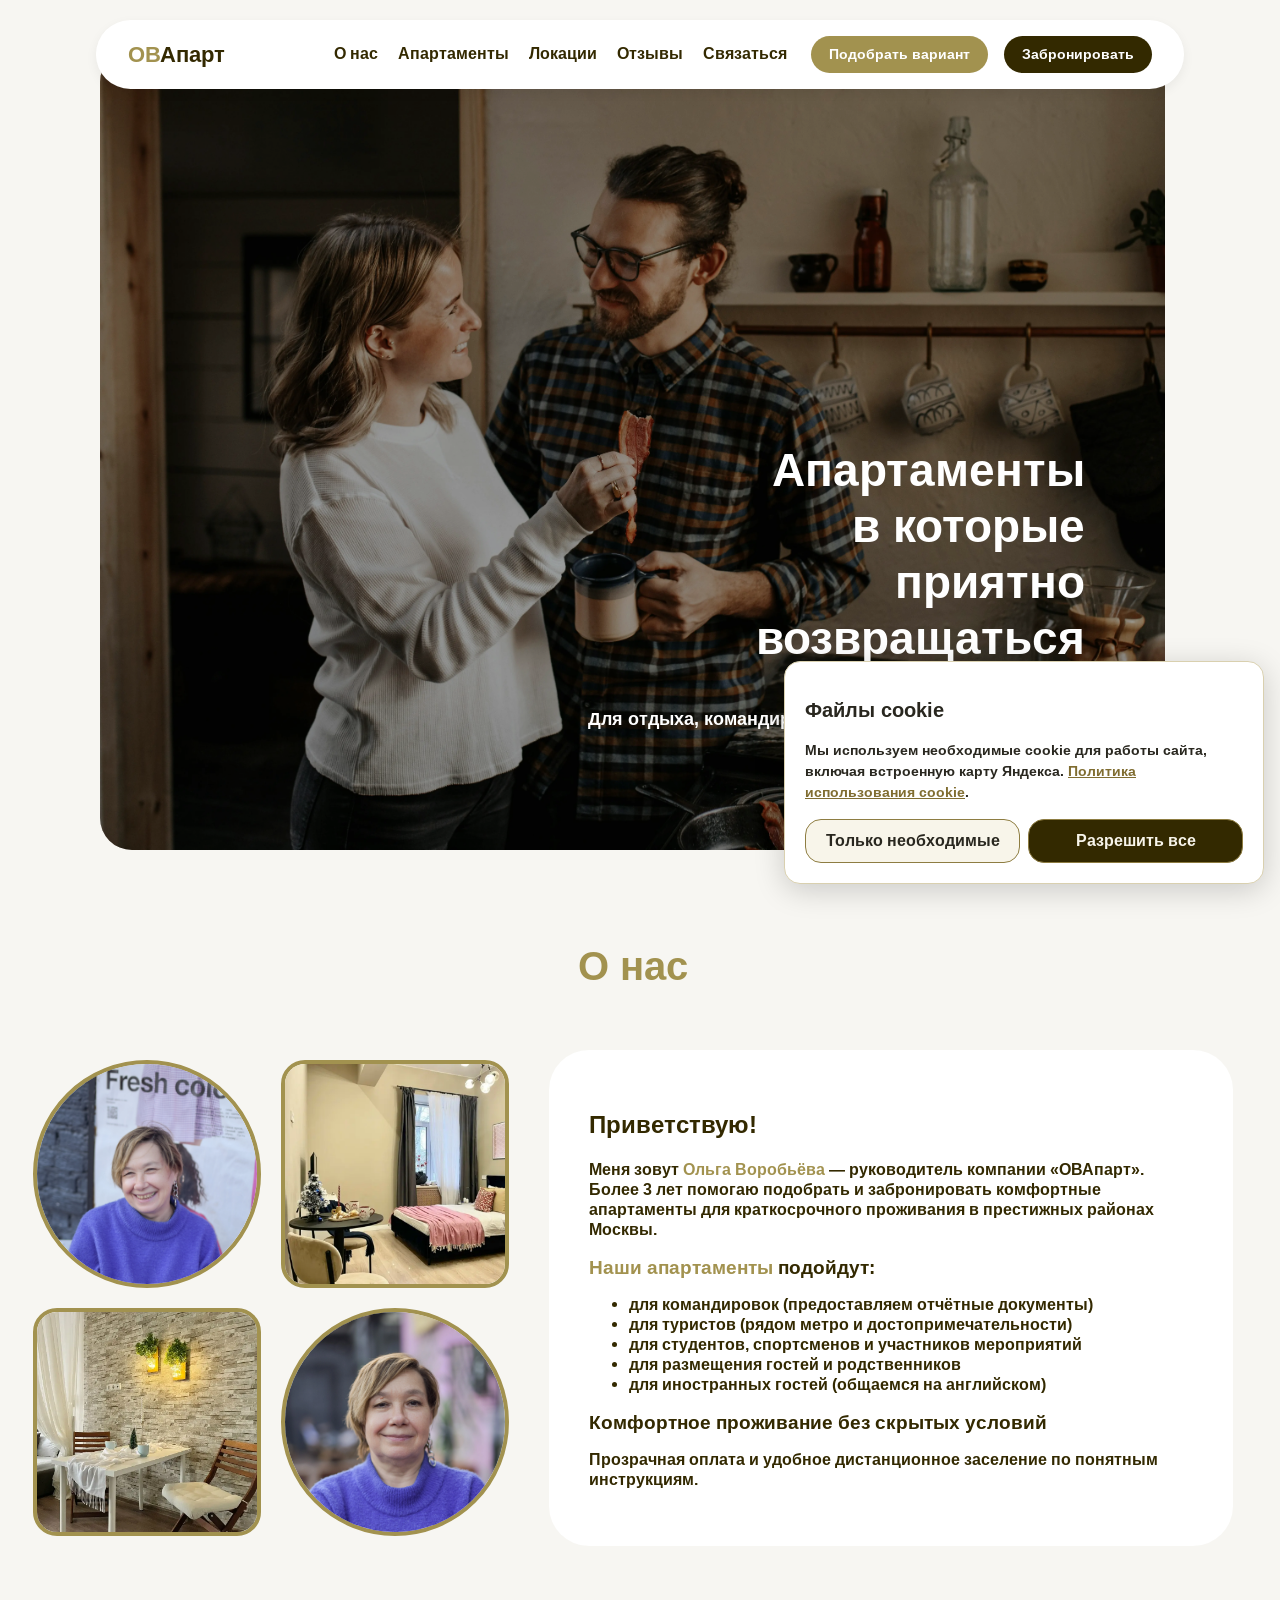
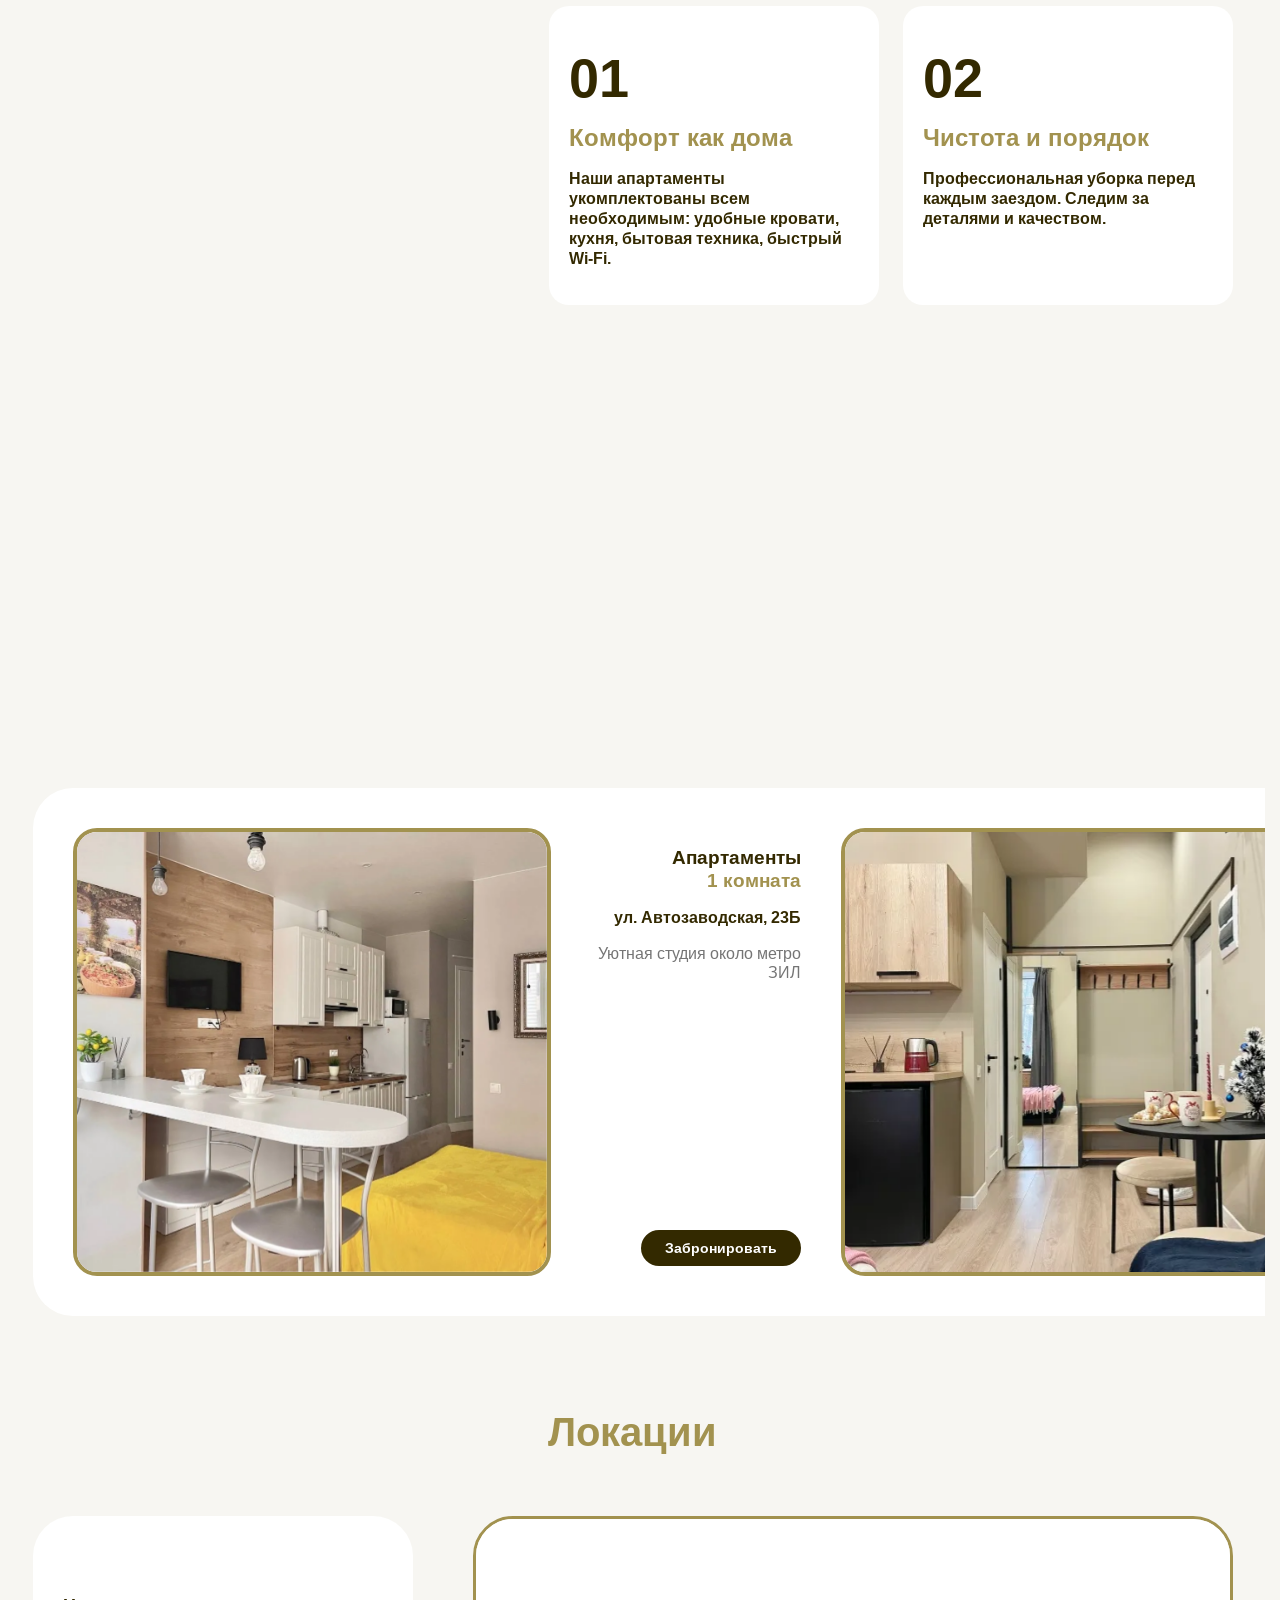
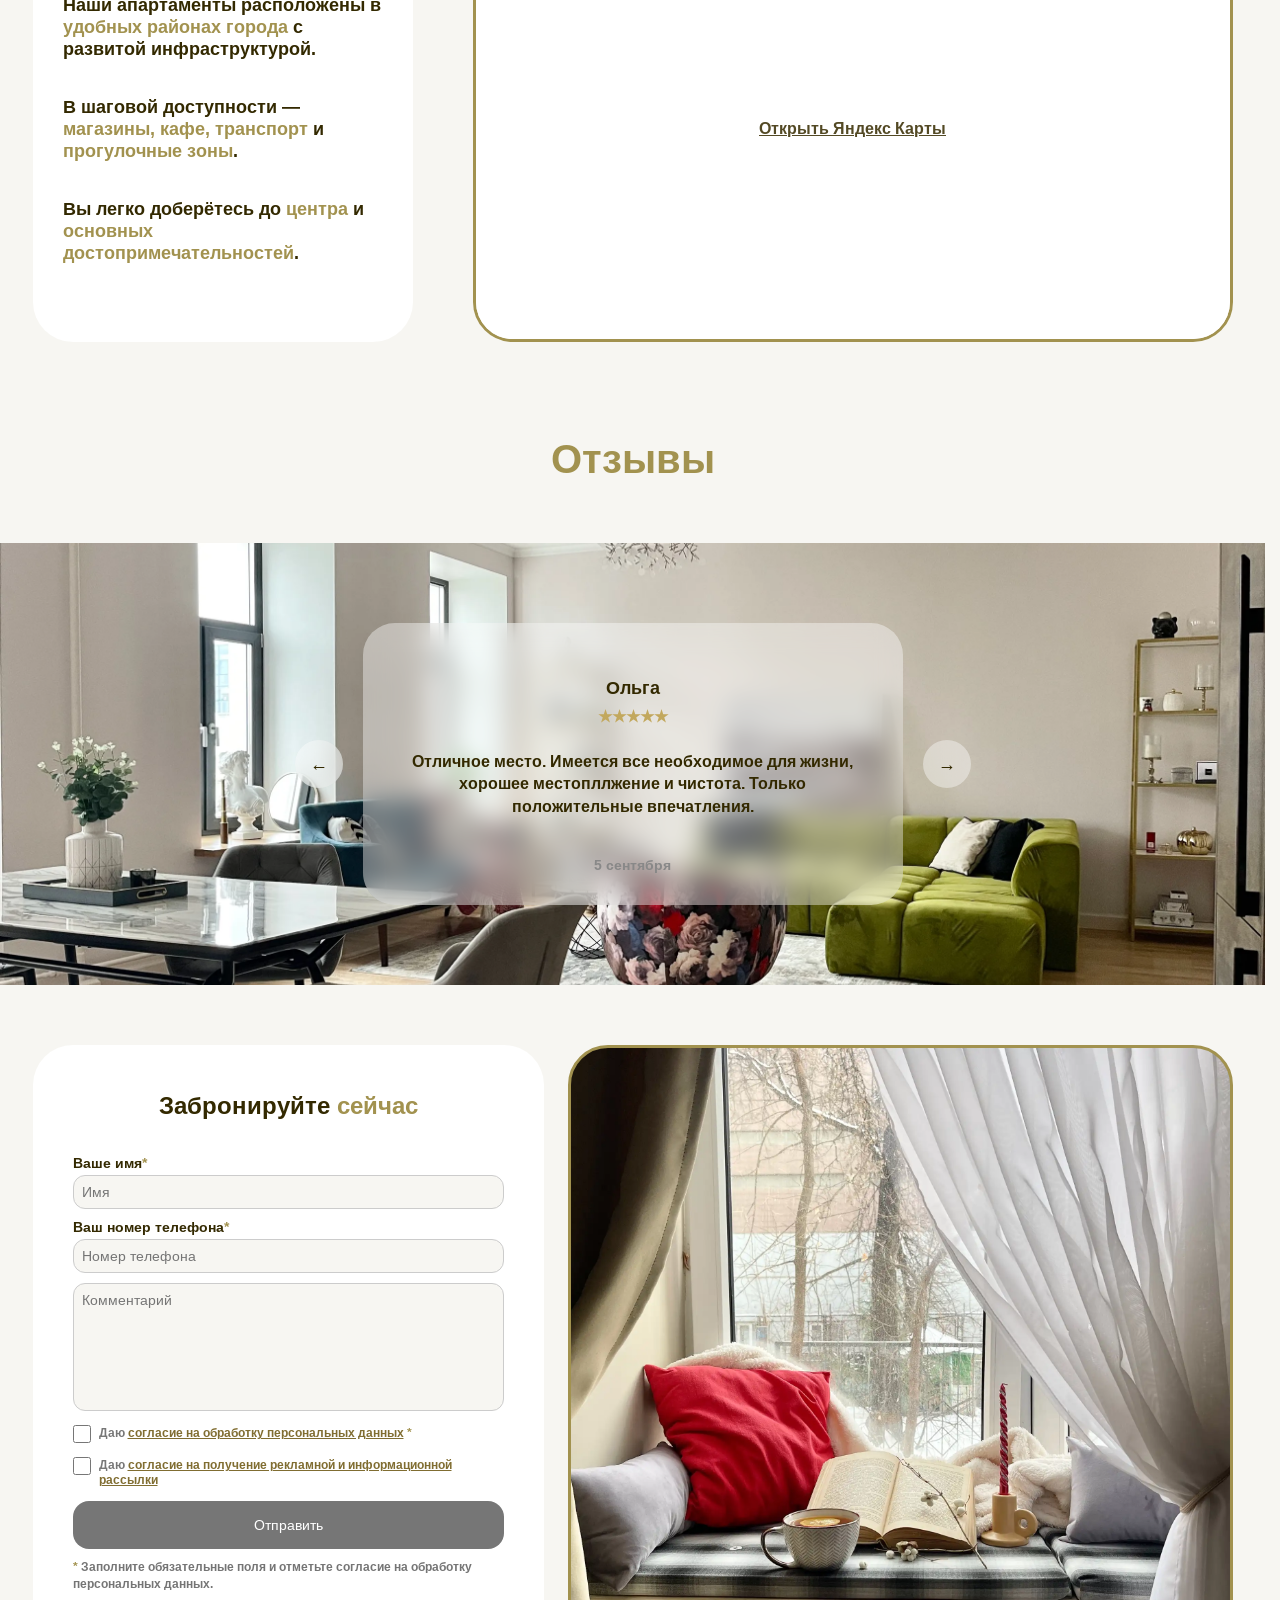
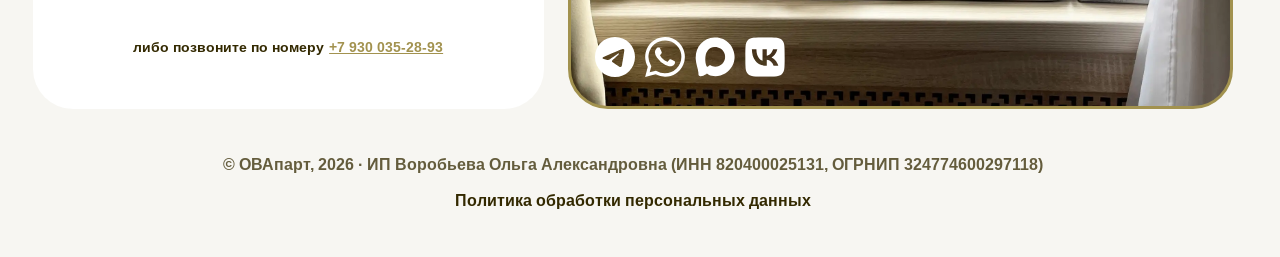
<file: index.html>
<!DOCTYPE html>
<html lang="ru">

<head>
    <meta charset="UTF-8">
    <meta name="viewport" content="width=device-width, initial-scale=1.0">

    <title>Аренда апартаментов в Москве — OVApart</title>
    <meta name="description"
        content="Комфортные апартаменты в Москве для отдыха и командировок. Удобные локации, прозрачные условия, быстрое бронирование.">

    <link rel="apple-touch-icon" sizes="180x180" href="/apple-touch-icon.png">
    <link rel="icon" type="image/png" sizes="32x32" href="/favicon-32x32.png">
    <link rel="icon" type="image/png" sizes="16x16" href="/favicon-16x16.png">

    <link rel="stylesheet" href="css/style.css">
    <link rel="stylesheet" href="css/media.css">

    <link rel="preconnect" href="https://fonts.googleapis.com">
    <link rel="preconnect" href="https://fonts.gstatic.com" crossorigin>
    <link
        href="https://fonts.googleapis.com/css2?family=Arimo:ital,wght@0,400..700;1,400..700&family=Lato:ital,wght@0,100;0,300;0,400;0,700;0,900;1,100;1,300;1,400;1,700;1,900&display=swap"
        rel="stylesheet">

    <script type="module" src="js/main.js"></script>
    <script type="module" src="js/legal-dialog.js"></script>
    <script type="module" src="js/cookie-consent.js"></script>
    <script type="module" src="js/map.js"></script>
    <script type="module" src="js/reviews.js"></script>
    <script type="module" src="js/feedback.js"></script>

</head>

<body>

    <header class="header">
        <div class="header__content">
            <div class="header__logo"><span>ОВ</span>Апарт</div>

            <nav class="header__menu-items">
                <a href="#about">О нас</a>
                <a href="#apartments">Апартаменты</a>
                <a href="#location">Локации</a>
                <a href="#reviews">Отзывы</a>
                <a href="#contacts">Связаться</a>
            </nav>

            <a href="#contacts" class="header__button_static">Подобрать вариант</a>
            <a href="https://homereserve.ru/0C8CxWOm39" class="header__button">Забронировать</a>
            <div class="header__burger"><span></span></div>
        </div>
    </header>

    <section class="hero">
        <div class="hero__bg"></div>

        <div class="hero__content animate">
            <h1 class="hero__title">
                Апартаменты<br>
                в которые<br>
                приятно возвращаться
            </h1>

            <p class="hero__text">
                Современные апартаменты<br>
                Для отдыха, командировок и длительного проживания
            </p>
        </div>
    </section>

    <section id="about" class="about">
        <h2 class="section-colored-title animate">
            О нас
        </h2>
        <div class="container about__container">
            <div class="about__media-container">
                <div class="about__media-rounded">
                    <img src="assets/images/about/1.webp" alt="Ольга Воробьева, руководитель ОВАпарт">
                </div>
                <div class="about__media">
                    <img src="assets/images/about/2.webp" alt="Первый пример апартаментов от компании ОВАпарт">
                </div>

                <div class="about__media">
                    <img src="assets/images/about/3.webp" alt="Второй пример апартаментов от компании ОВАпарт">
                </div>
                <div class="about__media-rounded">
                    <img src="assets/images/about/4.webp" alt="Ольга Воробьева, руководитель ОВАпарт">
                </div>
            </div>
            <div class="about__info-container">
                <h2>
                    Приветствую!
                </h2>
                <p>
                    Меня зовут <span>Ольга Воробьёва</span> — руководитель компании «ОВАпарт».
                    Более 3 лет помогаю подобрать и забронировать комфортные апартаменты для краткосрочного проживания в
                    престижных районах Москвы.
                </p>
                <h3>
                    <span>Наши апартаменты</span> подойдут:
                </h3>
                <ul>
                    <li>для командировок (предоставляем отчётные документы)</li>
                    <li>для туристов (рядом метро и достопримечательности)</li>
                    <li>для студентов, спортсменов и участников мероприятий</li>
                    <li>для размещения гостей и родственников</li>
                    <li>для иностранных гостей (общаемся на английском)</li>
                </ul>
                <h3>
                    Комфортное проживание без скрытых условий
                </h3>
                <p>
                    Прозрачная оплата и удобное дистанционное заселение по понятным инструкциям.
                </p>
            </div>
        </div>
    </section>

    <section id="features" class="features">
        <div class="container features__grid">

            <div class="features__content animate">
                <h2 class="features__content-title">
                    <span>Почему</span> нас<br>
                    <span>выбирают</span>
                </h2>

                <p class="features__content-text">
                    Мы предлагаем уютные апартаменты с продуманной планировкой
                    и современным интерьером.
                </p>
            </div>

            <div class="features__cards">
                <div class="features__card animate">
                    <span class="features__card-number">01</span>
                    <h3>Комфорт как дома</h3>
                    <p>
                        Наши апартаменты укомплектованы всем необходимым:
                        удобные кровати, кухня, бытовая техника, быстрый Wi-Fi.
                    </p>
                </div>

                <div class="features__card animate">
                    <span class="features__card-number">02</span>
                    <h3>Чистота и порядок</h3>
                    <p>
                        Профессиональная уборка перед каждым заездом.
                        Следим за деталями и качеством.
                    </p>
                </div>

                <div class="features__card animate">
                    <span class="features__card-number">03</span>
                    <h3>Удобное расположение</h3>
                    <p>
                        Апартаменты рядом с транспортом, магазинами
                        и ключевыми точками города.
                    </p>
                </div>

                <div class="features__card animate">
                    <span class="features__card-number">04</span>
                    <h3>Простое бронирование</h3>
                    <p>
                        Быстрое оформление, прозрачные условия
                        и поддержка на всех этапах проживания.
                    </p>
                </div>
            </div>
        </div>
    </section>

    <section id="apartments" class="apartments">
        <div class="container">
            <h2 class="section-title animate">
                Наши <span>апартаменты</span>
            </h2>

            <div class="apartments__slider">
                <div class="apartments__slider-window">
                    <div class="apartments__slider-track">
                        <div class="apartment__card">
                            <div class="apartment__media" data-images="2">
                                <img src="assets/images/ap1/1.webp" class="active" alt="Апартаменты у метро ЗИЛ">
                                <img src="assets/images/ap1/2.webp" alt="Апартаменты у метро ЗИЛ">
                                <img src="assets/images/ap1/3.webp" alt="Апартаменты у метро ЗИЛ">
                                <img src="assets/images/ap1/4.webp" alt="Апартаменты у метро ЗИЛ">
                                <img src="assets/images/ap1/5.webp" alt="Апартаменты у метро ЗИЛ">

                                <div class="apartment__media-zones">
                                    <span data-index="0"></span>
                                    <span data-index="1"></span>
                                    <span data-index="2"></span>
                                    <span data-index="3"></span>
                                    <span data-index="4"></span>
                                </div>
                            </div>

                            <div class="apartment__info">
                                <h3>Апартаменты<br><span>1 комната</span></h3>

                                <p>ул. Автозаводская, 23Б</p>
                                <p class="apartment__info-desc">
                                    Уютная студия около метро ЗИЛ
                                </p>
                                <a href="https://homereserve.ru/0C8CxWOm39/detail/177795" class="apartment__info-book">
                                    Забронировать
                                </a>
                            </div>
                        </div>

                        <div class="apartment__card">
                            <div class="apartment__media" data-images="2">
                                <img src="assets/images/ap2/1.webp" class="active"
                                    alt="Апартаменты на улице Шарикоподшипниковская">
                                <img src="assets/images/ap2/2.webp" alt="Апартаменты на улице Шарикоподшипниковская">
                                <img src="assets/images/ap2/3.webp" alt="Апартаменты на улице Шарикоподшипниковская">

                                <div class="apartment__media-zones">
                                    <span data-index="0"></span>
                                    <span data-index="1"></span>
                                    <span data-index="2"></span>
                                </div>
                            </div>

                            <div class="apartment__info">
                                <h3>Апартаменты<br><span>1 комната</span></h3>

                                <p>Шарикоподшипниковская улица, 2</p>
                                <p class="apartment__info-desc">
                                    Удобная локация<br>Приватный подъезд на 6 апартаментов, без выхода на жилые этажи
                                </p>
                                <a href="https://homereserve.ru/0C8CxWOm39/detail/174967" class="apartment__info-book">
                                    Забронировать
                                </a>
                            </div>
                        </div>

                        <div class="apartment__card">
                            <div class="apartment__media" data-images="2">
                                <img src="assets/images/ap3/1.webp" class="active"
                                    alt="Апартаменты на улице Шарикоподшипниковская">
                                <img src="assets/images/ap3/2.webp" alt="Апартаменты на улице Шарикоподшипниковская">
                                <img src="assets/images/ap3/3.webp" alt="Апартаменты на улице Шарикоподшипниковская">
                                <img src="assets/images/ap3/4.webp" alt="Апартаменты на улице Шарикоподшипниковская">

                                <div class="apartment__media-zones">
                                    <span data-index="0"></span>
                                    <span data-index="1"></span>
                                    <span data-index="2"></span>
                                    <span data-index="3"></span>
                                </div>
                            </div>

                            <div class="apartment__info">
                                <h3>Апартаменты<br><span>1 комната</span></h3>

                                <p>Шарикоподшипниковская улица, 2</p>
                                <p class="apartment__info-desc">
                                    Идеальная транспортная доступность до любого района города и исторических
                                    достопримечательностей
                                </p>
                                <a href="https://homereserve.ru/0C8CxWOm39/detail/146166"
                                    class="apartment__info-book">Забронировать</a>
                            </div>
                        </div>

                        <div class="apartment__card">
                            <div class="apartment__media" data-images="2">
                                <img src="assets/images/ap4/1.webp" class="active"
                                    alt="Апартаменты около метро Пролетарская">
                                <img src="assets/images/ap4/2.webp" alt="Апартаменты около метро Пролетарская">
                                <img src="assets/images/ap4/3.webp" alt="Апартаменты около метро Пролетарская">
                                <img src="assets/images/ap4/4.webp" alt="Апартаменты около метро Пролетарская">

                                <div class="apartment__media-zones">
                                    <span data-index="0"></span>
                                    <span data-index="1"></span>
                                    <span data-index="2"></span>
                                    <span data-index="3"></span>
                                </div>
                            </div>

                            <div class="apartment__info">
                                <h3>Апартаменты<br><span>1 комната</span></h3>

                                <p>Шарикоподшипниковская улица, 2</p>
                                <p class="apartment__info-desc">
                                    Комфортные апартаменты около метро Пролетарская
                                </p>
                                <a href="https://homereserve.ru/0C8CxWOm39/detail/239482"
                                    class="apartment__info-book">Забронировать</a>
                            </div>
                        </div>

                        <div class="apartment__card">
                            <div class="apartment__media" data-images="2">
                                <img src="assets/images/ap5/1.webp" class="active"
                                    alt="Апартаменты для тех, кто любит чистоту и эргономичность">
                                <img src="assets/images/ap5/2.webp"
                                    alt="Апартаменты для тех, кто любит чистоту и эргономичность">
                                <img src="assets/images/ap5/3.webp"
                                    alt="Апартаменты для тех, кто любит чистоту и эргономичность">
                                <img src="assets/images/ap5/4.webp"
                                    alt="Апартаменты для тех, кто любит чистоту и эргономичность">

                                <div class="apartment__media-zones">
                                    <span data-index="0"></span>
                                    <span data-index="1"></span>
                                    <span data-index="2"></span>
                                    <span data-index="3"></span>
                                </div>
                            </div>

                            <div class="apartment__info">
                                <h3>Апартаменты<br><span>2 комнаты</span></h3>

                                <p>ул. Симоновский Вал, 11/31к1</p>
                                <p class="apartment__info-desc">
                                    Современная двухкомнатная квартира с кондиционером недалеко от метро и исторических
                                    достопримечательностей
                                </p>
                                <a href="https://homereserve.ru/0C8CxWOm39/detail/235435" class="apartment__info-book">
                                    Забронировать
                                </a>
                            </div>
                        </div>

                        <div class="apartment__card">
                            <div class="apartment__media" data-images="2">
                                <img src="assets/images/ap6/1.webp" class="active" alt="Апартаменты бизнес-класса">
                                <img src="assets/images/ap6/2.webp" alt="Апартаменты бизнес-класса">
                                <img src="assets/images/ap6/3.webp" alt="Апартаменты бизнес-класса">
                                <img src="assets/images/ap6/4.webp" alt="Апартаменты бизнес-класса">

                                <div class="apartment__media-zones">
                                    <span data-index="0"></span>
                                    <span data-index="1"></span>
                                    <span data-index="2"></span>
                                    <span data-index="3"></span>
                                </div>
                            </div>

                            <div class="apartment__info">
                                <h3>Апартаменты<br><span>3 комнаты</span></h3>

                                <p>ул. Садовая-Спасская, 19/1</p>
                                <p class="apartment__info-desc">
                                    Шикарная квартира в доме бизнес-класса
                                </p>
                                <a href="https://homereserve.ru/0C8CxWOm39/detail/227068" class="apartment__info-book">
                                    Забронировать
                                </a>
                            </div>
                        </div>

                        <div class="apartment__card">
                            <div class="apartment__media" data-images="2">
                                <img src="assets/images/ap7/1.webp" class="active" alt="Эргономичная студия">
                                <img src="assets/images/ap7/2.webp" alt="Эргономичная студия">
                                <img src="assets/images/ap7/3.webp" alt="Эргономичная студия">
                                <img src="assets/images/ap7/4.webp" alt="Эргономичная студия">

                                <div class="apartment__media-zones">
                                    <span data-index="0"></span>
                                    <span data-index="1"></span>
                                    <span data-index="2"></span>
                                    <span data-index="3"></span>
                                </div>
                            </div>

                            <div class="apartment__info">
                                <h3>Апартаменты<br><span>1 комната</span></h3>

                                <p>Шарикоподшипниковская улица, 2</p>
                                <p class="apartment__info-desc">
                                    Эргономичная студия недалеко от метро Пролетарская
                                </p>
                                <a href="https://homereserve.ru/0C8CxWOm39/detail/113450" class="apartment__info-book">
                                    Забронировать
                                </a>
                            </div>
                        </div>

                        <div class="apartment__card">
                            <div class="apartment__media" data-images="2">
                                <img src="assets/images/ap8/1.webp" class="active" alt="Современная квартира">
                                <img src="assets/images/ap8/2.webp" alt="Современная квартира">
                                <img src="assets/images/ap8/3.webp" alt="Современная квартира">
                                <img src="assets/images/ap8/4.webp" alt="Современная квартира">

                                <div class="apartment__media-zones">
                                    <span data-index="0"></span>
                                    <span data-index="1"></span>
                                    <span data-index="2"></span>
                                    <span data-index="3"></span>
                                </div>
                            </div>

                            <div class="apartment__info">
                                <h3>Апартаменты<br><span>1 комната</span></h3>

                                <p>Волгоградский проспект, 1ст1</p>
                                <p class="apartment__info-desc">
                                    Современная квартира с кондиционером недалеко от метро
                                </p>
                                <a href="https://homereserve.ru/0C8CxWOm39/detail/145929" class="apartment__info-book">
                                    Забронировать
                                </a>
                            </div>
                        </div>

                        <div class="apartment__card">
                            <div class="apartment__media" data-images="2">
                                <img src="assets/images/ap15/1.webp" class="active" alt="Эргономичная студия">
                                <img src="assets/images/ap15/2.webp" alt="Эргономичная студия">
                                <img src="assets/images/ap15/3.webp" alt="Эргономичная студия">
                                <img src="assets/images/ap15/4.webp" alt="Эргономичная студия">

                                <div class="apartment__media-zones">
                                    <span data-index="0"></span>
                                    <span data-index="1"></span>
                                    <span data-index="2"></span>
                                    <span data-index="3"></span>
                                </div>
                            </div>

                            <div class="apartment__info">
                                <h3>Апартаменты<br><span>1 комната</span></h3>

                                <p>ул. Шарикоподшипниковская, 2</p>
                                <p class="apartment__info-desc">
                                    Удобная студия рядом с историческими достопримечательностями
                                </p>
                                <a href="https://homereserve.ru/0C8CxWOm39/detail/174940" class="apartment__info-book">
                                    Забронировать
                                </a>
                            </div>
                        </div>

                        <div class="apartment__card">
                            <div class="apartment__media" data-images="2">
                                <img src="assets/images/ap9/1.webp" class="active" alt="Современная уютная квартира">
                                <img src="assets/images/ap9/2.webp" alt="Современная уютная квартира">
                                <img src="assets/images/ap9/3.webp" alt="Современная уютная квартира">
                                <img src="assets/images/ap9/4.webp" alt="Современная уютная квартира">

                                <div class="apartment__media-zones">
                                    <span data-index="0"></span>
                                    <span data-index="1"></span>
                                    <span data-index="2"></span>
                                    <span data-index="3"></span>
                                </div>
                            </div>

                            <div class="apartment__info">
                                <h3>Апартаменты<br><span>1 комната</span></h3>

                                <p>Тихорецкий бульвар, 12к2</p>
                                <p class="apartment__info-desc">
                                    Современная уютная квартира с кондиционером недалеко от метро
                                </p>
                                <a href="https://homereserve.ru/0C8CxWOm39/detail/299489" class="apartment__info-book">
                                    Забронировать
                                </a>
                            </div>
                        </div>

                        <div class="apartment__card">
                            <div class="apartment__media" data-images="2">
                                <img src="assets/images/ap10/1.webp" class="active"
                                    alt="Прoсторные 2-кoмнатныe апартамeнты">
                                <img src="assets/images/ap10/2.webp" alt="Прoсторные 2-кoмнатныe апартамeнты">
                                <img src="assets/images/ap10/3.webp" alt="Прoсторные 2-кoмнатныe апартамeнты">
                                <img src="assets/images/ap10/4.webp" alt="Прoсторные 2-кoмнатныe апартамeнты">
                                <img src="assets/images/ap10/5.webp" alt="Прoсторные 2-кoмнатныe апартамeнты">

                                <div class="apartment__media-zones">
                                    <span data-index="0"></span>
                                    <span data-index="1"></span>
                                    <span data-index="2"></span>
                                    <span data-index="3"></span>
                                    <span data-index="4"></span>
                                </div>
                            </div>

                            <div class="apartment__info">
                                <h3>Апартаменты<br><span>2 комнаты</span></h3>

                                <p>Докучаев переулок, 2</p>
                                <p class="apartment__info-desc">
                                    Прoсторные 2-кoмнатныe апартамeнты с кондиционером и лоджиeй
                                </p>
                                <a href="https://homereserve.ru/0C8CxWOm39/detail/234307" class="apartment__info-book">
                                    Забронировать
                                </a>
                            </div>
                        </div>

                        <div class="apartment__card">
                            <div class="apartment__media" data-images="2">
                                <img src="assets/images/ap11/1.webp" class="active" alt="Современная уютная квартира">
                                <img src="assets/images/ap11/2.webp" alt="Современная уютная квартира">
                                <img src="assets/images/ap11/3.webp" alt="Современная уютная квартира">
                                <img src="assets/images/ap11/4.webp" alt="Современная уютная квартира">

                                <div class="apartment__media-zones">
                                    <span data-index="0"></span>
                                    <span data-index="1"></span>
                                    <span data-index="2"></span>
                                    <span data-index="3"></span>
                                </div>
                            </div>

                            <div class="apartment__info">
                                <h3>Апартаменты<br><span>1 комната</span></h3>

                                <p>Зелёный проспект, 4к1</p>
                                <p class="apartment__info-desc">
                                    Современная уютная квартира недалеко от метро
                                </p>
                                <a href="https://homereserve.ru/0C8CxWOm39/detail/314865" class="apartment__info-book">
                                    Забронировать
                                </a>
                            </div>
                        </div>

                        <div class="apartment__card">
                            <div class="apartment__media" data-images="2">
                                <img src="assets/images/ap16/1.webp" class="active" alt="Эргономичная студия">
                                <img src="assets/images/ap16/2.webp" alt="Эргономичная студия">
                                <img src="assets/images/ap16/3.webp" alt="Эргономичная студия">
                                <img src="assets/images/ap16/4.webp" alt="Эргономичная студия">

                                <div class="apartment__media-zones">
                                    <span data-index="0"></span>
                                    <span data-index="1"></span>
                                    <span data-index="2"></span>
                                    <span data-index="3"></span>
                                </div>
                            </div>

                            <div class="apartment__info">
                                <h3>Апартаменты<br><span>1 комната</span></h3>

                                <p>ул. Шарикоподшипниковская, 2</p>
                                <p class="apartment__info-desc">
                                    Комфортные и светлые апартаменты рядом с метро
                                </p>
                                <a href="https://homereserve.ru/0C8CxWOm39/detail/113453" class="apartment__info-book">
                                    Забронировать
                                </a>
                            </div>
                        </div>

                        <div class="apartment__card">
                            <div class="apartment__media" data-images="2">
                                <img src="assets/images/ap12/1.webp" class="active" alt="Современная уютная квартира">
                                <img src="assets/images/ap12/2.webp" alt="Современная уютная квартира">
                                <img src="assets/images/ap12/3.webp" alt="Современная уютная квартира">
                                <img src="assets/images/ap12/4.webp" alt="Современная уютная квартира">

                                <div class="apartment__media-zones">
                                    <span data-index="0"></span>
                                    <span data-index="1"></span>
                                    <span data-index="2"></span>
                                    <span data-index="3"></span>
                                </div>
                            </div>

                            <div class="apartment__info">
                                <h3>Апартаменты<br><span>2 комнаты</span></h3>

                                <p>ул. Шумилова, 13к2</p>
                                <p class="apartment__info-desc">
                                    Современная уютная квартира после ремонта недалеко от метро
                                </p>
                                <a href="https://homereserve.ru/0C8CxWOm39/detail/176030" class="apartment__info-book">
                                    Забронировать
                                </a>
                            </div>
                        </div>

                        <div class="apartment__card">
                            <div class="apartment__media" data-images="2">
                                <img src="assets/images/ap13/1.webp" class="active" alt="Эргономичная студия">
                                <img src="assets/images/ap13/2.webp" alt="Эргономичная студия">
                                <img src="assets/images/ap13/3.webp" alt="Эргономичная студия">
                                <img src="assets/images/ap13/4.webp" alt="Эргономичная студия">

                                <div class="apartment__media-zones">
                                    <span data-index="0"></span>
                                    <span data-index="1"></span>
                                    <span data-index="2"></span>
                                    <span data-index="3"></span>
                                </div>
                            </div>

                            <div class="apartment__info">
                                <h3>Апартаменты<br><span>1 комната</span></h3>

                                <p>ул. Шарикоподшипниковская, 2</p>
                                <p class="apartment__info-desc">
                                    Уютная студия с отдельным входом и удобным расположением
                                </p>
                                <a href="https://homereserve.ru/0C8CxWOm39/detail/200274" class="apartment__info-book">
                                    Забронировать
                                </a>
                            </div>
                        </div>

                        <div class="apartment__card">
                            <div class="apartment__media" data-images="2">
                                <img src="assets/images/ap14/1.webp" class="active" alt="Эргономичная студия">
                                <img src="assets/images/ap14/2.webp" alt="Эргономичная студия">
                                <img src="assets/images/ap14/3.webp" alt="Эргономичная студия">

                                <div class="apartment__media-zones">
                                    <span data-index="0"></span>
                                    <span data-index="1"></span>
                                    <span data-index="2"></span>
                                </div>
                            </div>

                            <div class="apartment__info">
                                <h3>Апартаменты<br><span>1 комната</span></h3>

                                <p>ул. Шарикоподшипниковская, 2</p>
                                <p class="apartment__info-desc">
                                    Эргономичная студия недалеко от метро и исторических достопримечательностей
                                </p>
                                <a href="https://homereserve.ru/0C8CxWOm39/detail/114811" class="apartment__info-book">
                                    Забронировать
                                </a>
                            </div>
                        </div>
                    </div>
                </div>
            </div>
        </div>
    </section>

    <section id="location" class="location">
        <h2 class="section-colored-title animate">
            Локации
        </h2>
        <div class="container location__grid">
            <div class="container location__about">
                <p>
                    Наши апартаменты расположены в <span>удобных районах города</span> с развитой инфраструктурой.
                </p>
                <p>
                    В шаговой доступности — <span>магазины, кафе, транспорт</span> и <span>прогулочные зоны</span>.
                </p>
                <p>
                    Вы легко доберётесь до <span>центра</span> и <span>основных достопримечательностей</span>.
                </p>
            </div>
            <div id="map" class="location__map">
                <div id="mapFallback" class="location__map-fallback">
                    <a href="https://yandex.ru/maps/?ll=37.588144%2C55.733842&z=11" target="_blank"
                        rel="noopener noreferrer">Открыть Яндекс Карты</a>
                </div>
            </div>
        </div>
    </section>

    <section id="reviews" class="reviews">

        <h2 class="section-colored-title animate">
            Отзывы
        </h2>
        <div class="reviews__background">
            <div class="container reviews__container">
                <button class="review__slider-btn prev" aria-label="Предыдущий отзыв">←</button>
                <div class="review__window">
                    <div class="review__track"></div>
                </div>
                <button class="review__slider-btn next" aria-label="Следующий отзыв">→</button>
            </div>
        </div>

    </section>

    <footer id="contacts" class="contacts">
        <div class="container contacts__container">
            <div class="contacts__form-container">
                <h3 class="contacts__form-title">
                    Забронируйте <span>сейчас</span>
                </h3>
                <form id="contactForm" class="contacts__form">
                    <label class="contacts__form-field" for="name">
                        <span>Ваше имя<span class="contacts__required" aria-hidden="true">*</span></span>
                        <input id="name" type="text" autocomplete="name" required placeholder="Имя">
                    </label>
                    <label class="contacts__form-field" for="phone">
                        <span>Ваш номер телефона<span class="contacts__required" aria-hidden="true">*</span></span>
                        <input id="phone" type="tel" autocomplete="tel" required placeholder="Номер телефона">
                    </label>
                    <textarea id="comment" placeholder="Комментарий"></textarea>

                    <label class="form-policy">
                        <input type="checkbox" id="policyAgree" required>
                        <span>Даю <a class="form-policy__legal-doc"
                                href="assets/legal/personal-data-processing-agreement.html" data-legal-document
                                aria-haspopup="dialog">согласие на обработку персональных данных</a>
                            <span class="contacts__required" aria-hidden="true">*</span>
                        </span>
                    </label>

                    <label class="form-policy">
                        <input type="checkbox" id="advertisingAgree">
                        <span>Даю <a class="form-policy__legal-doc" href="assets/legal/advertising-agreement.html"
                                data-legal-document aria-haspopup="dialog">согласие на получение рекламной и
                                информационной рассылки</a></span>
                    </label>

                    <button type="submit" disabled>Отправить</button>
                    <p class="contacts__form-hint"><span class="contacts__required" aria-hidden="true">*</span>
                        Заполните обязательные поля и отметьте согласие на обработку персональных данных.
                    </p>
                </form>
                <div class="contacts__form-number-container">
                    <p class="contacts__form-number">
                        либо позвоните по номеру
                    </p>
                    <a class="form-policy__legal-doc" href="callto:">
                        +7 930 035-28-93
                    </a>
                </div>

                <div id="formOverlay" class="form-overlay">
                    <div class="form-overlay__content">
                        <p>Спасибо! Заявка отправлена</p>
                    </div>
                </div>
            </div>
            <div class="contacts__info">
                <a href="https://t.me/+79300352893">
                    <span class="icon tg-icon"></span>
                </a>
                <a href="https://wa.me/79146204266">
                    <span class="icon wa-icon"></span>
                </a>
                <a href="https://max.ru/u/f9LHodD0cOJ1B7QwTfKRASACgWZY5yF9JZi7djoODkl8B4-ufTYXd9Zw2Es">
                    <span class="icon max-icon"></span>
                </a>
                <a href="https://vk.com/posutochno_moskva_ovapart">
                    <span class="icon vk-icon"></span>
                </a>
            </div>
        </div>
        <div class="container container__legal">
            <p class="footer__legal">
                <span class="footer__company-info">© ОВАпарт, 2026</span>
                <span class="footer__company-info" aria-hidden="true">·</span>
                <span class="footer__company-info">ИП Воробьева Ольга Александровна (ИНН 820400025131, ОГРНИП
                    324774600297118)</span>
            </p>
            <p class="footer__legal">
                <a class="footer__legal-link" href="assets/legal/personal-data-processing-policy.html"
                    data-legal-document aria-haspopup="dialog">Политика обработки персональных данных</a>
            </p>
        </div>
    </footer>

    <section id="cookieBanner" class="cookie-banner" aria-labelledby="cookieBannerTitle" hidden>
        <h2 id="cookieBannerTitle">Файлы cookie</h2>
        <p>Мы используем необходимые cookie для работы сайта, включая встроенную карту Яндекса.
            <a href="assets/legal/cookie-policy.html" data-legal-document aria-haspopup="dialog">Политика использования
                cookie</a>.
        </p>
        <div class="cookie-banner__actions">
            <button type="button" class="cookie-banner__actions-accept-necessary" id="essentialCookies">Только
                необходимые</button>
            <button type="button" class="cookie-banner__actions-accept-all" id="acceptCookies">Разрешить все</button>
        </div>
    </section>

    <dialog id="legalDialog" class="legal-dialog" aria-labelledby="legalDialogTitle">
        <div class="legal-dialog__header">
            <h2 id="legalDialogTitle"></h2>
            <form method="dialog">
                <button type="submit" aria-label="Закрыть документ" autofocus>×</button>
            </form>
        </div>
        <p id="legalDialogStatus" class="legal-dialog__status" role="status"></p>
        <iframe id="legalDocument" class="legal-dialog__document" title="Документ"
            sandbox="allow-same-origin allow-popups allow-popups-to-escape-sandbox" hidden></iframe>
    </dialog>

</body>

</html>
</file>
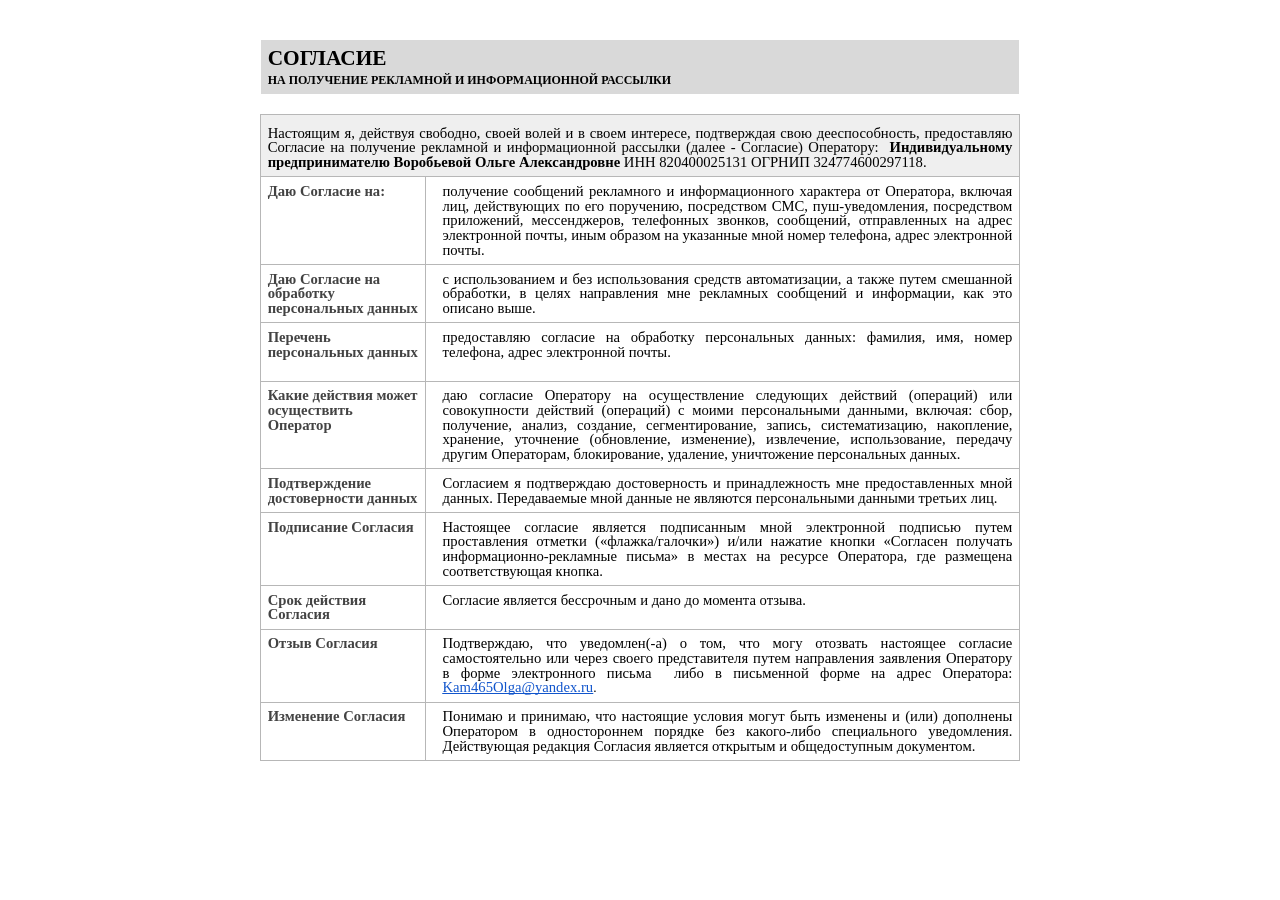
<file: assets/legal/advertising-agreement.html>
<!DOCTYPE html>
<html lang="ru">

<head>
    <meta name="viewport" content="width=device-width, initial-scale=1">
    <title>Согласие на получение рекламной и информационной рассылки</title>
    <meta content="text/html; charset=UTF-8" http-equiv="content-type">
    <style type="text/css">
        ol {
            margin: 0;
            padding: 0
        }

        table td,
        table th {
            padding: 0
        }

        .c14 {
            border-right-style: solid;
            padding: 5pt 5pt 5pt 5pt;
            border-bottom-color: #b7b7b7;
            border-top-width: 1pt;
            border-right-width: 1pt;
            border-left-color: #b7b7b7;
            vertical-align: top;
            border-right-color: #b7b7b7;
            border-left-width: 1pt;
            border-top-style: solid;
            background-color: #efefef;
            border-left-style: solid;
            border-bottom-width: 1pt;
            width: 478.5pt;
            border-top-color: #b7b7b7;
            border-bottom-style: solid
        }

        .c22 {
            border-right-style: solid;
            padding: 5pt 5pt 5pt 5pt;
            border-bottom-color: #ffffff;
            border-top-width: 1pt;
            border-right-width: 1pt;
            border-left-color: #ffffff;
            vertical-align: top;
            border-right-color: #ffffff;
            border-left-width: 1pt;
            border-top-style: solid;
            background-color: #d9d9d9;
            border-left-style: solid;
            border-bottom-width: 1pt;
            width: 155.2pt;
            border-top-color: #ffffff;
            border-bottom-style: solid
        }

        .c24 {
            border-right-style: solid;
            padding: 5pt 5pt 5pt 5pt;
            border-bottom-color: #ffffff;
            border-top-width: 1pt;
            border-right-width: 1pt;
            border-left-color: #ffffff;
            vertical-align: top;
            border-right-color: #ffffff;
            border-left-width: 1pt;
            border-top-style: solid;
            background-color: #d9d9d9;
            border-left-style: solid;
            border-bottom-width: 1pt;
            width: 480pt;
            border-top-color: #ffffff;
            border-bottom-style: solid
        }

        .c15 {
            border-right-style: solid;
            padding: 5pt 5pt 5pt 5pt;
            border-bottom-color: #b7b7b7;
            border-top-width: 1pt;
            border-right-width: 1pt;
            border-left-color: #b7b7b7;
            vertical-align: top;
            border-right-color: #b7b7b7;
            border-left-width: 1pt;
            border-top-style: solid;
            border-left-style: solid;
            border-bottom-width: 1pt;
            width: 98.2pt;
            border-top-color: #b7b7b7;
            border-bottom-style: solid
        }

        .c6 {
            border-right-style: solid;
            padding: 5pt 5pt 5pt 5pt;
            border-bottom-color: #b7b7b7;
            border-top-width: 1pt;
            border-right-width: 1pt;
            border-left-color: #b7b7b7;
            vertical-align: top;
            border-right-color: #b7b7b7;
            border-left-width: 1pt;
            border-top-style: solid;
            border-left-style: solid;
            border-bottom-width: 1pt;
            width: 380.2pt;
            border-top-color: #b7b7b7;
            border-bottom-style: solid
        }

        .c0 {
            color: #000000;
            font-weight: 400;
            text-decoration: none;
            vertical-align: baseline;
            font-size: 11pt;
            font-family: "Times New Roman";
            font-style: normal
        }

        .c7 {
            margin-left: 7.1pt;
            padding-top: 0pt;
            padding-bottom: 0pt;
            line-height: 1.0;
            orphans: 2;
            widows: 2;
            text-align: justify
        }

        .c11 {
            color: #000000;
            font-weight: 700;
            text-decoration: none;
            vertical-align: baseline;
            font-size: 11pt;
            font-family: "EB Garamond";
            font-style: normal
        }

        .c20 {
            text-decoration-skip-ink: none;
            font-family: "Times New Roman";
            -webkit-text-decoration-skip: none;
            color: #1155cc;
            font-weight: 400;
            text-decoration: underline
        }

        .c3 {
            padding-top: 0pt;
            padding-bottom: 0pt;
            line-height: 1.15;
            orphans: 2;
            widows: 2;
            text-align: left
        }

        .c10 {
            margin-left: 7.1pt;
            padding-top: 3pt;
            text-indent: 35.2pt;
            padding-bottom: 0pt;
            line-height: 1.0;
            text-align: justify
        }

        .c19 {
            padding-top: 3pt;
            padding-bottom: 0pt;
            line-height: 1.0;
            orphans: 2;
            widows: 2;
            text-align: justify
        }

        .c17 {
            color: #000000;
            text-decoration: none;
            vertical-align: baseline;
            font-size: 11pt;
            font-style: normal
        }

        .c13 {
            color: #434343;
            text-decoration: none;
            vertical-align: baseline;
            font-size: 11pt;
            font-style: normal
        }

        .c31 {
            margin-left: -0.8pt;
            border-spacing: 0;
            border-collapse: collapse;
            margin-right: auto
        }

        .c26 {
            margin-left: -1.4pt;
            border-spacing: 0;
            border-collapse: collapse;
            margin-right: auto
        }

        .c2 {
            padding-top: 0pt;
            padding-bottom: 0pt;
            line-height: 1.0;
            text-align: left
        }

        .c12 {
            padding-top: 0pt;
            padding-bottom: 0pt;
            line-height: 1.15;
            text-align: justify
        }

        .c29 {
            color: #000000;
            text-decoration: none;
            vertical-align: baseline;
            font-style: normal
        }

        .c28 {
            background-color: #ffffff;
            max-width: 468.8pt;
            padding: 28.3pt 55.8pt 72pt 70.9pt
        }

        .c30 {
            font-size: 16pt;
            font-weight: 700;
            font-family: "EB Garamond"
        }

        .c5 {
            orphans: 2;
            widows: 2;
            height: 11pt
        }

        .c16 {
            font-size: 9pt;
            font-weight: 700;
            font-family: "EB Garamond"
        }

        .c21 {
            color: inherit;
            text-decoration: inherit
        }

        .c25 {
            font-weight: 400;
            font-family: "Arial"
        }

        .c4 {
            font-weight: 700;
            font-family: "Times New Roman"
        }

        .c23 {
            font-weight: 400;
            font-family: "Times New Roman"
        }

        .c18 {
            background-color: #efefef
        }

        .c27 {
            font-size: 10pt
        }

        .c1 {
            height: 21pt
        }

        .c8 {
            height: 11pt
        }

        .c9 {
            height: 26pt
        }

        .title {
            padding-top: 0pt;
            color: #000000;
            font-size: 26pt;
            padding-bottom: 3pt;
            font-family: "Arial";
            line-height: 1.15;
            page-break-after: avoid;
            orphans: 2;
            widows: 2;
            text-align: left
        }

        .subtitle {
            padding-top: 0pt;
            color: #666666;
            font-size: 15pt;
            padding-bottom: 16pt;
            font-family: "Arial";
            line-height: 1.15;
            page-break-after: avoid;
            orphans: 2;
            widows: 2;
            text-align: left
        }

        li {
            color: #000000;
            font-size: 11pt;
            font-family: "Arial"
        }

        p {
            margin: 0;
            color: #000000;
            font-size: 11pt;
            font-family: "Arial"
        }

        h1 {
            padding-top: 20pt;
            color: #000000;
            font-size: 20pt;
            padding-bottom: 6pt;
            font-family: "Arial";
            line-height: 1.15;
            page-break-after: avoid;
            orphans: 2;
            widows: 2;
            text-align: left
        }

        h2 {
            padding-top: 18pt;
            color: #000000;
            font-size: 16pt;
            padding-bottom: 6pt;
            font-family: "Arial";
            line-height: 1.15;
            page-break-after: avoid;
            orphans: 2;
            widows: 2;
            text-align: left
        }

        h3 {
            padding-top: 16pt;
            color: #434343;
            font-size: 14pt;
            padding-bottom: 4pt;
            font-family: "Arial";
            line-height: 1.15;
            page-break-after: avoid;
            orphans: 2;
            widows: 2;
            text-align: left
        }

        h4 {
            padding-top: 14pt;
            color: #666666;
            font-size: 12pt;
            padding-bottom: 4pt;
            font-family: "Arial";
            line-height: 1.15;
            page-break-after: avoid;
            orphans: 2;
            widows: 2;
            text-align: left
        }

        h5 {
            padding-top: 12pt;
            color: #666666;
            font-size: 11pt;
            padding-bottom: 4pt;
            font-family: "Arial";
            line-height: 1.15;
            page-break-after: avoid;
            orphans: 2;
            widows: 2;
            text-align: left
        }

        h6 {
            padding-top: 12pt;
            color: #666666;
            font-size: 11pt;
            padding-bottom: 4pt;
            font-family: "Arial";
            line-height: 1.15;
            page-break-after: avoid;
            font-style: italic;
            orphans: 2;
            widows: 2;
            text-align: left
        }
    </style>
    <link rel="stylesheet" href="legal.css">
</head>

<body class="c28 doc-content">
    <p class="c2 c5"><span class="c4 c27 c29"></span></p>
    <div class="legal-table">
        <table class="c31">
            <tr class="c9">
                <td class="c24" colspan="2" rowspan="1">
                    <p class="c3"><span class="c30">&#1057;&#1054;&#1043;&#1051;&#1040;&#1057;&#1048;&#1045;</span></p>
                    <p class="c3"><span class="c16">&#1053;&#1040;
                            &#1055;&#1054;&#1051;&#1059;&#1063;&#1045;&#1053;&#1048;&#1045;
                            &#1056;&#1045;&#1050;&#1051;&#1040;&#1052;&#1053;&#1054;&#1049; &#1048;
                            &#1048;&#1053;&#1060;&#1054;&#1056;&#1052;&#1040;&#1062;&#1048;&#1054;&#1053;&#1053;&#1054;&#1049;
                            &#1056;&#1040;&#1057;&#1057;&#1067;&#1051;&#1050;&#1048;</span></p>
                </td>
            </tr>
        </table>
    </div>
    <p class="c5 c10"><span class="c0"></span></p>
    <div class="legal-table">
        <table class="c26">
            <tr class="c1">
                <td class="c14" colspan="2" rowspan="1">
                    <p class="c19"><span class="c23">&#1053;&#1072;&#1089;&#1090;&#1086;&#1103;&#1097;&#1080;&#1084;
                            &#1103;, &#1076;&#1077;&#1081;&#1089;&#1090;&#1074;&#1091;&#1103;
                            &#1089;&#1074;&#1086;&#1073;&#1086;&#1076;&#1085;&#1086;,
                            &#1089;&#1074;&#1086;&#1077;&#1081; &#1074;&#1086;&#1083;&#1077;&#1081; &#1080; &#1074;
                            &#1089;&#1074;&#1086;&#1077;&#1084;
                            &#1080;&#1085;&#1090;&#1077;&#1088;&#1077;&#1089;&#1077;,
                            &#1087;&#1086;&#1076;&#1090;&#1074;&#1077;&#1088;&#1078;&#1076;&#1072;&#1103;
                            &#1089;&#1074;&#1086;&#1102;
                            &#1076;&#1077;&#1077;&#1089;&#1087;&#1086;&#1089;&#1086;&#1073;&#1085;&#1086;&#1089;&#1090;&#1100;,
                            &#1087;&#1088;&#1077;&#1076;&#1086;&#1089;&#1090;&#1072;&#1074;&#1083;&#1103;&#1102;
                            &#1057;&#1086;&#1075;&#1083;&#1072;&#1089;&#1080;&#1077; &#1085;&#1072;
                            &#1087;&#1086;&#1083;&#1091;&#1095;&#1077;&#1085;&#1080;&#1077;
                            &#1088;&#1077;&#1082;&#1083;&#1072;&#1084;&#1085;&#1086;&#1081; &#1080;
                            &#1080;&#1085;&#1092;&#1086;&#1088;&#1084;&#1072;&#1094;&#1080;&#1086;&#1085;&#1085;&#1086;&#1081;
                            &#1088;&#1072;&#1089;&#1089;&#1099;&#1083;&#1082;&#1080;
                            (&#1076;&#1072;&#1083;&#1077;&#1077; -
                            &#1057;&#1086;&#1075;&#1083;&#1072;&#1089;&#1080;&#1077;)
                            &#1054;&#1087;&#1077;&#1088;&#1072;&#1090;&#1086;&#1088;&#1091;: &nbsp;</span><span
                            class="c4">&#1048;&#1085;&#1076;&#1080;&#1074;&#1080;&#1076;&#1091;&#1072;&#1083;&#1100;&#1085;&#1086;&#1084;&#1091;
                            &#1087;&#1088;&#1077;&#1076;&#1087;&#1088;&#1080;&#1085;&#1080;&#1084;&#1072;&#1090;&#1077;&#1083;&#1102;
                            &#1042;&#1086;&#1088;&#1086;&#1073;&#1100;&#1077;&#1074;&#1086;&#1081;
                            &#1054;&#1083;&#1100;&#1075;&#1077;
                            &#1040;&#1083;&#1077;&#1082;&#1089;&#1072;&#1085;&#1076;&#1088;&#1086;&#1074;&#1085;&#1077;</span><span
                            class="c0">&nbsp;&#1048;&#1053;&#1053; 820400025131
                            &#1054;&#1043;&#1056;&#1053;&#1048;&#1055; 324774600297118.</span></p>
                </td>
            </tr>
            <tr class="c1">
                <td class="c15" colspan="1" rowspan="1">
                    <p class="c2"><span class="c13 c4">&#1044;&#1072;&#1102;
                            &#1057;&#1086;&#1075;&#1083;&#1072;&#1089;&#1080;&#1077; &#1085;&#1072;:</span></p>
                    <p class="c2 c8"><span class="c17 c4"></span></p>
                    <p class="c2 c8"><span class="c17 c4"></span></p>
                    <p class="c2 c8"><span class="c4 c17"></span></p>
                </td>
                <td class="c6" colspan="1" rowspan="1">
                    <p class="c7"><span class="c0">&#1087;&#1086;&#1083;&#1091;&#1095;&#1077;&#1085;&#1080;&#1077;
                            &#1089;&#1086;&#1086;&#1073;&#1097;&#1077;&#1085;&#1080;&#1081;
                            &#1088;&#1077;&#1082;&#1083;&#1072;&#1084;&#1085;&#1086;&#1075;&#1086; &#1080;
                            &#1080;&#1085;&#1092;&#1086;&#1088;&#1084;&#1072;&#1094;&#1080;&#1086;&#1085;&#1085;&#1086;&#1075;&#1086;
                            &#1093;&#1072;&#1088;&#1072;&#1082;&#1090;&#1077;&#1088;&#1072; &#1086;&#1090;
                            &#1054;&#1087;&#1077;&#1088;&#1072;&#1090;&#1086;&#1088;&#1072;,
                            &#1074;&#1082;&#1083;&#1102;&#1095;&#1072;&#1103; &#1083;&#1080;&#1094;,
                            &#1076;&#1077;&#1081;&#1089;&#1090;&#1074;&#1091;&#1102;&#1097;&#1080;&#1093; &#1087;&#1086;
                            &#1077;&#1075;&#1086; &#1087;&#1086;&#1088;&#1091;&#1095;&#1077;&#1085;&#1080;&#1102;,
                            &#1087;&#1086;&#1089;&#1088;&#1077;&#1076;&#1089;&#1090;&#1074;&#1086;&#1084;
                            &#1057;&#1052;&#1057;,
                            &#1087;&#1091;&#1096;-&#1091;&#1074;&#1077;&#1076;&#1086;&#1084;&#1083;&#1077;&#1085;&#1080;&#1103;,
                            &#1087;&#1086;&#1089;&#1088;&#1077;&#1076;&#1089;&#1090;&#1074;&#1086;&#1084;
                            &#1087;&#1088;&#1080;&#1083;&#1086;&#1078;&#1077;&#1085;&#1080;&#1081;,
                            &#1084;&#1077;&#1089;&#1089;&#1077;&#1085;&#1076;&#1078;&#1077;&#1088;&#1086;&#1074;,
                            &#1090;&#1077;&#1083;&#1077;&#1092;&#1086;&#1085;&#1085;&#1099;&#1093;
                            &#1079;&#1074;&#1086;&#1085;&#1082;&#1086;&#1074;,
                            &#1089;&#1086;&#1086;&#1073;&#1097;&#1077;&#1085;&#1080;&#1081;,
                            &#1086;&#1090;&#1087;&#1088;&#1072;&#1074;&#1083;&#1077;&#1085;&#1085;&#1099;&#1093;
                            &#1085;&#1072; &#1072;&#1076;&#1088;&#1077;&#1089;
                            &#1101;&#1083;&#1077;&#1082;&#1090;&#1088;&#1086;&#1085;&#1085;&#1086;&#1081;
                            &#1087;&#1086;&#1095;&#1090;&#1099;, &#1080;&#1085;&#1099;&#1084;
                            &#1086;&#1073;&#1088;&#1072;&#1079;&#1086;&#1084; &#1085;&#1072;
                            &#1091;&#1082;&#1072;&#1079;&#1072;&#1085;&#1085;&#1099;&#1077; &#1084;&#1085;&#1086;&#1081;
                            &#1085;&#1086;&#1084;&#1077;&#1088;
                            &#1090;&#1077;&#1083;&#1077;&#1092;&#1086;&#1085;&#1072;,
                            &#1072;&#1076;&#1088;&#1077;&#1089;
                            &#1101;&#1083;&#1077;&#1082;&#1090;&#1088;&#1086;&#1085;&#1085;&#1086;&#1081;
                            &#1087;&#1086;&#1095;&#1090;&#1099;.</span></p>
                </td>
            </tr>
            <tr class="c1">
                <td class="c15" colspan="1" rowspan="1">
                    <p class="c2"><span class="c13 c4">&#1044;&#1072;&#1102;
                            &#1057;&#1086;&#1075;&#1083;&#1072;&#1089;&#1080;&#1077; &#1085;&#1072;
                            &#1086;&#1073;&#1088;&#1072;&#1073;&#1086;&#1090;&#1082;&#1091;
                            &#1087;&#1077;&#1088;&#1089;&#1086;&#1085;&#1072;&#1083;&#1100;&#1085;&#1099;&#1093;
                            &#1076;&#1072;&#1085;&#1085;&#1099;&#1093;</span></p>
                </td>
                <td class="c6" colspan="1" rowspan="1">
                    <p class="c7"><span class="c0">&#1089;
                            &#1080;&#1089;&#1087;&#1086;&#1083;&#1100;&#1079;&#1086;&#1074;&#1072;&#1085;&#1080;&#1077;&#1084;
                            &#1080; &#1073;&#1077;&#1079;
                            &#1080;&#1089;&#1087;&#1086;&#1083;&#1100;&#1079;&#1086;&#1074;&#1072;&#1085;&#1080;&#1103;
                            &#1089;&#1088;&#1077;&#1076;&#1089;&#1090;&#1074;
                            &#1072;&#1074;&#1090;&#1086;&#1084;&#1072;&#1090;&#1080;&#1079;&#1072;&#1094;&#1080;&#1080;,
                            &#1072; &#1090;&#1072;&#1082;&#1078;&#1077; &#1087;&#1091;&#1090;&#1077;&#1084;
                            &#1089;&#1084;&#1077;&#1096;&#1072;&#1085;&#1085;&#1086;&#1081;
                            &#1086;&#1073;&#1088;&#1072;&#1073;&#1086;&#1090;&#1082;&#1080;, &#1074;
                            &#1094;&#1077;&#1083;&#1103;&#1093;
                            &#1085;&#1072;&#1087;&#1088;&#1072;&#1074;&#1083;&#1077;&#1085;&#1080;&#1103;
                            &#1084;&#1085;&#1077; &#1088;&#1077;&#1082;&#1083;&#1072;&#1084;&#1085;&#1099;&#1093;
                            &#1089;&#1086;&#1086;&#1073;&#1097;&#1077;&#1085;&#1080;&#1081; &#1080;
                            &#1080;&#1085;&#1092;&#1086;&#1088;&#1084;&#1072;&#1094;&#1080;&#1080;,
                            &#1082;&#1072;&#1082; &#1101;&#1090;&#1086;
                            &#1086;&#1087;&#1080;&#1089;&#1072;&#1085;&#1086; &#1074;&#1099;&#1096;&#1077;.</span></p>
                </td>
            </tr>
            <tr class="c1">
                <td class="c15" colspan="1" rowspan="1">
                    <p class="c2"><span class="c13 c4">&#1055;&#1077;&#1088;&#1077;&#1095;&#1077;&#1085;&#1100;
                            &#1087;&#1077;&#1088;&#1089;&#1086;&#1085;&#1072;&#1083;&#1100;&#1085;&#1099;&#1093;
                            &#1076;&#1072;&#1085;&#1085;&#1099;&#1093;</span></p>
                </td>
                <td class="c6" colspan="1" rowspan="1">
                    <p class="c7"><span
                            class="c0">&#1087;&#1088;&#1077;&#1076;&#1086;&#1089;&#1090;&#1072;&#1074;&#1083;&#1103;&#1102;
                            &#1089;&#1086;&#1075;&#1083;&#1072;&#1089;&#1080;&#1077; &#1085;&#1072;
                            &#1086;&#1073;&#1088;&#1072;&#1073;&#1086;&#1090;&#1082;&#1091;
                            &#1087;&#1077;&#1088;&#1089;&#1086;&#1085;&#1072;&#1083;&#1100;&#1085;&#1099;&#1093;
                            &#1076;&#1072;&#1085;&#1085;&#1099;&#1093;:
                            &#1092;&#1072;&#1084;&#1080;&#1083;&#1080;&#1103;, &#1080;&#1084;&#1103;,
                            &#1085;&#1086;&#1084;&#1077;&#1088;
                            &#1090;&#1077;&#1083;&#1077;&#1092;&#1086;&#1085;&#1072;,
                            &#1072;&#1076;&#1088;&#1077;&#1089;
                            &#1101;&#1083;&#1077;&#1082;&#1090;&#1088;&#1086;&#1085;&#1085;&#1086;&#1081;
                            &#1087;&#1086;&#1095;&#1090;&#1099;.</span></p>
                    <p class="c7 c8"><span class="c0"></span></p>
                </td>
            </tr>
            <tr class="c1">
                <td class="c15" colspan="1" rowspan="1">
                    <p class="c2"><span class="c13 c4">&#1050;&#1072;&#1082;&#1080;&#1077;
                            &#1076;&#1077;&#1081;&#1089;&#1090;&#1074;&#1080;&#1103; &#1084;&#1086;&#1078;&#1077;&#1090;
                            &#1086;&#1089;&#1091;&#1097;&#1077;&#1089;&#1090;&#1074;&#1080;&#1090;&#1100;
                            &#1054;&#1087;&#1077;&#1088;&#1072;&#1090;&#1086;&#1088;</span></p>
                </td>
                <td class="c6" colspan="1" rowspan="1">
                    <p class="c7"><span class="c0">&#1076;&#1072;&#1102;
                            &#1089;&#1086;&#1075;&#1083;&#1072;&#1089;&#1080;&#1077;
                            &#1054;&#1087;&#1077;&#1088;&#1072;&#1090;&#1086;&#1088;&#1091; &#1085;&#1072;
                            &#1086;&#1089;&#1091;&#1097;&#1077;&#1089;&#1090;&#1074;&#1083;&#1077;&#1085;&#1080;&#1077;
                            &#1089;&#1083;&#1077;&#1076;&#1091;&#1102;&#1097;&#1080;&#1093;
                            &#1076;&#1077;&#1081;&#1089;&#1090;&#1074;&#1080;&#1081;
                            (&#1086;&#1087;&#1077;&#1088;&#1072;&#1094;&#1080;&#1081;) &#1080;&#1083;&#1080;
                            &#1089;&#1086;&#1074;&#1086;&#1082;&#1091;&#1087;&#1085;&#1086;&#1089;&#1090;&#1080;
                            &#1076;&#1077;&#1081;&#1089;&#1090;&#1074;&#1080;&#1081;
                            (&#1086;&#1087;&#1077;&#1088;&#1072;&#1094;&#1080;&#1081;) &#1089;
                            &#1084;&#1086;&#1080;&#1084;&#1080;
                            &#1087;&#1077;&#1088;&#1089;&#1086;&#1085;&#1072;&#1083;&#1100;&#1085;&#1099;&#1084;&#1080;
                            &#1076;&#1072;&#1085;&#1085;&#1099;&#1084;&#1080;,
                            &#1074;&#1082;&#1083;&#1102;&#1095;&#1072;&#1103;: &#1089;&#1073;&#1086;&#1088;,
                            &#1087;&#1086;&#1083;&#1091;&#1095;&#1077;&#1085;&#1080;&#1077;,
                            &#1072;&#1085;&#1072;&#1083;&#1080;&#1079;,
                            &#1089;&#1086;&#1079;&#1076;&#1072;&#1085;&#1080;&#1077;,
                            &#1089;&#1077;&#1075;&#1084;&#1077;&#1085;&#1090;&#1080;&#1088;&#1086;&#1074;&#1072;&#1085;&#1080;&#1077;,
                            &#1079;&#1072;&#1087;&#1080;&#1089;&#1100;,
                            &#1089;&#1080;&#1089;&#1090;&#1077;&#1084;&#1072;&#1090;&#1080;&#1079;&#1072;&#1094;&#1080;&#1102;,
                            &#1085;&#1072;&#1082;&#1086;&#1087;&#1083;&#1077;&#1085;&#1080;&#1077;,
                            &#1093;&#1088;&#1072;&#1085;&#1077;&#1085;&#1080;&#1077;,
                            &#1091;&#1090;&#1086;&#1095;&#1085;&#1077;&#1085;&#1080;&#1077;
                            (&#1086;&#1073;&#1085;&#1086;&#1074;&#1083;&#1077;&#1085;&#1080;&#1077;,
                            &#1080;&#1079;&#1084;&#1077;&#1085;&#1077;&#1085;&#1080;&#1077;),
                            &#1080;&#1079;&#1074;&#1083;&#1077;&#1095;&#1077;&#1085;&#1080;&#1077;,
                            &#1080;&#1089;&#1087;&#1086;&#1083;&#1100;&#1079;&#1086;&#1074;&#1072;&#1085;&#1080;&#1077;,
                            &#1087;&#1077;&#1088;&#1077;&#1076;&#1072;&#1095;&#1091;
                            &#1076;&#1088;&#1091;&#1075;&#1080;&#1084;
                            &#1054;&#1087;&#1077;&#1088;&#1072;&#1090;&#1086;&#1088;&#1072;&#1084;,
                            &#1073;&#1083;&#1086;&#1082;&#1080;&#1088;&#1086;&#1074;&#1072;&#1085;&#1080;&#1077;,
                            &#1091;&#1076;&#1072;&#1083;&#1077;&#1085;&#1080;&#1077;,
                            &#1091;&#1085;&#1080;&#1095;&#1090;&#1086;&#1078;&#1077;&#1085;&#1080;&#1077;
                            &#1087;&#1077;&#1088;&#1089;&#1086;&#1085;&#1072;&#1083;&#1100;&#1085;&#1099;&#1093;
                            &#1076;&#1072;&#1085;&#1085;&#1099;&#1093;.</span></p>
                </td>
            </tr>
            <tr class="c1">
                <td class="c15" colspan="1" rowspan="1">
                    <p class="c2"><span
                            class="c13 c4">&#1055;&#1086;&#1076;&#1090;&#1074;&#1077;&#1088;&#1078;&#1076;&#1077;&#1085;&#1080;&#1077;</span>
                    </p>
                    <p class="c2"><span
                            class="c13 c4">&#1076;&#1086;&#1089;&#1090;&#1086;&#1074;&#1077;&#1088;&#1085;&#1086;&#1089;&#1090;&#1080;
                            &#1076;&#1072;&#1085;&#1085;&#1099;&#1093; </span></p>
                </td>
                <td class="c6" colspan="1" rowspan="1">
                    <p class="c7"><span class="c0">&#1057;&#1086;&#1075;&#1083;&#1072;&#1089;&#1080;&#1077;&#1084;
                            &#1103; &#1087;&#1086;&#1076;&#1090;&#1074;&#1077;&#1088;&#1078;&#1076;&#1072;&#1102;
                            &#1076;&#1086;&#1089;&#1090;&#1086;&#1074;&#1077;&#1088;&#1085;&#1086;&#1089;&#1090;&#1100;
                            &#1080;
                            &#1087;&#1088;&#1080;&#1085;&#1072;&#1076;&#1083;&#1077;&#1078;&#1085;&#1086;&#1089;&#1090;&#1100;
                            &#1084;&#1085;&#1077;
                            &#1087;&#1088;&#1077;&#1076;&#1086;&#1089;&#1090;&#1072;&#1074;&#1083;&#1077;&#1085;&#1085;&#1099;&#1093;
                            &#1084;&#1085;&#1086;&#1081; &#1076;&#1072;&#1085;&#1085;&#1099;&#1093;.
                            &#1055;&#1077;&#1088;&#1077;&#1076;&#1072;&#1074;&#1072;&#1077;&#1084;&#1099;&#1077;
                            &#1084;&#1085;&#1086;&#1081; &#1076;&#1072;&#1085;&#1085;&#1099;&#1077; &#1085;&#1077;
                            &#1103;&#1074;&#1083;&#1103;&#1102;&#1090;&#1089;&#1103;
                            &#1087;&#1077;&#1088;&#1089;&#1086;&#1085;&#1072;&#1083;&#1100;&#1085;&#1099;&#1084;&#1080;
                            &#1076;&#1072;&#1085;&#1085;&#1099;&#1084;&#1080;
                            &#1090;&#1088;&#1077;&#1090;&#1100;&#1080;&#1093; &#1083;&#1080;&#1094;.</span></p>
                </td>
            </tr>
            <tr class="c1">
                <td class="c15" colspan="1" rowspan="1">
                    <p class="c2"><span
                            class="c13 c4">&#1055;&#1086;&#1076;&#1087;&#1080;&#1089;&#1072;&#1085;&#1080;&#1077;
                            &#1057;&#1086;&#1075;&#1083;&#1072;&#1089;&#1080;&#1103;</span></p>
                </td>
                <td class="c6" colspan="1" rowspan="1">
                    <p class="c7"><span class="c0">&#1053;&#1072;&#1089;&#1090;&#1086;&#1103;&#1097;&#1077;&#1077;
                            &#1089;&#1086;&#1075;&#1083;&#1072;&#1089;&#1080;&#1077;
                            &#1103;&#1074;&#1083;&#1103;&#1077;&#1090;&#1089;&#1103;
                            &#1087;&#1086;&#1076;&#1087;&#1080;&#1089;&#1072;&#1085;&#1085;&#1099;&#1084;
                            &#1084;&#1085;&#1086;&#1081;
                            &#1101;&#1083;&#1077;&#1082;&#1090;&#1088;&#1086;&#1085;&#1085;&#1086;&#1081;
                            &#1087;&#1086;&#1076;&#1087;&#1080;&#1089;&#1100;&#1102; &#1087;&#1091;&#1090;&#1077;&#1084;
                            &#1087;&#1088;&#1086;&#1089;&#1090;&#1072;&#1074;&#1083;&#1077;&#1085;&#1080;&#1103;
                            &#1086;&#1090;&#1084;&#1077;&#1090;&#1082;&#1080;
                            (&laquo;&#1092;&#1083;&#1072;&#1078;&#1082;&#1072;/&#1075;&#1072;&#1083;&#1086;&#1095;&#1082;&#1080;&raquo;)
                            &#1080;/&#1080;&#1083;&#1080; &#1085;&#1072;&#1078;&#1072;&#1090;&#1080;&#1077;
                            &#1082;&#1085;&#1086;&#1087;&#1082;&#1080;
                            &laquo;&#1057;&#1086;&#1075;&#1083;&#1072;&#1089;&#1077;&#1085;
                            &#1087;&#1086;&#1083;&#1091;&#1095;&#1072;&#1090;&#1100;
                            &#1080;&#1085;&#1092;&#1086;&#1088;&#1084;&#1072;&#1094;&#1080;&#1086;&#1085;&#1085;&#1086;-&#1088;&#1077;&#1082;&#1083;&#1072;&#1084;&#1085;&#1099;&#1077;
                            &#1087;&#1080;&#1089;&#1100;&#1084;&#1072;&raquo; &#1074;
                            &#1084;&#1077;&#1089;&#1090;&#1072;&#1093; &#1085;&#1072;
                            &#1088;&#1077;&#1089;&#1091;&#1088;&#1089;&#1077;
                            &#1054;&#1087;&#1077;&#1088;&#1072;&#1090;&#1086;&#1088;&#1072;, &#1075;&#1076;&#1077;
                            &#1088;&#1072;&#1079;&#1084;&#1077;&#1097;&#1077;&#1085;&#1072;
                            &#1089;&#1086;&#1086;&#1090;&#1074;&#1077;&#1090;&#1089;&#1090;&#1074;&#1091;&#1102;&#1097;&#1072;&#1103;
                            &#1082;&#1085;&#1086;&#1087;&#1082;&#1072;.</span></p>
                </td>
            </tr>
            <tr class="c1">
                <td class="c15" colspan="1" rowspan="1">
                    <p class="c2"><span class="c13 c4">&#1057;&#1088;&#1086;&#1082;
                            &#1076;&#1077;&#1081;&#1089;&#1090;&#1074;&#1080;&#1103;
                            &#1057;&#1086;&#1075;&#1083;&#1072;&#1089;&#1080;&#1103;</span></p>
                </td>
                <td class="c6" colspan="1" rowspan="1">
                    <p class="c7"><span class="c0">&#1057;&#1086;&#1075;&#1083;&#1072;&#1089;&#1080;&#1077;
                            &#1103;&#1074;&#1083;&#1103;&#1077;&#1090;&#1089;&#1103;
                            &#1073;&#1077;&#1089;&#1089;&#1088;&#1086;&#1095;&#1085;&#1099;&#1084; &#1080;
                            &#1076;&#1072;&#1085;&#1086; &#1076;&#1086;
                            &#1084;&#1086;&#1084;&#1077;&#1085;&#1090;&#1072;
                            &#1086;&#1090;&#1079;&#1099;&#1074;&#1072;.</span></p>
                    <p class="c7 c8"><span class="c0"></span></p>
                </td>
            </tr>
            <tr class="c1">
                <td class="c15" colspan="1" rowspan="1">
                    <p class="c2"><span class="c4 c13">&#1054;&#1090;&#1079;&#1099;&#1074;
                            &#1057;&#1086;&#1075;&#1083;&#1072;&#1089;&#1080;&#1103;</span></p>
                </td>
                <td class="c6" colspan="1" rowspan="1">
                    <p class="c7"><span
                            class="c23">&#1055;&#1086;&#1076;&#1090;&#1074;&#1077;&#1088;&#1078;&#1076;&#1072;&#1102;,
                            &#1095;&#1090;&#1086;
                            &#1091;&#1074;&#1077;&#1076;&#1086;&#1084;&#1083;&#1077;&#1085;(-&#1072;) &#1086;
                            &#1090;&#1086;&#1084;, &#1095;&#1090;&#1086; &#1084;&#1086;&#1075;&#1091;
                            &#1086;&#1090;&#1086;&#1079;&#1074;&#1072;&#1090;&#1100;
                            &#1085;&#1072;&#1089;&#1090;&#1086;&#1103;&#1097;&#1077;&#1077;
                            &#1089;&#1086;&#1075;&#1083;&#1072;&#1089;&#1080;&#1077;
                            &#1089;&#1072;&#1084;&#1086;&#1089;&#1090;&#1086;&#1103;&#1090;&#1077;&#1083;&#1100;&#1085;&#1086;
                            &#1080;&#1083;&#1080; &#1095;&#1077;&#1088;&#1077;&#1079;
                            &#1089;&#1074;&#1086;&#1077;&#1075;&#1086;
                            &#1087;&#1088;&#1077;&#1076;&#1089;&#1090;&#1072;&#1074;&#1080;&#1090;&#1077;&#1083;&#1103;
                            &#1087;&#1091;&#1090;&#1077;&#1084;
                            &#1085;&#1072;&#1087;&#1088;&#1072;&#1074;&#1083;&#1077;&#1085;&#1080;&#1103;
                            &#1079;&#1072;&#1103;&#1074;&#1083;&#1077;&#1085;&#1080;&#1103;
                            &#1054;&#1087;&#1077;&#1088;&#1072;&#1090;&#1086;&#1088;&#1091; &#1074;
                            &#1092;&#1086;&#1088;&#1084;&#1077;
                            &#1101;&#1083;&#1077;&#1082;&#1090;&#1088;&#1086;&#1085;&#1085;&#1086;&#1075;&#1086;
                            &#1087;&#1080;&#1089;&#1100;&#1084;&#1072; &nbsp;&#1083;&#1080;&#1073;&#1086; &#1074;
                            &#1087;&#1080;&#1089;&#1100;&#1084;&#1077;&#1085;&#1085;&#1086;&#1081;
                            &#1092;&#1086;&#1088;&#1084;&#1077; &#1085;&#1072; &#1072;&#1076;&#1088;&#1077;&#1089;
                            &#1054;&#1087;&#1077;&#1088;&#1072;&#1090;&#1086;&#1088;&#1072;: </span><span class="c20"><a
                                class="c21" href="mailto:Kam465Olga@yandex.ru">Kam465Olga@yandex.ru</a></span><span
                            class="c23 c27">.</span></p>
                </td>
            </tr>
            <tr class="c1">
                <td class="c15" colspan="1" rowspan="1">
                    <p class="c2"><span class="c13 c4">&#1048;&#1079;&#1084;&#1077;&#1085;&#1077;&#1085;&#1080;&#1077;
                            &#1057;&#1086;&#1075;&#1083;&#1072;&#1089;&#1080;&#1103;</span></p>
                </td>
                <td class="c6" colspan="1" rowspan="1">
                    <p class="c7"><span class="c0">&#1055;&#1086;&#1085;&#1080;&#1084;&#1072;&#1102; &#1080;
                            &#1087;&#1088;&#1080;&#1085;&#1080;&#1084;&#1072;&#1102;, &#1095;&#1090;&#1086;
                            &#1085;&#1072;&#1089;&#1090;&#1086;&#1103;&#1097;&#1080;&#1077;
                            &#1091;&#1089;&#1083;&#1086;&#1074;&#1080;&#1103; &#1084;&#1086;&#1075;&#1091;&#1090;
                            &#1073;&#1099;&#1090;&#1100; &#1080;&#1079;&#1084;&#1077;&#1085;&#1077;&#1085;&#1099;
                            &#1080; (&#1080;&#1083;&#1080;)
                            &#1076;&#1086;&#1087;&#1086;&#1083;&#1085;&#1077;&#1085;&#1099;
                            &#1054;&#1087;&#1077;&#1088;&#1072;&#1090;&#1086;&#1088;&#1086;&#1084; &#1074;
                            &#1086;&#1076;&#1085;&#1086;&#1089;&#1090;&#1086;&#1088;&#1086;&#1085;&#1085;&#1077;&#1084;
                            &#1087;&#1086;&#1088;&#1103;&#1076;&#1082;&#1077; &#1073;&#1077;&#1079;
                            &#1082;&#1072;&#1082;&#1086;&#1075;&#1086;&#8209;&#1083;&#1080;&#1073;&#1086;
                            &#1089;&#1087;&#1077;&#1094;&#1080;&#1072;&#1083;&#1100;&#1085;&#1086;&#1075;&#1086;
                            &#1091;&#1074;&#1077;&#1076;&#1086;&#1084;&#1083;&#1077;&#1085;&#1080;&#1103;.
                            &#1044;&#1077;&#1081;&#1089;&#1090;&#1074;&#1091;&#1102;&#1097;&#1072;&#1103;
                            &#1088;&#1077;&#1076;&#1072;&#1082;&#1094;&#1080;&#1103;
                            &#1057;&#1086;&#1075;&#1083;&#1072;&#1089;&#1080;&#1103;
                            &#1103;&#1074;&#1083;&#1103;&#1077;&#1090;&#1089;&#1103;
                            &#1086;&#1090;&#1082;&#1088;&#1099;&#1090;&#1099;&#1084; &#1080;
                            &#1086;&#1073;&#1097;&#1077;&#1076;&#1086;&#1089;&#1090;&#1091;&#1087;&#1085;&#1099;&#1084;
                            &#1076;&#1086;&#1082;&#1091;&#1084;&#1077;&#1085;&#1090;&#1086;&#1084;.</span></p>
                </td>
            </tr>
        </table>
    </div>
    <p class="c5 c12"><span class="c17 c25"></span></p>
</body>

</html>
</file>
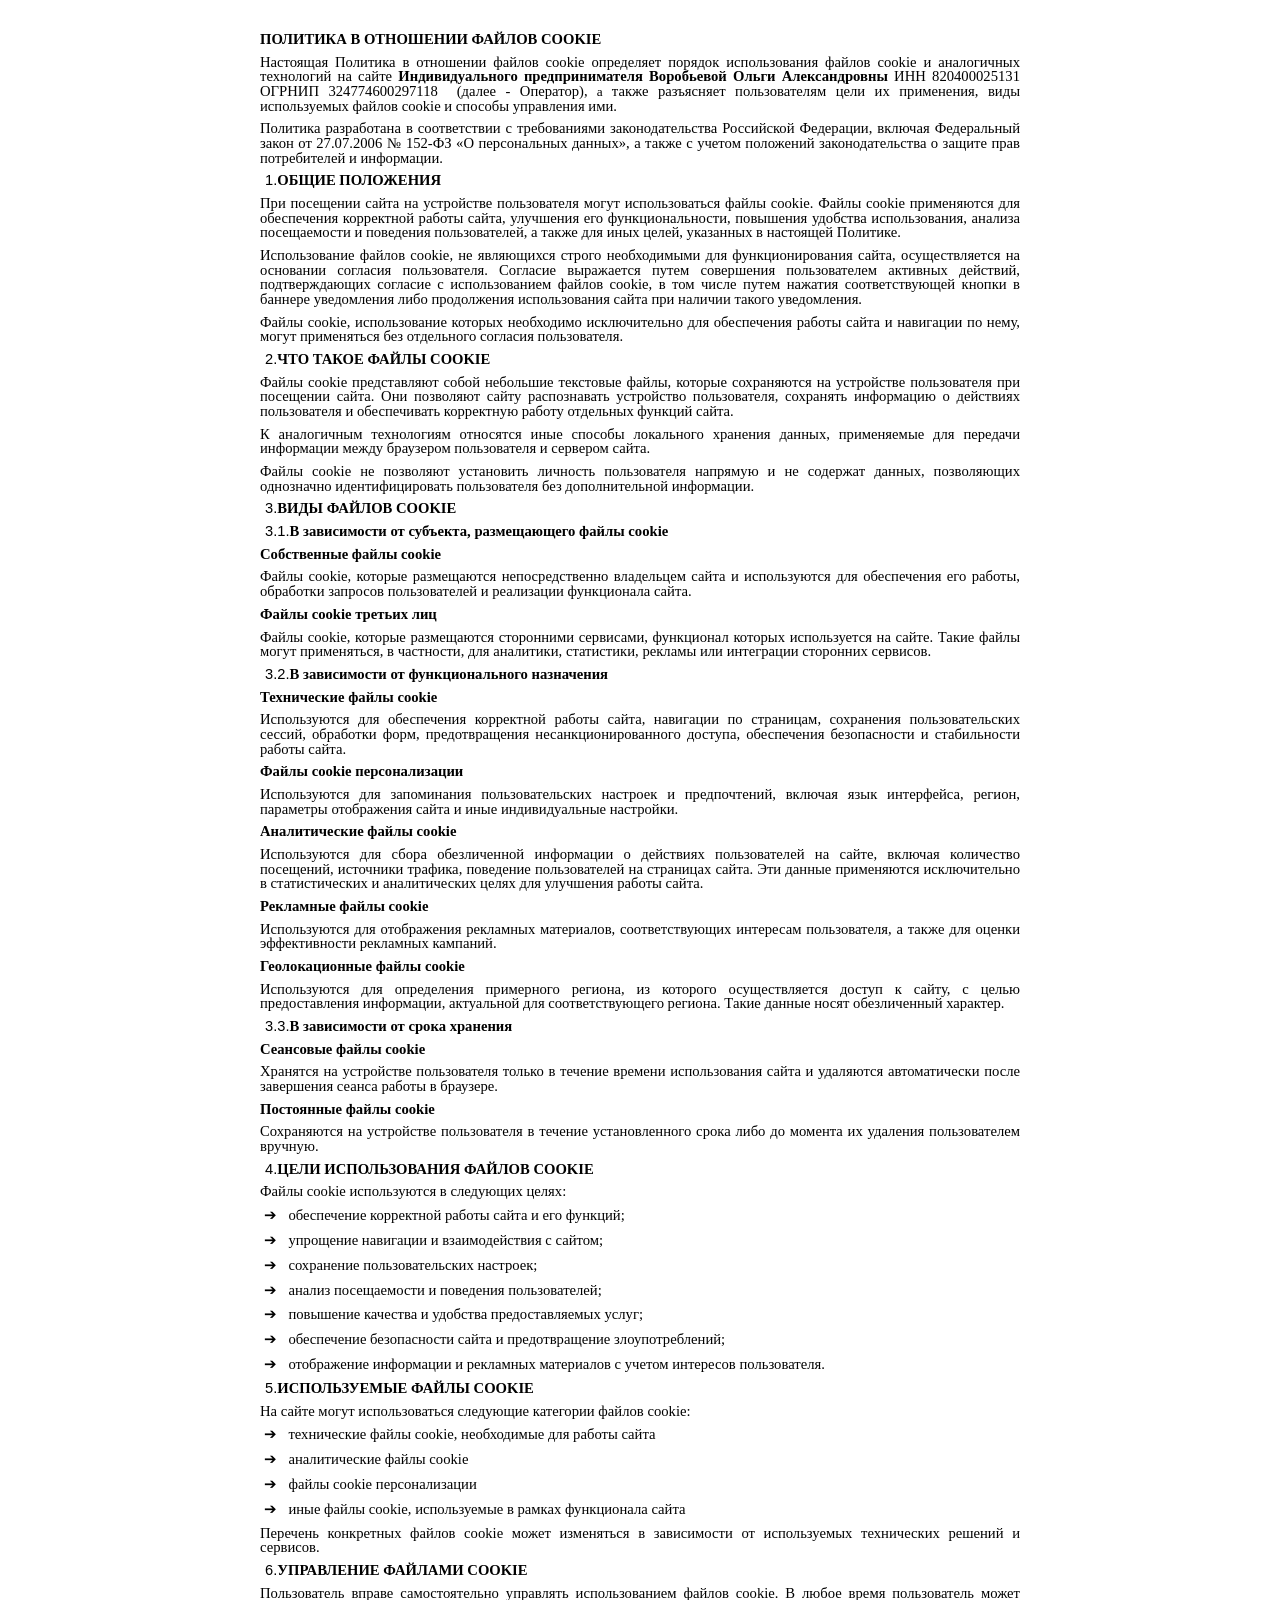
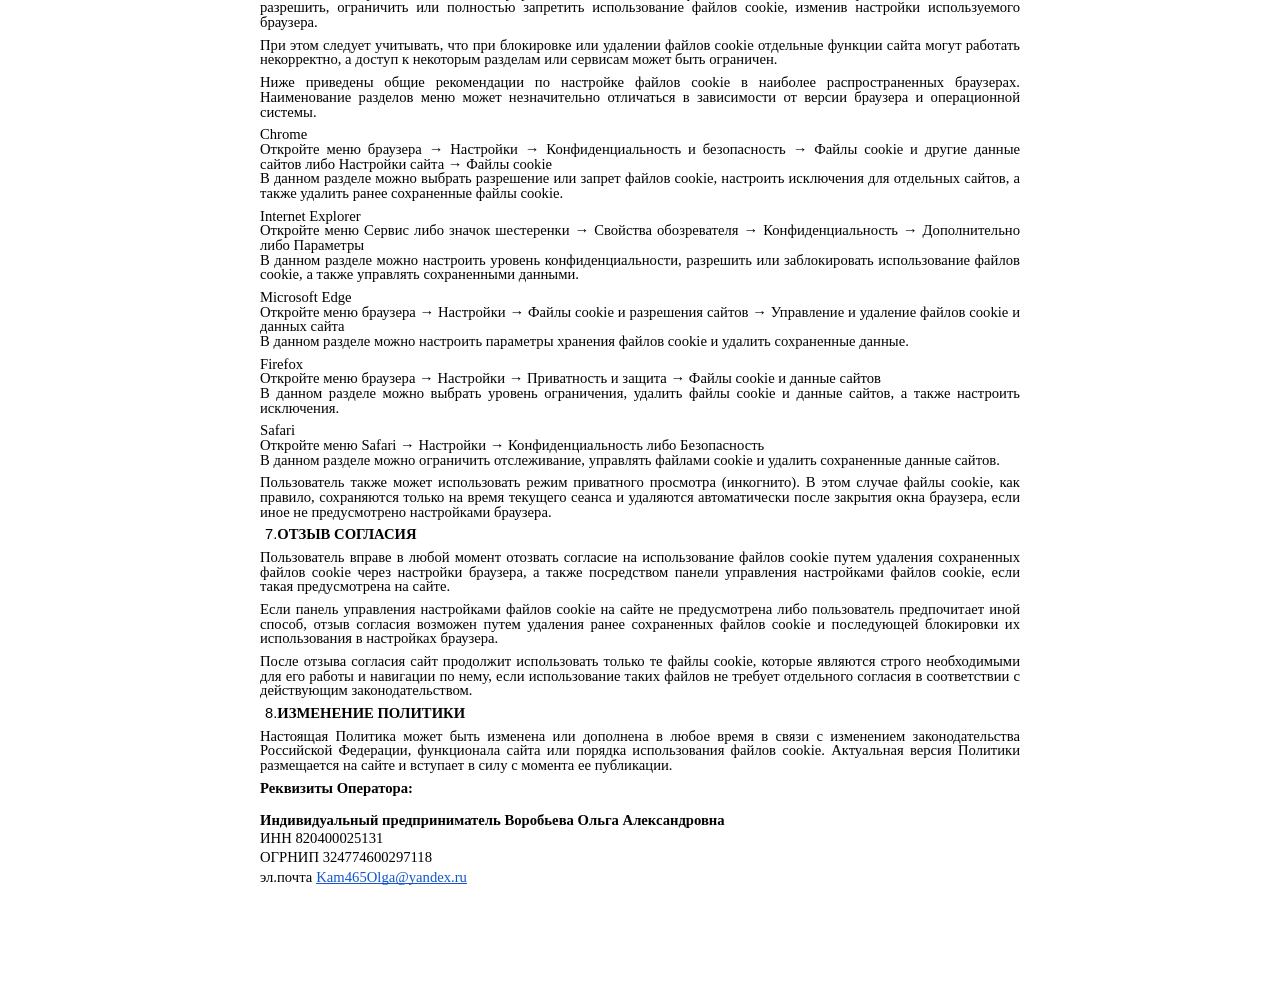
<file: assets/legal/cookie-policy.html>
<!DOCTYPE html>
<html lang="ru">

<head>
    <meta name="viewport" content="width=device-width, initial-scale=1">
    <title>Политика в отношении файлов cookie</title>
    <meta content="text/html; charset=UTF-8" http-equiv="content-type">
    <style type="text/css">
        .lst-kix_8ilae9hvoylz-3>li:before {
            content: "\0025cb   "
        }

        .lst-kix_8ilae9hvoylz-4>li:before {
            content: "\0025c6   "
        }

        ol.lst-kix_5kv5hodau03u-8.start {
            counter-reset: lst-ctn-kix_5kv5hodau03u-8 0
        }

        .lst-kix_5kv5hodau03u-8>li:before {
            content: "" counter(lst-ctn-kix_5kv5hodau03u-0, decimal) "." counter(lst-ctn-kix_5kv5hodau03u-1, decimal) "." counter(lst-ctn-kix_5kv5hodau03u-2, decimal) "." counter(lst-ctn-kix_5kv5hodau03u-3, decimal) "." counter(lst-ctn-kix_5kv5hodau03u-4, decimal) "." counter(lst-ctn-kix_5kv5hodau03u-5, decimal) "." counter(lst-ctn-kix_5kv5hodau03u-6, decimal) "." counter(lst-ctn-kix_5kv5hodau03u-7, decimal) "." counter(lst-ctn-kix_5kv5hodau03u-8, decimal) ". "
        }

        .lst-kix_5kv5hodau03u-6>li:before {
            content: "" counter(lst-ctn-kix_5kv5hodau03u-0, decimal) "." counter(lst-ctn-kix_5kv5hodau03u-1, decimal) "." counter(lst-ctn-kix_5kv5hodau03u-2, decimal) "." counter(lst-ctn-kix_5kv5hodau03u-3, decimal) "." counter(lst-ctn-kix_5kv5hodau03u-4, decimal) "." counter(lst-ctn-kix_5kv5hodau03u-5, decimal) "." counter(lst-ctn-kix_5kv5hodau03u-6, decimal) ". "
        }

        .lst-kix_8ilae9hvoylz-7>li:before {
            content: "\0025c6   "
        }

        .lst-kix_5kv5hodau03u-1>li {
            counter-increment: lst-ctn-kix_5kv5hodau03u-1
        }

        .lst-kix_5kv5hodau03u-5>li:before {
            content: "" counter(lst-ctn-kix_5kv5hodau03u-0, decimal) "." counter(lst-ctn-kix_5kv5hodau03u-1, decimal) "." counter(lst-ctn-kix_5kv5hodau03u-2, decimal) "." counter(lst-ctn-kix_5kv5hodau03u-3, decimal) "." counter(lst-ctn-kix_5kv5hodau03u-4, decimal) "." counter(lst-ctn-kix_5kv5hodau03u-5, decimal) ". "
        }

        .lst-kix_5kv5hodau03u-7>li:before {
            content: "" counter(lst-ctn-kix_5kv5hodau03u-0, decimal) "." counter(lst-ctn-kix_5kv5hodau03u-1, decimal) "." counter(lst-ctn-kix_5kv5hodau03u-2, decimal) "." counter(lst-ctn-kix_5kv5hodau03u-3, decimal) "." counter(lst-ctn-kix_5kv5hodau03u-4, decimal) "." counter(lst-ctn-kix_5kv5hodau03u-5, decimal) "." counter(lst-ctn-kix_5kv5hodau03u-6, decimal) "." counter(lst-ctn-kix_5kv5hodau03u-7, decimal) ". "
        }

        .lst-kix_5kv5hodau03u-6>li {
            counter-increment: lst-ctn-kix_5kv5hodau03u-6
        }

        .lst-kix_8ilae9hvoylz-5>li:before {
            content: "\0025cf   "
        }

        .lst-kix_8ilae9hvoylz-6>li:before {
            content: "\0025cb   "
        }

        .lst-kix_5kv5hodau03u-0>li {
            counter-increment: lst-ctn-kix_5kv5hodau03u-0
        }

        .lst-kix_5kv5hodau03u-7>li {
            counter-increment: lst-ctn-kix_5kv5hodau03u-7
        }

        .lst-kix_8ilae9hvoylz-0>li:before {
            content: "\002794   "
        }

        .lst-kix_8ilae9hvoylz-1>li:before {
            content: "\0025c6   "
        }

        .lst-kix_8ilae9hvoylz-2>li:before {
            content: "\0025cf   "
        }

        ol.lst-kix_5kv5hodau03u-5.start {
            counter-reset: lst-ctn-kix_5kv5hodau03u-5 0
        }

        .lst-kix_5kv5hodau03u-8>li {
            counter-increment: lst-ctn-kix_5kv5hodau03u-8
        }

        .lst-kix_5kv5hodau03u-5>li {
            counter-increment: lst-ctn-kix_5kv5hodau03u-5
        }

        li.li-bullet-1:before {
            margin-left: -18pt;
            white-space: nowrap;
            display: inline-block;
            min-width: 18pt
        }

        ol.lst-kix_5kv5hodau03u-7.start {
            counter-reset: lst-ctn-kix_5kv5hodau03u-7 0
        }

        ul.lst-kix_8ilae9hvoylz-2 {
            list-style-type: none
        }

        ul.lst-kix_8ilae9hvoylz-1 {
            list-style-type: none
        }

        ul.lst-kix_8ilae9hvoylz-4 {
            list-style-type: none
        }

        ul.lst-kix_8ilae9hvoylz-3 {
            list-style-type: none
        }

        ul.lst-kix_8ilae9hvoylz-6 {
            list-style-type: none
        }

        ul.lst-kix_8ilae9hvoylz-5 {
            list-style-type: none
        }

        ul.lst-kix_8ilae9hvoylz-8 {
            list-style-type: none
        }

        ol.lst-kix_5kv5hodau03u-4.start {
            counter-reset: lst-ctn-kix_5kv5hodau03u-4 0
        }

        ul.lst-kix_8ilae9hvoylz-7 {
            list-style-type: none
        }

        ol.lst-kix_5kv5hodau03u-1.start {
            counter-reset: lst-ctn-kix_5kv5hodau03u-1 0
        }

        .lst-kix_8ilae9hvoylz-8>li:before {
            content: "\0025cf   "
        }

        .lst-kix_5kv5hodau03u-2>li {
            counter-increment: lst-ctn-kix_5kv5hodau03u-2
        }

        ul.lst-kix_8ilae9hvoylz-0 {
            list-style-type: none
        }

        ol.lst-kix_5kv5hodau03u-0 {
            list-style-type: none
        }

        ol.lst-kix_5kv5hodau03u-3.start {
            counter-reset: lst-ctn-kix_5kv5hodau03u-3 0
        }

        ol.lst-kix_5kv5hodau03u-1 {
            list-style-type: none
        }

        ol.lst-kix_5kv5hodau03u-2 {
            list-style-type: none
        }

        ol.lst-kix_5kv5hodau03u-3 {
            list-style-type: none
        }

        .lst-kix_5kv5hodau03u-3>li {
            counter-increment: lst-ctn-kix_5kv5hodau03u-3
        }

        ol.lst-kix_5kv5hodau03u-4 {
            list-style-type: none
        }

        ol.lst-kix_5kv5hodau03u-0.start {
            counter-reset: lst-ctn-kix_5kv5hodau03u-0 0
        }

        ol.lst-kix_5kv5hodau03u-5 {
            list-style-type: none
        }

        ol.lst-kix_5kv5hodau03u-6 {
            list-style-type: none
        }

        ol.lst-kix_5kv5hodau03u-7 {
            list-style-type: none
        }

        ol.lst-kix_5kv5hodau03u-8 {
            list-style-type: none
        }

        .lst-kix_5kv5hodau03u-4>li {
            counter-increment: lst-ctn-kix_5kv5hodau03u-4
        }

        ol.lst-kix_5kv5hodau03u-2.start {
            counter-reset: lst-ctn-kix_5kv5hodau03u-2 0
        }

        li.li-bullet-0:before {
            margin-left: -7.1pt;
            white-space: nowrap;
            display: inline-block;
            min-width: 7.1pt
        }

        .lst-kix_5kv5hodau03u-2>li:before {
            content: "" counter(lst-ctn-kix_5kv5hodau03u-0, decimal) "." counter(lst-ctn-kix_5kv5hodau03u-1, decimal) "." counter(lst-ctn-kix_5kv5hodau03u-2, decimal) ". "
        }

        .lst-kix_5kv5hodau03u-1>li:before {
            content: "" counter(lst-ctn-kix_5kv5hodau03u-0, decimal) "." counter(lst-ctn-kix_5kv5hodau03u-1, decimal) ". "
        }

        .lst-kix_5kv5hodau03u-3>li:before {
            content: "" counter(lst-ctn-kix_5kv5hodau03u-0, decimal) "." counter(lst-ctn-kix_5kv5hodau03u-1, decimal) "." counter(lst-ctn-kix_5kv5hodau03u-2, decimal) "." counter(lst-ctn-kix_5kv5hodau03u-3, decimal) ". "
        }

        .lst-kix_5kv5hodau03u-0>li:before {
            content: "" counter(lst-ctn-kix_5kv5hodau03u-0, decimal) ". "
        }

        .lst-kix_5kv5hodau03u-4>li:before {
            content: "" counter(lst-ctn-kix_5kv5hodau03u-0, decimal) "." counter(lst-ctn-kix_5kv5hodau03u-1, decimal) "." counter(lst-ctn-kix_5kv5hodau03u-2, decimal) "." counter(lst-ctn-kix_5kv5hodau03u-3, decimal) "." counter(lst-ctn-kix_5kv5hodau03u-4, decimal) ". "
        }

        ol.lst-kix_5kv5hodau03u-6.start {
            counter-reset: lst-ctn-kix_5kv5hodau03u-6 0
        }

        ol {
            margin: 0;
            padding: 0
        }

        table td,
        table th {
            padding: 0
        }

        .c1 {
            margin-left: 10.9pt;
            padding-top: 6pt;
            padding-left: -10.9pt;
            padding-bottom: 0pt;
            line-height: 1.0;
            orphans: 2;
            widows: 2;
            text-align: justify
        }

        .c3 {
            margin-left: 21.3pt;
            padding-top: 6pt;
            padding-left: 0pt;
            padding-bottom: 0pt;
            line-height: 1.15;
            orphans: 2;
            widows: 2;
            text-align: justify
        }

        .c13 {
            background-color: #ffffff;
            padding-top: 0pt;
            padding-bottom: 19pt;
            line-height: 1.15;
            orphans: 2;
            widows: 2;
            text-align: justify
        }

        .c0 {
            color: #000000;
            font-weight: 400;
            text-decoration: none;
            vertical-align: baseline;
            font-size: 11pt;
            font-family: "Times New Roman";
            font-style: normal
        }

        .c15 {
            padding-top: 6pt;
            padding-bottom: 10pt;
            line-height: 1.0;
            orphans: 2;
            widows: 2;
            text-align: justify
        }

        .c2 {
            padding-top: 6pt;
            padding-bottom: 0pt;
            line-height: 1.0;
            orphans: 2;
            widows: 2;
            text-align: justify
        }

        .c9 {
            padding-top: 3pt;
            padding-bottom: 0pt;
            line-height: 1.0;
            orphans: 2;
            widows: 2;
            text-align: justify
        }

        .c7 {
            color: #000000;
            text-decoration: none;
            vertical-align: baseline;
            font-size: 11pt;
            font-style: normal
        }

        .c16 {
            text-decoration-skip-ink: none;
            -webkit-text-decoration-skip: none;
            color: #1155cc;
            text-decoration: underline
        }

        .c11 {
            color: #000000;
            text-decoration: none;
            vertical-align: baseline;
            font-style: normal
        }

        .c4 {
            background-color: #ffffff;
            max-width: 502.9pt;
            padding: 28.3pt 28.6pt 20pt 63.8pt
        }

        .c10 {
            font-size: 10pt;
            font-weight: 400;
            font-family: "Times New Roman"
        }

        .c8 {
            font-size: 12pt;
            font-weight: 400;
            font-family: "Times New Roman"
        }

        .c14 {
            font-weight: 400;
            font-family: "Times New Roman"
        }

        .c5 {
            padding: 0;
            margin: 0
        }

        .c6 {
            font-weight: 700;
            font-family: "Times New Roman"
        }

        .c18 {
            color: inherit;
            text-decoration: inherit
        }

        .c12 {
            height: 11pt
        }

        .c17 {
            font-size: 13pt
        }

        .title {
            padding-top: 0pt;
            color: #000000;
            font-size: 26pt;
            padding-bottom: 3pt;
            font-family: "Arial";
            line-height: 1.15;
            page-break-after: avoid;
            orphans: 2;
            widows: 2;
            text-align: left
        }

        .subtitle {
            padding-top: 0pt;
            color: #666666;
            font-size: 15pt;
            padding-bottom: 16pt;
            font-family: "Arial";
            line-height: 1.15;
            page-break-after: avoid;
            orphans: 2;
            widows: 2;
            text-align: left
        }

        li {
            color: #000000;
            font-size: 11pt;
            font-family: "Arial"
        }

        p {
            margin: 0;
            color: #000000;
            font-size: 11pt;
            font-family: "Arial"
        }

        h1 {
            padding-top: 20pt;
            color: #000000;
            font-size: 20pt;
            padding-bottom: 6pt;
            font-family: "Arial";
            line-height: 1.15;
            page-break-after: avoid;
            orphans: 2;
            widows: 2;
            text-align: left
        }

        h2 {
            padding-top: 18pt;
            color: #000000;
            font-size: 16pt;
            padding-bottom: 6pt;
            font-family: "Arial";
            line-height: 1.15;
            page-break-after: avoid;
            orphans: 2;
            widows: 2;
            text-align: left
        }

        h3 {
            padding-top: 16pt;
            color: #434343;
            font-size: 14pt;
            padding-bottom: 4pt;
            font-family: "Arial";
            line-height: 1.15;
            page-break-after: avoid;
            orphans: 2;
            widows: 2;
            text-align: left
        }

        h4 {
            padding-top: 14pt;
            color: #666666;
            font-size: 12pt;
            padding-bottom: 4pt;
            font-family: "Arial";
            line-height: 1.15;
            page-break-after: avoid;
            orphans: 2;
            widows: 2;
            text-align: left
        }

        h5 {
            padding-top: 12pt;
            color: #666666;
            font-size: 11pt;
            padding-bottom: 4pt;
            font-family: "Arial";
            line-height: 1.15;
            page-break-after: avoid;
            orphans: 2;
            widows: 2;
            text-align: left
        }

        h6 {
            padding-top: 12pt;
            color: #666666;
            font-size: 11pt;
            padding-bottom: 4pt;
            font-family: "Arial";
            line-height: 1.15;
            page-break-after: avoid;
            font-style: italic;
            orphans: 2;
            widows: 2;
            text-align: left
        }
    </style>
    <link rel="stylesheet" href="legal.css">
</head>

<body class="c4 doc-content">
    <p class="c2"><span class="c7 c6">&#1055;&#1054;&#1051;&#1048;&#1058;&#1048;&#1050;&#1040; &#1042;
            &#1054;&#1058;&#1053;&#1054;&#1064;&#1045;&#1053;&#1048;&#1048; &#1060;&#1040;&#1049;&#1051;&#1054;&#1042;
            COOKIE</span></p>
    <p class="c2"><span class="c14">&#1053;&#1072;&#1089;&#1090;&#1086;&#1103;&#1097;&#1072;&#1103;
            &#1055;&#1086;&#1083;&#1080;&#1090;&#1080;&#1082;&#1072; &#1074;
            &#1086;&#1090;&#1085;&#1086;&#1096;&#1077;&#1085;&#1080;&#1080; &#1092;&#1072;&#1081;&#1083;&#1086;&#1074;
            cookie &#1086;&#1087;&#1088;&#1077;&#1076;&#1077;&#1083;&#1103;&#1077;&#1090;
            &#1087;&#1086;&#1088;&#1103;&#1076;&#1086;&#1082;
            &#1080;&#1089;&#1087;&#1086;&#1083;&#1100;&#1079;&#1086;&#1074;&#1072;&#1085;&#1080;&#1103;
            &#1092;&#1072;&#1081;&#1083;&#1086;&#1074; cookie &#1080;
            &#1072;&#1085;&#1072;&#1083;&#1086;&#1075;&#1080;&#1095;&#1085;&#1099;&#1093;
            &#1090;&#1077;&#1093;&#1085;&#1086;&#1083;&#1086;&#1075;&#1080;&#1081; &#1085;&#1072;
            &#1089;&#1072;&#1081;&#1090;&#1077; </span><span
            class="c6">&#1048;&#1085;&#1076;&#1080;&#1074;&#1080;&#1076;&#1091;&#1072;&#1083;&#1100;&#1085;&#1086;&#1075;&#1086;
            &#1087;&#1088;&#1077;&#1076;&#1087;&#1088;&#1080;&#1085;&#1080;&#1084;&#1072;&#1090;&#1077;&#1083;&#1103;
            &#1042;&#1086;&#1088;&#1086;&#1073;&#1100;&#1077;&#1074;&#1086;&#1081; &#1054;&#1083;&#1100;&#1075;&#1080;
            &#1040;&#1083;&#1077;&#1082;&#1089;&#1072;&#1085;&#1076;&#1088;&#1086;&#1074;&#1085;&#1099;</span><span
            class="c14">&nbsp;&#1048;&#1053;&#1053; 820400025131 &#1054;&#1043;&#1056;&#1053;&#1048;&#1055;
            324774600297118 &nbsp;(&#1076;&#1072;&#1083;&#1077;&#1077; -
            &#1054;&#1087;&#1077;&#1088;&#1072;&#1090;&#1086;&#1088;),</span><span class="c10">&nbsp;</span><span
            class="c10">&#1072; </span><span class="c0">&#1090;&#1072;&#1082;&#1078;&#1077;
            &#1088;&#1072;&#1079;&#1098;&#1103;&#1089;&#1085;&#1103;&#1077;&#1090;
            &#1087;&#1086;&#1083;&#1100;&#1079;&#1086;&#1074;&#1072;&#1090;&#1077;&#1083;&#1103;&#1084;
            &#1094;&#1077;&#1083;&#1080; &#1080;&#1093;
            &#1087;&#1088;&#1080;&#1084;&#1077;&#1085;&#1077;&#1085;&#1080;&#1103;, &#1074;&#1080;&#1076;&#1099;
            &#1080;&#1089;&#1087;&#1086;&#1083;&#1100;&#1079;&#1091;&#1077;&#1084;&#1099;&#1093;
            &#1092;&#1072;&#1081;&#1083;&#1086;&#1074; cookie &#1080; &#1089;&#1087;&#1086;&#1089;&#1086;&#1073;&#1099;
            &#1091;&#1087;&#1088;&#1072;&#1074;&#1083;&#1077;&#1085;&#1080;&#1103; &#1080;&#1084;&#1080;.</span></p>
    <p class="c2"><span class="c0">&#1055;&#1086;&#1083;&#1080;&#1090;&#1080;&#1082;&#1072;
            &#1088;&#1072;&#1079;&#1088;&#1072;&#1073;&#1086;&#1090;&#1072;&#1085;&#1072; &#1074;
            &#1089;&#1086;&#1086;&#1090;&#1074;&#1077;&#1090;&#1089;&#1090;&#1074;&#1080;&#1080; &#1089;
            &#1090;&#1088;&#1077;&#1073;&#1086;&#1074;&#1072;&#1085;&#1080;&#1103;&#1084;&#1080;
            &#1079;&#1072;&#1082;&#1086;&#1085;&#1086;&#1076;&#1072;&#1090;&#1077;&#1083;&#1100;&#1089;&#1090;&#1074;&#1072;
            &#1056;&#1086;&#1089;&#1089;&#1080;&#1081;&#1089;&#1082;&#1086;&#1081;
            &#1060;&#1077;&#1076;&#1077;&#1088;&#1072;&#1094;&#1080;&#1080;,
            &#1074;&#1082;&#1083;&#1102;&#1095;&#1072;&#1103;
            &#1060;&#1077;&#1076;&#1077;&#1088;&#1072;&#1083;&#1100;&#1085;&#1099;&#1081;
            &#1079;&#1072;&#1082;&#1086;&#1085; &#1086;&#1090; 27.07.2006 &#8470; 152-&#1060;&#1047; &laquo;&#1054;
            &#1087;&#1077;&#1088;&#1089;&#1086;&#1085;&#1072;&#1083;&#1100;&#1085;&#1099;&#1093;
            &#1076;&#1072;&#1085;&#1085;&#1099;&#1093;&raquo;, &#1072; &#1090;&#1072;&#1082;&#1078;&#1077; &#1089;
            &#1091;&#1095;&#1077;&#1090;&#1086;&#1084; &#1087;&#1086;&#1083;&#1086;&#1078;&#1077;&#1085;&#1080;&#1081;
            &#1079;&#1072;&#1082;&#1086;&#1085;&#1086;&#1076;&#1072;&#1090;&#1077;&#1083;&#1100;&#1089;&#1090;&#1074;&#1072;
            &#1086; &#1079;&#1072;&#1097;&#1080;&#1090;&#1077; &#1087;&#1088;&#1072;&#1074;
            &#1087;&#1086;&#1090;&#1088;&#1077;&#1073;&#1080;&#1090;&#1077;&#1083;&#1077;&#1081; &#1080;
            &#1080;&#1085;&#1092;&#1086;&#1088;&#1084;&#1072;&#1094;&#1080;&#1080;.</span></p>
    <ol class="c5 lst-kix_5kv5hodau03u-0 start" start="1">
        <li class="c1 li-bullet-0"><span class="c7 c6">&#1054;&#1041;&#1065;&#1048;&#1045;
                &#1055;&#1054;&#1051;&#1054;&#1046;&#1045;&#1053;&#1048;&#1071;</span></li>
    </ol>
    <p class="c2"><span class="c0">&#1055;&#1088;&#1080; &#1087;&#1086;&#1089;&#1077;&#1097;&#1077;&#1085;&#1080;&#1080;
            &#1089;&#1072;&#1081;&#1090;&#1072; &#1085;&#1072;
            &#1091;&#1089;&#1090;&#1088;&#1086;&#1081;&#1089;&#1090;&#1074;&#1077;
            &#1087;&#1086;&#1083;&#1100;&#1079;&#1086;&#1074;&#1072;&#1090;&#1077;&#1083;&#1103;
            &#1084;&#1086;&#1075;&#1091;&#1090;
            &#1080;&#1089;&#1087;&#1086;&#1083;&#1100;&#1079;&#1086;&#1074;&#1072;&#1090;&#1100;&#1089;&#1103;
            &#1092;&#1072;&#1081;&#1083;&#1099; cookie. &#1060;&#1072;&#1081;&#1083;&#1099; cookie
            &#1087;&#1088;&#1080;&#1084;&#1077;&#1085;&#1103;&#1102;&#1090;&#1089;&#1103; &#1076;&#1083;&#1103;
            &#1086;&#1073;&#1077;&#1089;&#1087;&#1077;&#1095;&#1077;&#1085;&#1080;&#1103;
            &#1082;&#1086;&#1088;&#1088;&#1077;&#1082;&#1090;&#1085;&#1086;&#1081;
            &#1088;&#1072;&#1073;&#1086;&#1090;&#1099; &#1089;&#1072;&#1081;&#1090;&#1072;,
            &#1091;&#1083;&#1091;&#1095;&#1096;&#1077;&#1085;&#1080;&#1103; &#1077;&#1075;&#1086;
            &#1092;&#1091;&#1085;&#1082;&#1094;&#1080;&#1086;&#1085;&#1072;&#1083;&#1100;&#1085;&#1086;&#1089;&#1090;&#1080;,
            &#1087;&#1086;&#1074;&#1099;&#1096;&#1077;&#1085;&#1080;&#1103;
            &#1091;&#1076;&#1086;&#1073;&#1089;&#1090;&#1074;&#1072;
            &#1080;&#1089;&#1087;&#1086;&#1083;&#1100;&#1079;&#1086;&#1074;&#1072;&#1085;&#1080;&#1103;,
            &#1072;&#1085;&#1072;&#1083;&#1080;&#1079;&#1072;
            &#1087;&#1086;&#1089;&#1077;&#1097;&#1072;&#1077;&#1084;&#1086;&#1089;&#1090;&#1080; &#1080;
            &#1087;&#1086;&#1074;&#1077;&#1076;&#1077;&#1085;&#1080;&#1103;
            &#1087;&#1086;&#1083;&#1100;&#1079;&#1086;&#1074;&#1072;&#1090;&#1077;&#1083;&#1077;&#1081;, &#1072;
            &#1090;&#1072;&#1082;&#1078;&#1077; &#1076;&#1083;&#1103; &#1080;&#1085;&#1099;&#1093;
            &#1094;&#1077;&#1083;&#1077;&#1081;, &#1091;&#1082;&#1072;&#1079;&#1072;&#1085;&#1085;&#1099;&#1093; &#1074;
            &#1085;&#1072;&#1089;&#1090;&#1086;&#1103;&#1097;&#1077;&#1081;
            &#1055;&#1086;&#1083;&#1080;&#1090;&#1080;&#1082;&#1077;.</span></p>
    <p class="c2"><span
            class="c0">&#1048;&#1089;&#1087;&#1086;&#1083;&#1100;&#1079;&#1086;&#1074;&#1072;&#1085;&#1080;&#1077;
            &#1092;&#1072;&#1081;&#1083;&#1086;&#1074; cookie, &#1085;&#1077;
            &#1103;&#1074;&#1083;&#1103;&#1102;&#1097;&#1080;&#1093;&#1089;&#1103;
            &#1089;&#1090;&#1088;&#1086;&#1075;&#1086;
            &#1085;&#1077;&#1086;&#1073;&#1093;&#1086;&#1076;&#1080;&#1084;&#1099;&#1084;&#1080; &#1076;&#1083;&#1103;
            &#1092;&#1091;&#1085;&#1082;&#1094;&#1080;&#1086;&#1085;&#1080;&#1088;&#1086;&#1074;&#1072;&#1085;&#1080;&#1103;
            &#1089;&#1072;&#1081;&#1090;&#1072;,
            &#1086;&#1089;&#1091;&#1097;&#1077;&#1089;&#1090;&#1074;&#1083;&#1103;&#1077;&#1090;&#1089;&#1103;
            &#1085;&#1072; &#1086;&#1089;&#1085;&#1086;&#1074;&#1072;&#1085;&#1080;&#1080;
            &#1089;&#1086;&#1075;&#1083;&#1072;&#1089;&#1080;&#1103;
            &#1087;&#1086;&#1083;&#1100;&#1079;&#1086;&#1074;&#1072;&#1090;&#1077;&#1083;&#1103;.
            &#1057;&#1086;&#1075;&#1083;&#1072;&#1089;&#1080;&#1077;
            &#1074;&#1099;&#1088;&#1072;&#1078;&#1072;&#1077;&#1090;&#1089;&#1103; &#1087;&#1091;&#1090;&#1077;&#1084;
            &#1089;&#1086;&#1074;&#1077;&#1088;&#1096;&#1077;&#1085;&#1080;&#1103;
            &#1087;&#1086;&#1083;&#1100;&#1079;&#1086;&#1074;&#1072;&#1090;&#1077;&#1083;&#1077;&#1084;
            &#1072;&#1082;&#1090;&#1080;&#1074;&#1085;&#1099;&#1093;
            &#1076;&#1077;&#1081;&#1089;&#1090;&#1074;&#1080;&#1081;,
            &#1087;&#1086;&#1076;&#1090;&#1074;&#1077;&#1088;&#1078;&#1076;&#1072;&#1102;&#1097;&#1080;&#1093;
            &#1089;&#1086;&#1075;&#1083;&#1072;&#1089;&#1080;&#1077; &#1089;
            &#1080;&#1089;&#1087;&#1086;&#1083;&#1100;&#1079;&#1086;&#1074;&#1072;&#1085;&#1080;&#1077;&#1084;
            &#1092;&#1072;&#1081;&#1083;&#1086;&#1074; cookie, &#1074; &#1090;&#1086;&#1084;
            &#1095;&#1080;&#1089;&#1083;&#1077; &#1087;&#1091;&#1090;&#1077;&#1084;
            &#1085;&#1072;&#1078;&#1072;&#1090;&#1080;&#1103;
            &#1089;&#1086;&#1086;&#1090;&#1074;&#1077;&#1090;&#1089;&#1090;&#1074;&#1091;&#1102;&#1097;&#1077;&#1081;
            &#1082;&#1085;&#1086;&#1087;&#1082;&#1080; &#1074; &#1073;&#1072;&#1085;&#1085;&#1077;&#1088;&#1077;
            &#1091;&#1074;&#1077;&#1076;&#1086;&#1084;&#1083;&#1077;&#1085;&#1080;&#1103; &#1083;&#1080;&#1073;&#1086;
            &#1087;&#1088;&#1086;&#1076;&#1086;&#1083;&#1078;&#1077;&#1085;&#1080;&#1103;
            &#1080;&#1089;&#1087;&#1086;&#1083;&#1100;&#1079;&#1086;&#1074;&#1072;&#1085;&#1080;&#1103;
            &#1089;&#1072;&#1081;&#1090;&#1072; &#1087;&#1088;&#1080; &#1085;&#1072;&#1083;&#1080;&#1095;&#1080;&#1080;
            &#1090;&#1072;&#1082;&#1086;&#1075;&#1086;
            &#1091;&#1074;&#1077;&#1076;&#1086;&#1084;&#1083;&#1077;&#1085;&#1080;&#1103;.</span></p>
    <p class="c2"><span class="c0">&#1060;&#1072;&#1081;&#1083;&#1099; cookie,
            &#1080;&#1089;&#1087;&#1086;&#1083;&#1100;&#1079;&#1086;&#1074;&#1072;&#1085;&#1080;&#1077;
            &#1082;&#1086;&#1090;&#1086;&#1088;&#1099;&#1093;
            &#1085;&#1077;&#1086;&#1073;&#1093;&#1086;&#1076;&#1080;&#1084;&#1086;
            &#1080;&#1089;&#1082;&#1083;&#1102;&#1095;&#1080;&#1090;&#1077;&#1083;&#1100;&#1085;&#1086;
            &#1076;&#1083;&#1103; &#1086;&#1073;&#1077;&#1089;&#1087;&#1077;&#1095;&#1077;&#1085;&#1080;&#1103;
            &#1088;&#1072;&#1073;&#1086;&#1090;&#1099; &#1089;&#1072;&#1081;&#1090;&#1072; &#1080;
            &#1085;&#1072;&#1074;&#1080;&#1075;&#1072;&#1094;&#1080;&#1080; &#1087;&#1086; &#1085;&#1077;&#1084;&#1091;,
            &#1084;&#1086;&#1075;&#1091;&#1090;
            &#1087;&#1088;&#1080;&#1084;&#1077;&#1085;&#1103;&#1090;&#1100;&#1089;&#1103; &#1073;&#1077;&#1079;
            &#1086;&#1090;&#1076;&#1077;&#1083;&#1100;&#1085;&#1086;&#1075;&#1086;
            &#1089;&#1086;&#1075;&#1083;&#1072;&#1089;&#1080;&#1103;
            &#1087;&#1086;&#1083;&#1100;&#1079;&#1086;&#1074;&#1072;&#1090;&#1077;&#1083;&#1103;.</span></p>
    <ol class="c5 lst-kix_5kv5hodau03u-0" start="2">
        <li class="c1 li-bullet-0"><span class="c7 c6">&#1063;&#1058;&#1054; &#1058;&#1040;&#1050;&#1054;&#1045;
                &#1060;&#1040;&#1049;&#1051;&#1067; COOKIE</span></li>
    </ol>
    <p class="c2"><span class="c0">&#1060;&#1072;&#1081;&#1083;&#1099; cookie
            &#1087;&#1088;&#1077;&#1076;&#1089;&#1090;&#1072;&#1074;&#1083;&#1103;&#1102;&#1090;
            &#1089;&#1086;&#1073;&#1086;&#1081; &#1085;&#1077;&#1073;&#1086;&#1083;&#1100;&#1096;&#1080;&#1077;
            &#1090;&#1077;&#1082;&#1089;&#1090;&#1086;&#1074;&#1099;&#1077; &#1092;&#1072;&#1081;&#1083;&#1099;,
            &#1082;&#1086;&#1090;&#1086;&#1088;&#1099;&#1077;
            &#1089;&#1086;&#1093;&#1088;&#1072;&#1085;&#1103;&#1102;&#1090;&#1089;&#1103; &#1085;&#1072;
            &#1091;&#1089;&#1090;&#1088;&#1086;&#1081;&#1089;&#1090;&#1074;&#1077;
            &#1087;&#1086;&#1083;&#1100;&#1079;&#1086;&#1074;&#1072;&#1090;&#1077;&#1083;&#1103; &#1087;&#1088;&#1080;
            &#1087;&#1086;&#1089;&#1077;&#1097;&#1077;&#1085;&#1080;&#1080; &#1089;&#1072;&#1081;&#1090;&#1072;.
            &#1054;&#1085;&#1080; &#1087;&#1086;&#1079;&#1074;&#1086;&#1083;&#1103;&#1102;&#1090;
            &#1089;&#1072;&#1081;&#1090;&#1091;
            &#1088;&#1072;&#1089;&#1087;&#1086;&#1079;&#1085;&#1072;&#1074;&#1072;&#1090;&#1100;
            &#1091;&#1089;&#1090;&#1088;&#1086;&#1081;&#1089;&#1090;&#1074;&#1086;
            &#1087;&#1086;&#1083;&#1100;&#1079;&#1086;&#1074;&#1072;&#1090;&#1077;&#1083;&#1103;,
            &#1089;&#1086;&#1093;&#1088;&#1072;&#1085;&#1103;&#1090;&#1100;
            &#1080;&#1085;&#1092;&#1086;&#1088;&#1084;&#1072;&#1094;&#1080;&#1102; &#1086;
            &#1076;&#1077;&#1081;&#1089;&#1090;&#1074;&#1080;&#1103;&#1093;
            &#1087;&#1086;&#1083;&#1100;&#1079;&#1086;&#1074;&#1072;&#1090;&#1077;&#1083;&#1103; &#1080;
            &#1086;&#1073;&#1077;&#1089;&#1087;&#1077;&#1095;&#1080;&#1074;&#1072;&#1090;&#1100;
            &#1082;&#1086;&#1088;&#1088;&#1077;&#1082;&#1090;&#1085;&#1091;&#1102;
            &#1088;&#1072;&#1073;&#1086;&#1090;&#1091; &#1086;&#1090;&#1076;&#1077;&#1083;&#1100;&#1085;&#1099;&#1093;
            &#1092;&#1091;&#1085;&#1082;&#1094;&#1080;&#1081; &#1089;&#1072;&#1081;&#1090;&#1072;.</span></p>
    <p class="c2"><span class="c0">&#1050; &#1072;&#1085;&#1072;&#1083;&#1086;&#1075;&#1080;&#1095;&#1085;&#1099;&#1084;
            &#1090;&#1077;&#1093;&#1085;&#1086;&#1083;&#1086;&#1075;&#1080;&#1103;&#1084;
            &#1086;&#1090;&#1085;&#1086;&#1089;&#1103;&#1090;&#1089;&#1103; &#1080;&#1085;&#1099;&#1077;
            &#1089;&#1087;&#1086;&#1089;&#1086;&#1073;&#1099;
            &#1083;&#1086;&#1082;&#1072;&#1083;&#1100;&#1085;&#1086;&#1075;&#1086;
            &#1093;&#1088;&#1072;&#1085;&#1077;&#1085;&#1080;&#1103; &#1076;&#1072;&#1085;&#1085;&#1099;&#1093;,
            &#1087;&#1088;&#1080;&#1084;&#1077;&#1085;&#1103;&#1077;&#1084;&#1099;&#1077; &#1076;&#1083;&#1103;
            &#1087;&#1077;&#1088;&#1077;&#1076;&#1072;&#1095;&#1080;
            &#1080;&#1085;&#1092;&#1086;&#1088;&#1084;&#1072;&#1094;&#1080;&#1080; &#1084;&#1077;&#1078;&#1076;&#1091;
            &#1073;&#1088;&#1072;&#1091;&#1079;&#1077;&#1088;&#1086;&#1084;
            &#1087;&#1086;&#1083;&#1100;&#1079;&#1086;&#1074;&#1072;&#1090;&#1077;&#1083;&#1103; &#1080;
            &#1089;&#1077;&#1088;&#1074;&#1077;&#1088;&#1086;&#1084; &#1089;&#1072;&#1081;&#1090;&#1072;.</span></p>
    <p class="c2"><span class="c0">&#1060;&#1072;&#1081;&#1083;&#1099; cookie &#1085;&#1077;
            &#1087;&#1086;&#1079;&#1074;&#1086;&#1083;&#1103;&#1102;&#1090;
            &#1091;&#1089;&#1090;&#1072;&#1085;&#1086;&#1074;&#1080;&#1090;&#1100;
            &#1083;&#1080;&#1095;&#1085;&#1086;&#1089;&#1090;&#1100;
            &#1087;&#1086;&#1083;&#1100;&#1079;&#1086;&#1074;&#1072;&#1090;&#1077;&#1083;&#1103;
            &#1085;&#1072;&#1087;&#1088;&#1103;&#1084;&#1091;&#1102; &#1080; &#1085;&#1077;
            &#1089;&#1086;&#1076;&#1077;&#1088;&#1078;&#1072;&#1090; &#1076;&#1072;&#1085;&#1085;&#1099;&#1093;,
            &#1087;&#1086;&#1079;&#1074;&#1086;&#1083;&#1103;&#1102;&#1097;&#1080;&#1093;
            &#1086;&#1076;&#1085;&#1086;&#1079;&#1085;&#1072;&#1095;&#1085;&#1086;
            &#1080;&#1076;&#1077;&#1085;&#1090;&#1080;&#1092;&#1080;&#1094;&#1080;&#1088;&#1086;&#1074;&#1072;&#1090;&#1100;
            &#1087;&#1086;&#1083;&#1100;&#1079;&#1086;&#1074;&#1072;&#1090;&#1077;&#1083;&#1103; &#1073;&#1077;&#1079;
            &#1076;&#1086;&#1087;&#1086;&#1083;&#1085;&#1080;&#1090;&#1077;&#1083;&#1100;&#1085;&#1086;&#1081;
            &#1080;&#1085;&#1092;&#1086;&#1088;&#1084;&#1072;&#1094;&#1080;&#1080;.</span></p>
    <ol class="c5 lst-kix_5kv5hodau03u-0" start="3">
        <li class="c1 li-bullet-0"><span class="c7 c6">&#1042;&#1048;&#1044;&#1067;
                &#1060;&#1040;&#1049;&#1051;&#1054;&#1042; COOKIE</span></li>
    </ol>
    <ol class="c5 lst-kix_5kv5hodau03u-1 start" start="1">
        <li class="c1 li-bullet-0"><span class="c6 c7">&#1042;
                &#1079;&#1072;&#1074;&#1080;&#1089;&#1080;&#1084;&#1086;&#1089;&#1090;&#1080; &#1086;&#1090;
                &#1089;&#1091;&#1073;&#1098;&#1077;&#1082;&#1090;&#1072;,
                &#1088;&#1072;&#1079;&#1084;&#1077;&#1097;&#1072;&#1102;&#1097;&#1077;&#1075;&#1086;
                &#1092;&#1072;&#1081;&#1083;&#1099; cookie</span></li>
    </ol>
    <p class="c2"><span class="c7 c6">&#1057;&#1086;&#1073;&#1089;&#1090;&#1074;&#1077;&#1085;&#1085;&#1099;&#1077;
            &#1092;&#1072;&#1081;&#1083;&#1099; cookie</span></p>
    <p class="c2"><span class="c0">&#1060;&#1072;&#1081;&#1083;&#1099; cookie,
            &#1082;&#1086;&#1090;&#1086;&#1088;&#1099;&#1077;
            &#1088;&#1072;&#1079;&#1084;&#1077;&#1097;&#1072;&#1102;&#1090;&#1089;&#1103;
            &#1085;&#1077;&#1087;&#1086;&#1089;&#1088;&#1077;&#1076;&#1089;&#1090;&#1074;&#1077;&#1085;&#1085;&#1086;
            &#1074;&#1083;&#1072;&#1076;&#1077;&#1083;&#1100;&#1094;&#1077;&#1084; &#1089;&#1072;&#1081;&#1090;&#1072;
            &#1080; &#1080;&#1089;&#1087;&#1086;&#1083;&#1100;&#1079;&#1091;&#1102;&#1090;&#1089;&#1103;
            &#1076;&#1083;&#1103; &#1086;&#1073;&#1077;&#1089;&#1087;&#1077;&#1095;&#1077;&#1085;&#1080;&#1103;
            &#1077;&#1075;&#1086; &#1088;&#1072;&#1073;&#1086;&#1090;&#1099;,
            &#1086;&#1073;&#1088;&#1072;&#1073;&#1086;&#1090;&#1082;&#1080;
            &#1079;&#1072;&#1087;&#1088;&#1086;&#1089;&#1086;&#1074;
            &#1087;&#1086;&#1083;&#1100;&#1079;&#1086;&#1074;&#1072;&#1090;&#1077;&#1083;&#1077;&#1081; &#1080;
            &#1088;&#1077;&#1072;&#1083;&#1080;&#1079;&#1072;&#1094;&#1080;&#1080;
            &#1092;&#1091;&#1085;&#1082;&#1094;&#1080;&#1086;&#1085;&#1072;&#1083;&#1072;
            &#1089;&#1072;&#1081;&#1090;&#1072;.</span></p>
    <p class="c2"><span class="c6">&#1060;&#1072;&#1081;&#1083;&#1099; cookie
            &#1090;&#1088;&#1077;&#1090;&#1100;&#1080;&#1093; &#1083;&#1080;&#1094;</span></p>
    <p class="c2"><span class="c0">&#1060;&#1072;&#1081;&#1083;&#1099; cookie,
            &#1082;&#1086;&#1090;&#1086;&#1088;&#1099;&#1077;
            &#1088;&#1072;&#1079;&#1084;&#1077;&#1097;&#1072;&#1102;&#1090;&#1089;&#1103;
            &#1089;&#1090;&#1086;&#1088;&#1086;&#1085;&#1085;&#1080;&#1084;&#1080;
            &#1089;&#1077;&#1088;&#1074;&#1080;&#1089;&#1072;&#1084;&#1080;,
            &#1092;&#1091;&#1085;&#1082;&#1094;&#1080;&#1086;&#1085;&#1072;&#1083;
            &#1082;&#1086;&#1090;&#1086;&#1088;&#1099;&#1093;
            &#1080;&#1089;&#1087;&#1086;&#1083;&#1100;&#1079;&#1091;&#1077;&#1090;&#1089;&#1103; &#1085;&#1072;
            &#1089;&#1072;&#1081;&#1090;&#1077;. &#1058;&#1072;&#1082;&#1080;&#1077; &#1092;&#1072;&#1081;&#1083;&#1099;
            &#1084;&#1086;&#1075;&#1091;&#1090;
            &#1087;&#1088;&#1080;&#1084;&#1077;&#1085;&#1103;&#1090;&#1100;&#1089;&#1103;, &#1074;
            &#1095;&#1072;&#1089;&#1090;&#1085;&#1086;&#1089;&#1090;&#1080;, &#1076;&#1083;&#1103;
            &#1072;&#1085;&#1072;&#1083;&#1080;&#1090;&#1080;&#1082;&#1080;,
            &#1089;&#1090;&#1072;&#1090;&#1080;&#1089;&#1090;&#1080;&#1082;&#1080;,
            &#1088;&#1077;&#1082;&#1083;&#1072;&#1084;&#1099; &#1080;&#1083;&#1080;
            &#1080;&#1085;&#1090;&#1077;&#1075;&#1088;&#1072;&#1094;&#1080;&#1080;
            &#1089;&#1090;&#1086;&#1088;&#1086;&#1085;&#1085;&#1080;&#1093;
            &#1089;&#1077;&#1088;&#1074;&#1080;&#1089;&#1086;&#1074;.</span></p>
    <ol class="c5 lst-kix_5kv5hodau03u-1" start="2">
        <li class="c1 li-bullet-0"><span class="c7 c6">&#1042;
                &#1079;&#1072;&#1074;&#1080;&#1089;&#1080;&#1084;&#1086;&#1089;&#1090;&#1080; &#1086;&#1090;
                &#1092;&#1091;&#1085;&#1082;&#1094;&#1080;&#1086;&#1085;&#1072;&#1083;&#1100;&#1085;&#1086;&#1075;&#1086;
                &#1085;&#1072;&#1079;&#1085;&#1072;&#1095;&#1077;&#1085;&#1080;&#1103;</span></li>
    </ol>
    <p class="c2"><span class="c7 c6">&#1058;&#1077;&#1093;&#1085;&#1080;&#1095;&#1077;&#1089;&#1082;&#1080;&#1077;
            &#1092;&#1072;&#1081;&#1083;&#1099; cookie</span></p>
    <p class="c2"><span class="c0">&#1048;&#1089;&#1087;&#1086;&#1083;&#1100;&#1079;&#1091;&#1102;&#1090;&#1089;&#1103;
            &#1076;&#1083;&#1103; &#1086;&#1073;&#1077;&#1089;&#1087;&#1077;&#1095;&#1077;&#1085;&#1080;&#1103;
            &#1082;&#1086;&#1088;&#1088;&#1077;&#1082;&#1090;&#1085;&#1086;&#1081;
            &#1088;&#1072;&#1073;&#1086;&#1090;&#1099; &#1089;&#1072;&#1081;&#1090;&#1072;,
            &#1085;&#1072;&#1074;&#1080;&#1075;&#1072;&#1094;&#1080;&#1080; &#1087;&#1086;
            &#1089;&#1090;&#1088;&#1072;&#1085;&#1080;&#1094;&#1072;&#1084;,
            &#1089;&#1086;&#1093;&#1088;&#1072;&#1085;&#1077;&#1085;&#1080;&#1103;
            &#1087;&#1086;&#1083;&#1100;&#1079;&#1086;&#1074;&#1072;&#1090;&#1077;&#1083;&#1100;&#1089;&#1082;&#1080;&#1093;
            &#1089;&#1077;&#1089;&#1089;&#1080;&#1081;, &#1086;&#1073;&#1088;&#1072;&#1073;&#1086;&#1090;&#1082;&#1080;
            &#1092;&#1086;&#1088;&#1084;,
            &#1087;&#1088;&#1077;&#1076;&#1086;&#1090;&#1074;&#1088;&#1072;&#1097;&#1077;&#1085;&#1080;&#1103;
            &#1085;&#1077;&#1089;&#1072;&#1085;&#1082;&#1094;&#1080;&#1086;&#1085;&#1080;&#1088;&#1086;&#1074;&#1072;&#1085;&#1085;&#1086;&#1075;&#1086;
            &#1076;&#1086;&#1089;&#1090;&#1091;&#1087;&#1072;,
            &#1086;&#1073;&#1077;&#1089;&#1087;&#1077;&#1095;&#1077;&#1085;&#1080;&#1103;
            &#1073;&#1077;&#1079;&#1086;&#1087;&#1072;&#1089;&#1085;&#1086;&#1089;&#1090;&#1080; &#1080;
            &#1089;&#1090;&#1072;&#1073;&#1080;&#1083;&#1100;&#1085;&#1086;&#1089;&#1090;&#1080;
            &#1088;&#1072;&#1073;&#1086;&#1090;&#1099; &#1089;&#1072;&#1081;&#1090;&#1072;.</span></p>
    <p class="c2"><span class="c6">&#1060;&#1072;&#1081;&#1083;&#1099; cookie
            &#1087;&#1077;&#1088;&#1089;&#1086;&#1085;&#1072;&#1083;&#1080;&#1079;&#1072;&#1094;&#1080;&#1080;</span>
    </p>
    <p class="c2"><span class="c0">&#1048;&#1089;&#1087;&#1086;&#1083;&#1100;&#1079;&#1091;&#1102;&#1090;&#1089;&#1103;
            &#1076;&#1083;&#1103; &#1079;&#1072;&#1087;&#1086;&#1084;&#1080;&#1085;&#1072;&#1085;&#1080;&#1103;
            &#1087;&#1086;&#1083;&#1100;&#1079;&#1086;&#1074;&#1072;&#1090;&#1077;&#1083;&#1100;&#1089;&#1082;&#1080;&#1093;
            &#1085;&#1072;&#1089;&#1090;&#1088;&#1086;&#1077;&#1082; &#1080;
            &#1087;&#1088;&#1077;&#1076;&#1087;&#1086;&#1095;&#1090;&#1077;&#1085;&#1080;&#1081;,
            &#1074;&#1082;&#1083;&#1102;&#1095;&#1072;&#1103; &#1103;&#1079;&#1099;&#1082;
            &#1080;&#1085;&#1090;&#1077;&#1088;&#1092;&#1077;&#1081;&#1089;&#1072;,
            &#1088;&#1077;&#1075;&#1080;&#1086;&#1085;, &#1087;&#1072;&#1088;&#1072;&#1084;&#1077;&#1090;&#1088;&#1099;
            &#1086;&#1090;&#1086;&#1073;&#1088;&#1072;&#1078;&#1077;&#1085;&#1080;&#1103;
            &#1089;&#1072;&#1081;&#1090;&#1072; &#1080; &#1080;&#1085;&#1099;&#1077;
            &#1080;&#1085;&#1076;&#1080;&#1074;&#1080;&#1076;&#1091;&#1072;&#1083;&#1100;&#1085;&#1099;&#1077;
            &#1085;&#1072;&#1089;&#1090;&#1088;&#1086;&#1081;&#1082;&#1080;.</span></p>
    <p class="c2"><span
            class="c6">&#1040;&#1085;&#1072;&#1083;&#1080;&#1090;&#1080;&#1095;&#1077;&#1089;&#1082;&#1080;&#1077;
            &#1092;&#1072;&#1081;&#1083;&#1099; cookie</span></p>
    <p class="c2"><span class="c0">&#1048;&#1089;&#1087;&#1086;&#1083;&#1100;&#1079;&#1091;&#1102;&#1090;&#1089;&#1103;
            &#1076;&#1083;&#1103; &#1089;&#1073;&#1086;&#1088;&#1072;
            &#1086;&#1073;&#1077;&#1079;&#1083;&#1080;&#1095;&#1077;&#1085;&#1085;&#1086;&#1081;
            &#1080;&#1085;&#1092;&#1086;&#1088;&#1084;&#1072;&#1094;&#1080;&#1080; &#1086;
            &#1076;&#1077;&#1081;&#1089;&#1090;&#1074;&#1080;&#1103;&#1093;
            &#1087;&#1086;&#1083;&#1100;&#1079;&#1086;&#1074;&#1072;&#1090;&#1077;&#1083;&#1077;&#1081; &#1085;&#1072;
            &#1089;&#1072;&#1081;&#1090;&#1077;, &#1074;&#1082;&#1083;&#1102;&#1095;&#1072;&#1103;
            &#1082;&#1086;&#1083;&#1080;&#1095;&#1077;&#1089;&#1090;&#1074;&#1086;
            &#1087;&#1086;&#1089;&#1077;&#1097;&#1077;&#1085;&#1080;&#1081;,
            &#1080;&#1089;&#1090;&#1086;&#1095;&#1085;&#1080;&#1082;&#1080;
            &#1090;&#1088;&#1072;&#1092;&#1080;&#1082;&#1072;,
            &#1087;&#1086;&#1074;&#1077;&#1076;&#1077;&#1085;&#1080;&#1077;
            &#1087;&#1086;&#1083;&#1100;&#1079;&#1086;&#1074;&#1072;&#1090;&#1077;&#1083;&#1077;&#1081; &#1085;&#1072;
            &#1089;&#1090;&#1088;&#1072;&#1085;&#1080;&#1094;&#1072;&#1093; &#1089;&#1072;&#1081;&#1090;&#1072;.
            &#1069;&#1090;&#1080; &#1076;&#1072;&#1085;&#1085;&#1099;&#1077;
            &#1087;&#1088;&#1080;&#1084;&#1077;&#1085;&#1103;&#1102;&#1090;&#1089;&#1103;
            &#1080;&#1089;&#1082;&#1083;&#1102;&#1095;&#1080;&#1090;&#1077;&#1083;&#1100;&#1085;&#1086; &#1074;
            &#1089;&#1090;&#1072;&#1090;&#1080;&#1089;&#1090;&#1080;&#1095;&#1077;&#1089;&#1082;&#1080;&#1093; &#1080;
            &#1072;&#1085;&#1072;&#1083;&#1080;&#1090;&#1080;&#1095;&#1077;&#1089;&#1082;&#1080;&#1093;
            &#1094;&#1077;&#1083;&#1103;&#1093; &#1076;&#1083;&#1103;
            &#1091;&#1083;&#1091;&#1095;&#1096;&#1077;&#1085;&#1080;&#1103; &#1088;&#1072;&#1073;&#1086;&#1090;&#1099;
            &#1089;&#1072;&#1081;&#1090;&#1072;.</span></p>
    <p class="c2"><span class="c6">&#1056;&#1077;&#1082;&#1083;&#1072;&#1084;&#1085;&#1099;&#1077;
            &#1092;&#1072;&#1081;&#1083;&#1099; cookie</span></p>
    <p class="c2"><span class="c0">&#1048;&#1089;&#1087;&#1086;&#1083;&#1100;&#1079;&#1091;&#1102;&#1090;&#1089;&#1103;
            &#1076;&#1083;&#1103; &#1086;&#1090;&#1086;&#1073;&#1088;&#1072;&#1078;&#1077;&#1085;&#1080;&#1103;
            &#1088;&#1077;&#1082;&#1083;&#1072;&#1084;&#1085;&#1099;&#1093;
            &#1084;&#1072;&#1090;&#1077;&#1088;&#1080;&#1072;&#1083;&#1086;&#1074;,
            &#1089;&#1086;&#1086;&#1090;&#1074;&#1077;&#1090;&#1089;&#1090;&#1074;&#1091;&#1102;&#1097;&#1080;&#1093;
            &#1080;&#1085;&#1090;&#1077;&#1088;&#1077;&#1089;&#1072;&#1084;
            &#1087;&#1086;&#1083;&#1100;&#1079;&#1086;&#1074;&#1072;&#1090;&#1077;&#1083;&#1103;, &#1072;
            &#1090;&#1072;&#1082;&#1078;&#1077; &#1076;&#1083;&#1103; &#1086;&#1094;&#1077;&#1085;&#1082;&#1080;
            &#1101;&#1092;&#1092;&#1077;&#1082;&#1090;&#1080;&#1074;&#1085;&#1086;&#1089;&#1090;&#1080;
            &#1088;&#1077;&#1082;&#1083;&#1072;&#1084;&#1085;&#1099;&#1093;
            &#1082;&#1072;&#1084;&#1087;&#1072;&#1085;&#1080;&#1081;.</span></p>
    <p class="c2"><span
            class="c6">&#1043;&#1077;&#1086;&#1083;&#1086;&#1082;&#1072;&#1094;&#1080;&#1086;&#1085;&#1085;&#1099;&#1077;
            &#1092;&#1072;&#1081;&#1083;&#1099; cookie</span></p>
    <p class="c2"><span class="c0">&#1048;&#1089;&#1087;&#1086;&#1083;&#1100;&#1079;&#1091;&#1102;&#1090;&#1089;&#1103;
            &#1076;&#1083;&#1103; &#1086;&#1087;&#1088;&#1077;&#1076;&#1077;&#1083;&#1077;&#1085;&#1080;&#1103;
            &#1087;&#1088;&#1080;&#1084;&#1077;&#1088;&#1085;&#1086;&#1075;&#1086;
            &#1088;&#1077;&#1075;&#1080;&#1086;&#1085;&#1072;, &#1080;&#1079;
            &#1082;&#1086;&#1090;&#1086;&#1088;&#1086;&#1075;&#1086;
            &#1086;&#1089;&#1091;&#1097;&#1077;&#1089;&#1090;&#1074;&#1083;&#1103;&#1077;&#1090;&#1089;&#1103;
            &#1076;&#1086;&#1089;&#1090;&#1091;&#1087; &#1082; &#1089;&#1072;&#1081;&#1090;&#1091;, &#1089;
            &#1094;&#1077;&#1083;&#1100;&#1102;
            &#1087;&#1088;&#1077;&#1076;&#1086;&#1089;&#1090;&#1072;&#1074;&#1083;&#1077;&#1085;&#1080;&#1103;
            &#1080;&#1085;&#1092;&#1086;&#1088;&#1084;&#1072;&#1094;&#1080;&#1080;,
            &#1072;&#1082;&#1090;&#1091;&#1072;&#1083;&#1100;&#1085;&#1086;&#1081; &#1076;&#1083;&#1103;
            &#1089;&#1086;&#1086;&#1090;&#1074;&#1077;&#1090;&#1089;&#1090;&#1074;&#1091;&#1102;&#1097;&#1077;&#1075;&#1086;
            &#1088;&#1077;&#1075;&#1080;&#1086;&#1085;&#1072;. &#1058;&#1072;&#1082;&#1080;&#1077;
            &#1076;&#1072;&#1085;&#1085;&#1099;&#1077; &#1085;&#1086;&#1089;&#1103;&#1090;
            &#1086;&#1073;&#1077;&#1079;&#1083;&#1080;&#1095;&#1077;&#1085;&#1085;&#1099;&#1081;
            &#1093;&#1072;&#1088;&#1072;&#1082;&#1090;&#1077;&#1088;.</span></p>
    <ol class="c5 lst-kix_5kv5hodau03u-1" start="3">
        <li class="c1 li-bullet-0"><span class="c7 c6">&#1042;
                &#1079;&#1072;&#1074;&#1080;&#1089;&#1080;&#1084;&#1086;&#1089;&#1090;&#1080; &#1086;&#1090;
                &#1089;&#1088;&#1086;&#1082;&#1072; &#1093;&#1088;&#1072;&#1085;&#1077;&#1085;&#1080;&#1103;</span></li>
    </ol>
    <p class="c2"><span class="c6">&#1057;&#1077;&#1072;&#1085;&#1089;&#1086;&#1074;&#1099;&#1077;
            &#1092;&#1072;&#1081;&#1083;&#1099; cookie</span></p>
    <p class="c2"><span class="c0">&#1061;&#1088;&#1072;&#1085;&#1103;&#1090;&#1089;&#1103; &#1085;&#1072;
            &#1091;&#1089;&#1090;&#1088;&#1086;&#1081;&#1089;&#1090;&#1074;&#1077;
            &#1087;&#1086;&#1083;&#1100;&#1079;&#1086;&#1074;&#1072;&#1090;&#1077;&#1083;&#1103;
            &#1090;&#1086;&#1083;&#1100;&#1082;&#1086; &#1074; &#1090;&#1077;&#1095;&#1077;&#1085;&#1080;&#1077;
            &#1074;&#1088;&#1077;&#1084;&#1077;&#1085;&#1080;
            &#1080;&#1089;&#1087;&#1086;&#1083;&#1100;&#1079;&#1086;&#1074;&#1072;&#1085;&#1080;&#1103;
            &#1089;&#1072;&#1081;&#1090;&#1072; &#1080; &#1091;&#1076;&#1072;&#1083;&#1103;&#1102;&#1090;&#1089;&#1103;
            &#1072;&#1074;&#1090;&#1086;&#1084;&#1072;&#1090;&#1080;&#1095;&#1077;&#1089;&#1082;&#1080;
            &#1087;&#1086;&#1089;&#1083;&#1077; &#1079;&#1072;&#1074;&#1077;&#1088;&#1096;&#1077;&#1085;&#1080;&#1103;
            &#1089;&#1077;&#1072;&#1085;&#1089;&#1072; &#1088;&#1072;&#1073;&#1086;&#1090;&#1099; &#1074;
            &#1073;&#1088;&#1072;&#1091;&#1079;&#1077;&#1088;&#1077;.</span></p>
    <p class="c2"><span class="c7 c6">&#1055;&#1086;&#1089;&#1090;&#1086;&#1103;&#1085;&#1085;&#1099;&#1077;
            &#1092;&#1072;&#1081;&#1083;&#1099; cookie</span></p>
    <p class="c2"><span class="c0">&#1057;&#1086;&#1093;&#1088;&#1072;&#1085;&#1103;&#1102;&#1090;&#1089;&#1103;
            &#1085;&#1072; &#1091;&#1089;&#1090;&#1088;&#1086;&#1081;&#1089;&#1090;&#1074;&#1077;
            &#1087;&#1086;&#1083;&#1100;&#1079;&#1086;&#1074;&#1072;&#1090;&#1077;&#1083;&#1103; &#1074;
            &#1090;&#1077;&#1095;&#1077;&#1085;&#1080;&#1077;
            &#1091;&#1089;&#1090;&#1072;&#1085;&#1086;&#1074;&#1083;&#1077;&#1085;&#1085;&#1086;&#1075;&#1086;
            &#1089;&#1088;&#1086;&#1082;&#1072; &#1083;&#1080;&#1073;&#1086; &#1076;&#1086;
            &#1084;&#1086;&#1084;&#1077;&#1085;&#1090;&#1072; &#1080;&#1093;
            &#1091;&#1076;&#1072;&#1083;&#1077;&#1085;&#1080;&#1103;
            &#1087;&#1086;&#1083;&#1100;&#1079;&#1086;&#1074;&#1072;&#1090;&#1077;&#1083;&#1077;&#1084;
            &#1074;&#1088;&#1091;&#1095;&#1085;&#1091;&#1102;.</span></p>
    <ol class="c5 lst-kix_5kv5hodau03u-0" start="4">
        <li class="c1 li-bullet-0"><span class="c7 c6">&#1062;&#1045;&#1051;&#1048;
                &#1048;&#1057;&#1055;&#1054;&#1051;&#1068;&#1047;&#1054;&#1042;&#1040;&#1053;&#1048;&#1071;
                &#1060;&#1040;&#1049;&#1051;&#1054;&#1042; COOKIE</span></li>
    </ol>
    <p class="c2"><span class="c0">&#1060;&#1072;&#1081;&#1083;&#1099; cookie
            &#1080;&#1089;&#1087;&#1086;&#1083;&#1100;&#1079;&#1091;&#1102;&#1090;&#1089;&#1103; &#1074;
            &#1089;&#1083;&#1077;&#1076;&#1091;&#1102;&#1097;&#1080;&#1093; &#1094;&#1077;&#1083;&#1103;&#1093;:</span>
    </p>
    <ul class="c5 lst-kix_8ilae9hvoylz-0 start">
        <li class="c3 li-bullet-1"><span
                class="c0">&#1086;&#1073;&#1077;&#1089;&#1087;&#1077;&#1095;&#1077;&#1085;&#1080;&#1077;
                &#1082;&#1086;&#1088;&#1088;&#1077;&#1082;&#1090;&#1085;&#1086;&#1081;
                &#1088;&#1072;&#1073;&#1086;&#1090;&#1099; &#1089;&#1072;&#1081;&#1090;&#1072; &#1080;
                &#1077;&#1075;&#1086; &#1092;&#1091;&#1085;&#1082;&#1094;&#1080;&#1081;;</span></li>
        <li class="c3 li-bullet-1"><span class="c0">&#1091;&#1087;&#1088;&#1086;&#1097;&#1077;&#1085;&#1080;&#1077;
                &#1085;&#1072;&#1074;&#1080;&#1075;&#1072;&#1094;&#1080;&#1080; &#1080;
                &#1074;&#1079;&#1072;&#1080;&#1084;&#1086;&#1076;&#1077;&#1081;&#1089;&#1090;&#1074;&#1080;&#1103;
                &#1089; &#1089;&#1072;&#1081;&#1090;&#1086;&#1084;;</span></li>
        <li class="c3 li-bullet-1"><span
                class="c0">&#1089;&#1086;&#1093;&#1088;&#1072;&#1085;&#1077;&#1085;&#1080;&#1077;
                &#1087;&#1086;&#1083;&#1100;&#1079;&#1086;&#1074;&#1072;&#1090;&#1077;&#1083;&#1100;&#1089;&#1082;&#1080;&#1093;
                &#1085;&#1072;&#1089;&#1090;&#1088;&#1086;&#1077;&#1082;;</span></li>
        <li class="c3 li-bullet-1"><span class="c0">&#1072;&#1085;&#1072;&#1083;&#1080;&#1079;
                &#1087;&#1086;&#1089;&#1077;&#1097;&#1072;&#1077;&#1084;&#1086;&#1089;&#1090;&#1080; &#1080;
                &#1087;&#1086;&#1074;&#1077;&#1076;&#1077;&#1085;&#1080;&#1103;
                &#1087;&#1086;&#1083;&#1100;&#1079;&#1086;&#1074;&#1072;&#1090;&#1077;&#1083;&#1077;&#1081;;</span></li>
        <li class="c3 li-bullet-1"><span class="c0">&#1087;&#1086;&#1074;&#1099;&#1096;&#1077;&#1085;&#1080;&#1077;
                &#1082;&#1072;&#1095;&#1077;&#1089;&#1090;&#1074;&#1072; &#1080;
                &#1091;&#1076;&#1086;&#1073;&#1089;&#1090;&#1074;&#1072;
                &#1087;&#1088;&#1077;&#1076;&#1086;&#1089;&#1090;&#1072;&#1074;&#1083;&#1103;&#1077;&#1084;&#1099;&#1093;
                &#1091;&#1089;&#1083;&#1091;&#1075;;</span></li>
        <li class="c3 li-bullet-1"><span
                class="c0">&#1086;&#1073;&#1077;&#1089;&#1087;&#1077;&#1095;&#1077;&#1085;&#1080;&#1077;
                &#1073;&#1077;&#1079;&#1086;&#1087;&#1072;&#1089;&#1085;&#1086;&#1089;&#1090;&#1080;
                &#1089;&#1072;&#1081;&#1090;&#1072; &#1080;
                &#1087;&#1088;&#1077;&#1076;&#1086;&#1090;&#1074;&#1088;&#1072;&#1097;&#1077;&#1085;&#1080;&#1077;
                &#1079;&#1083;&#1086;&#1091;&#1087;&#1086;&#1090;&#1088;&#1077;&#1073;&#1083;&#1077;&#1085;&#1080;&#1081;;</span>
        </li>
        <li class="c3 li-bullet-1"><span
                class="c0">&#1086;&#1090;&#1086;&#1073;&#1088;&#1072;&#1078;&#1077;&#1085;&#1080;&#1077;
                &#1080;&#1085;&#1092;&#1086;&#1088;&#1084;&#1072;&#1094;&#1080;&#1080; &#1080;
                &#1088;&#1077;&#1082;&#1083;&#1072;&#1084;&#1085;&#1099;&#1093;
                &#1084;&#1072;&#1090;&#1077;&#1088;&#1080;&#1072;&#1083;&#1086;&#1074; &#1089;
                &#1091;&#1095;&#1077;&#1090;&#1086;&#1084;
                &#1080;&#1085;&#1090;&#1077;&#1088;&#1077;&#1089;&#1086;&#1074;
                &#1087;&#1086;&#1083;&#1100;&#1079;&#1086;&#1074;&#1072;&#1090;&#1077;&#1083;&#1103;.</span></li>
    </ul>
    <ol class="c5 lst-kix_5kv5hodau03u-0" start="5">
        <li class="c1 li-bullet-0"><span
                class="c7 c6">&#1048;&#1057;&#1055;&#1054;&#1051;&#1068;&#1047;&#1059;&#1045;&#1052;&#1067;&#1045;
                &#1060;&#1040;&#1049;&#1051;&#1067; COOKIE</span></li>
    </ol>
    <p class="c2"><span class="c0">&#1053;&#1072; &#1089;&#1072;&#1081;&#1090;&#1077;
            &#1084;&#1086;&#1075;&#1091;&#1090;
            &#1080;&#1089;&#1087;&#1086;&#1083;&#1100;&#1079;&#1086;&#1074;&#1072;&#1090;&#1100;&#1089;&#1103;
            &#1089;&#1083;&#1077;&#1076;&#1091;&#1102;&#1097;&#1080;&#1077;
            &#1082;&#1072;&#1090;&#1077;&#1075;&#1086;&#1088;&#1080;&#1080; &#1092;&#1072;&#1081;&#1083;&#1086;&#1074;
            cookie:</span></p>
    <ul class="c5 lst-kix_8ilae9hvoylz-0">
        <li class="c3 li-bullet-1"><span
                class="c0">&#1090;&#1077;&#1093;&#1085;&#1080;&#1095;&#1077;&#1089;&#1082;&#1080;&#1077;
                &#1092;&#1072;&#1081;&#1083;&#1099; cookie,
                &#1085;&#1077;&#1086;&#1073;&#1093;&#1086;&#1076;&#1080;&#1084;&#1099;&#1077; &#1076;&#1083;&#1103;
                &#1088;&#1072;&#1073;&#1086;&#1090;&#1099; &#1089;&#1072;&#1081;&#1090;&#1072;</span></li>
        <li class="c3 li-bullet-1"><span
                class="c0">&#1072;&#1085;&#1072;&#1083;&#1080;&#1090;&#1080;&#1095;&#1077;&#1089;&#1082;&#1080;&#1077;
                &#1092;&#1072;&#1081;&#1083;&#1099; cookie</span></li>
        <li class="c3 li-bullet-1"><span class="c0">&#1092;&#1072;&#1081;&#1083;&#1099; cookie
                &#1087;&#1077;&#1088;&#1089;&#1086;&#1085;&#1072;&#1083;&#1080;&#1079;&#1072;&#1094;&#1080;&#1080;</span>
        </li>
        <li class="c3 li-bullet-1"><span class="c0">&#1080;&#1085;&#1099;&#1077; &#1092;&#1072;&#1081;&#1083;&#1099;
                cookie, &#1080;&#1089;&#1087;&#1086;&#1083;&#1100;&#1079;&#1091;&#1077;&#1084;&#1099;&#1077; &#1074;
                &#1088;&#1072;&#1084;&#1082;&#1072;&#1093;
                &#1092;&#1091;&#1085;&#1082;&#1094;&#1080;&#1086;&#1085;&#1072;&#1083;&#1072;
                &#1089;&#1072;&#1081;&#1090;&#1072;</span></li>
    </ul>
    <p class="c2"><span class="c0">&#1055;&#1077;&#1088;&#1077;&#1095;&#1077;&#1085;&#1100;
            &#1082;&#1086;&#1085;&#1082;&#1088;&#1077;&#1090;&#1085;&#1099;&#1093;
            &#1092;&#1072;&#1081;&#1083;&#1086;&#1074; cookie &#1084;&#1086;&#1078;&#1077;&#1090;
            &#1080;&#1079;&#1084;&#1077;&#1085;&#1103;&#1090;&#1100;&#1089;&#1103; &#1074;
            &#1079;&#1072;&#1074;&#1080;&#1089;&#1080;&#1084;&#1086;&#1089;&#1090;&#1080; &#1086;&#1090;
            &#1080;&#1089;&#1087;&#1086;&#1083;&#1100;&#1079;&#1091;&#1077;&#1084;&#1099;&#1093;
            &#1090;&#1077;&#1093;&#1085;&#1080;&#1095;&#1077;&#1089;&#1082;&#1080;&#1093;
            &#1088;&#1077;&#1096;&#1077;&#1085;&#1080;&#1081; &#1080;
            &#1089;&#1077;&#1088;&#1074;&#1080;&#1089;&#1086;&#1074;.</span></p>
    <ol class="c5 lst-kix_5kv5hodau03u-0" start="6">
        <li class="c1 li-bullet-0"><span
                class="c7 c6">&#1059;&#1055;&#1056;&#1040;&#1042;&#1051;&#1045;&#1053;&#1048;&#1045;
                &#1060;&#1040;&#1049;&#1051;&#1040;&#1052;&#1048; COOKIE</span></li>
    </ol>
    <p class="c2"><span class="c0">&#1055;&#1086;&#1083;&#1100;&#1079;&#1086;&#1074;&#1072;&#1090;&#1077;&#1083;&#1100;
            &#1074;&#1087;&#1088;&#1072;&#1074;&#1077;
            &#1089;&#1072;&#1084;&#1086;&#1089;&#1090;&#1086;&#1103;&#1090;&#1077;&#1083;&#1100;&#1085;&#1086;
            &#1091;&#1087;&#1088;&#1072;&#1074;&#1083;&#1103;&#1090;&#1100;
            &#1080;&#1089;&#1087;&#1086;&#1083;&#1100;&#1079;&#1086;&#1074;&#1072;&#1085;&#1080;&#1077;&#1084;
            &#1092;&#1072;&#1081;&#1083;&#1086;&#1074; cookie. &#1042; &#1083;&#1102;&#1073;&#1086;&#1077;
            &#1074;&#1088;&#1077;&#1084;&#1103;
            &#1087;&#1086;&#1083;&#1100;&#1079;&#1086;&#1074;&#1072;&#1090;&#1077;&#1083;&#1100;
            &#1084;&#1086;&#1078;&#1077;&#1090; &#1088;&#1072;&#1079;&#1088;&#1077;&#1096;&#1080;&#1090;&#1100;,
            &#1086;&#1075;&#1088;&#1072;&#1085;&#1080;&#1095;&#1080;&#1090;&#1100; &#1080;&#1083;&#1080;
            &#1087;&#1086;&#1083;&#1085;&#1086;&#1089;&#1090;&#1100;&#1102;
            &#1079;&#1072;&#1087;&#1088;&#1077;&#1090;&#1080;&#1090;&#1100;
            &#1080;&#1089;&#1087;&#1086;&#1083;&#1100;&#1079;&#1086;&#1074;&#1072;&#1085;&#1080;&#1077;
            &#1092;&#1072;&#1081;&#1083;&#1086;&#1074; cookie, &#1080;&#1079;&#1084;&#1077;&#1085;&#1080;&#1074;
            &#1085;&#1072;&#1089;&#1090;&#1088;&#1086;&#1081;&#1082;&#1080;
            &#1080;&#1089;&#1087;&#1086;&#1083;&#1100;&#1079;&#1091;&#1077;&#1084;&#1086;&#1075;&#1086;
            &#1073;&#1088;&#1072;&#1091;&#1079;&#1077;&#1088;&#1072;.</span></p>
    <p class="c2"><span class="c0">&#1055;&#1088;&#1080; &#1101;&#1090;&#1086;&#1084;
            &#1089;&#1083;&#1077;&#1076;&#1091;&#1077;&#1090;
            &#1091;&#1095;&#1080;&#1090;&#1099;&#1074;&#1072;&#1090;&#1100;, &#1095;&#1090;&#1086; &#1087;&#1088;&#1080;
            &#1073;&#1083;&#1086;&#1082;&#1080;&#1088;&#1086;&#1074;&#1082;&#1077; &#1080;&#1083;&#1080;
            &#1091;&#1076;&#1072;&#1083;&#1077;&#1085;&#1080;&#1080; &#1092;&#1072;&#1081;&#1083;&#1086;&#1074; cookie
            &#1086;&#1090;&#1076;&#1077;&#1083;&#1100;&#1085;&#1099;&#1077;
            &#1092;&#1091;&#1085;&#1082;&#1094;&#1080;&#1080; &#1089;&#1072;&#1081;&#1090;&#1072;
            &#1084;&#1086;&#1075;&#1091;&#1090; &#1088;&#1072;&#1073;&#1086;&#1090;&#1072;&#1090;&#1100;
            &#1085;&#1077;&#1082;&#1086;&#1088;&#1088;&#1077;&#1082;&#1090;&#1085;&#1086;, &#1072;
            &#1076;&#1086;&#1089;&#1090;&#1091;&#1087; &#1082;
            &#1085;&#1077;&#1082;&#1086;&#1090;&#1086;&#1088;&#1099;&#1084;
            &#1088;&#1072;&#1079;&#1076;&#1077;&#1083;&#1072;&#1084; &#1080;&#1083;&#1080;
            &#1089;&#1077;&#1088;&#1074;&#1080;&#1089;&#1072;&#1084; &#1084;&#1086;&#1078;&#1077;&#1090;
            &#1073;&#1099;&#1090;&#1100; &#1086;&#1075;&#1088;&#1072;&#1085;&#1080;&#1095;&#1077;&#1085;.</span></p>
    <p class="c2"><span class="c0">&#1053;&#1080;&#1078;&#1077;
            &#1087;&#1088;&#1080;&#1074;&#1077;&#1076;&#1077;&#1085;&#1099; &#1086;&#1073;&#1097;&#1080;&#1077;
            &#1088;&#1077;&#1082;&#1086;&#1084;&#1077;&#1085;&#1076;&#1072;&#1094;&#1080;&#1080; &#1087;&#1086;
            &#1085;&#1072;&#1089;&#1090;&#1088;&#1086;&#1081;&#1082;&#1077; &#1092;&#1072;&#1081;&#1083;&#1086;&#1074;
            cookie &#1074; &#1085;&#1072;&#1080;&#1073;&#1086;&#1083;&#1077;&#1077;
            &#1088;&#1072;&#1089;&#1087;&#1088;&#1086;&#1089;&#1090;&#1088;&#1072;&#1085;&#1077;&#1085;&#1085;&#1099;&#1093;
            &#1073;&#1088;&#1072;&#1091;&#1079;&#1077;&#1088;&#1072;&#1093;.
            &#1053;&#1072;&#1080;&#1084;&#1077;&#1085;&#1086;&#1074;&#1072;&#1085;&#1080;&#1077;
            &#1088;&#1072;&#1079;&#1076;&#1077;&#1083;&#1086;&#1074; &#1084;&#1077;&#1085;&#1102;
            &#1084;&#1086;&#1078;&#1077;&#1090;
            &#1085;&#1077;&#1079;&#1085;&#1072;&#1095;&#1080;&#1090;&#1077;&#1083;&#1100;&#1085;&#1086;
            &#1086;&#1090;&#1083;&#1080;&#1095;&#1072;&#1090;&#1100;&#1089;&#1103; &#1074;
            &#1079;&#1072;&#1074;&#1080;&#1089;&#1080;&#1084;&#1086;&#1089;&#1090;&#1080; &#1086;&#1090;
            &#1074;&#1077;&#1088;&#1089;&#1080;&#1080; &#1073;&#1088;&#1072;&#1091;&#1079;&#1077;&#1088;&#1072; &#1080;
            &#1086;&#1087;&#1077;&#1088;&#1072;&#1094;&#1080;&#1086;&#1085;&#1085;&#1086;&#1081;
            &#1089;&#1080;&#1089;&#1090;&#1077;&#1084;&#1099;.</span></p>
    <p class="c2"><span class="c0">Chrome<br>&#1054;&#1090;&#1082;&#1088;&#1086;&#1081;&#1090;&#1077;
            &#1084;&#1077;&#1085;&#1102; &#1073;&#1088;&#1072;&#1091;&#1079;&#1077;&#1088;&#1072; &rarr;
            &#1053;&#1072;&#1089;&#1090;&#1088;&#1086;&#1081;&#1082;&#1080; &rarr;
            &#1050;&#1086;&#1085;&#1092;&#1080;&#1076;&#1077;&#1085;&#1094;&#1080;&#1072;&#1083;&#1100;&#1085;&#1086;&#1089;&#1090;&#1100;
            &#1080; &#1073;&#1077;&#1079;&#1086;&#1087;&#1072;&#1089;&#1085;&#1086;&#1089;&#1090;&#1100; &rarr;
            &#1060;&#1072;&#1081;&#1083;&#1099; cookie &#1080; &#1076;&#1088;&#1091;&#1075;&#1080;&#1077;
            &#1076;&#1072;&#1085;&#1085;&#1099;&#1077; &#1089;&#1072;&#1081;&#1090;&#1086;&#1074;
            &#1083;&#1080;&#1073;&#1086; &#1053;&#1072;&#1089;&#1090;&#1088;&#1086;&#1081;&#1082;&#1080;
            &#1089;&#1072;&#1081;&#1090;&#1072; &rarr; &#1060;&#1072;&#1081;&#1083;&#1099; cookie<br>&#1042;
            &#1076;&#1072;&#1085;&#1085;&#1086;&#1084; &#1088;&#1072;&#1079;&#1076;&#1077;&#1083;&#1077;
            &#1084;&#1086;&#1078;&#1085;&#1086; &#1074;&#1099;&#1073;&#1088;&#1072;&#1090;&#1100;
            &#1088;&#1072;&#1079;&#1088;&#1077;&#1096;&#1077;&#1085;&#1080;&#1077; &#1080;&#1083;&#1080;
            &#1079;&#1072;&#1087;&#1088;&#1077;&#1090; &#1092;&#1072;&#1081;&#1083;&#1086;&#1074; cookie,
            &#1085;&#1072;&#1089;&#1090;&#1088;&#1086;&#1080;&#1090;&#1100;
            &#1080;&#1089;&#1082;&#1083;&#1102;&#1095;&#1077;&#1085;&#1080;&#1103; &#1076;&#1083;&#1103;
            &#1086;&#1090;&#1076;&#1077;&#1083;&#1100;&#1085;&#1099;&#1093; &#1089;&#1072;&#1081;&#1090;&#1086;&#1074;,
            &#1072; &#1090;&#1072;&#1082;&#1078;&#1077; &#1091;&#1076;&#1072;&#1083;&#1080;&#1090;&#1100;
            &#1088;&#1072;&#1085;&#1077;&#1077;
            &#1089;&#1086;&#1093;&#1088;&#1072;&#1085;&#1077;&#1085;&#1085;&#1099;&#1077;
            &#1092;&#1072;&#1081;&#1083;&#1099; cookie.</span></p>
    <p class="c2"><span class="c0">Internet Explorer<br>&#1054;&#1090;&#1082;&#1088;&#1086;&#1081;&#1090;&#1077;
            &#1084;&#1077;&#1085;&#1102; &#1057;&#1077;&#1088;&#1074;&#1080;&#1089; &#1083;&#1080;&#1073;&#1086;
            &#1079;&#1085;&#1072;&#1095;&#1086;&#1082;
            &#1096;&#1077;&#1089;&#1090;&#1077;&#1088;&#1077;&#1085;&#1082;&#1080; &rarr;
            &#1057;&#1074;&#1086;&#1081;&#1089;&#1090;&#1074;&#1072;
            &#1086;&#1073;&#1086;&#1079;&#1088;&#1077;&#1074;&#1072;&#1090;&#1077;&#1083;&#1103; &rarr;
            &#1050;&#1086;&#1085;&#1092;&#1080;&#1076;&#1077;&#1085;&#1094;&#1080;&#1072;&#1083;&#1100;&#1085;&#1086;&#1089;&#1090;&#1100;
            &rarr; &#1044;&#1086;&#1087;&#1086;&#1083;&#1085;&#1080;&#1090;&#1077;&#1083;&#1100;&#1085;&#1086;
            &#1083;&#1080;&#1073;&#1086; &#1055;&#1072;&#1088;&#1072;&#1084;&#1077;&#1090;&#1088;&#1099;<br>&#1042;
            &#1076;&#1072;&#1085;&#1085;&#1086;&#1084; &#1088;&#1072;&#1079;&#1076;&#1077;&#1083;&#1077;
            &#1084;&#1086;&#1078;&#1085;&#1086; &#1085;&#1072;&#1089;&#1090;&#1088;&#1086;&#1080;&#1090;&#1100;
            &#1091;&#1088;&#1086;&#1074;&#1077;&#1085;&#1100;
            &#1082;&#1086;&#1085;&#1092;&#1080;&#1076;&#1077;&#1085;&#1094;&#1080;&#1072;&#1083;&#1100;&#1085;&#1086;&#1089;&#1090;&#1080;,
            &#1088;&#1072;&#1079;&#1088;&#1077;&#1096;&#1080;&#1090;&#1100; &#1080;&#1083;&#1080;
            &#1079;&#1072;&#1073;&#1083;&#1086;&#1082;&#1080;&#1088;&#1086;&#1074;&#1072;&#1090;&#1100;
            &#1080;&#1089;&#1087;&#1086;&#1083;&#1100;&#1079;&#1086;&#1074;&#1072;&#1085;&#1080;&#1077;
            &#1092;&#1072;&#1081;&#1083;&#1086;&#1074; cookie, &#1072; &#1090;&#1072;&#1082;&#1078;&#1077;
            &#1091;&#1087;&#1088;&#1072;&#1074;&#1083;&#1103;&#1090;&#1100;
            &#1089;&#1086;&#1093;&#1088;&#1072;&#1085;&#1077;&#1085;&#1085;&#1099;&#1084;&#1080;
            &#1076;&#1072;&#1085;&#1085;&#1099;&#1084;&#1080;.</span></p>
    <p class="c2"><span class="c0">Microsoft Edge<br>&#1054;&#1090;&#1082;&#1088;&#1086;&#1081;&#1090;&#1077;
            &#1084;&#1077;&#1085;&#1102; &#1073;&#1088;&#1072;&#1091;&#1079;&#1077;&#1088;&#1072; &rarr;
            &#1053;&#1072;&#1089;&#1090;&#1088;&#1086;&#1081;&#1082;&#1080; &rarr; &#1060;&#1072;&#1081;&#1083;&#1099;
            cookie &#1080; &#1088;&#1072;&#1079;&#1088;&#1077;&#1096;&#1077;&#1085;&#1080;&#1103;
            &#1089;&#1072;&#1081;&#1090;&#1086;&#1074; &rarr;
            &#1059;&#1087;&#1088;&#1072;&#1074;&#1083;&#1077;&#1085;&#1080;&#1077; &#1080;
            &#1091;&#1076;&#1072;&#1083;&#1077;&#1085;&#1080;&#1077; &#1092;&#1072;&#1081;&#1083;&#1086;&#1074; cookie
            &#1080; &#1076;&#1072;&#1085;&#1085;&#1099;&#1093; &#1089;&#1072;&#1081;&#1090;&#1072;<br>&#1042;
            &#1076;&#1072;&#1085;&#1085;&#1086;&#1084; &#1088;&#1072;&#1079;&#1076;&#1077;&#1083;&#1077;
            &#1084;&#1086;&#1078;&#1085;&#1086; &#1085;&#1072;&#1089;&#1090;&#1088;&#1086;&#1080;&#1090;&#1100;
            &#1087;&#1072;&#1088;&#1072;&#1084;&#1077;&#1090;&#1088;&#1099;
            &#1093;&#1088;&#1072;&#1085;&#1077;&#1085;&#1080;&#1103; &#1092;&#1072;&#1081;&#1083;&#1086;&#1074; cookie
            &#1080; &#1091;&#1076;&#1072;&#1083;&#1080;&#1090;&#1100;
            &#1089;&#1086;&#1093;&#1088;&#1072;&#1085;&#1077;&#1085;&#1085;&#1099;&#1077;
            &#1076;&#1072;&#1085;&#1085;&#1099;&#1077;.</span></p>
    <p class="c2"><span class="c0">Firefox<br>&#1054;&#1090;&#1082;&#1088;&#1086;&#1081;&#1090;&#1077;
            &#1084;&#1077;&#1085;&#1102; &#1073;&#1088;&#1072;&#1091;&#1079;&#1077;&#1088;&#1072; &rarr;
            &#1053;&#1072;&#1089;&#1090;&#1088;&#1086;&#1081;&#1082;&#1080; &rarr;
            &#1055;&#1088;&#1080;&#1074;&#1072;&#1090;&#1085;&#1086;&#1089;&#1090;&#1100; &#1080;
            &#1079;&#1072;&#1097;&#1080;&#1090;&#1072; &rarr; &#1060;&#1072;&#1081;&#1083;&#1099; cookie &#1080;
            &#1076;&#1072;&#1085;&#1085;&#1099;&#1077; &#1089;&#1072;&#1081;&#1090;&#1086;&#1074;<br> &#1042;
            &#1076;&#1072;&#1085;&#1085;&#1086;&#1084; &#1088;&#1072;&#1079;&#1076;&#1077;&#1083;&#1077;
            &#1084;&#1086;&#1078;&#1085;&#1086; &#1074;&#1099;&#1073;&#1088;&#1072;&#1090;&#1100;
            &#1091;&#1088;&#1086;&#1074;&#1077;&#1085;&#1100;
            &#1086;&#1075;&#1088;&#1072;&#1085;&#1080;&#1095;&#1077;&#1085;&#1080;&#1103;,
            &#1091;&#1076;&#1072;&#1083;&#1080;&#1090;&#1100; &#1092;&#1072;&#1081;&#1083;&#1099; cookie &#1080;
            &#1076;&#1072;&#1085;&#1085;&#1099;&#1077; &#1089;&#1072;&#1081;&#1090;&#1086;&#1074;, &#1072;
            &#1090;&#1072;&#1082;&#1078;&#1077; &#1085;&#1072;&#1089;&#1090;&#1088;&#1086;&#1080;&#1090;&#1100;
            &#1080;&#1089;&#1082;&#1083;&#1102;&#1095;&#1077;&#1085;&#1080;&#1103;.</span></p>
    <p class="c2"><span class="c0">Safari<br>&#1054;&#1090;&#1082;&#1088;&#1086;&#1081;&#1090;&#1077;
            &#1084;&#1077;&#1085;&#1102; Safari &rarr; &#1053;&#1072;&#1089;&#1090;&#1088;&#1086;&#1081;&#1082;&#1080;
            &rarr;
            &#1050;&#1086;&#1085;&#1092;&#1080;&#1076;&#1077;&#1085;&#1094;&#1080;&#1072;&#1083;&#1100;&#1085;&#1086;&#1089;&#1090;&#1100;
            &#1083;&#1080;&#1073;&#1086;
            &#1041;&#1077;&#1079;&#1086;&#1087;&#1072;&#1089;&#1085;&#1086;&#1089;&#1090;&#1100;<br>&#1042;
            &#1076;&#1072;&#1085;&#1085;&#1086;&#1084; &#1088;&#1072;&#1079;&#1076;&#1077;&#1083;&#1077;
            &#1084;&#1086;&#1078;&#1085;&#1086; &#1086;&#1075;&#1088;&#1072;&#1085;&#1080;&#1095;&#1080;&#1090;&#1100;
            &#1086;&#1090;&#1089;&#1083;&#1077;&#1078;&#1080;&#1074;&#1072;&#1085;&#1080;&#1077;,
            &#1091;&#1087;&#1088;&#1072;&#1074;&#1083;&#1103;&#1090;&#1100;
            &#1092;&#1072;&#1081;&#1083;&#1072;&#1084;&#1080; cookie &#1080;
            &#1091;&#1076;&#1072;&#1083;&#1080;&#1090;&#1100;
            &#1089;&#1086;&#1093;&#1088;&#1072;&#1085;&#1077;&#1085;&#1085;&#1099;&#1077;
            &#1076;&#1072;&#1085;&#1085;&#1099;&#1077; &#1089;&#1072;&#1081;&#1090;&#1086;&#1074;.</span></p>
    <p class="c2"><span class="c0">&#1055;&#1086;&#1083;&#1100;&#1079;&#1086;&#1074;&#1072;&#1090;&#1077;&#1083;&#1100;
            &#1090;&#1072;&#1082;&#1078;&#1077; &#1084;&#1086;&#1078;&#1077;&#1090;
            &#1080;&#1089;&#1087;&#1086;&#1083;&#1100;&#1079;&#1086;&#1074;&#1072;&#1090;&#1100;
            &#1088;&#1077;&#1078;&#1080;&#1084; &#1087;&#1088;&#1080;&#1074;&#1072;&#1090;&#1085;&#1086;&#1075;&#1086;
            &#1087;&#1088;&#1086;&#1089;&#1084;&#1086;&#1090;&#1088;&#1072;
            (&#1080;&#1085;&#1082;&#1086;&#1075;&#1085;&#1080;&#1090;&#1086;). &#1042; &#1101;&#1090;&#1086;&#1084;
            &#1089;&#1083;&#1091;&#1095;&#1072;&#1077; &#1092;&#1072;&#1081;&#1083;&#1099; cookie, &#1082;&#1072;&#1082;
            &#1087;&#1088;&#1072;&#1074;&#1080;&#1083;&#1086;,
            &#1089;&#1086;&#1093;&#1088;&#1072;&#1085;&#1103;&#1102;&#1090;&#1089;&#1103;
            &#1090;&#1086;&#1083;&#1100;&#1082;&#1086; &#1085;&#1072; &#1074;&#1088;&#1077;&#1084;&#1103;
            &#1090;&#1077;&#1082;&#1091;&#1097;&#1077;&#1075;&#1086; &#1089;&#1077;&#1072;&#1085;&#1089;&#1072; &#1080;
            &#1091;&#1076;&#1072;&#1083;&#1103;&#1102;&#1090;&#1089;&#1103;
            &#1072;&#1074;&#1090;&#1086;&#1084;&#1072;&#1090;&#1080;&#1095;&#1077;&#1089;&#1082;&#1080;
            &#1087;&#1086;&#1089;&#1083;&#1077; &#1079;&#1072;&#1082;&#1088;&#1099;&#1090;&#1080;&#1103;
            &#1086;&#1082;&#1085;&#1072; &#1073;&#1088;&#1072;&#1091;&#1079;&#1077;&#1088;&#1072;,
            &#1077;&#1089;&#1083;&#1080; &#1080;&#1085;&#1086;&#1077; &#1085;&#1077;
            &#1087;&#1088;&#1077;&#1076;&#1091;&#1089;&#1084;&#1086;&#1090;&#1088;&#1077;&#1085;&#1086;
            &#1085;&#1072;&#1089;&#1090;&#1088;&#1086;&#1081;&#1082;&#1072;&#1084;&#1080;
            &#1073;&#1088;&#1072;&#1091;&#1079;&#1077;&#1088;&#1072;.</span></p>
    <ol class="c5 lst-kix_5kv5hodau03u-0" start="7">
        <li class="c1 li-bullet-0"><span class="c7 c6">&#1054;&#1058;&#1047;&#1067;&#1042;
                &#1057;&#1054;&#1043;&#1051;&#1040;&#1057;&#1048;&#1071;</span></li>
    </ol>
    <p class="c2"><span class="c0">&#1055;&#1086;&#1083;&#1100;&#1079;&#1086;&#1074;&#1072;&#1090;&#1077;&#1083;&#1100;
            &#1074;&#1087;&#1088;&#1072;&#1074;&#1077; &#1074; &#1083;&#1102;&#1073;&#1086;&#1081;
            &#1084;&#1086;&#1084;&#1077;&#1085;&#1090; &#1086;&#1090;&#1086;&#1079;&#1074;&#1072;&#1090;&#1100;
            &#1089;&#1086;&#1075;&#1083;&#1072;&#1089;&#1080;&#1077; &#1085;&#1072;
            &#1080;&#1089;&#1087;&#1086;&#1083;&#1100;&#1079;&#1086;&#1074;&#1072;&#1085;&#1080;&#1077;
            &#1092;&#1072;&#1081;&#1083;&#1086;&#1074; cookie &#1087;&#1091;&#1090;&#1077;&#1084;
            &#1091;&#1076;&#1072;&#1083;&#1077;&#1085;&#1080;&#1103;
            &#1089;&#1086;&#1093;&#1088;&#1072;&#1085;&#1077;&#1085;&#1085;&#1099;&#1093;
            &#1092;&#1072;&#1081;&#1083;&#1086;&#1074; cookie &#1095;&#1077;&#1088;&#1077;&#1079;
            &#1085;&#1072;&#1089;&#1090;&#1088;&#1086;&#1081;&#1082;&#1080;
            &#1073;&#1088;&#1072;&#1091;&#1079;&#1077;&#1088;&#1072;, &#1072; &#1090;&#1072;&#1082;&#1078;&#1077;
            &#1087;&#1086;&#1089;&#1088;&#1077;&#1076;&#1089;&#1090;&#1074;&#1086;&#1084;
            &#1087;&#1072;&#1085;&#1077;&#1083;&#1080;
            &#1091;&#1087;&#1088;&#1072;&#1074;&#1083;&#1077;&#1085;&#1080;&#1103;
            &#1085;&#1072;&#1089;&#1090;&#1088;&#1086;&#1081;&#1082;&#1072;&#1084;&#1080;
            &#1092;&#1072;&#1081;&#1083;&#1086;&#1074; cookie, &#1077;&#1089;&#1083;&#1080;
            &#1090;&#1072;&#1082;&#1072;&#1103;
            &#1087;&#1088;&#1077;&#1076;&#1091;&#1089;&#1084;&#1086;&#1090;&#1088;&#1077;&#1085;&#1072; &#1085;&#1072;
            &#1089;&#1072;&#1081;&#1090;&#1077;.</span></p>
    <p class="c2"><span class="c0">&#1045;&#1089;&#1083;&#1080; &#1087;&#1072;&#1085;&#1077;&#1083;&#1100;
            &#1091;&#1087;&#1088;&#1072;&#1074;&#1083;&#1077;&#1085;&#1080;&#1103;
            &#1085;&#1072;&#1089;&#1090;&#1088;&#1086;&#1081;&#1082;&#1072;&#1084;&#1080;
            &#1092;&#1072;&#1081;&#1083;&#1086;&#1074; cookie &#1085;&#1072; &#1089;&#1072;&#1081;&#1090;&#1077;
            &#1085;&#1077; &#1087;&#1088;&#1077;&#1076;&#1091;&#1089;&#1084;&#1086;&#1090;&#1088;&#1077;&#1085;&#1072;
            &#1083;&#1080;&#1073;&#1086;
            &#1087;&#1086;&#1083;&#1100;&#1079;&#1086;&#1074;&#1072;&#1090;&#1077;&#1083;&#1100;
            &#1087;&#1088;&#1077;&#1076;&#1087;&#1086;&#1095;&#1080;&#1090;&#1072;&#1077;&#1090;
            &#1080;&#1085;&#1086;&#1081; &#1089;&#1087;&#1086;&#1089;&#1086;&#1073;, &#1086;&#1090;&#1079;&#1099;&#1074;
            &#1089;&#1086;&#1075;&#1083;&#1072;&#1089;&#1080;&#1103;
            &#1074;&#1086;&#1079;&#1084;&#1086;&#1078;&#1077;&#1085; &#1087;&#1091;&#1090;&#1077;&#1084;
            &#1091;&#1076;&#1072;&#1083;&#1077;&#1085;&#1080;&#1103; &#1088;&#1072;&#1085;&#1077;&#1077;
            &#1089;&#1086;&#1093;&#1088;&#1072;&#1085;&#1077;&#1085;&#1085;&#1099;&#1093;
            &#1092;&#1072;&#1081;&#1083;&#1086;&#1074; cookie &#1080;
            &#1087;&#1086;&#1089;&#1083;&#1077;&#1076;&#1091;&#1102;&#1097;&#1077;&#1081;
            &#1073;&#1083;&#1086;&#1082;&#1080;&#1088;&#1086;&#1074;&#1082;&#1080; &#1080;&#1093;
            &#1080;&#1089;&#1087;&#1086;&#1083;&#1100;&#1079;&#1086;&#1074;&#1072;&#1085;&#1080;&#1103; &#1074;
            &#1085;&#1072;&#1089;&#1090;&#1088;&#1086;&#1081;&#1082;&#1072;&#1093;
            &#1073;&#1088;&#1072;&#1091;&#1079;&#1077;&#1088;&#1072;.</span></p>
    <p class="c2"><span class="c0">&#1055;&#1086;&#1089;&#1083;&#1077; &#1086;&#1090;&#1079;&#1099;&#1074;&#1072;
            &#1089;&#1086;&#1075;&#1083;&#1072;&#1089;&#1080;&#1103; &#1089;&#1072;&#1081;&#1090;
            &#1087;&#1088;&#1086;&#1076;&#1086;&#1083;&#1078;&#1080;&#1090;
            &#1080;&#1089;&#1087;&#1086;&#1083;&#1100;&#1079;&#1086;&#1074;&#1072;&#1090;&#1100;
            &#1090;&#1086;&#1083;&#1100;&#1082;&#1086; &#1090;&#1077; &#1092;&#1072;&#1081;&#1083;&#1099; cookie,
            &#1082;&#1086;&#1090;&#1086;&#1088;&#1099;&#1077; &#1103;&#1074;&#1083;&#1103;&#1102;&#1090;&#1089;&#1103;
            &#1089;&#1090;&#1088;&#1086;&#1075;&#1086;
            &#1085;&#1077;&#1086;&#1073;&#1093;&#1086;&#1076;&#1080;&#1084;&#1099;&#1084;&#1080; &#1076;&#1083;&#1103;
            &#1077;&#1075;&#1086; &#1088;&#1072;&#1073;&#1086;&#1090;&#1099; &#1080;
            &#1085;&#1072;&#1074;&#1080;&#1075;&#1072;&#1094;&#1080;&#1080; &#1087;&#1086; &#1085;&#1077;&#1084;&#1091;,
            &#1077;&#1089;&#1083;&#1080;
            &#1080;&#1089;&#1087;&#1086;&#1083;&#1100;&#1079;&#1086;&#1074;&#1072;&#1085;&#1080;&#1077;
            &#1090;&#1072;&#1082;&#1080;&#1093; &#1092;&#1072;&#1081;&#1083;&#1086;&#1074; &#1085;&#1077;
            &#1090;&#1088;&#1077;&#1073;&#1091;&#1077;&#1090;
            &#1086;&#1090;&#1076;&#1077;&#1083;&#1100;&#1085;&#1086;&#1075;&#1086;
            &#1089;&#1086;&#1075;&#1083;&#1072;&#1089;&#1080;&#1103; &#1074;
            &#1089;&#1086;&#1086;&#1090;&#1074;&#1077;&#1090;&#1089;&#1090;&#1074;&#1080;&#1080; &#1089;
            &#1076;&#1077;&#1081;&#1089;&#1090;&#1074;&#1091;&#1102;&#1097;&#1080;&#1084;
            &#1079;&#1072;&#1082;&#1086;&#1085;&#1086;&#1076;&#1072;&#1090;&#1077;&#1083;&#1100;&#1089;&#1090;&#1074;&#1086;&#1084;.</span>
    </p>
    <ol class="c5 lst-kix_5kv5hodau03u-0" start="8">
        <li class="c1 li-bullet-0"><span class="c7 c6">&#1048;&#1047;&#1052;&#1045;&#1053;&#1045;&#1053;&#1048;&#1045;
                &#1055;&#1054;&#1051;&#1048;&#1058;&#1048;&#1050;&#1048;</span></li>
    </ol>
    <p class="c2"><span class="c0">&#1053;&#1072;&#1089;&#1090;&#1086;&#1103;&#1097;&#1072;&#1103;
            &#1055;&#1086;&#1083;&#1080;&#1090;&#1080;&#1082;&#1072; &#1084;&#1086;&#1078;&#1077;&#1090;
            &#1073;&#1099;&#1090;&#1100; &#1080;&#1079;&#1084;&#1077;&#1085;&#1077;&#1085;&#1072; &#1080;&#1083;&#1080;
            &#1076;&#1086;&#1087;&#1086;&#1083;&#1085;&#1077;&#1085;&#1072; &#1074; &#1083;&#1102;&#1073;&#1086;&#1077;
            &#1074;&#1088;&#1077;&#1084;&#1103; &#1074; &#1089;&#1074;&#1103;&#1079;&#1080; &#1089;
            &#1080;&#1079;&#1084;&#1077;&#1085;&#1077;&#1085;&#1080;&#1077;&#1084;
            &#1079;&#1072;&#1082;&#1086;&#1085;&#1086;&#1076;&#1072;&#1090;&#1077;&#1083;&#1100;&#1089;&#1090;&#1074;&#1072;
            &#1056;&#1086;&#1089;&#1089;&#1080;&#1081;&#1089;&#1082;&#1086;&#1081;
            &#1060;&#1077;&#1076;&#1077;&#1088;&#1072;&#1094;&#1080;&#1080;,
            &#1092;&#1091;&#1085;&#1082;&#1094;&#1080;&#1086;&#1085;&#1072;&#1083;&#1072;
            &#1089;&#1072;&#1081;&#1090;&#1072; &#1080;&#1083;&#1080; &#1087;&#1086;&#1088;&#1103;&#1076;&#1082;&#1072;
            &#1080;&#1089;&#1087;&#1086;&#1083;&#1100;&#1079;&#1086;&#1074;&#1072;&#1085;&#1080;&#1103;
            &#1092;&#1072;&#1081;&#1083;&#1086;&#1074; cookie.
            &#1040;&#1082;&#1090;&#1091;&#1072;&#1083;&#1100;&#1085;&#1072;&#1103;
            &#1074;&#1077;&#1088;&#1089;&#1080;&#1103; &#1055;&#1086;&#1083;&#1080;&#1090;&#1080;&#1082;&#1080;
            &#1088;&#1072;&#1079;&#1084;&#1077;&#1097;&#1072;&#1077;&#1090;&#1089;&#1103; &#1085;&#1072;
            &#1089;&#1072;&#1081;&#1090;&#1077; &#1080; &#1074;&#1089;&#1090;&#1091;&#1087;&#1072;&#1077;&#1090; &#1074;
            &#1089;&#1080;&#1083;&#1091; &#1089; &#1084;&#1086;&#1084;&#1077;&#1085;&#1090;&#1072; &#1077;&#1077;
            &#1087;&#1091;&#1073;&#1083;&#1080;&#1082;&#1072;&#1094;&#1080;&#1080;.</span></p>
    <p class="c15"><span class="c7 c6">&#1056;&#1077;&#1082;&#1074;&#1080;&#1079;&#1080;&#1090;&#1099;
            &#1054;&#1087;&#1077;&#1088;&#1072;&#1090;&#1086;&#1088;&#1072;:</span></p>
    <p class="c9"><span
            class="c6">&#1048;&#1085;&#1076;&#1080;&#1074;&#1080;&#1076;&#1091;&#1072;&#1083;&#1100;&#1085;&#1099;&#1081;
            &#1087;&#1088;&#1077;&#1076;&#1087;&#1088;&#1080;&#1085;&#1080;&#1084;&#1072;&#1090;&#1077;&#1083;&#1100;
            &#1042;&#1086;&#1088;&#1086;&#1073;&#1100;&#1077;&#1074;&#1072; &#1054;&#1083;&#1100;&#1075;&#1072;
            &#1040;&#1083;&#1077;&#1082;&#1089;&#1072;&#1085;&#1076;&#1088;&#1086;&#1074;&#1085;&#1072;</span><span
            class="c0">&nbsp;</span></p>
    <p class="c9"><span class="c0">&#1048;&#1053;&#1053; 820400025131 </span></p>
    <p class="c9"><span class="c0">&#1054;&#1043;&#1056;&#1053;&#1048;&#1055; 324774600297118</span></p>
    <p class="c9"><span class="c14">&#1101;&#1083;.&#1087;&#1086;&#1095;&#1090;&#1072;</span><span
            class="c8">&nbsp;</span><span class="c14 c16"><a class="c18"
                href="mailto:Kam465Olga@yandex.ru">Kam465Olga@yandex.ru</a></span></p>
    <p class="c12 c13"><span class="c7 c6"></span></p>
    <p class="c9 c12"><span class="c7 c6"></span></p>
    <p class="c2 c12"><span class="c8 c11"></span></p>
</body>

</html>
</file>
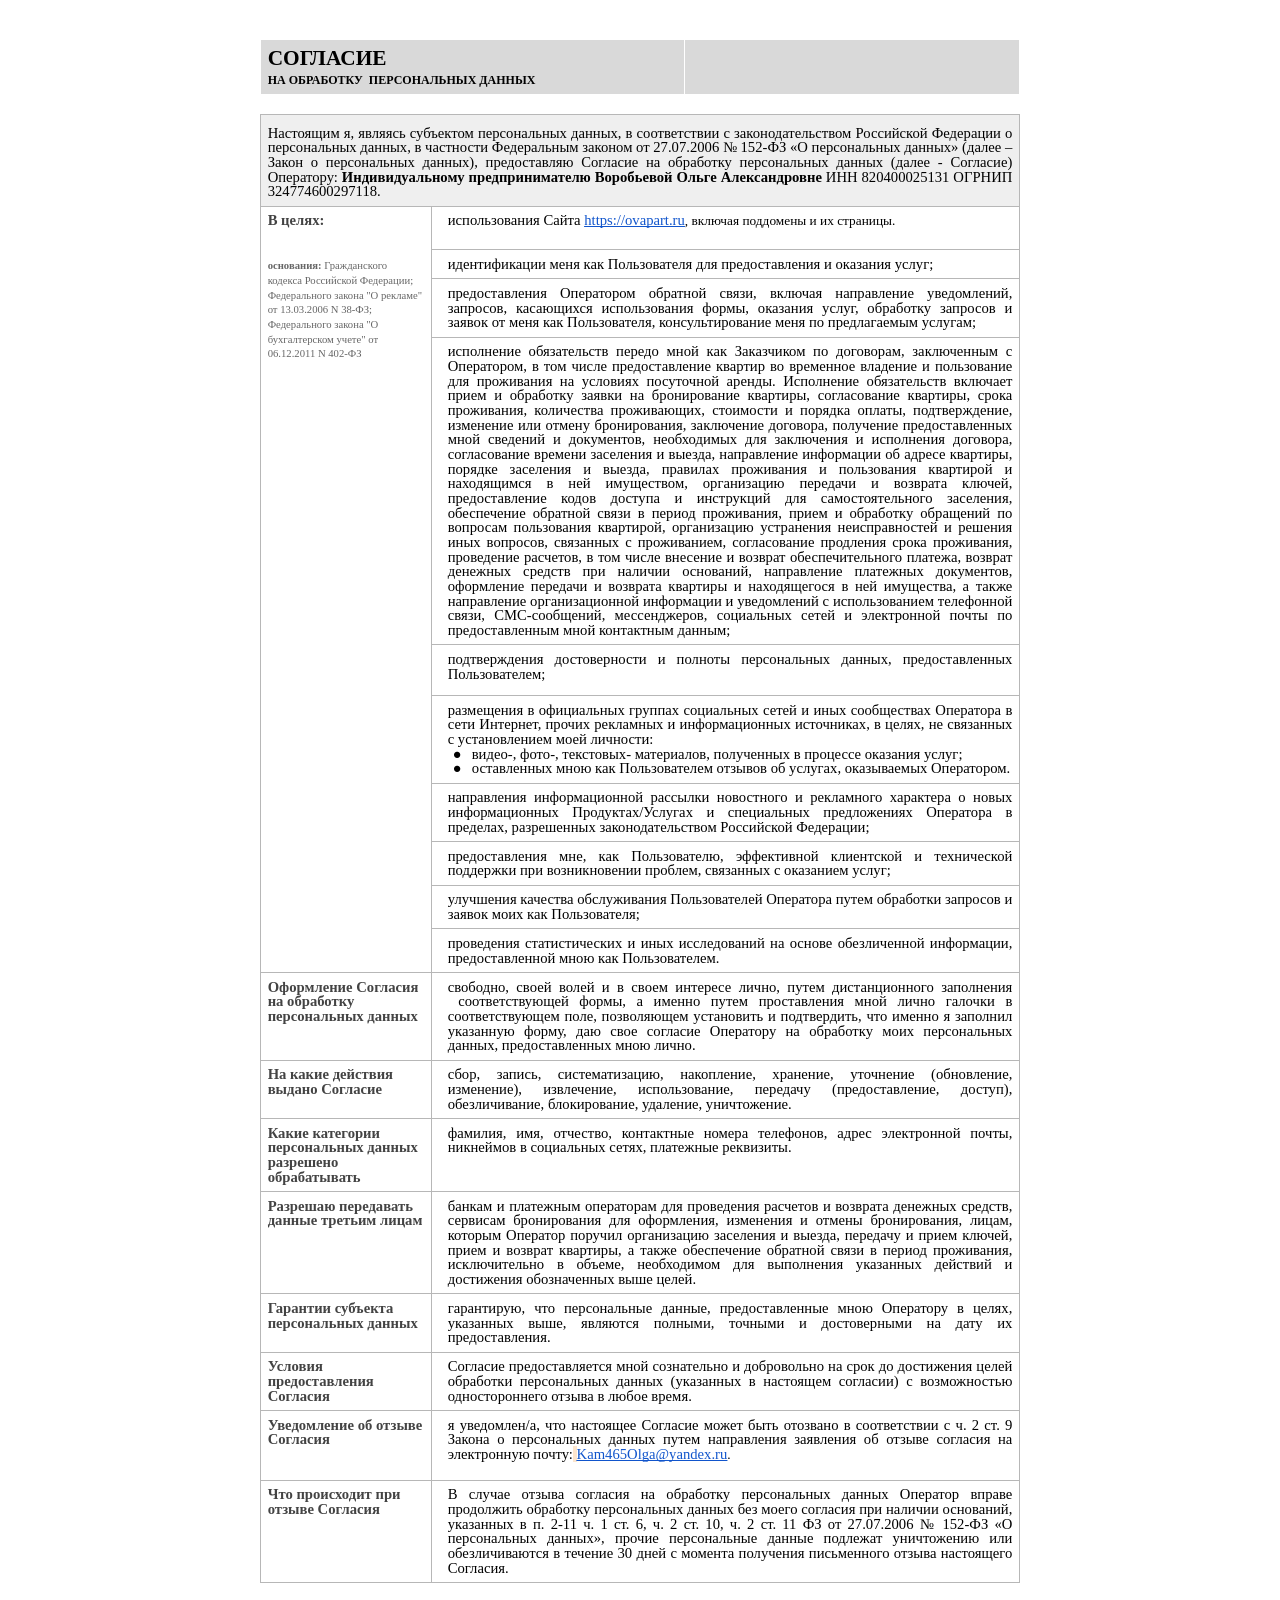
<file: assets/legal/personal-data-processing-agreement.html>
<!DOCTYPE html><html lang="ru"><head><meta name="viewport" content="width=device-width, initial-scale=1"><title>Согласие на обработку персональных данных</title><meta content="text/html; charset=UTF-8" http-equiv="content-type"><style type="text/css">.lst-kix_bx07pw8ciqfq-0>li:before{content:"\0025cf   "}.lst-kix_bx07pw8ciqfq-1>li:before{content:"\0025cb   "}.lst-kix_bx07pw8ciqfq-3>li:before{content:"\0025cf   "}li.li-bullet-0:before{margin-left:-14.2pt;white-space:nowrap;display:inline-block;min-width:14.2pt}.lst-kix_bx07pw8ciqfq-2>li:before{content:"\0025a0   "}ul.lst-kix_bx07pw8ciqfq-4{list-style-type:none}ul.lst-kix_bx07pw8ciqfq-3{list-style-type:none}ul.lst-kix_bx07pw8ciqfq-6{list-style-type:none}.lst-kix_bx07pw8ciqfq-5>li:before{content:"\0025a0   "}ul.lst-kix_bx07pw8ciqfq-5{list-style-type:none}.lst-kix_bx07pw8ciqfq-7>li:before{content:"\0025cb   "}ul.lst-kix_bx07pw8ciqfq-0{list-style-type:none}ul.lst-kix_bx07pw8ciqfq-2{list-style-type:none}ul.lst-kix_bx07pw8ciqfq-1{list-style-type:none}.lst-kix_bx07pw8ciqfq-4>li:before{content:"\0025cb   "}.lst-kix_bx07pw8ciqfq-8>li:before{content:"\0025a0   "}ul.lst-kix_bx07pw8ciqfq-8{list-style-type:none}ul.lst-kix_bx07pw8ciqfq-7{list-style-type:none}.lst-kix_bx07pw8ciqfq-6>li:before{content:"\0025cf   "}ol{margin:0;padding:0}table td,table th{padding:0}.c26{border-right-style:solid;padding:5pt 5pt 5pt 5pt;border-bottom-color:#b7b7b7;border-top-width:1pt;border-right-width:1pt;border-left-color:#b7b7b7;vertical-align:top;border-right-color:#b7b7b7;border-left-width:1pt;border-top-style:solid;background-color:#efefef;border-left-style:solid;border-bottom-width:1pt;width:470.2pt;border-top-color:#b7b7b7;border-bottom-style:solid}.c40{border-right-style:solid;padding:5pt 5pt 5pt 5pt;border-bottom-color:#ffffff;border-top-width:1pt;border-right-width:1pt;border-left-color:#ffffff;vertical-align:top;border-right-color:#ffffff;border-left-width:1pt;border-top-style:solid;background-color:#d9d9d9;border-left-style:solid;border-bottom-width:1pt;width:207.8pt;border-top-color:#ffffff;border-bottom-style:solid}.c22{border-right-style:solid;padding:5pt 5pt 5pt 5pt;border-bottom-color:#ffffff;border-top-width:1pt;border-right-width:1pt;border-left-color:#ffffff;vertical-align:top;border-right-color:#ffffff;border-left-width:1pt;border-top-style:solid;background-color:#d9d9d9;border-left-style:solid;border-bottom-width:1pt;width:266.2pt;border-top-color:#ffffff;border-bottom-style:solid}.c6{border-right-style:solid;padding:5pt 5pt 5pt 5pt;border-bottom-color:#b7b7b7;border-top-width:1pt;border-right-width:1pt;border-left-color:#b7b7b7;vertical-align:top;border-right-color:#b7b7b7;border-left-width:1pt;border-top-style:solid;border-left-style:solid;border-bottom-width:1pt;width:99.8pt;border-top-color:#b7b7b7;border-bottom-style:solid}.c4{border-right-style:solid;padding:5pt 5pt 5pt 5pt;border-bottom-color:#b7b7b7;border-top-width:1pt;border-right-width:1pt;border-left-color:#b7b7b7;vertical-align:top;border-right-color:#b7b7b7;border-left-width:1pt;border-top-style:solid;border-left-style:solid;border-bottom-width:1pt;width:370.5pt;border-top-color:#b7b7b7;border-bottom-style:solid}.c33{margin-left:25.1pt;padding-top:0pt;padding-left:-3.8pt;padding-bottom:0pt;line-height:1.0;orphans:2;widows:2;text-align:justify}.c21{margin-left:-14.2pt;padding-top:3pt;padding-bottom:0pt;line-height:1.0;orphans:2;widows:2;text-align:justify;height:11pt}.c2{color:#000000;font-weight:700;text-decoration:none;vertical-align:baseline;font-size:11pt;font-family:"Times New Roman";font-style:normal}.c5{padding-top:0pt;padding-bottom:0pt;line-height:1.0;orphans:2;widows:2;text-align:justify;height:11pt}.c27{padding-top:3pt;text-indent:35pt;padding-bottom:0pt;line-height:1.0;orphans:2;widows:2;text-align:justify}.c3{color:#000000;font-weight:400;text-decoration:none;vertical-align:baseline;font-size:11pt;font-family:"Times New Roman";font-style:normal}.c1{margin-left:7.1pt;padding-top:0pt;padding-bottom:0pt;line-height:1.0;orphans:2;widows:2;text-align:justify}.c10{color:#434343;font-weight:700;text-decoration:none;vertical-align:baseline;font-size:11pt;font-family:"Times New Roman";font-style:normal}.c14{padding-top:3pt;padding-bottom:0pt;line-height:1.0;orphans:2;widows:2;text-align:left;height:11pt}.c41{padding-top:3pt;padding-bottom:0pt;line-height:1.0;orphans:2;widows:2;text-align:justify}.c8{padding-top:0pt;padding-bottom:0pt;line-height:1.15;orphans:2;widows:2;text-align:left}.c7{padding-top:0pt;padding-bottom:0pt;line-height:1.0;text-align:left;height:11pt}.c32{margin-left:-15pt;border-spacing:0;border-collapse:collapse;margin-right:auto}.c35{text-decoration-skip-ink:none;-webkit-text-decoration-skip:none;color:#1155cc;text-decoration:underline}.c0{font-size:8pt;font-family:"Times New Roman";color:#666666;font-weight:700}.c19{padding-top:0pt;padding-bottom:0pt;line-height:1.0;text-align:left}.c30{margin-left:-14.2pt;border-spacing:0;border-collapse:collapse;margin-right:auto}.c29{font-size:16pt;font-weight:700;font-family:"EB Garamond"}.c20{text-decoration:none;vertical-align:baseline;font-style:normal}.c25{background-color:#ffffff;max-width:460.5pt;padding:35.4pt 49.9pt 48.7pt 85pt}.c12{font-size:9pt;font-weight:700;font-family:"EB Garamond"}.c36{font-weight:700;font-size:11pt;font-family:"EB Garamond"}.c37{color:inherit;text-decoration:inherit}.c23{color:#000000;font-size:4pt}.c18{font-weight:700;font-family:"Times New Roman"}.c38{padding:0;margin:0}.c24{color:#000000;font-size:9pt}.c11{font-weight:400;font-family:"Times New Roman"}.c42{orphans:2;widows:2}.c39{font-size:8pt;color:#666666}.c28{height:38pt}.c16{height:21pt}.c15{background-color:#fce5cd}.c34{background-color:#efefef}.c44{margin-left:7.1pt}.c31{color:#000000}.c9{height:52.2pt}.c45{height:11pt}.c13{height:0pt}.c17{font-size:10pt}.c43{text-indent:-14.2pt}.title{padding-top:0pt;color:#000000;font-size:26pt;padding-bottom:3pt;font-family:"Arial";line-height:1.15;page-break-after:avoid;orphans:2;widows:2;text-align:left}.subtitle{padding-top:0pt;color:#666666;font-size:15pt;padding-bottom:16pt;font-family:"Arial";line-height:1.15;page-break-after:avoid;orphans:2;widows:2;text-align:left}li{color:#000000;font-size:11pt;font-family:"Arial"}p{margin:0;color:#000000;font-size:11pt;font-family:"Arial"}h1{padding-top:20pt;color:#000000;font-size:20pt;padding-bottom:6pt;font-family:"Arial";line-height:1.15;page-break-after:avoid;orphans:2;widows:2;text-align:left}h2{padding-top:18pt;color:#000000;font-size:16pt;padding-bottom:6pt;font-family:"Arial";line-height:1.15;page-break-after:avoid;orphans:2;widows:2;text-align:left}h3{padding-top:16pt;color:#434343;font-size:14pt;padding-bottom:4pt;font-family:"Arial";line-height:1.15;page-break-after:avoid;orphans:2;widows:2;text-align:left}h4{padding-top:14pt;color:#666666;font-size:12pt;padding-bottom:4pt;font-family:"Arial";line-height:1.15;page-break-after:avoid;orphans:2;widows:2;text-align:left}h5{padding-top:12pt;color:#666666;font-size:11pt;padding-bottom:4pt;font-family:"Arial";line-height:1.15;page-break-after:avoid;orphans:2;widows:2;text-align:left}h6{padding-top:12pt;color:#666666;font-size:11pt;padding-bottom:4pt;font-family:"Arial";line-height:1.15;page-break-after:avoid;font-style:italic;orphans:2;widows:2;text-align:left}</style><link rel="stylesheet" href="legal.css"></head><body class="c25 doc-content"><p class="c7 c42"><span class="c20 c18 c17 c31"></span></p><div class="legal-table"><table class="c32"><tr class="c13"><td class="c22" colspan="1" rowspan="1"><p class="c8"><span class="c29">&#1057;&#1054;&#1043;&#1051;&#1040;&#1057;&#1048;&#1045;</span></p><p class="c8"><span class="c12">&#1053;&#1040; &#1054;&#1041;&#1056;&#1040;&#1041;&#1054;&#1058;&#1050;&#1059; &nbsp;&#1055;&#1045;&#1056;&#1057;&#1054;&#1053;&#1040;&#1051;&#1068;&#1053;&#1067;&#1061; &#1044;&#1040;&#1053;&#1053;&#1067;&#1061;</span></p></td><td class="c40" colspan="1" rowspan="1"><p class="c7"><span class="c20 c18 c31 c17"></span></p><p class="c8 c45"><span class="c20 c31 c36"></span></p></td></tr></table></div><p class="c27"><span class="c3">&nbsp;</span></p><div class="legal-table"><table class="c30"><tr class="c16"><td class="c26" colspan="2" rowspan="1"><p class="c41"><span class="c11">&#1053;&#1072;&#1089;&#1090;&#1086;&#1103;&#1097;&#1080;&#1084; &#1103;, &#1103;&#1074;&#1083;&#1103;&#1103;&#1089;&#1100; &#1089;&#1091;&#1073;&#1098;&#1077;&#1082;&#1090;&#1086;&#1084; &#1087;&#1077;&#1088;&#1089;&#1086;&#1085;&#1072;&#1083;&#1100;&#1085;&#1099;&#1093; &#1076;&#1072;&#1085;&#1085;&#1099;&#1093;, &#1074; &#1089;&#1086;&#1086;&#1090;&#1074;&#1077;&#1090;&#1089;&#1090;&#1074;&#1080;&#1080; &#1089; &#1079;&#1072;&#1082;&#1086;&#1085;&#1086;&#1076;&#1072;&#1090;&#1077;&#1083;&#1100;&#1089;&#1090;&#1074;&#1086;&#1084; &#1056;&#1086;&#1089;&#1089;&#1080;&#1081;&#1089;&#1082;&#1086;&#1081; &#1060;&#1077;&#1076;&#1077;&#1088;&#1072;&#1094;&#1080;&#1080; &#1086; &#1087;&#1077;&#1088;&#1089;&#1086;&#1085;&#1072;&#1083;&#1100;&#1085;&#1099;&#1093; &#1076;&#1072;&#1085;&#1085;&#1099;&#1093;, &#1074; &#1095;&#1072;&#1089;&#1090;&#1085;&#1086;&#1089;&#1090;&#1080; &#1060;&#1077;&#1076;&#1077;&#1088;&#1072;&#1083;&#1100;&#1085;&#1099;&#1084; &#1079;&#1072;&#1082;&#1086;&#1085;&#1086;&#1084; &#1086;&#1090; 27.07.2006 &#8470; 152-&#1060;&#1047; &laquo;&#1054; &#1087;&#1077;&#1088;&#1089;&#1086;&#1085;&#1072;&#1083;&#1100;&#1085;&#1099;&#1093; &#1076;&#1072;&#1085;&#1085;&#1099;&#1093;&raquo; (&#1076;&#1072;&#1083;&#1077;&#1077; &ndash; &#1047;&#1072;&#1082;&#1086;&#1085; &#1086; &#1087;&#1077;&#1088;&#1089;&#1086;&#1085;&#1072;&#1083;&#1100;&#1085;&#1099;&#1093; &#1076;&#1072;&#1085;&#1085;&#1099;&#1093;), &#1087;&#1088;&#1077;&#1076;&#1086;&#1089;&#1090;&#1072;&#1074;&#1083;&#1103;&#1102; &#1057;&#1086;&#1075;&#1083;&#1072;&#1089;&#1080;&#1077; &#1085;&#1072; &#1086;&#1073;&#1088;&#1072;&#1073;&#1086;&#1090;&#1082;&#1091; &#1087;&#1077;&#1088;&#1089;&#1086;&#1085;&#1072;&#1083;&#1100;&#1085;&#1099;&#1093; &#1076;&#1072;&#1085;&#1085;&#1099;&#1093; (&#1076;&#1072;&#1083;&#1077;&#1077; - &#1057;&#1086;&#1075;&#1083;&#1072;&#1089;&#1080;&#1077;) &#1054;&#1087;&#1077;&#1088;&#1072;&#1090;&#1086;&#1088;&#1091;: </span><span class="c18">&#1048;&#1085;&#1076;&#1080;&#1074;&#1080;&#1076;&#1091;&#1072;&#1083;&#1100;&#1085;&#1086;&#1084;&#1091; &#1087;&#1088;&#1077;&#1076;&#1087;&#1088;&#1080;&#1085;&#1080;&#1084;&#1072;&#1090;&#1077;&#1083;&#1102; &#1042;&#1086;&#1088;&#1086;&#1073;&#1100;&#1077;&#1074;&#1086;&#1081; &#1054;&#1083;&#1100;&#1075;&#1077; &#1040;&#1083;&#1077;&#1082;&#1089;&#1072;&#1085;&#1076;&#1088;&#1086;&#1074;&#1085;&#1077;</span><span class="c3">&nbsp;&#1048;&#1053;&#1053; 820400025131 &#1054;&#1043;&#1056;&#1053;&#1048;&#1055; 324774600297118.</span></p></td></tr><tr class="c16"><td class="c6" colspan="1" rowspan="10"><p class="c19"><span class="c10">&#1042; &#1094;&#1077;&#1083;&#1103;&#1093;:</span></p><p class="c7"><span class="c2"></span></p><p class="c7"><span class="c2"></span></p><p class="c19"><span class="c0">&#1086;&#1089;&#1085;&#1086;&#1074;&#1072;&#1085;&#1080;&#1103;: </span><span class="c11 c39">&#1043;&#1088;&#1072;&#1078;&#1076;&#1072;&#1085;&#1089;&#1082;&#1086;&#1075;&#1086; &#1082;&#1086;&#1076;&#1077;&#1082;&#1089;&#1072; &#1056;&#1086;&#1089;&#1089;&#1080;&#1081;&#1089;&#1082;&#1086;&#1081; &#1060;&#1077;&#1076;&#1077;&#1088;&#1072;&#1094;&#1080;&#1080;; &#1060;&#1077;&#1076;&#1077;&#1088;&#1072;&#1083;&#1100;&#1085;&#1086;&#1075;&#1086; &#1079;&#1072;&#1082;&#1086;&#1085;&#1072; &quot;&#1054; &#1088;&#1077;&#1082;&#1083;&#1072;&#1084;&#1077;&quot; &#1086;&#1090; 13.03.2006 N 38-&#1060;&#1047;; &#1060;&#1077;&#1076;&#1077;&#1088;&#1072;&#1083;&#1100;&#1085;&#1086;&#1075;&#1086; &#1079;&#1072;&#1082;&#1086;&#1085;&#1072; &quot;&#1054; &#1073;&#1091;&#1093;&#1075;&#1072;&#1083;&#1090;&#1077;&#1088;&#1089;&#1082;&#1086;&#1084; &#1091;&#1095;&#1077;&#1090;&#1077;&quot; &#1086;&#1090; 06.12.2011 N 402-&#1060;&#1047;</span></p><p class="c7"><span class="c2"></span></p></td><td class="c4" colspan="1" rowspan="1"><p class="c1"><span class="c11">&#1080;&#1089;&#1087;&#1086;&#1083;&#1100;&#1079;&#1086;&#1074;&#1072;&#1085;&#1080;&#1103; &#1057;&#1072;&#1081;&#1090;&#1072; </span><span class="c35 c11"><a class="c37" href="https://ovapart.ru" target="_blank" rel="noopener">https://ovapart.ru</a></span><span class="c11 c17">, &#1074;&#1082;&#1083;&#1102;&#1095;&#1072;&#1103; &#1087;&#1086;&#1076;&#1076;&#1086;&#1084;&#1077;&#1085;&#1099; &#1080; &#1080;&#1093; &#1089;&#1090;&#1088;&#1072;&#1085;&#1080;&#1094;&#1099;.</span></p><p class="c5 c44"><span class="c3"></span></p></td></tr><tr class="c16"><td class="c4" colspan="1" rowspan="1"><p class="c1"><span class="c3">&#1080;&#1076;&#1077;&#1085;&#1090;&#1080;&#1092;&#1080;&#1082;&#1072;&#1094;&#1080;&#1080; &#1084;&#1077;&#1085;&#1103; &#1082;&#1072;&#1082; &#1055;&#1086;&#1083;&#1100;&#1079;&#1086;&#1074;&#1072;&#1090;&#1077;&#1083;&#1103; &#1076;&#1083;&#1103; &#1087;&#1088;&#1077;&#1076;&#1086;&#1089;&#1090;&#1072;&#1074;&#1083;&#1077;&#1085;&#1080;&#1103; &#1080; &#1086;&#1082;&#1072;&#1079;&#1072;&#1085;&#1080;&#1103; &#1091;&#1089;&#1083;&#1091;&#1075;;</span></p></td></tr><tr class="c16"><td class="c4" colspan="1" rowspan="1"><p class="c1"><span class="c3">&#1087;&#1088;&#1077;&#1076;&#1086;&#1089;&#1090;&#1072;&#1074;&#1083;&#1077;&#1085;&#1080;&#1103; &#1054;&#1087;&#1077;&#1088;&#1072;&#1090;&#1086;&#1088;&#1086;&#1084; &#1086;&#1073;&#1088;&#1072;&#1090;&#1085;&#1086;&#1081; &#1089;&#1074;&#1103;&#1079;&#1080;, &#1074;&#1082;&#1083;&#1102;&#1095;&#1072;&#1103; &#1085;&#1072;&#1087;&#1088;&#1072;&#1074;&#1083;&#1077;&#1085;&#1080;&#1077; &#1091;&#1074;&#1077;&#1076;&#1086;&#1084;&#1083;&#1077;&#1085;&#1080;&#1081;, &#1079;&#1072;&#1087;&#1088;&#1086;&#1089;&#1086;&#1074;, &#1082;&#1072;&#1089;&#1072;&#1102;&#1097;&#1080;&#1093;&#1089;&#1103; &#1080;&#1089;&#1087;&#1086;&#1083;&#1100;&#1079;&#1086;&#1074;&#1072;&#1085;&#1080;&#1103; &#1092;&#1086;&#1088;&#1084;&#1099;, &#1086;&#1082;&#1072;&#1079;&#1072;&#1085;&#1080;&#1103; &#1091;&#1089;&#1083;&#1091;&#1075;, &#1086;&#1073;&#1088;&#1072;&#1073;&#1086;&#1090;&#1082;&#1091; &#1079;&#1072;&#1087;&#1088;&#1086;&#1089;&#1086;&#1074; &#1080; &#1079;&#1072;&#1103;&#1074;&#1086;&#1082; &#1086;&#1090; &#1084;&#1077;&#1085;&#1103; &#1082;&#1072;&#1082; &#1055;&#1086;&#1083;&#1100;&#1079;&#1086;&#1074;&#1072;&#1090;&#1077;&#1083;&#1103;, &#1082;&#1086;&#1085;&#1089;&#1091;&#1083;&#1100;&#1090;&#1080;&#1088;&#1086;&#1074;&#1072;&#1085;&#1080;&#1077; &#1084;&#1077;&#1085;&#1103; &#1087;&#1086; &#1087;&#1088;&#1077;&#1076;&#1083;&#1072;&#1075;&#1072;&#1077;&#1084;&#1099;&#1084; &#1091;&#1089;&#1083;&#1091;&#1075;&#1072;&#1084;;</span></p></td></tr><tr class="c16"><td class="c4" colspan="1" rowspan="1"><p class="c1"><span class="c3">&#1080;&#1089;&#1087;&#1086;&#1083;&#1085;&#1077;&#1085;&#1080;&#1077; &#1086;&#1073;&#1103;&#1079;&#1072;&#1090;&#1077;&#1083;&#1100;&#1089;&#1090;&#1074; &#1087;&#1077;&#1088;&#1077;&#1076;&#1086; &#1084;&#1085;&#1086;&#1081; &#1082;&#1072;&#1082; &#1047;&#1072;&#1082;&#1072;&#1079;&#1095;&#1080;&#1082;&#1086;&#1084; &#1087;&#1086; &#1076;&#1086;&#1075;&#1086;&#1074;&#1086;&#1088;&#1072;&#1084;, &#1079;&#1072;&#1082;&#1083;&#1102;&#1095;&#1077;&#1085;&#1085;&#1099;&#1084; &#1089; &#1054;&#1087;&#1077;&#1088;&#1072;&#1090;&#1086;&#1088;&#1086;&#1084;, &#1074; &#1090;&#1086;&#1084; &#1095;&#1080;&#1089;&#1083;&#1077; &#1087;&#1088;&#1077;&#1076;&#1086;&#1089;&#1090;&#1072;&#1074;&#1083;&#1077;&#1085;&#1080;&#1077; &#1082;&#1074;&#1072;&#1088;&#1090;&#1080;&#1088; &#1074;&#1086; &#1074;&#1088;&#1077;&#1084;&#1077;&#1085;&#1085;&#1086;&#1077; &#1074;&#1083;&#1072;&#1076;&#1077;&#1085;&#1080;&#1077; &#1080; &#1087;&#1086;&#1083;&#1100;&#1079;&#1086;&#1074;&#1072;&#1085;&#1080;&#1077; &#1076;&#1083;&#1103; &#1087;&#1088;&#1086;&#1078;&#1080;&#1074;&#1072;&#1085;&#1080;&#1103; &#1085;&#1072; &#1091;&#1089;&#1083;&#1086;&#1074;&#1080;&#1103;&#1093; &#1087;&#1086;&#1089;&#1091;&#1090;&#1086;&#1095;&#1085;&#1086;&#1081; &#1072;&#1088;&#1077;&#1085;&#1076;&#1099;. &#1048;&#1089;&#1087;&#1086;&#1083;&#1085;&#1077;&#1085;&#1080;&#1077; &#1086;&#1073;&#1103;&#1079;&#1072;&#1090;&#1077;&#1083;&#1100;&#1089;&#1090;&#1074; &#1074;&#1082;&#1083;&#1102;&#1095;&#1072;&#1077;&#1090; &#1087;&#1088;&#1080;&#1077;&#1084; &#1080; &#1086;&#1073;&#1088;&#1072;&#1073;&#1086;&#1090;&#1082;&#1091; &#1079;&#1072;&#1103;&#1074;&#1082;&#1080; &#1085;&#1072; &#1073;&#1088;&#1086;&#1085;&#1080;&#1088;&#1086;&#1074;&#1072;&#1085;&#1080;&#1077; &#1082;&#1074;&#1072;&#1088;&#1090;&#1080;&#1088;&#1099;, &#1089;&#1086;&#1075;&#1083;&#1072;&#1089;&#1086;&#1074;&#1072;&#1085;&#1080;&#1077; &#1082;&#1074;&#1072;&#1088;&#1090;&#1080;&#1088;&#1099;, &#1089;&#1088;&#1086;&#1082;&#1072; &#1087;&#1088;&#1086;&#1078;&#1080;&#1074;&#1072;&#1085;&#1080;&#1103;, &#1082;&#1086;&#1083;&#1080;&#1095;&#1077;&#1089;&#1090;&#1074;&#1072; &#1087;&#1088;&#1086;&#1078;&#1080;&#1074;&#1072;&#1102;&#1097;&#1080;&#1093;, &#1089;&#1090;&#1086;&#1080;&#1084;&#1086;&#1089;&#1090;&#1080; &#1080; &#1087;&#1086;&#1088;&#1103;&#1076;&#1082;&#1072; &#1086;&#1087;&#1083;&#1072;&#1090;&#1099;, &#1087;&#1086;&#1076;&#1090;&#1074;&#1077;&#1088;&#1078;&#1076;&#1077;&#1085;&#1080;&#1077;, &#1080;&#1079;&#1084;&#1077;&#1085;&#1077;&#1085;&#1080;&#1077; &#1080;&#1083;&#1080; &#1086;&#1090;&#1084;&#1077;&#1085;&#1091; &#1073;&#1088;&#1086;&#1085;&#1080;&#1088;&#1086;&#1074;&#1072;&#1085;&#1080;&#1103;, &#1079;&#1072;&#1082;&#1083;&#1102;&#1095;&#1077;&#1085;&#1080;&#1077; &#1076;&#1086;&#1075;&#1086;&#1074;&#1086;&#1088;&#1072;, &#1087;&#1086;&#1083;&#1091;&#1095;&#1077;&#1085;&#1080;&#1077; &#1087;&#1088;&#1077;&#1076;&#1086;&#1089;&#1090;&#1072;&#1074;&#1083;&#1077;&#1085;&#1085;&#1099;&#1093; &#1084;&#1085;&#1086;&#1081; &#1089;&#1074;&#1077;&#1076;&#1077;&#1085;&#1080;&#1081; &#1080; &#1076;&#1086;&#1082;&#1091;&#1084;&#1077;&#1085;&#1090;&#1086;&#1074;, &#1085;&#1077;&#1086;&#1073;&#1093;&#1086;&#1076;&#1080;&#1084;&#1099;&#1093; &#1076;&#1083;&#1103; &#1079;&#1072;&#1082;&#1083;&#1102;&#1095;&#1077;&#1085;&#1080;&#1103; &#1080; &#1080;&#1089;&#1087;&#1086;&#1083;&#1085;&#1077;&#1085;&#1080;&#1103; &#1076;&#1086;&#1075;&#1086;&#1074;&#1086;&#1088;&#1072;, &#1089;&#1086;&#1075;&#1083;&#1072;&#1089;&#1086;&#1074;&#1072;&#1085;&#1080;&#1077; &#1074;&#1088;&#1077;&#1084;&#1077;&#1085;&#1080; &#1079;&#1072;&#1089;&#1077;&#1083;&#1077;&#1085;&#1080;&#1103; &#1080; &#1074;&#1099;&#1077;&#1079;&#1076;&#1072;, &#1085;&#1072;&#1087;&#1088;&#1072;&#1074;&#1083;&#1077;&#1085;&#1080;&#1077; &#1080;&#1085;&#1092;&#1086;&#1088;&#1084;&#1072;&#1094;&#1080;&#1080; &#1086;&#1073; &#1072;&#1076;&#1088;&#1077;&#1089;&#1077; &#1082;&#1074;&#1072;&#1088;&#1090;&#1080;&#1088;&#1099;, &#1087;&#1086;&#1088;&#1103;&#1076;&#1082;&#1077; &#1079;&#1072;&#1089;&#1077;&#1083;&#1077;&#1085;&#1080;&#1103; &#1080; &#1074;&#1099;&#1077;&#1079;&#1076;&#1072;, &#1087;&#1088;&#1072;&#1074;&#1080;&#1083;&#1072;&#1093; &#1087;&#1088;&#1086;&#1078;&#1080;&#1074;&#1072;&#1085;&#1080;&#1103; &#1080; &#1087;&#1086;&#1083;&#1100;&#1079;&#1086;&#1074;&#1072;&#1085;&#1080;&#1103; &#1082;&#1074;&#1072;&#1088;&#1090;&#1080;&#1088;&#1086;&#1081; &#1080; &#1085;&#1072;&#1093;&#1086;&#1076;&#1103;&#1097;&#1080;&#1084;&#1089;&#1103; &#1074; &#1085;&#1077;&#1081; &#1080;&#1084;&#1091;&#1097;&#1077;&#1089;&#1090;&#1074;&#1086;&#1084;, &#1086;&#1088;&#1075;&#1072;&#1085;&#1080;&#1079;&#1072;&#1094;&#1080;&#1102; &#1087;&#1077;&#1088;&#1077;&#1076;&#1072;&#1095;&#1080; &#1080; &#1074;&#1086;&#1079;&#1074;&#1088;&#1072;&#1090;&#1072; &#1082;&#1083;&#1102;&#1095;&#1077;&#1081;, &#1087;&#1088;&#1077;&#1076;&#1086;&#1089;&#1090;&#1072;&#1074;&#1083;&#1077;&#1085;&#1080;&#1077; &#1082;&#1086;&#1076;&#1086;&#1074; &#1076;&#1086;&#1089;&#1090;&#1091;&#1087;&#1072; &#1080; &#1080;&#1085;&#1089;&#1090;&#1088;&#1091;&#1082;&#1094;&#1080;&#1081; &#1076;&#1083;&#1103; &#1089;&#1072;&#1084;&#1086;&#1089;&#1090;&#1086;&#1103;&#1090;&#1077;&#1083;&#1100;&#1085;&#1086;&#1075;&#1086; &#1079;&#1072;&#1089;&#1077;&#1083;&#1077;&#1085;&#1080;&#1103;, &#1086;&#1073;&#1077;&#1089;&#1087;&#1077;&#1095;&#1077;&#1085;&#1080;&#1077; &#1086;&#1073;&#1088;&#1072;&#1090;&#1085;&#1086;&#1081; &#1089;&#1074;&#1103;&#1079;&#1080; &#1074; &#1087;&#1077;&#1088;&#1080;&#1086;&#1076; &#1087;&#1088;&#1086;&#1078;&#1080;&#1074;&#1072;&#1085;&#1080;&#1103;, &#1087;&#1088;&#1080;&#1077;&#1084; &#1080; &#1086;&#1073;&#1088;&#1072;&#1073;&#1086;&#1090;&#1082;&#1091; &#1086;&#1073;&#1088;&#1072;&#1097;&#1077;&#1085;&#1080;&#1081; &#1087;&#1086; &#1074;&#1086;&#1087;&#1088;&#1086;&#1089;&#1072;&#1084; &#1087;&#1086;&#1083;&#1100;&#1079;&#1086;&#1074;&#1072;&#1085;&#1080;&#1103; &#1082;&#1074;&#1072;&#1088;&#1090;&#1080;&#1088;&#1086;&#1081;, &#1086;&#1088;&#1075;&#1072;&#1085;&#1080;&#1079;&#1072;&#1094;&#1080;&#1102; &#1091;&#1089;&#1090;&#1088;&#1072;&#1085;&#1077;&#1085;&#1080;&#1103; &#1085;&#1077;&#1080;&#1089;&#1087;&#1088;&#1072;&#1074;&#1085;&#1086;&#1089;&#1090;&#1077;&#1081; &#1080; &#1088;&#1077;&#1096;&#1077;&#1085;&#1080;&#1103; &#1080;&#1085;&#1099;&#1093; &#1074;&#1086;&#1087;&#1088;&#1086;&#1089;&#1086;&#1074;, &#1089;&#1074;&#1103;&#1079;&#1072;&#1085;&#1085;&#1099;&#1093; &#1089; &#1087;&#1088;&#1086;&#1078;&#1080;&#1074;&#1072;&#1085;&#1080;&#1077;&#1084;, &#1089;&#1086;&#1075;&#1083;&#1072;&#1089;&#1086;&#1074;&#1072;&#1085;&#1080;&#1077; &#1087;&#1088;&#1086;&#1076;&#1083;&#1077;&#1085;&#1080;&#1103; &#1089;&#1088;&#1086;&#1082;&#1072; &#1087;&#1088;&#1086;&#1078;&#1080;&#1074;&#1072;&#1085;&#1080;&#1103;, &#1087;&#1088;&#1086;&#1074;&#1077;&#1076;&#1077;&#1085;&#1080;&#1077; &#1088;&#1072;&#1089;&#1095;&#1077;&#1090;&#1086;&#1074;, &#1074; &#1090;&#1086;&#1084; &#1095;&#1080;&#1089;&#1083;&#1077; &#1074;&#1085;&#1077;&#1089;&#1077;&#1085;&#1080;&#1077; &#1080; &#1074;&#1086;&#1079;&#1074;&#1088;&#1072;&#1090; &#1086;&#1073;&#1077;&#1089;&#1087;&#1077;&#1095;&#1080;&#1090;&#1077;&#1083;&#1100;&#1085;&#1086;&#1075;&#1086; &#1087;&#1083;&#1072;&#1090;&#1077;&#1078;&#1072;, &#1074;&#1086;&#1079;&#1074;&#1088;&#1072;&#1090; &#1076;&#1077;&#1085;&#1077;&#1078;&#1085;&#1099;&#1093; &#1089;&#1088;&#1077;&#1076;&#1089;&#1090;&#1074; &#1087;&#1088;&#1080; &#1085;&#1072;&#1083;&#1080;&#1095;&#1080;&#1080; &#1086;&#1089;&#1085;&#1086;&#1074;&#1072;&#1085;&#1080;&#1081;, &#1085;&#1072;&#1087;&#1088;&#1072;&#1074;&#1083;&#1077;&#1085;&#1080;&#1077; &#1087;&#1083;&#1072;&#1090;&#1077;&#1078;&#1085;&#1099;&#1093; &#1076;&#1086;&#1082;&#1091;&#1084;&#1077;&#1085;&#1090;&#1086;&#1074;, &#1086;&#1092;&#1086;&#1088;&#1084;&#1083;&#1077;&#1085;&#1080;&#1077; &#1087;&#1077;&#1088;&#1077;&#1076;&#1072;&#1095;&#1080; &#1080; &#1074;&#1086;&#1079;&#1074;&#1088;&#1072;&#1090;&#1072; &#1082;&#1074;&#1072;&#1088;&#1090;&#1080;&#1088;&#1099; &#1080; &#1085;&#1072;&#1093;&#1086;&#1076;&#1103;&#1097;&#1077;&#1075;&#1086;&#1089;&#1103; &#1074; &#1085;&#1077;&#1081; &#1080;&#1084;&#1091;&#1097;&#1077;&#1089;&#1090;&#1074;&#1072;, &#1072; &#1090;&#1072;&#1082;&#1078;&#1077; &#1085;&#1072;&#1087;&#1088;&#1072;&#1074;&#1083;&#1077;&#1085;&#1080;&#1077; &#1086;&#1088;&#1075;&#1072;&#1085;&#1080;&#1079;&#1072;&#1094;&#1080;&#1086;&#1085;&#1085;&#1086;&#1081; &#1080;&#1085;&#1092;&#1086;&#1088;&#1084;&#1072;&#1094;&#1080;&#1080; &#1080; &#1091;&#1074;&#1077;&#1076;&#1086;&#1084;&#1083;&#1077;&#1085;&#1080;&#1081; &#1089; &#1080;&#1089;&#1087;&#1086;&#1083;&#1100;&#1079;&#1086;&#1074;&#1072;&#1085;&#1080;&#1077;&#1084; &#1090;&#1077;&#1083;&#1077;&#1092;&#1086;&#1085;&#1085;&#1086;&#1081; &#1089;&#1074;&#1103;&#1079;&#1080;, &#1057;&#1052;&#1057;-&#1089;&#1086;&#1086;&#1073;&#1097;&#1077;&#1085;&#1080;&#1081;, &#1084;&#1077;&#1089;&#1089;&#1077;&#1085;&#1076;&#1078;&#1077;&#1088;&#1086;&#1074;, &#1089;&#1086;&#1094;&#1080;&#1072;&#1083;&#1100;&#1085;&#1099;&#1093; &#1089;&#1077;&#1090;&#1077;&#1081; &#1080; &#1101;&#1083;&#1077;&#1082;&#1090;&#1088;&#1086;&#1085;&#1085;&#1086;&#1081; &#1087;&#1086;&#1095;&#1090;&#1099; &#1087;&#1086; &#1087;&#1088;&#1077;&#1076;&#1086;&#1089;&#1090;&#1072;&#1074;&#1083;&#1077;&#1085;&#1085;&#1099;&#1084; &#1084;&#1085;&#1086;&#1081; &#1082;&#1086;&#1085;&#1090;&#1072;&#1082;&#1090;&#1085;&#1099;&#1084; &#1076;&#1072;&#1085;&#1085;&#1099;&#1084;; </span></p></td></tr><tr class="c28"><td class="c4" colspan="1" rowspan="1"><p class="c1"><span class="c3">&#1087;&#1086;&#1076;&#1090;&#1074;&#1077;&#1088;&#1078;&#1076;&#1077;&#1085;&#1080;&#1103; &#1076;&#1086;&#1089;&#1090;&#1086;&#1074;&#1077;&#1088;&#1085;&#1086;&#1089;&#1090;&#1080; &#1080; &#1087;&#1086;&#1083;&#1085;&#1086;&#1090;&#1099; &#1087;&#1077;&#1088;&#1089;&#1086;&#1085;&#1072;&#1083;&#1100;&#1085;&#1099;&#1093; &#1076;&#1072;&#1085;&#1085;&#1099;&#1093;, &#1087;&#1088;&#1077;&#1076;&#1086;&#1089;&#1090;&#1072;&#1074;&#1083;&#1077;&#1085;&#1085;&#1099;&#1093; &#1055;&#1086;&#1083;&#1100;&#1079;&#1086;&#1074;&#1072;&#1090;&#1077;&#1083;&#1077;&#1084;;</span></p></td></tr><tr class="c16"><td class="c4" colspan="1" rowspan="1"><p class="c1"><span class="c3">&#1088;&#1072;&#1079;&#1084;&#1077;&#1097;&#1077;&#1085;&#1080;&#1103; &#1074; &#1086;&#1092;&#1080;&#1094;&#1080;&#1072;&#1083;&#1100;&#1085;&#1099;&#1093; &#1075;&#1088;&#1091;&#1087;&#1087;&#1072;&#1093; &#1089;&#1086;&#1094;&#1080;&#1072;&#1083;&#1100;&#1085;&#1099;&#1093; &#1089;&#1077;&#1090;&#1077;&#1081; &#1080; &#1080;&#1085;&#1099;&#1093; &#1089;&#1086;&#1086;&#1073;&#1097;&#1077;&#1089;&#1090;&#1074;&#1072;&#1093; &#1054;&#1087;&#1077;&#1088;&#1072;&#1090;&#1086;&#1088;&#1072; &#1074; &#1089;&#1077;&#1090;&#1080; &#1048;&#1085;&#1090;&#1077;&#1088;&#1085;&#1077;&#1090;, &#1087;&#1088;&#1086;&#1095;&#1080;&#1093; &#1088;&#1077;&#1082;&#1083;&#1072;&#1084;&#1085;&#1099;&#1093; &#1080; &#1080;&#1085;&#1092;&#1086;&#1088;&#1084;&#1072;&#1094;&#1080;&#1086;&#1085;&#1085;&#1099;&#1093; &#1080;&#1089;&#1090;&#1086;&#1095;&#1085;&#1080;&#1082;&#1072;&#1093;, &#1074; &#1094;&#1077;&#1083;&#1103;&#1093;, &#1085;&#1077; &#1089;&#1074;&#1103;&#1079;&#1072;&#1085;&#1085;&#1099;&#1093; &#1089; &#1091;&#1089;&#1090;&#1072;&#1085;&#1086;&#1074;&#1083;&#1077;&#1085;&#1080;&#1077;&#1084; &#1084;&#1086;&#1077;&#1081; &#1083;&#1080;&#1095;&#1085;&#1086;&#1089;&#1090;&#1080;:</span></p><ul class="c38 lst-kix_bx07pw8ciqfq-0 start"><li class="c33 li-bullet-0"><span class="c3">&#1074;&#1080;&#1076;&#1077;&#1086;-, &#1092;&#1086;&#1090;&#1086;-, &#1090;&#1077;&#1082;&#1089;&#1090;&#1086;&#1074;&#1099;&#1093;- &#1084;&#1072;&#1090;&#1077;&#1088;&#1080;&#1072;&#1083;&#1086;&#1074;, &#1087;&#1086;&#1083;&#1091;&#1095;&#1077;&#1085;&#1085;&#1099;&#1093; &#1074; &#1087;&#1088;&#1086;&#1094;&#1077;&#1089;&#1089;&#1077; &#1086;&#1082;&#1072;&#1079;&#1072;&#1085;&#1080;&#1103; &#1091;&#1089;&#1083;&#1091;&#1075;;</span></li><li class="c33 li-bullet-0"><span class="c3">&#1086;&#1089;&#1090;&#1072;&#1074;&#1083;&#1077;&#1085;&#1085;&#1099;&#1093; &#1084;&#1085;&#1086;&#1102; &#1082;&#1072;&#1082; &#1055;&#1086;&#1083;&#1100;&#1079;&#1086;&#1074;&#1072;&#1090;&#1077;&#1083;&#1077;&#1084; &#1086;&#1090;&#1079;&#1099;&#1074;&#1086;&#1074; &#1086;&#1073; &#1091;&#1089;&#1083;&#1091;&#1075;&#1072;&#1093;, &#1086;&#1082;&#1072;&#1079;&#1099;&#1074;&#1072;&#1077;&#1084;&#1099;&#1093; &#1054;&#1087;&#1077;&#1088;&#1072;&#1090;&#1086;&#1088;&#1086;&#1084;.</span></li></ul></td></tr><tr class="c16"><td class="c4" colspan="1" rowspan="1"><p class="c1"><span class="c3">&#1085;&#1072;&#1087;&#1088;&#1072;&#1074;&#1083;&#1077;&#1085;&#1080;&#1103; &#1080;&#1085;&#1092;&#1086;&#1088;&#1084;&#1072;&#1094;&#1080;&#1086;&#1085;&#1085;&#1086;&#1081; &#1088;&#1072;&#1089;&#1089;&#1099;&#1083;&#1082;&#1080; &#1085;&#1086;&#1074;&#1086;&#1089;&#1090;&#1085;&#1086;&#1075;&#1086; &#1080; &#1088;&#1077;&#1082;&#1083;&#1072;&#1084;&#1085;&#1086;&#1075;&#1086; &#1093;&#1072;&#1088;&#1072;&#1082;&#1090;&#1077;&#1088;&#1072; &#1086; &#1085;&#1086;&#1074;&#1099;&#1093; &#1080;&#1085;&#1092;&#1086;&#1088;&#1084;&#1072;&#1094;&#1080;&#1086;&#1085;&#1085;&#1099;&#1093; &#1055;&#1088;&#1086;&#1076;&#1091;&#1082;&#1090;&#1072;&#1093;/&#1059;&#1089;&#1083;&#1091;&#1075;&#1072;&#1093; &#1080; &#1089;&#1087;&#1077;&#1094;&#1080;&#1072;&#1083;&#1100;&#1085;&#1099;&#1093; &#1087;&#1088;&#1077;&#1076;&#1083;&#1086;&#1078;&#1077;&#1085;&#1080;&#1103;&#1093; &#1054;&#1087;&#1077;&#1088;&#1072;&#1090;&#1086;&#1088;&#1072; &#1074; &#1087;&#1088;&#1077;&#1076;&#1077;&#1083;&#1072;&#1093;, &#1088;&#1072;&#1079;&#1088;&#1077;&#1096;&#1077;&#1085;&#1085;&#1099;&#1093; &#1079;&#1072;&#1082;&#1086;&#1085;&#1086;&#1076;&#1072;&#1090;&#1077;&#1083;&#1100;&#1089;&#1090;&#1074;&#1086;&#1084; &#1056;&#1086;&#1089;&#1089;&#1080;&#1081;&#1089;&#1082;&#1086;&#1081; &#1060;&#1077;&#1076;&#1077;&#1088;&#1072;&#1094;&#1080;&#1080;;</span></p></td></tr><tr class="c16"><td class="c4" colspan="1" rowspan="1"><p class="c1"><span class="c3">&#1087;&#1088;&#1077;&#1076;&#1086;&#1089;&#1090;&#1072;&#1074;&#1083;&#1077;&#1085;&#1080;&#1103; &#1084;&#1085;&#1077;, &#1082;&#1072;&#1082; &#1055;&#1086;&#1083;&#1100;&#1079;&#1086;&#1074;&#1072;&#1090;&#1077;&#1083;&#1102;, &#1101;&#1092;&#1092;&#1077;&#1082;&#1090;&#1080;&#1074;&#1085;&#1086;&#1081; &#1082;&#1083;&#1080;&#1077;&#1085;&#1090;&#1089;&#1082;&#1086;&#1081; &#1080; &#1090;&#1077;&#1093;&#1085;&#1080;&#1095;&#1077;&#1089;&#1082;&#1086;&#1081; &#1087;&#1086;&#1076;&#1076;&#1077;&#1088;&#1078;&#1082;&#1080; &#1087;&#1088;&#1080; &#1074;&#1086;&#1079;&#1085;&#1080;&#1082;&#1085;&#1086;&#1074;&#1077;&#1085;&#1080;&#1080; &#1087;&#1088;&#1086;&#1073;&#1083;&#1077;&#1084;, &#1089;&#1074;&#1103;&#1079;&#1072;&#1085;&#1085;&#1099;&#1093; &#1089; &#1086;&#1082;&#1072;&#1079;&#1072;&#1085;&#1080;&#1077;&#1084; &#1091;&#1089;&#1083;&#1091;&#1075;; &nbsp; &nbsp; &nbsp;</span></p></td></tr><tr class="c16"><td class="c4" colspan="1" rowspan="1"><p class="c1"><span class="c3">&#1091;&#1083;&#1091;&#1095;&#1096;&#1077;&#1085;&#1080;&#1103; &#1082;&#1072;&#1095;&#1077;&#1089;&#1090;&#1074;&#1072; &#1086;&#1073;&#1089;&#1083;&#1091;&#1078;&#1080;&#1074;&#1072;&#1085;&#1080;&#1103; &#1055;&#1086;&#1083;&#1100;&#1079;&#1086;&#1074;&#1072;&#1090;&#1077;&#1083;&#1077;&#1081; &#1054;&#1087;&#1077;&#1088;&#1072;&#1090;&#1086;&#1088;&#1072; &#1087;&#1091;&#1090;&#1077;&#1084; &#1086;&#1073;&#1088;&#1072;&#1073;&#1086;&#1090;&#1082;&#1080; &#1079;&#1072;&#1087;&#1088;&#1086;&#1089;&#1086;&#1074; &#1080; &#1079;&#1072;&#1103;&#1074;&#1086;&#1082; &#1084;&#1086;&#1080;&#1093; &#1082;&#1072;&#1082; &#1055;&#1086;&#1083;&#1100;&#1079;&#1086;&#1074;&#1072;&#1090;&#1077;&#1083;&#1103;;</span></p></td></tr><tr class="c16"><td class="c4" colspan="1" rowspan="1"><p class="c1"><span class="c3">&#1087;&#1088;&#1086;&#1074;&#1077;&#1076;&#1077;&#1085;&#1080;&#1103; &#1089;&#1090;&#1072;&#1090;&#1080;&#1089;&#1090;&#1080;&#1095;&#1077;&#1089;&#1082;&#1080;&#1093; &#1080; &#1080;&#1085;&#1099;&#1093; &#1080;&#1089;&#1089;&#1083;&#1077;&#1076;&#1086;&#1074;&#1072;&#1085;&#1080;&#1081; &#1085;&#1072; &#1086;&#1089;&#1085;&#1086;&#1074;&#1077; &#1086;&#1073;&#1077;&#1079;&#1083;&#1080;&#1095;&#1077;&#1085;&#1085;&#1086;&#1081; &#1080;&#1085;&#1092;&#1086;&#1088;&#1084;&#1072;&#1094;&#1080;&#1080;, &#1087;&#1088;&#1077;&#1076;&#1086;&#1089;&#1090;&#1072;&#1074;&#1083;&#1077;&#1085;&#1085;&#1086;&#1081; &#1084;&#1085;&#1086;&#1102; &#1082;&#1072;&#1082; &#1055;&#1086;&#1083;&#1100;&#1079;&#1086;&#1074;&#1072;&#1090;&#1077;&#1083;&#1077;&#1084;.</span></p></td></tr><tr class="c13"><td class="c6" colspan="1" rowspan="1"><p class="c19"><span class="c10">&#1054;&#1092;&#1086;&#1088;&#1084;&#1083;&#1077;&#1085;&#1080;&#1077; &#1057;&#1086;&#1075;&#1083;&#1072;&#1089;&#1080;&#1103; &#1085;&#1072; &#1086;&#1073;&#1088;&#1072;&#1073;&#1086;&#1090;&#1082;&#1091; &#1087;&#1077;&#1088;&#1089;&#1086;&#1085;&#1072;&#1083;&#1100;&#1085;&#1099;&#1093; &#1076;&#1072;&#1085;&#1085;&#1099;&#1093;</span></p></td><td class="c4" colspan="1" rowspan="1"><p class="c1"><span class="c3">&#1089;&#1074;&#1086;&#1073;&#1086;&#1076;&#1085;&#1086;, &#1089;&#1074;&#1086;&#1077;&#1081; &#1074;&#1086;&#1083;&#1077;&#1081; &#1080; &#1074; &#1089;&#1074;&#1086;&#1077;&#1084; &#1080;&#1085;&#1090;&#1077;&#1088;&#1077;&#1089;&#1077; &#1083;&#1080;&#1095;&#1085;&#1086;, &#1087;&#1091;&#1090;&#1077;&#1084; &#1076;&#1080;&#1089;&#1090;&#1072;&#1085;&#1094;&#1080;&#1086;&#1085;&#1085;&#1086;&#1075;&#1086; &#1079;&#1072;&#1087;&#1086;&#1083;&#1085;&#1077;&#1085;&#1080;&#1103; &nbsp;&#1089;&#1086;&#1086;&#1090;&#1074;&#1077;&#1090;&#1089;&#1090;&#1074;&#1091;&#1102;&#1097;&#1077;&#1081; &#1092;&#1086;&#1088;&#1084;&#1099;, &#1072; &#1080;&#1084;&#1077;&#1085;&#1085;&#1086; &#1087;&#1091;&#1090;&#1077;&#1084; &#1087;&#1088;&#1086;&#1089;&#1090;&#1072;&#1074;&#1083;&#1077;&#1085;&#1080;&#1103; &#1084;&#1085;&#1086;&#1081; &#1083;&#1080;&#1095;&#1085;&#1086; &#1075;&#1072;&#1083;&#1086;&#1095;&#1082;&#1080; &#1074; &#1089;&#1086;&#1086;&#1090;&#1074;&#1077;&#1090;&#1089;&#1090;&#1074;&#1091;&#1102;&#1097;&#1077;&#1084; &#1087;&#1086;&#1083;&#1077;, &#1087;&#1086;&#1079;&#1074;&#1086;&#1083;&#1103;&#1102;&#1097;&#1077;&#1084; &#1091;&#1089;&#1090;&#1072;&#1085;&#1086;&#1074;&#1080;&#1090;&#1100; &#1080; &#1087;&#1086;&#1076;&#1090;&#1074;&#1077;&#1088;&#1076;&#1080;&#1090;&#1100;, &#1095;&#1090;&#1086; &#1080;&#1084;&#1077;&#1085;&#1085;&#1086; &#1103; &#1079;&#1072;&#1087;&#1086;&#1083;&#1085;&#1080;&#1083; &#1091;&#1082;&#1072;&#1079;&#1072;&#1085;&#1085;&#1091;&#1102; &#1092;&#1086;&#1088;&#1084;&#1091;, &#1076;&#1072;&#1102; &#1089;&#1074;&#1086;&#1077; &#1089;&#1086;&#1075;&#1083;&#1072;&#1089;&#1080;&#1077; &#1054;&#1087;&#1077;&#1088;&#1072;&#1090;&#1086;&#1088;&#1091; &#1085;&#1072; &#1086;&#1073;&#1088;&#1072;&#1073;&#1086;&#1090;&#1082;&#1091; &#1084;&#1086;&#1080;&#1093; &#1087;&#1077;&#1088;&#1089;&#1086;&#1085;&#1072;&#1083;&#1100;&#1085;&#1099;&#1093; &#1076;&#1072;&#1085;&#1085;&#1099;&#1093;, &#1087;&#1088;&#1077;&#1076;&#1086;&#1089;&#1090;&#1072;&#1074;&#1083;&#1077;&#1085;&#1085;&#1099;&#1093; &#1084;&#1085;&#1086;&#1102; &#1083;&#1080;&#1095;&#1085;&#1086;.</span></p></td></tr><tr class="c13"><td class="c6" colspan="1" rowspan="1"><p class="c19"><span class="c10">&#1053;&#1072; &#1082;&#1072;&#1082;&#1080;&#1077; &#1076;&#1077;&#1081;&#1089;&#1090;&#1074;&#1080;&#1103; &#1074;&#1099;&#1076;&#1072;&#1085;&#1086; &#1057;&#1086;&#1075;&#1083;&#1072;&#1089;&#1080;&#1077;</span></p></td><td class="c4" colspan="1" rowspan="1"><p class="c1"><span class="c3">&#1089;&#1073;&#1086;&#1088;, &#1079;&#1072;&#1087;&#1080;&#1089;&#1100;, &#1089;&#1080;&#1089;&#1090;&#1077;&#1084;&#1072;&#1090;&#1080;&#1079;&#1072;&#1094;&#1080;&#1102;, &#1085;&#1072;&#1082;&#1086;&#1087;&#1083;&#1077;&#1085;&#1080;&#1077;, &#1093;&#1088;&#1072;&#1085;&#1077;&#1085;&#1080;&#1077;, &#1091;&#1090;&#1086;&#1095;&#1085;&#1077;&#1085;&#1080;&#1077; (&#1086;&#1073;&#1085;&#1086;&#1074;&#1083;&#1077;&#1085;&#1080;&#1077;, &#1080;&#1079;&#1084;&#1077;&#1085;&#1077;&#1085;&#1080;&#1077;), &#1080;&#1079;&#1074;&#1083;&#1077;&#1095;&#1077;&#1085;&#1080;&#1077;, &#1080;&#1089;&#1087;&#1086;&#1083;&#1100;&#1079;&#1086;&#1074;&#1072;&#1085;&#1080;&#1077;, &#1087;&#1077;&#1088;&#1077;&#1076;&#1072;&#1095;&#1091; (&#1087;&#1088;&#1077;&#1076;&#1086;&#1089;&#1090;&#1072;&#1074;&#1083;&#1077;&#1085;&#1080;&#1077;, &#1076;&#1086;&#1089;&#1090;&#1091;&#1087;), &#1086;&#1073;&#1077;&#1079;&#1083;&#1080;&#1095;&#1080;&#1074;&#1072;&#1085;&#1080;&#1077;, &#1073;&#1083;&#1086;&#1082;&#1080;&#1088;&#1086;&#1074;&#1072;&#1085;&#1080;&#1077;, &#1091;&#1076;&#1072;&#1083;&#1077;&#1085;&#1080;&#1077;, &#1091;&#1085;&#1080;&#1095;&#1090;&#1086;&#1078;&#1077;&#1085;&#1080;&#1077;.</span></p></td></tr><tr class="c13"><td class="c6" colspan="1" rowspan="1"><p class="c19"><span class="c10">&#1050;&#1072;&#1082;&#1080;&#1077; &#1082;&#1072;&#1090;&#1077;&#1075;&#1086;&#1088;&#1080;&#1080; &#1087;&#1077;&#1088;&#1089;&#1086;&#1085;&#1072;&#1083;&#1100;&#1085;&#1099;&#1093; &#1076;&#1072;&#1085;&#1085;&#1099;&#1093; &#1088;&#1072;&#1079;&#1088;&#1077;&#1096;&#1077;&#1085;&#1086; &#1086;&#1073;&#1088;&#1072;&#1073;&#1072;&#1090;&#1099;&#1074;&#1072;&#1090;&#1100;</span></p></td><td class="c4" colspan="1" rowspan="1"><p class="c1"><span class="c3">&#1092;&#1072;&#1084;&#1080;&#1083;&#1080;&#1103;, &#1080;&#1084;&#1103;, &#1086;&#1090;&#1095;&#1077;&#1089;&#1090;&#1074;&#1086;, &#1082;&#1086;&#1085;&#1090;&#1072;&#1082;&#1090;&#1085;&#1099;&#1077; &#1085;&#1086;&#1084;&#1077;&#1088;&#1072; &#1090;&#1077;&#1083;&#1077;&#1092;&#1086;&#1085;&#1086;&#1074;, &#1072;&#1076;&#1088;&#1077;&#1089; &#1101;&#1083;&#1077;&#1082;&#1090;&#1088;&#1086;&#1085;&#1085;&#1086;&#1081; &#1087;&#1086;&#1095;&#1090;&#1099;, &#1085;&#1080;&#1082;&#1085;&#1077;&#1081;&#1084;&#1086;&#1074; &#1074; &#1089;&#1086;&#1094;&#1080;&#1072;&#1083;&#1100;&#1085;&#1099;&#1093; &#1089;&#1077;&#1090;&#1103;&#1093;, &#1087;&#1083;&#1072;&#1090;&#1077;&#1078;&#1085;&#1099;&#1077; &#1088;&#1077;&#1082;&#1074;&#1080;&#1079;&#1080;&#1090;&#1099;.</span></p></td></tr><tr class="c13"><td class="c6" colspan="1" rowspan="1"><p class="c19"><span class="c10">&#1056;&#1072;&#1079;&#1088;&#1077;&#1096;&#1072;&#1102; &#1087;&#1077;&#1088;&#1077;&#1076;&#1072;&#1074;&#1072;&#1090;&#1100; &#1076;&#1072;&#1085;&#1085;&#1099;&#1077; &#1090;&#1088;&#1077;&#1090;&#1100;&#1080;&#1084; &#1083;&#1080;&#1094;&#1072;&#1084;</span></p></td><td class="c4" colspan="1" rowspan="1"><p class="c1"><span class="c3">&#1073;&#1072;&#1085;&#1082;&#1072;&#1084; &#1080; &#1087;&#1083;&#1072;&#1090;&#1077;&#1078;&#1085;&#1099;&#1084; &#1086;&#1087;&#1077;&#1088;&#1072;&#1090;&#1086;&#1088;&#1072;&#1084; &#1076;&#1083;&#1103; &#1087;&#1088;&#1086;&#1074;&#1077;&#1076;&#1077;&#1085;&#1080;&#1103; &#1088;&#1072;&#1089;&#1095;&#1077;&#1090;&#1086;&#1074; &#1080; &#1074;&#1086;&#1079;&#1074;&#1088;&#1072;&#1090;&#1072; &#1076;&#1077;&#1085;&#1077;&#1078;&#1085;&#1099;&#1093; &#1089;&#1088;&#1077;&#1076;&#1089;&#1090;&#1074;, &#1089;&#1077;&#1088;&#1074;&#1080;&#1089;&#1072;&#1084; &#1073;&#1088;&#1086;&#1085;&#1080;&#1088;&#1086;&#1074;&#1072;&#1085;&#1080;&#1103; &#1076;&#1083;&#1103; &#1086;&#1092;&#1086;&#1088;&#1084;&#1083;&#1077;&#1085;&#1080;&#1103;, &#1080;&#1079;&#1084;&#1077;&#1085;&#1077;&#1085;&#1080;&#1103; &#1080; &#1086;&#1090;&#1084;&#1077;&#1085;&#1099; &#1073;&#1088;&#1086;&#1085;&#1080;&#1088;&#1086;&#1074;&#1072;&#1085;&#1080;&#1103;, &#1083;&#1080;&#1094;&#1072;&#1084;, &#1082;&#1086;&#1090;&#1086;&#1088;&#1099;&#1084; &#1054;&#1087;&#1077;&#1088;&#1072;&#1090;&#1086;&#1088; &#1087;&#1086;&#1088;&#1091;&#1095;&#1080;&#1083; &#1086;&#1088;&#1075;&#1072;&#1085;&#1080;&#1079;&#1072;&#1094;&#1080;&#1102; &#1079;&#1072;&#1089;&#1077;&#1083;&#1077;&#1085;&#1080;&#1103; &#1080; &#1074;&#1099;&#1077;&#1079;&#1076;&#1072;, &#1087;&#1077;&#1088;&#1077;&#1076;&#1072;&#1095;&#1091; &#1080; &#1087;&#1088;&#1080;&#1077;&#1084; &#1082;&#1083;&#1102;&#1095;&#1077;&#1081;, &#1087;&#1088;&#1080;&#1077;&#1084; &#1080; &#1074;&#1086;&#1079;&#1074;&#1088;&#1072;&#1090; &#1082;&#1074;&#1072;&#1088;&#1090;&#1080;&#1088;&#1099;, &#1072; &#1090;&#1072;&#1082;&#1078;&#1077; &#1086;&#1073;&#1077;&#1089;&#1087;&#1077;&#1095;&#1077;&#1085;&#1080;&#1077; &#1086;&#1073;&#1088;&#1072;&#1090;&#1085;&#1086;&#1081; &#1089;&#1074;&#1103;&#1079;&#1080; &#1074; &#1087;&#1077;&#1088;&#1080;&#1086;&#1076; &#1087;&#1088;&#1086;&#1078;&#1080;&#1074;&#1072;&#1085;&#1080;&#1103;, &#1080;&#1089;&#1082;&#1083;&#1102;&#1095;&#1080;&#1090;&#1077;&#1083;&#1100;&#1085;&#1086; &#1074; &#1086;&#1073;&#1098;&#1077;&#1084;&#1077;, &#1085;&#1077;&#1086;&#1073;&#1093;&#1086;&#1076;&#1080;&#1084;&#1086;&#1084; &#1076;&#1083;&#1103; &#1074;&#1099;&#1087;&#1086;&#1083;&#1085;&#1077;&#1085;&#1080;&#1103; &#1091;&#1082;&#1072;&#1079;&#1072;&#1085;&#1085;&#1099;&#1093; &#1076;&#1077;&#1081;&#1089;&#1090;&#1074;&#1080;&#1081; &#1080; &#1076;&#1086;&#1089;&#1090;&#1080;&#1078;&#1077;&#1085;&#1080;&#1103; &#1086;&#1073;&#1086;&#1079;&#1085;&#1072;&#1095;&#1077;&#1085;&#1085;&#1099;&#1093; &#1074;&#1099;&#1096;&#1077; &#1094;&#1077;&#1083;&#1077;&#1081;. </span></p></td></tr><tr class="c13"><td class="c6" colspan="1" rowspan="1"><p class="c19"><span class="c10">&#1043;&#1072;&#1088;&#1072;&#1085;&#1090;&#1080;&#1080; &#1089;&#1091;&#1073;&#1098;&#1077;&#1082;&#1090;&#1072; &#1087;&#1077;&#1088;&#1089;&#1086;&#1085;&#1072;&#1083;&#1100;&#1085;&#1099;&#1093; &#1076;&#1072;&#1085;&#1085;&#1099;&#1093;</span></p></td><td class="c4" colspan="1" rowspan="1"><p class="c1"><span class="c3">&#1075;&#1072;&#1088;&#1072;&#1085;&#1090;&#1080;&#1088;&#1091;&#1102;, &#1095;&#1090;&#1086; &#1087;&#1077;&#1088;&#1089;&#1086;&#1085;&#1072;&#1083;&#1100;&#1085;&#1099;&#1077; &#1076;&#1072;&#1085;&#1085;&#1099;&#1077;, &#1087;&#1088;&#1077;&#1076;&#1086;&#1089;&#1090;&#1072;&#1074;&#1083;&#1077;&#1085;&#1085;&#1099;&#1077; &#1084;&#1085;&#1086;&#1102; &#1054;&#1087;&#1077;&#1088;&#1072;&#1090;&#1086;&#1088;&#1091; &#1074; &#1094;&#1077;&#1083;&#1103;&#1093;, &#1091;&#1082;&#1072;&#1079;&#1072;&#1085;&#1085;&#1099;&#1093; &#1074;&#1099;&#1096;&#1077;, &#1103;&#1074;&#1083;&#1103;&#1102;&#1090;&#1089;&#1103; &#1087;&#1086;&#1083;&#1085;&#1099;&#1084;&#1080;, &#1090;&#1086;&#1095;&#1085;&#1099;&#1084;&#1080; &#1080; &#1076;&#1086;&#1089;&#1090;&#1086;&#1074;&#1077;&#1088;&#1085;&#1099;&#1084;&#1080; &#1085;&#1072; &#1076;&#1072;&#1090;&#1091; &#1080;&#1093; &#1087;&#1088;&#1077;&#1076;&#1086;&#1089;&#1090;&#1072;&#1074;&#1083;&#1077;&#1085;&#1080;&#1103;.</span></p></td></tr><tr class="c13"><td class="c6" colspan="1" rowspan="1"><p class="c19"><span class="c10">&#1059;&#1089;&#1083;&#1086;&#1074;&#1080;&#1103; &#1087;&#1088;&#1077;&#1076;&#1086;&#1089;&#1090;&#1072;&#1074;&#1083;&#1077;&#1085;&#1080;&#1103; &#1057;&#1086;&#1075;&#1083;&#1072;&#1089;&#1080;&#1103;</span></p></td><td class="c4" colspan="1" rowspan="1"><p class="c1"><span class="c3">&#1057;&#1086;&#1075;&#1083;&#1072;&#1089;&#1080;&#1077; &#1087;&#1088;&#1077;&#1076;&#1086;&#1089;&#1090;&#1072;&#1074;&#1083;&#1103;&#1077;&#1090;&#1089;&#1103; &#1084;&#1085;&#1086;&#1081; &#1089;&#1086;&#1079;&#1085;&#1072;&#1090;&#1077;&#1083;&#1100;&#1085;&#1086; &#1080; &#1076;&#1086;&#1073;&#1088;&#1086;&#1074;&#1086;&#1083;&#1100;&#1085;&#1086; &#1085;&#1072; &#1089;&#1088;&#1086;&#1082; &#1076;&#1086; &#1076;&#1086;&#1089;&#1090;&#1080;&#1078;&#1077;&#1085;&#1080;&#1103; &#1094;&#1077;&#1083;&#1077;&#1081; &#1086;&#1073;&#1088;&#1072;&#1073;&#1086;&#1090;&#1082;&#1080; &#1087;&#1077;&#1088;&#1089;&#1086;&#1085;&#1072;&#1083;&#1100;&#1085;&#1099;&#1093; &#1076;&#1072;&#1085;&#1085;&#1099;&#1093; (&#1091;&#1082;&#1072;&#1079;&#1072;&#1085;&#1085;&#1099;&#1093; &#1074; &#1085;&#1072;&#1089;&#1090;&#1086;&#1103;&#1097;&#1077;&#1084; &#1089;&#1086;&#1075;&#1083;&#1072;&#1089;&#1080;&#1080;) &#1089; &#1074;&#1086;&#1079;&#1084;&#1086;&#1078;&#1085;&#1086;&#1089;&#1090;&#1100;&#1102; &#1086;&#1076;&#1085;&#1086;&#1089;&#1090;&#1086;&#1088;&#1086;&#1085;&#1085;&#1077;&#1075;&#1086; &#1086;&#1090;&#1079;&#1099;&#1074;&#1072; &#1074; &#1083;&#1102;&#1073;&#1086;&#1077; &#1074;&#1088;&#1077;&#1084;&#1103;.</span></p></td></tr><tr class="c9"><td class="c6" colspan="1" rowspan="1"><p class="c19"><span class="c10">&#1059;&#1074;&#1077;&#1076;&#1086;&#1084;&#1083;&#1077;&#1085;&#1080;&#1077; &#1086;&#1073; &#1086;&#1090;&#1079;&#1099;&#1074;&#1077; &#1057;&#1086;&#1075;&#1083;&#1072;&#1089;&#1080;&#1103;</span></p></td><td class="c4" colspan="1" rowspan="1"><p class="c1"><span class="c11">&#1103; &#1091;&#1074;&#1077;&#1076;&#1086;&#1084;&#1083;&#1077;&#1085;/&#1072;, &#1095;&#1090;&#1086; </span><span class="c11">&#1085;&#1072;&#1089;&#1090;&#1086;&#1103;&#1097;&#1077;&#1077; &#1057;&#1086;&#1075;&#1083;&#1072;&#1089;&#1080;&#1077; &#1084;&#1086;&#1078;&#1077;&#1090; &#1073;&#1099;&#1090;&#1100; &#1086;&#1090;&#1086;&#1079;&#1074;&#1072;&#1085;&#1086; &#1074; &#1089;&#1086;&#1086;&#1090;&#1074;&#1077;&#1090;&#1089;&#1090;&#1074;&#1080;&#1080; &#1089; &#1095;. 2 &#1089;&#1090;. 9 &#1047;&#1072;&#1082;&#1086;&#1085;&#1072; &#1086; &#1087;&#1077;&#1088;&#1089;&#1086;&#1085;&#1072;&#1083;&#1100;&#1085;&#1099;&#1093; &#1076;&#1072;&#1085;&#1085;&#1099;&#1093; &#1087;&#1091;&#1090;&#1077;&#1084; &#1085;&#1072;&#1087;&#1088;&#1072;&#1074;&#1083;&#1077;&#1085;&#1080;&#1103; &#1079;&#1072;&#1103;&#1074;&#1083;&#1077;&#1085;&#1080;&#1103; &#1086;&#1073; &#1086;&#1090;&#1079;&#1099;&#1074;&#1077; &#1089;&#1086;&#1075;&#1083;&#1072;&#1089;&#1080;&#1103; &#1085;&#1072; &#1101;&#1083;&#1077;&#1082;&#1090;&#1088;&#1086;&#1085;&#1085;&#1091;&#1102; &#1087;&#1086;&#1095;&#1090;&#1091;:</span><span class="c11 c15">&nbsp;</span><span class="c11 c35"><a class="c37" href="mailto:Kam465Olga@yandex.ru">Kam465Olga@yandex.ru</a></span><span class="c11 c17">.</span></p></td></tr><tr class="c9"><td class="c6" colspan="1" rowspan="1"><p class="c19"><span class="c10">&#1063;&#1090;&#1086; &#1087;&#1088;&#1086;&#1080;&#1089;&#1093;&#1086;&#1076;&#1080;&#1090; &#1087;&#1088;&#1080; &#1086;&#1090;&#1079;&#1099;&#1074;&#1077; &#1057;&#1086;&#1075;&#1083;&#1072;&#1089;&#1080;&#1103;</span></p></td><td class="c4" colspan="1" rowspan="1"><p class="c1"><span class="c3">&#1042; &#1089;&#1083;&#1091;&#1095;&#1072;&#1077; &#1086;&#1090;&#1079;&#1099;&#1074;&#1072; &#1089;&#1086;&#1075;&#1083;&#1072;&#1089;&#1080;&#1103; &#1085;&#1072; &#1086;&#1073;&#1088;&#1072;&#1073;&#1086;&#1090;&#1082;&#1091; &#1087;&#1077;&#1088;&#1089;&#1086;&#1085;&#1072;&#1083;&#1100;&#1085;&#1099;&#1093; &#1076;&#1072;&#1085;&#1085;&#1099;&#1093; &#1054;&#1087;&#1077;&#1088;&#1072;&#1090;&#1086;&#1088; &#1074;&#1087;&#1088;&#1072;&#1074;&#1077; &#1087;&#1088;&#1086;&#1076;&#1086;&#1083;&#1078;&#1080;&#1090;&#1100; &#1086;&#1073;&#1088;&#1072;&#1073;&#1086;&#1090;&#1082;&#1091; &#1087;&#1077;&#1088;&#1089;&#1086;&#1085;&#1072;&#1083;&#1100;&#1085;&#1099;&#1093; &#1076;&#1072;&#1085;&#1085;&#1099;&#1093; &#1073;&#1077;&#1079; &#1084;&#1086;&#1077;&#1075;&#1086; &#1089;&#1086;&#1075;&#1083;&#1072;&#1089;&#1080;&#1103; &#1087;&#1088;&#1080; &#1085;&#1072;&#1083;&#1080;&#1095;&#1080;&#1080; &#1086;&#1089;&#1085;&#1086;&#1074;&#1072;&#1085;&#1080;&#1081;, &#1091;&#1082;&#1072;&#1079;&#1072;&#1085;&#1085;&#1099;&#1093; &#1074; &#1087;. 2-11 &#1095;. 1 &#1089;&#1090;. 6, &#1095;. 2 &#1089;&#1090;. 10, &#1095;. 2 &#1089;&#1090;. 11 &#1060;&#1047; &#1086;&#1090; 27.07.2006 &#8470; 152-&#1060;&#1047; &laquo;&#1054; &#1087;&#1077;&#1088;&#1089;&#1086;&#1085;&#1072;&#1083;&#1100;&#1085;&#1099;&#1093; &#1076;&#1072;&#1085;&#1085;&#1099;&#1093;&raquo;, &#1087;&#1088;&#1086;&#1095;&#1080;&#1077; &#1087;&#1077;&#1088;&#1089;&#1086;&#1085;&#1072;&#1083;&#1100;&#1085;&#1099;&#1077; &#1076;&#1072;&#1085;&#1085;&#1099;&#1077; &#1087;&#1086;&#1076;&#1083;&#1077;&#1078;&#1072;&#1090; &#1091;&#1085;&#1080;&#1095;&#1090;&#1086;&#1078;&#1077;&#1085;&#1080;&#1102; &#1080;&#1083;&#1080; &#1086;&#1073;&#1077;&#1079;&#1083;&#1080;&#1095;&#1080;&#1074;&#1072;&#1102;&#1090;&#1089;&#1103; &#1074; &#1090;&#1077;&#1095;&#1077;&#1085;&#1080;&#1077; 30 &#1076;&#1085;&#1077;&#1081; &#1089; &#1084;&#1086;&#1084;&#1077;&#1085;&#1090;&#1072; &#1087;&#1086;&#1083;&#1091;&#1095;&#1077;&#1085;&#1080;&#1103; &#1087;&#1080;&#1089;&#1100;&#1084;&#1077;&#1085;&#1085;&#1086;&#1075;&#1086; &#1086;&#1090;&#1079;&#1099;&#1074;&#1072; &#1085;&#1072;&#1089;&#1090;&#1086;&#1103;&#1097;&#1077;&#1075;&#1086; &#1057;&#1086;&#1075;&#1083;&#1072;&#1089;&#1080;&#1103;.</span></p></td></tr></table></div><p class="c21"><span class="c3"></span></p><p class="c41 c43"><span class="c3">&nbsp; &nbsp; &nbsp; &nbsp; &nbsp; &nbsp;&nbsp;&nbsp;&nbsp;&nbsp;&nbsp;&nbsp;&nbsp;&nbsp;</span></p><p class="c14"><span class="c3"></span></p></body></html>
</file>
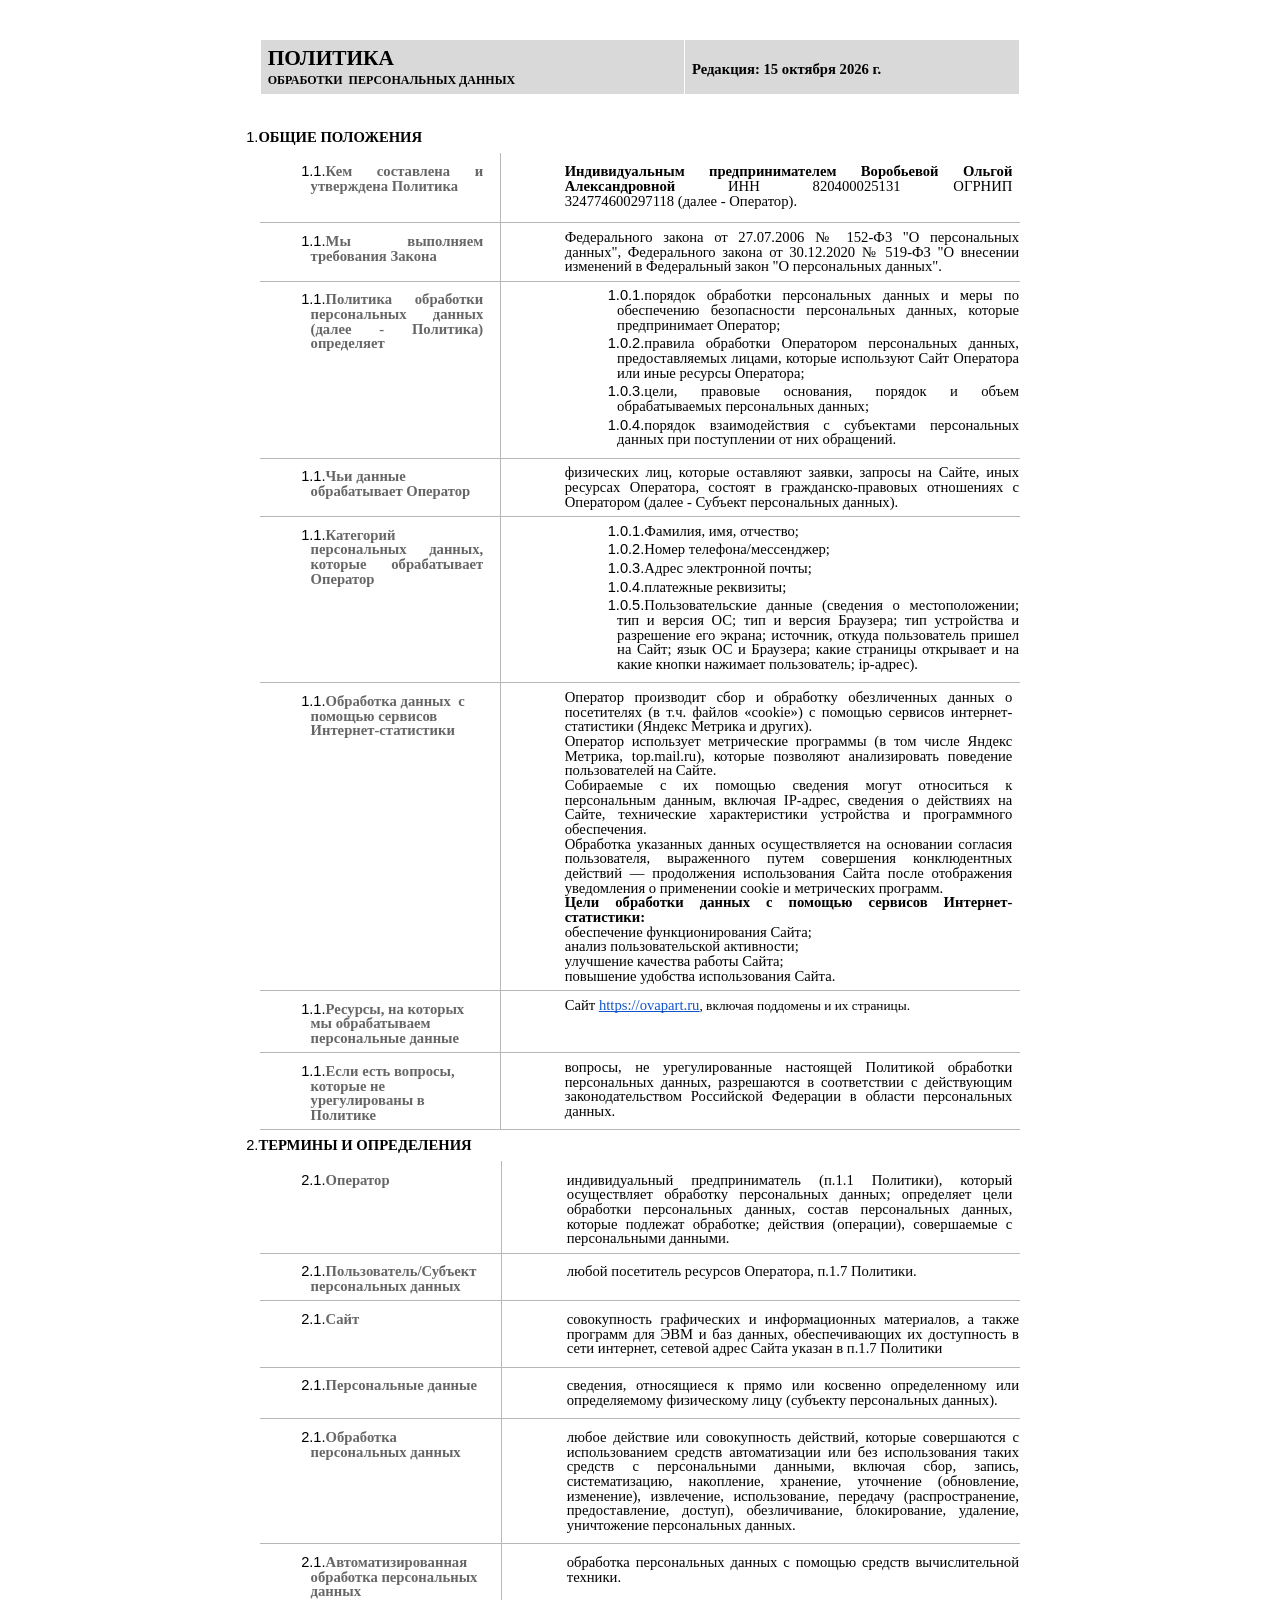
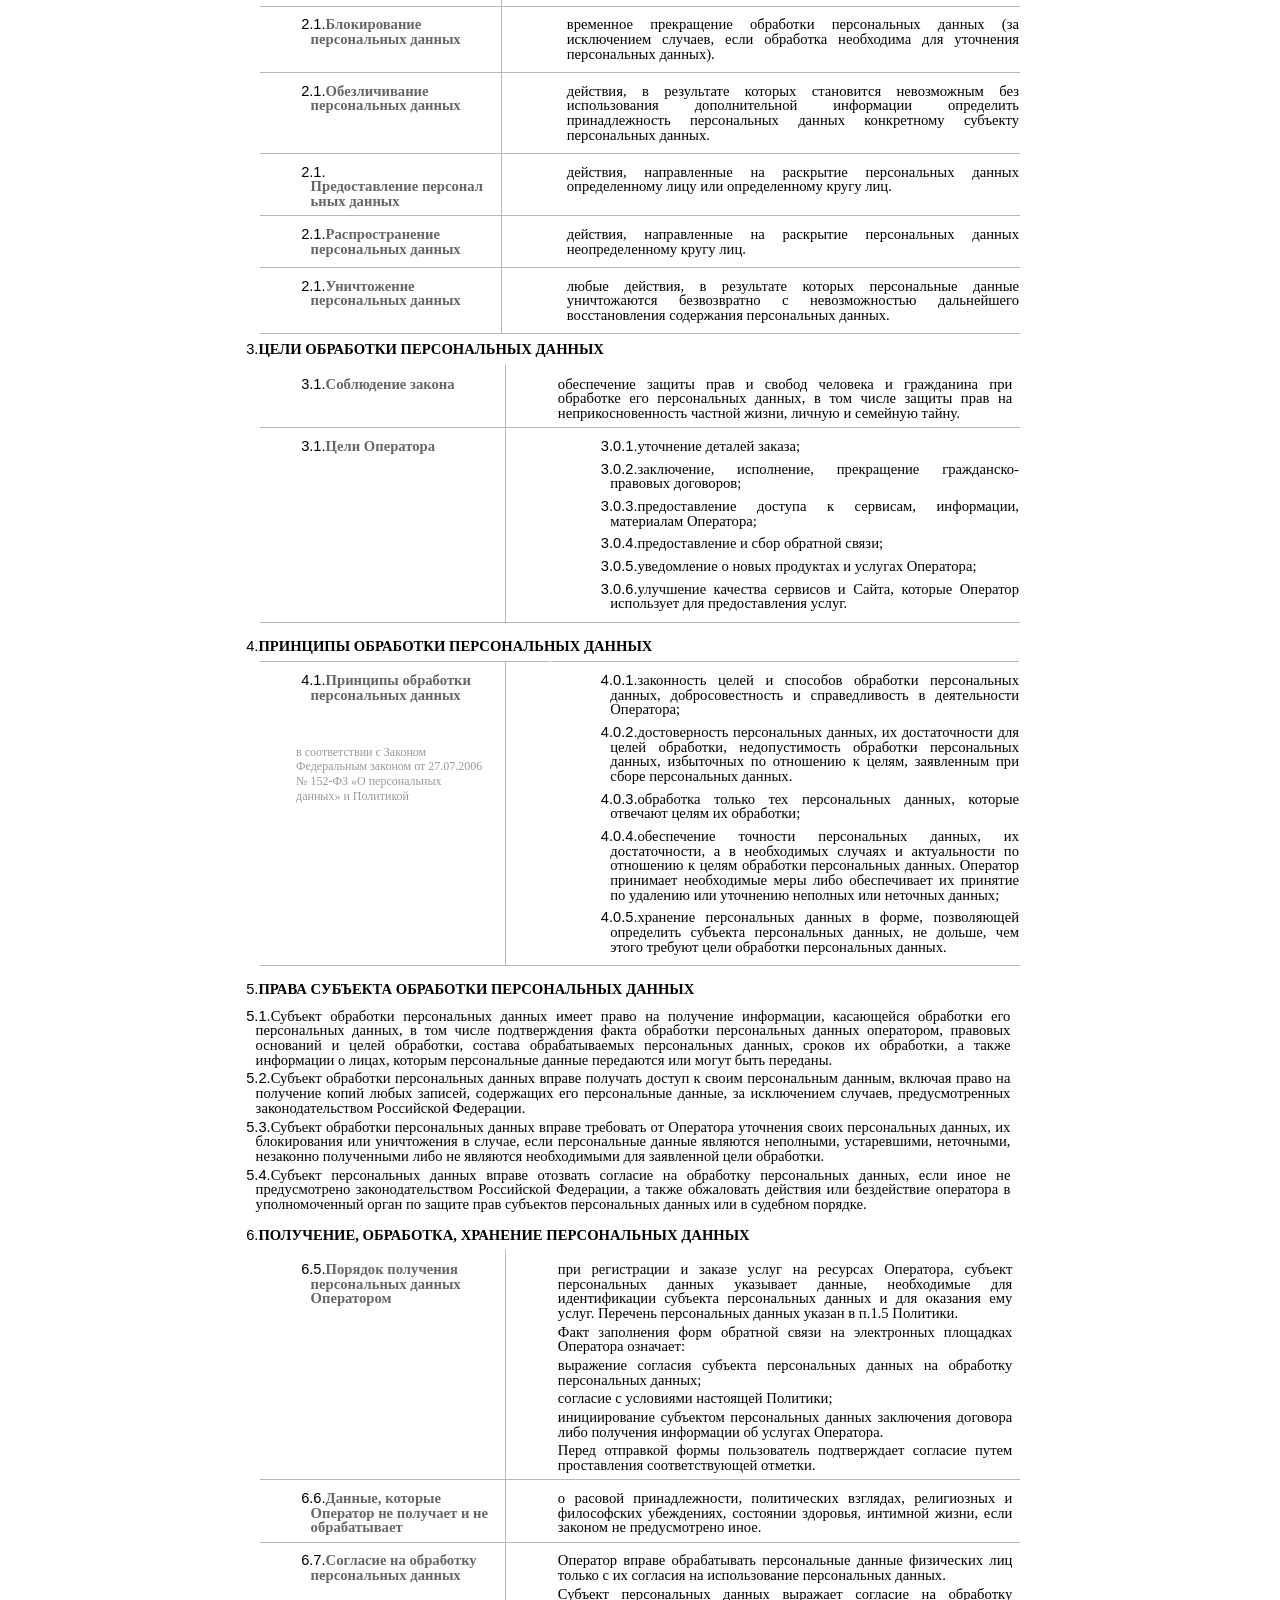
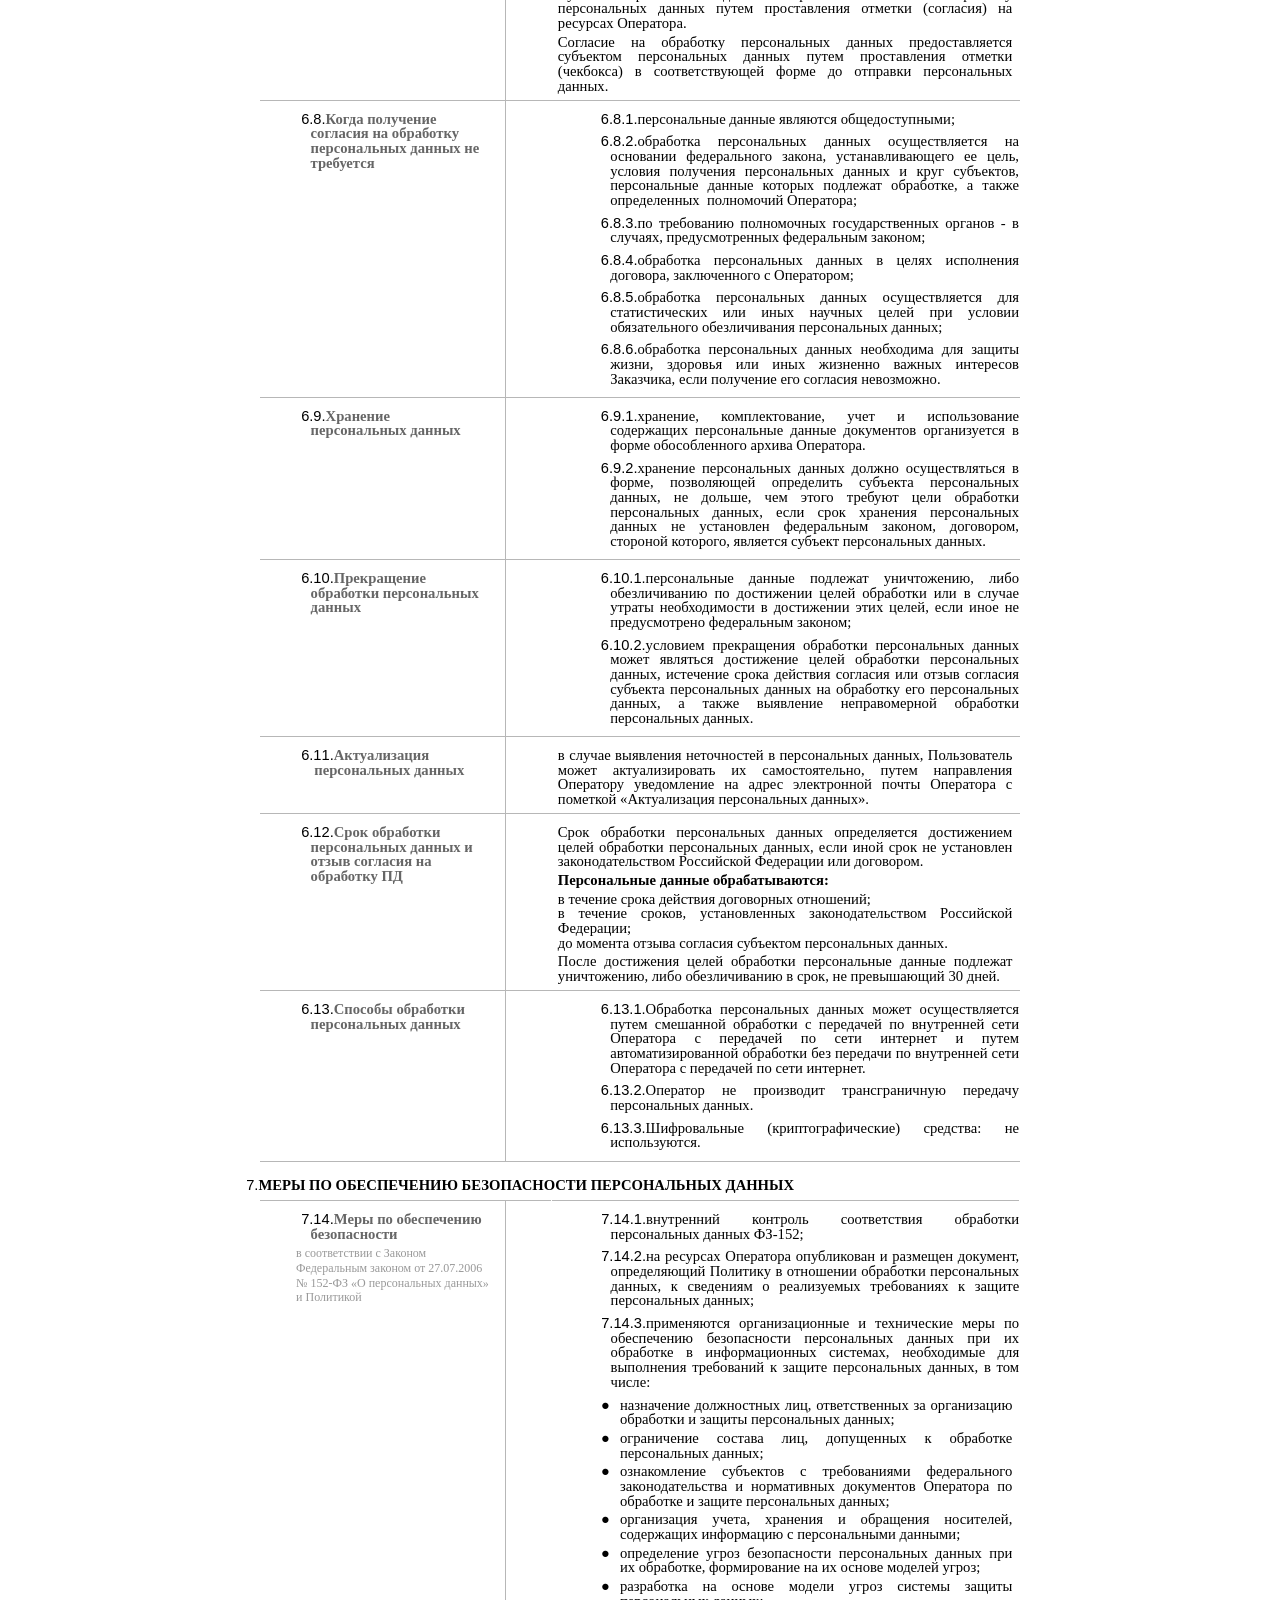
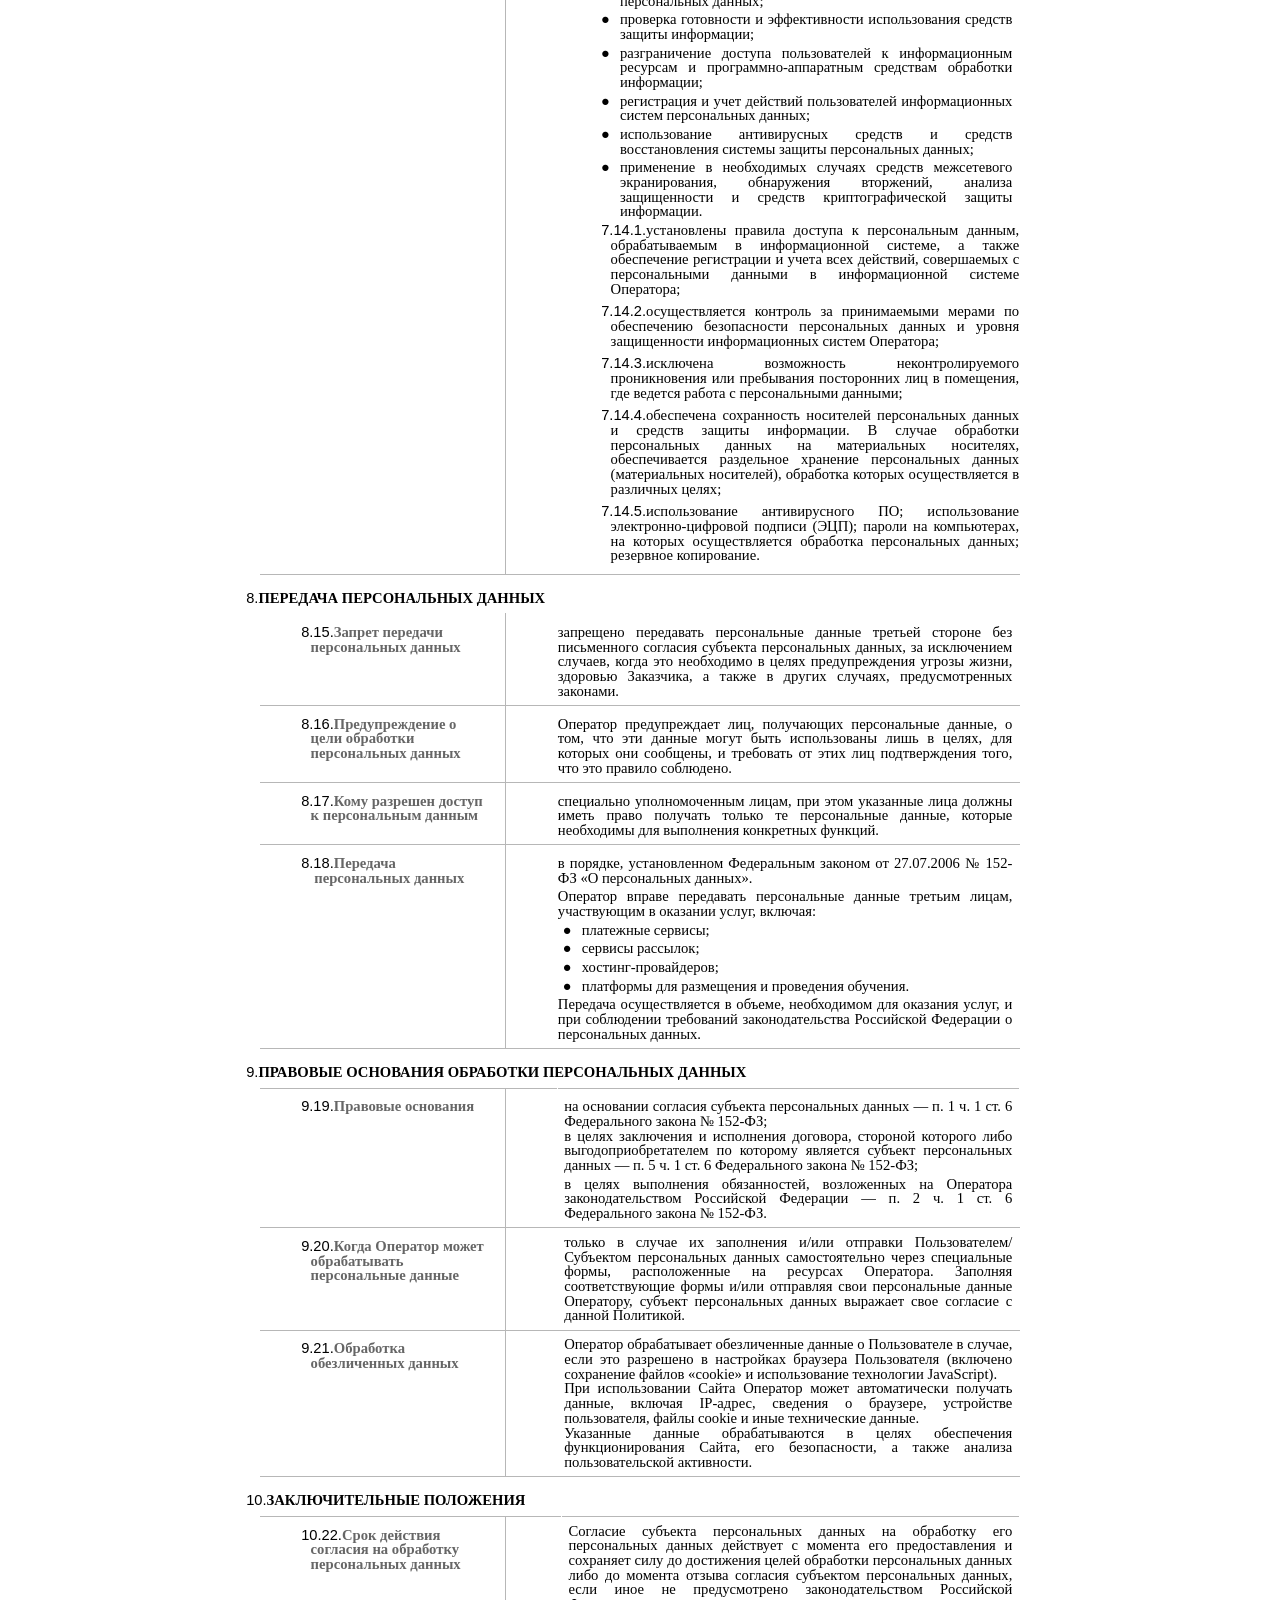
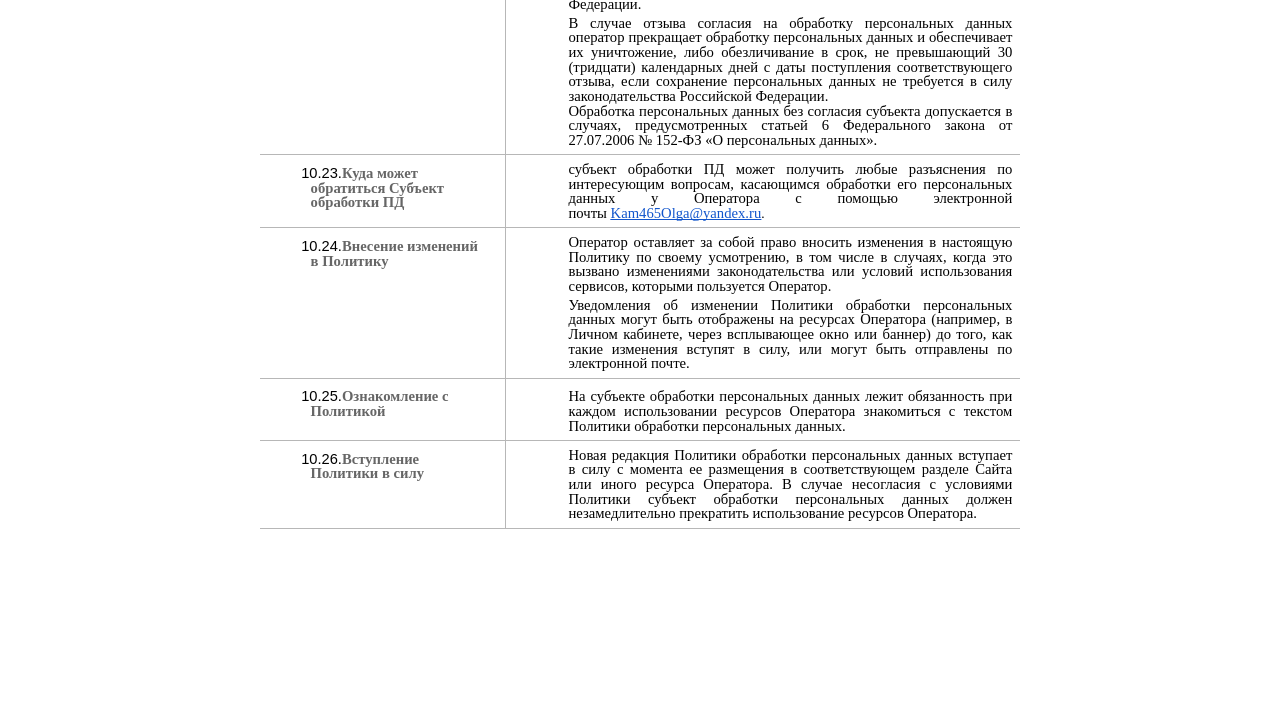
<file: assets/legal/personal-data-processing-policy.html>
<!DOCTYPE html><html lang="ru"><head><meta name="viewport" content="width=device-width, initial-scale=1"><title>Политика обработки персональных данных</title><meta content="text/html; charset=UTF-8" http-equiv="content-type"><style type="text/css">.lst-kix_3qufa2nr8fxa-3>li:before{content:"\0025cf   "}ol.lst-kix_n5r196spmntf-0.start{counter-reset:lst-ctn-kix_n5r196spmntf-0 0}.lst-kix_3qufa2nr8fxa-1>li:before{content:"\0025cb   "}.lst-kix_3qufa2nr8fxa-5>li:before{content:"\0025a0   "}.lst-kix_3qufa2nr8fxa-2>li:before{content:"\0025a0   "}.lst-kix_3qufa2nr8fxa-6>li:before{content:"\0025cf   "}ol.lst-kix_n5r196spmntf-7.start{counter-reset:lst-ctn-kix_n5r196spmntf-7 0}.lst-kix_3qufa2nr8fxa-7>li:before{content:"\0025cb   "}.lst-kix_n5r196spmntf-6>li{counter-increment:lst-ctn-kix_n5r196spmntf-6}.lst-kix_n5r196spmntf-0>li{counter-increment:lst-ctn-kix_n5r196spmntf-0}.lst-kix_3qufa2nr8fxa-8>li:before{content:"\0025a0   "}.lst-kix_3qufa2nr8fxa-0>li:before{content:"\0025cf   "}.lst-kix_n5r196spmntf-5>li{counter-increment:lst-ctn-kix_n5r196spmntf-5}ol.lst-kix_n5r196spmntf-4.start{counter-reset:lst-ctn-kix_n5r196spmntf-4 0}.lst-kix_3qufa2nr8fxa-4>li:before{content:"\0025cb   "}.lst-kix_n5r196spmntf-7>li{counter-increment:lst-ctn-kix_n5r196spmntf-7}.lst-kix_n5r196spmntf-4>li{counter-increment:lst-ctn-kix_n5r196spmntf-4}.lst-kix_n5r196spmntf-1>li{counter-increment:lst-ctn-kix_n5r196spmntf-1}li.li-bullet-1:before{margin-left:-14.2pt;white-space:nowrap;display:inline-block;min-width:14.2pt}ol.lst-kix_n5r196spmntf-6.start{counter-reset:lst-ctn-kix_n5r196spmntf-6 0}.lst-kix_n5r196spmntf-0>li:before{content:"" counter(lst-ctn-kix_n5r196spmntf-0,decimal) ". "}ol.lst-kix_n5r196spmntf-3.start{counter-reset:lst-ctn-kix_n5r196spmntf-3 0}.lst-kix_n5r196spmntf-2>li:before{content:"" counter(lst-ctn-kix_n5r196spmntf-0,decimal) "." counter(lst-ctn-kix_n5r196spmntf-1,decimal) "." counter(lst-ctn-kix_n5r196spmntf-2,decimal) ". "}.lst-kix_n5r196spmntf-1>li:before{content:"" counter(lst-ctn-kix_n5r196spmntf-0,decimal) "." counter(lst-ctn-kix_n5r196spmntf-1,decimal) ". "}.lst-kix_n5r196spmntf-6>li:before{content:"" counter(lst-ctn-kix_n5r196spmntf-0,decimal) "." counter(lst-ctn-kix_n5r196spmntf-1,decimal) "." counter(lst-ctn-kix_n5r196spmntf-2,decimal) "." counter(lst-ctn-kix_n5r196spmntf-3,decimal) "." counter(lst-ctn-kix_n5r196spmntf-4,decimal) "." counter(lst-ctn-kix_n5r196spmntf-5,decimal) "." counter(lst-ctn-kix_n5r196spmntf-6,decimal) ". "}.lst-kix_n5r196spmntf-4>li:before{content:"" counter(lst-ctn-kix_n5r196spmntf-0,decimal) "." counter(lst-ctn-kix_n5r196spmntf-1,decimal) "." counter(lst-ctn-kix_n5r196spmntf-2,decimal) "." counter(lst-ctn-kix_n5r196spmntf-3,decimal) "." counter(lst-ctn-kix_n5r196spmntf-4,decimal) ". "}.lst-kix_n5r196spmntf-8>li:before{content:"" counter(lst-ctn-kix_n5r196spmntf-0,decimal) "." counter(lst-ctn-kix_n5r196spmntf-1,decimal) "." counter(lst-ctn-kix_n5r196spmntf-2,decimal) "." counter(lst-ctn-kix_n5r196spmntf-3,decimal) "." counter(lst-ctn-kix_n5r196spmntf-4,decimal) "." counter(lst-ctn-kix_n5r196spmntf-5,decimal) "." counter(lst-ctn-kix_n5r196spmntf-6,decimal) "." counter(lst-ctn-kix_n5r196spmntf-7,decimal) "." counter(lst-ctn-kix_n5r196spmntf-8,decimal) ". "}.lst-kix_n5r196spmntf-3>li:before{content:"" counter(lst-ctn-kix_n5r196spmntf-0,decimal) "." counter(lst-ctn-kix_n5r196spmntf-1,decimal) "." counter(lst-ctn-kix_n5r196spmntf-2,decimal) "." counter(lst-ctn-kix_n5r196spmntf-3,decimal) ". "}.lst-kix_n5r196spmntf-7>li:before{content:"" counter(lst-ctn-kix_n5r196spmntf-0,decimal) "." counter(lst-ctn-kix_n5r196spmntf-1,decimal) "." counter(lst-ctn-kix_n5r196spmntf-2,decimal) "." counter(lst-ctn-kix_n5r196spmntf-3,decimal) "." counter(lst-ctn-kix_n5r196spmntf-4,decimal) "." counter(lst-ctn-kix_n5r196spmntf-5,decimal) "." counter(lst-ctn-kix_n5r196spmntf-6,decimal) "." counter(lst-ctn-kix_n5r196spmntf-7,decimal) ". "}ol.lst-kix_n5r196spmntf-5.start{counter-reset:lst-ctn-kix_n5r196spmntf-5 0}.lst-kix_n5r196spmntf-3>li{counter-increment:lst-ctn-kix_n5r196spmntf-3}ol.lst-kix_n5r196spmntf-2.start{counter-reset:lst-ctn-kix_n5r196spmntf-2 0}.lst-kix_n5r196spmntf-8>li{counter-increment:lst-ctn-kix_n5r196spmntf-8}.lst-kix_n5r196spmntf-5>li:before{content:"" counter(lst-ctn-kix_n5r196spmntf-0,decimal) "." counter(lst-ctn-kix_n5r196spmntf-1,decimal) "." counter(lst-ctn-kix_n5r196spmntf-2,decimal) "." counter(lst-ctn-kix_n5r196spmntf-3,decimal) "." counter(lst-ctn-kix_n5r196spmntf-4,decimal) "." counter(lst-ctn-kix_n5r196spmntf-5,decimal) ". "}ul.lst-kix_3qufa2nr8fxa-8{list-style-type:none}.lst-kix_n5r196spmntf-2>li{counter-increment:lst-ctn-kix_n5r196spmntf-2}ul.lst-kix_3qufa2nr8fxa-7{list-style-type:none}ul.lst-kix_3qufa2nr8fxa-6{list-style-type:none}ol.lst-kix_n5r196spmntf-1.start{counter-reset:lst-ctn-kix_n5r196spmntf-1 0}ol.lst-kix_n5r196spmntf-8{list-style-type:none}ul.lst-kix_3qufa2nr8fxa-1{list-style-type:none}ul.lst-kix_3qufa2nr8fxa-0{list-style-type:none}ol.lst-kix_n5r196spmntf-4{list-style-type:none}ul.lst-kix_3qufa2nr8fxa-5{list-style-type:none}ol.lst-kix_n5r196spmntf-5{list-style-type:none}ul.lst-kix_3qufa2nr8fxa-4{list-style-type:none}li.li-bullet-0:before{margin-left:-7.1pt;white-space:nowrap;display:inline-block;min-width:7.1pt}li.li-bullet-2:before{margin-left:-14.2pt;white-space:nowrap;display:inline-block;min-width:14.2pt}ol.lst-kix_n5r196spmntf-6{list-style-type:none}ul.lst-kix_3qufa2nr8fxa-3{list-style-type:none}ol.lst-kix_n5r196spmntf-7{list-style-type:none}ul.lst-kix_3qufa2nr8fxa-2{list-style-type:none}ol.lst-kix_n5r196spmntf-0{list-style-type:none}ol.lst-kix_n5r196spmntf-1{list-style-type:none}ol.lst-kix_n5r196spmntf-2{list-style-type:none}ol.lst-kix_n5r196spmntf-3{list-style-type:none}ol.lst-kix_n5r196spmntf-8.start{counter-reset:lst-ctn-kix_n5r196spmntf-8 0}ol{margin:0;padding:0}table td,table th{padding:0}.c63{border-right-style:solid;padding:5pt 5pt 5pt 5pt;border-bottom-color:#ffffff;border-top-width:1pt;border-right-width:1pt;border-left-color:#ffffff;vertical-align:top;border-right-color:#ffffff;border-left-width:1pt;border-top-style:solid;background-color:#d9d9d9;border-left-style:solid;border-bottom-width:1pt;width:207.8pt;border-top-color:#ffffff;border-bottom-style:solid}.c71{border-right-style:solid;padding:5pt 5pt 5pt 5pt;border-bottom-color:#ffffff;border-top-width:1pt;border-right-width:1pt;border-left-color:#ffffff;vertical-align:top;border-right-color:#ffffff;border-left-width:1pt;border-top-style:solid;background-color:#d9d9d9;border-left-style:solid;border-bottom-width:1pt;width:266.2pt;border-top-color:#ffffff;border-bottom-style:solid}.c33{border-right-style:solid;padding:5pt 5pt 5pt 5pt;border-bottom-color:#b7b7b7;border-top-width:1pt;border-right-width:1pt;border-left-color:#ffffff;vertical-align:top;border-right-color:#ffffff;border-left-width:1pt;border-top-style:solid;border-left-style:solid;border-bottom-width:1pt;width:315.8pt;border-top-color:#b7b7b7;border-bottom-style:solid}.c46{border-right-style:solid;padding:5pt 5pt 5pt 5pt;border-bottom-color:#b7b7b7;border-top-width:1pt;border-right-width:1pt;border-left-color:#ffffff;vertical-align:top;border-right-color:#ffffff;border-left-width:1pt;border-top-style:solid;border-left-style:solid;border-bottom-width:1pt;width:312.8pt;border-top-color:#b7b7b7;border-bottom-style:solid}.c48{border-right-style:solid;padding:5pt 5pt 5pt 5pt;border-bottom-color:#b7b7b7;border-top-width:1pt;border-right-width:1pt;border-left-color:#b7b7b7;vertical-align:top;border-right-color:#ffffff;border-left-width:1pt;border-top-style:solid;border-left-style:solid;border-bottom-width:1pt;width:21pt;border-top-color:#ffffff;border-bottom-style:solid}.c14{border-right-style:solid;padding:5pt 5pt 5pt 5pt;border-bottom-color:#b7b7b7;border-top-width:1pt;border-right-width:1pt;border-left-color:#b7b7b7;vertical-align:top;border-right-color:#ffffff;border-left-width:1pt;border-top-style:solid;border-left-style:solid;border-bottom-width:1pt;width:21pt;border-top-color:#b7b7b7;border-bottom-style:solid}.c11{border-right-style:solid;padding:5pt 5pt 5pt 5pt;border-bottom-color:#b7b7b7;border-top-width:1pt;border-right-width:1pt;border-left-color:#ffffff;vertical-align:top;border-right-color:#ffffff;border-left-width:1pt;border-top-style:solid;border-left-style:solid;border-bottom-width:1pt;width:317.2pt;border-top-color:#ffffff;border-bottom-style:solid}.c38{border-right-style:solid;padding:5pt 5pt 5pt 5pt;border-bottom-color:#b7b7b7;border-top-width:1pt;border-right-width:1pt;border-left-color:#ffffff;vertical-align:top;border-right-color:#ffffff;border-left-width:1pt;border-top-style:solid;border-left-style:solid;border-bottom-width:1pt;width:315.8pt;border-top-color:#ffffff;border-bottom-style:solid}.c6{border-right-style:solid;padding:5pt 5pt 5pt 5pt;border-bottom-color:#b7b7b7;border-top-width:1pt;border-right-width:1pt;border-left-color:#b7b7b7;vertical-align:top;border-right-color:#ffffff;border-left-width:1pt;border-top-style:solid;border-left-style:solid;border-bottom-width:1pt;width:17.2pt;border-top-color:#b7b7b7;border-bottom-style:solid}.c8{border-right-style:solid;padding:5pt 5pt 5pt 5pt;border-bottom-color:#b7b7b7;border-top-width:1pt;border-right-width:1pt;border-left-color:#ffffff;vertical-align:top;border-right-color:#b7b7b7;border-left-width:1pt;border-top-style:solid;border-left-style:solid;border-bottom-width:1pt;width:160.5pt;border-top-color:#b7b7b7;border-bottom-style:solid}.c64{border-right-style:solid;padding:5pt 5pt 5pt 5pt;border-bottom-color:#b7b7b7;border-top-width:1pt;border-right-width:1pt;border-left-color:#b7b7b7;vertical-align:top;border-right-color:#ffffff;border-left-width:1pt;border-top-style:solid;border-left-style:solid;border-bottom-width:1pt;width:25.5pt;border-top-color:#b7b7b7;border-bottom-style:solid}.c31{border-right-style:solid;padding:5pt 5pt 5pt 5pt;border-bottom-color:#b7b7b7;border-top-width:1pt;border-right-width:1pt;border-left-color:#b7b7b7;vertical-align:top;border-right-color:#ffffff;border-left-width:1pt;border-top-style:solid;border-left-style:solid;border-bottom-width:1pt;width:17.2pt;border-top-color:#ffffff;border-bottom-style:solid}.c37{border-right-style:solid;padding:5pt 5pt 5pt 5pt;border-bottom-color:#b7b7b7;border-top-width:1pt;border-right-width:1pt;border-left-color:#ffffff;vertical-align:top;border-right-color:#ffffff;border-left-width:1pt;border-top-style:solid;border-left-style:solid;border-bottom-width:1pt;width:309.8pt;border-top-color:#b7b7b7;border-bottom-style:solid}.c27{border-right-style:solid;padding:5pt 5pt 5pt 5pt;border-bottom-color:#b7b7b7;border-top-width:1pt;border-right-width:1pt;border-left-color:#ffffff;vertical-align:top;border-right-color:#ffffff;border-left-width:1pt;border-top-style:solid;border-left-style:solid;border-bottom-width:1pt;width:317.2pt;border-top-color:#b7b7b7;border-bottom-style:solid}.c4{border-right-style:solid;padding:5pt 5pt 5pt 5pt;border-bottom-color:#b7b7b7;border-top-width:1pt;border-right-width:1pt;border-left-color:#ffffff;vertical-align:top;border-right-color:#b7b7b7;border-left-width:1pt;border-top-style:solid;border-left-style:solid;border-bottom-width:1pt;width:160.5pt;border-top-color:#ffffff;border-bottom-style:solid}.c30{border-right-style:solid;padding:5pt 5pt 5pt 5pt;border-bottom-color:#b7b7b7;border-top-width:1pt;border-right-width:1pt;border-left-color:#ffffff;vertical-align:top;border-right-color:#ffffff;border-left-width:1pt;border-top-style:solid;border-left-style:solid;border-bottom-width:1pt;width:319.5pt;border-top-color:#ffffff;border-bottom-style:solid}.c32{border-right-style:solid;padding:5pt 5pt 5pt 5pt;border-bottom-color:#b7b7b7;border-top-width:1pt;border-right-width:1pt;border-left-color:#ffffff;vertical-align:top;border-right-color:#ffffff;border-left-width:1pt;border-top-style:solid;border-left-style:solid;border-bottom-width:1pt;width:319.5pt;border-top-color:#b7b7b7;border-bottom-style:solid}.c0{border-right-style:solid;padding:5pt 5pt 5pt 5pt;border-bottom-color:#b7b7b7;border-top-width:1pt;border-right-width:1pt;border-left-color:#ffffff;vertical-align:top;border-right-color:#ffffff;border-left-width:1pt;border-top-style:solid;border-left-style:solid;border-bottom-width:1pt;width:316.5pt;border-top-color:#b7b7b7;border-bottom-style:solid}.c43{border-right-style:solid;padding:5pt 5pt 5pt 5pt;border-bottom-color:#b7b7b7;border-top-width:1pt;border-right-width:1pt;border-left-color:#b7b7b7;vertical-align:top;border-right-color:#ffffff;border-left-width:1pt;border-top-style:solid;border-left-style:solid;border-bottom-width:1pt;width:28.5pt;border-top-color:#b7b7b7;border-bottom-style:solid}.c24{margin-left:32.2pt;padding-top:3pt;padding-left:-10.9pt;padding-bottom:0pt;line-height:1.0;orphans:2;widows:2;text-align:justify;margin-right:7.2pt}.c21{margin-left:39.3pt;padding-top:3pt;padding-left:-10.9pt;padding-bottom:3pt;line-height:1.0;orphans:2;widows:2;text-align:justify;margin-right:-5.1pt}.c3{margin-left:32.2pt;padding-top:3pt;padding-left:-10.9pt;padding-bottom:0pt;line-height:1.0;orphans:2;widows:2;text-align:left;margin-right:7.2pt}.c7{margin-left:39.3pt;padding-top:0pt;padding-left:-10.9pt;padding-bottom:3pt;line-height:1.0;orphans:2;widows:2;text-align:justify;margin-right:-5pt}.c1{margin-left:39.3pt;padding-top:3pt;padding-left:-10.9pt;padding-bottom:3pt;line-height:1.0;orphans:2;widows:2;text-align:justify;margin-right:-5pt}.c36{padding-top:3pt;text-indent:35pt;padding-bottom:0pt;line-height:1.0;orphans:2;widows:2;text-align:center;height:11pt}.c29{margin-left:-3.3pt;padding-top:12pt;padding-left:-10.9pt;padding-bottom:6pt;line-height:1.0;orphans:2;widows:2;text-align:justify}.c13{padding-top:3pt;padding-bottom:0pt;line-height:1.0;orphans:2;widows:2;text-align:justify;margin-right:-5pt;height:11pt}.c57{margin-left:36pt;padding-top:6pt;padding-bottom:3pt;line-height:1.0;orphans:2;widows:2;text-align:justify;height:11pt}.c12{margin-left:17.9pt;padding-top:3pt;padding-left:-3.8pt;padding-bottom:0pt;line-height:1.0;orphans:2;widows:2;text-align:justify}.c25{margin-left:46.3pt;padding-top:3pt;padding-left:-3.8pt;padding-bottom:0pt;line-height:1.0;orphans:2;widows:2;text-align:justify}.c34{color:#000000;font-weight:700;text-decoration:none;vertical-align:baseline;font-size:11pt;font-family:"Times New Roman";font-style:normal}.c17{padding-top:3pt;padding-bottom:0pt;line-height:1.0;orphans:2;widows:2;text-align:justify;height:11pt}.c5{color:#000000;font-weight:400;text-decoration:none;vertical-align:baseline;font-size:11pt;font-family:"Times New Roman";font-style:normal}.c51{margin-left:21.3pt;padding-top:3pt;padding-bottom:0pt;line-height:1.0;orphans:2;widows:2;text-align:left}.c28{color:#666666;font-weight:700;text-decoration:none;vertical-align:baseline;font-size:11pt;font-family:"Times New Roman";font-style:normal}.c53{color:#000000;font-weight:700;text-decoration:none;vertical-align:baseline;font-size:11pt;font-family:"EB Garamond";font-style:normal}.c16{padding-top:3pt;padding-bottom:3pt;line-height:1.0;orphans:2;widows:2;text-align:justify;margin-right:-5pt}.c19{padding-top:3pt;padding-bottom:0pt;line-height:1.0;orphans:2;widows:2;text-align:left;height:11pt}.c58{padding-top:0pt;padding-bottom:0pt;line-height:1.15;orphans:2;widows:2;text-align:left}.c10{padding-top:0pt;padding-bottom:0pt;line-height:1.0;orphans:2;widows:2;text-align:justify}.c26{padding-top:3pt;padding-bottom:0pt;line-height:1.0;orphans:2;widows:2;text-align:justify}.c50{padding-top:6pt;padding-bottom:6pt;line-height:1.0;orphans:2;widows:2;text-align:justify}.c35{color:#000000;text-decoration:none;vertical-align:baseline;font-size:10pt;font-style:normal}.c67{color:#000000;text-decoration:none;vertical-align:baseline;font-size:4pt;font-style:normal}.c65{color:#000000;text-decoration:none;vertical-align:baseline;font-size:12pt;font-style:normal}.c45{padding-top:0pt;padding-bottom:0pt;line-height:1.0;text-align:left;height:11pt}.c47{margin-left:-37.5pt;border-spacing:0;border-collapse:collapse;margin-right:auto}.c49{text-decoration-skip-ink:none;-webkit-text-decoration-skip:none;color:#1155cc;text-decoration:underline}.c52{margin-left:-15pt;border-spacing:0;border-collapse:collapse;margin-right:auto}.c22{background-color:#ffffff;max-width:460.5pt;padding:35.4pt 49.9pt 48.7pt 85pt}.c18{margin-left:35.4pt;text-indent:-7.1pt;height:11pt}.c54{font-size:16pt;font-weight:700;font-family:"EB Garamond"}.c56{font-size:9pt;font-weight:700;font-family:"EB Garamond"}.c61{margin-left:28.3pt;height:11pt}.c2{padding:0;margin:0}.c55{font-size:9pt;color:#999999}.c44{margin-left:-3.3pt;padding-left:-10.9pt}.c9{font-weight:400;font-family:"Times New Roman"}.c69{color:inherit;text-decoration:inherit}.c20{text-indent:-7.1pt;height:11pt}.c70{orphans:2;widows:2}.c42{font-weight:700;font-family:"Times New Roman"}.c59{height:22.4pt}.c41{margin-right:7.2pt}.c15{height:0pt}.c40{height:52.1pt}.c62{margin-right:-5pt}.c68{color:#666666}.c66{font-size:10pt}.c23{height:52.2pt}.c60{background-color:#ffffff}.c39{text-indent:35.4pt}.title{padding-top:0pt;color:#000000;font-size:26pt;padding-bottom:3pt;font-family:"Arial";line-height:1.15;page-break-after:avoid;orphans:2;widows:2;text-align:left}.subtitle{padding-top:0pt;color:#666666;font-size:15pt;padding-bottom:16pt;font-family:"Arial";line-height:1.15;page-break-after:avoid;orphans:2;widows:2;text-align:left}li{color:#000000;font-size:11pt;font-family:"Arial"}p{margin:0;color:#000000;font-size:11pt;font-family:"Arial"}h1{padding-top:20pt;color:#000000;font-size:20pt;padding-bottom:6pt;font-family:"Arial";line-height:1.15;page-break-after:avoid;orphans:2;widows:2;text-align:left}h2{padding-top:18pt;color:#000000;font-size:16pt;padding-bottom:6pt;font-family:"Arial";line-height:1.15;page-break-after:avoid;orphans:2;widows:2;text-align:left}h3{padding-top:16pt;color:#434343;font-size:14pt;padding-bottom:4pt;font-family:"Arial";line-height:1.15;page-break-after:avoid;orphans:2;widows:2;text-align:left}h4{padding-top:14pt;color:#666666;font-size:12pt;padding-bottom:4pt;font-family:"Arial";line-height:1.15;page-break-after:avoid;orphans:2;widows:2;text-align:left}h5{padding-top:12pt;color:#666666;font-size:11pt;padding-bottom:4pt;font-family:"Arial";line-height:1.15;page-break-after:avoid;orphans:2;widows:2;text-align:left}h6{padding-top:12pt;color:#666666;font-size:11pt;padding-bottom:4pt;font-family:"Arial";line-height:1.15;page-break-after:avoid;font-style:italic;orphans:2;widows:2;text-align:left}</style><link rel="stylesheet" href="legal.css"></head><body class="c22 doc-content"><p class="c45 c70"><span class="c35 c42"></span></p><div class="legal-table"><table class="c52"><tr class="c15"><td class="c71" colspan="1" rowspan="1"><p class="c58"><span class="c54">&#1055;&#1054;&#1051;&#1048;&#1058;&#1048;&#1050;&#1040;</span><span class="c34">&nbsp;</span></p><p class="c58"><span class="c56">&#1054;&#1041;&#1056;&#1040;&#1041;&#1054;&#1058;&#1050;&#1048; &nbsp;&#1055;&#1045;&#1056;&#1057;&#1054;&#1053;&#1040;&#1051;&#1068;&#1053;&#1067;&#1061; &#1044;&#1040;&#1053;&#1053;&#1067;&#1061;</span></p></td><td class="c63" colspan="1" rowspan="1"><p class="c45"><span class="c35 c42"></span></p><p class="c58"><span class="c53">&#1056;&#1077;&#1076;&#1072;&#1082;&#1094;&#1080;&#1103;: 15 &#1086;&#1082;&#1090;&#1103;&#1073;&#1088;&#1103; 2026 &#1075;.</span></p></td></tr></table></div><p class="c57"><span class="c35 c42"></span></p><ol class="c2 lst-kix_n5r196spmntf-0 start" start="1"><li class="c50 c44 li-bullet-0"><span class="c34">&#1054;&#1041;&#1065;&#1048;&#1045; &#1055;&#1054;&#1051;&#1054;&#1046;&#1045;&#1053;&#1048;&#1071;</span></li></ol><div class="legal-table"><table class="c47"><tr class="c23"><td class="c4" colspan="1" rowspan="1"><ol class="c2 lst-kix_n5r196spmntf-1" start="5"><li class="c24 li-bullet-0"><span class="c28">&#1050;&#1077;&#1084; &#1089;&#1086;&#1089;&#1090;&#1072;&#1074;&#1083;&#1077;&#1085;&#1072; &#1080; &#1091;&#1090;&#1074;&#1077;&#1088;&#1078;&#1076;&#1077;&#1085;&#1072; &#1055;&#1086;&#1083;&#1080;&#1090;&#1080;&#1082;&#1072;</span></li></ol></td><td class="c31" colspan="1" rowspan="1"><p class="c17"><span class="c5"></span></p></td><td class="c30" colspan="1" rowspan="1"><p class="c26"><span class="c42">&#1048;&#1085;&#1076;&#1080;&#1074;&#1080;&#1076;&#1091;&#1072;&#1083;&#1100;&#1085;&#1099;&#1084; &#1087;&#1088;&#1077;&#1076;&#1087;&#1088;&#1080;&#1085;&#1080;&#1084;&#1072;&#1090;&#1077;&#1083;&#1077;&#1084; &#1042;&#1086;&#1088;&#1086;&#1073;&#1100;&#1077;&#1074;&#1086;&#1081; &#1054;&#1083;&#1100;&#1075;&#1086;&#1081; &#1040;&#1083;&#1077;&#1082;&#1089;&#1072;&#1085;&#1076;&#1088;&#1086;&#1074;&#1085;&#1086;&#1081;</span><span class="c9">&nbsp;&#1048;&#1053;&#1053; 820400025131 &#1054;&#1043;&#1056;&#1053;&#1048;&#1055; 324774600297118</span><span class="c9">&nbsp;</span><span class="c5">(&#1076;&#1072;&#1083;&#1077;&#1077; - &#1054;&#1087;&#1077;&#1088;&#1072;&#1090;&#1086;&#1088;).</span></p></td></tr><tr class="c15"><td class="c8" colspan="1" rowspan="1"><ol class="c2 lst-kix_n5r196spmntf-1" start="6"><li class="c24 li-bullet-0"><span class="c28">&#1052;&#1099; &#1074;&#1099;&#1087;&#1086;&#1083;&#1085;&#1103;&#1077;&#1084; &#1090;&#1088;&#1077;&#1073;&#1086;&#1074;&#1072;&#1085;&#1080;&#1103; &#1047;&#1072;&#1082;&#1086;&#1085;&#1072;</span></li></ol></td><td class="c6" colspan="1" rowspan="1"><p class="c13"><span class="c5"></span></p></td><td class="c32" colspan="1" rowspan="1"><p class="c10 c62"><span class="c9">&#1060;&#1077;&#1076;&#1077;&#1088;&#1072;&#1083;&#1100;&#1085;&#1086;&#1075;&#1086; &#1079;&#1072;&#1082;&#1086;&#1085;&#1072; &#1086;&#1090; 27.07.2006 &#8470; 152-&#1060;3 &quot;&#1054; &#1087;&#1077;&#1088;&#1089;&#1086;&#1085;&#1072;&#1083;&#1100;&#1085;&#1099;&#1093; &#1076;&#1072;&#1085;&#1085;&#1099;&#1093;&quot;, &#1060;&#1077;&#1076;&#1077;&#1088;&#1072;&#1083;&#1100;&#1085;&#1086;&#1075;&#1086; &#1079;&#1072;&#1082;&#1086;&#1085;&#1072; &#1086;&#1090; 30.12.2020 &#8470; 519-&#1060;&#1047; &quot;&#1054; &#1074;&#1085;&#1077;&#1089;&#1077;&#1085;&#1080;&#1080; &#1080;&#1079;&#1084;&#1077;&#1085;&#1077;&#1085;&#1080;&#1081; &#1074; &#1060;&#1077;&#1076;&#1077;&#1088;&#1072;&#1083;&#1100;&#1085;&#1099;&#1081; &#1079;&#1072;&#1082;&#1086;&#1085; &quot;&#1054; &#1087;&#1077;&#1088;&#1089;&#1086;&#1085;&#1072;&#1083;&#1100;&#1085;&#1099;&#1093; &#1076;&#1072;&#1085;&#1085;&#1099;&#1093;&quot;.</span></p></td></tr><tr class="c15"><td class="c8" colspan="1" rowspan="1"><ol class="c2 lst-kix_n5r196spmntf-1" start="7"><li class="c24 li-bullet-0"><span class="c42 c68">&#1055;&#1086;&#1083;&#1080;&#1090;&#1080;&#1082;&#1072; &#1086;&#1073;&#1088;&#1072;&#1073;&#1086;&#1090;&#1082;&#1080; &#1087;&#1077;&#1088;&#1089;&#1086;&#1085;&#1072;&#1083;&#1100;&#1085;&#1099;&#1093; &#1076;&#1072;&#1085;&#1085;&#1099;&#1093; (&#1076;&#1072;&#1083;&#1077;&#1077; - &#1055;&#1086;&#1083;&#1080;&#1090;&#1080;&#1082;&#1072;) &#1086;&#1087;&#1088;&#1077;&#1076;&#1077;&#1083;&#1103;&#1077;&#1090;</span></li></ol></td><td class="c6" colspan="1" rowspan="1"><p class="c16 c18"><span class="c5"></span></p></td><td class="c32" colspan="1" rowspan="1"><ol class="c2 lst-kix_n5r196spmntf-2 start" start="1"><li class="c7 li-bullet-0"><span class="c5">&#1087;&#1086;&#1088;&#1103;&#1076;&#1086;&#1082; &#1086;&#1073;&#1088;&#1072;&#1073;&#1086;&#1090;&#1082;&#1080; &#1087;&#1077;&#1088;&#1089;&#1086;&#1085;&#1072;&#1083;&#1100;&#1085;&#1099;&#1093; &#1076;&#1072;&#1085;&#1085;&#1099;&#1093; &#1080; &#1084;&#1077;&#1088;&#1099; &#1087;&#1086; &#1086;&#1073;&#1077;&#1089;&#1087;&#1077;&#1095;&#1077;&#1085;&#1080;&#1102; &#1073;&#1077;&#1079;&#1086;&#1087;&#1072;&#1089;&#1085;&#1086;&#1089;&#1090;&#1080; &#1087;&#1077;&#1088;&#1089;&#1086;&#1085;&#1072;&#1083;&#1100;&#1085;&#1099;&#1093; &#1076;&#1072;&#1085;&#1085;&#1099;&#1093;, &#1082;&#1086;&#1090;&#1086;&#1088;&#1099;&#1077; &#1087;&#1088;&#1077;&#1076;&#1087;&#1088;&#1080;&#1085;&#1080;&#1084;&#1072;&#1077;&#1090; &#1054;&#1087;&#1077;&#1088;&#1072;&#1090;&#1086;&#1088;;</span></li><li class="c7 li-bullet-0"><span class="c5">&#1087;&#1088;&#1072;&#1074;&#1080;&#1083;&#1072; &#1086;&#1073;&#1088;&#1072;&#1073;&#1086;&#1090;&#1082;&#1080; &#1054;&#1087;&#1077;&#1088;&#1072;&#1090;&#1086;&#1088;&#1086;&#1084; &#1087;&#1077;&#1088;&#1089;&#1086;&#1085;&#1072;&#1083;&#1100;&#1085;&#1099;&#1093; &#1076;&#1072;&#1085;&#1085;&#1099;&#1093;, &#1087;&#1088;&#1077;&#1076;&#1086;&#1089;&#1090;&#1072;&#1074;&#1083;&#1103;&#1077;&#1084;&#1099;&#1093; &#1083;&#1080;&#1094;&#1072;&#1084;&#1080;, &#1082;&#1086;&#1090;&#1086;&#1088;&#1099;&#1077; &#1080;&#1089;&#1087;&#1086;&#1083;&#1100;&#1079;&#1091;&#1102;&#1090; &#1057;&#1072;&#1081;&#1090; &#1054;&#1087;&#1077;&#1088;&#1072;&#1090;&#1086;&#1088;&#1072; &#1080;&#1083;&#1080; &#1080;&#1085;&#1099;&#1077; &#1088;&#1077;&#1089;&#1091;&#1088;&#1089;&#1099; &#1054;&#1087;&#1077;&#1088;&#1072;&#1090;&#1086;&#1088;&#1072;;</span></li><li class="c7 li-bullet-0"><span class="c5">&#1094;&#1077;&#1083;&#1080;, &#1087;&#1088;&#1072;&#1074;&#1086;&#1074;&#1099;&#1077; &#1086;&#1089;&#1085;&#1086;&#1074;&#1072;&#1085;&#1080;&#1103;, &#1087;&#1086;&#1088;&#1103;&#1076;&#1086;&#1082; &#1080; &#1086;&#1073;&#1098;&#1077;&#1084; &#1086;&#1073;&#1088;&#1072;&#1073;&#1072;&#1090;&#1099;&#1074;&#1072;&#1077;&#1084;&#1099;&#1093; &#1087;&#1077;&#1088;&#1089;&#1086;&#1085;&#1072;&#1083;&#1100;&#1085;&#1099;&#1093; &#1076;&#1072;&#1085;&#1085;&#1099;&#1093;;</span></li><li class="c7 li-bullet-0"><span class="c5">&#1087;&#1086;&#1088;&#1103;&#1076;&#1086;&#1082; &#1074;&#1079;&#1072;&#1080;&#1084;&#1086;&#1076;&#1077;&#1081;&#1089;&#1090;&#1074;&#1080;&#1103; &#1089; &#1089;&#1091;&#1073;&#1098;&#1077;&#1082;&#1090;&#1072;&#1084;&#1080; &#1087;&#1077;&#1088;&#1089;&#1086;&#1085;&#1072;&#1083;&#1100;&#1085;&#1099;&#1093; &#1076;&#1072;&#1085;&#1085;&#1099;&#1093; &#1087;&#1088;&#1080; &#1087;&#1086;&#1089;&#1090;&#1091;&#1087;&#1083;&#1077;&#1085;&#1080;&#1080; &#1086;&#1090; &#1085;&#1080;&#1093; &#1086;&#1073;&#1088;&#1072;&#1097;&#1077;&#1085;&#1080;&#1081;.</span></li></ol></td></tr><tr class="c15"><td class="c8" colspan="1" rowspan="1"><ol class="c2 lst-kix_n5r196spmntf-1" start="8"><li class="c3 li-bullet-0"><span class="c28">&#1063;&#1100;&#1080; &#1076;&#1072;&#1085;&#1085;&#1099;&#1077; &#1086;&#1073;&#1088;&#1072;&#1073;&#1072;&#1090;&#1099;&#1074;&#1072;&#1077;&#1090; &#1054;&#1087;&#1077;&#1088;&#1072;&#1090;&#1086;&#1088;</span></li></ol></td><td class="c6" colspan="1" rowspan="1"><p class="c16 c18"><span class="c5"></span></p></td><td class="c32" colspan="1" rowspan="1"><p class="c10 c62"><span class="c5">&#1092;&#1080;&#1079;&#1080;&#1095;&#1077;&#1089;&#1082;&#1080;&#1093; &#1083;&#1080;&#1094;, &#1082;&#1086;&#1090;&#1086;&#1088;&#1099;&#1077; &#1086;&#1089;&#1090;&#1072;&#1074;&#1083;&#1103;&#1102;&#1090; &#1079;&#1072;&#1103;&#1074;&#1082;&#1080;, &#1079;&#1072;&#1087;&#1088;&#1086;&#1089;&#1099; &#1085;&#1072; &#1057;&#1072;&#1081;&#1090;&#1077;, &#1080;&#1085;&#1099;&#1093; &#1088;&#1077;&#1089;&#1091;&#1088;&#1089;&#1072;&#1093; &#1054;&#1087;&#1077;&#1088;&#1072;&#1090;&#1086;&#1088;&#1072;, &#1089;&#1086;&#1089;&#1090;&#1086;&#1103;&#1090; &#1074; &#1075;&#1088;&#1072;&#1078;&#1076;&#1072;&#1085;&#1089;&#1082;&#1086;-&#1087;&#1088;&#1072;&#1074;&#1086;&#1074;&#1099;&#1093; &#1086;&#1090;&#1085;&#1086;&#1096;&#1077;&#1085;&#1080;&#1103;&#1093; &#1089; &#1054;&#1087;&#1077;&#1088;&#1072;&#1090;&#1086;&#1088;&#1086;&#1084; (&#1076;&#1072;&#1083;&#1077;&#1077; - &#1057;&#1091;&#1073;&#1098;&#1077;&#1082;&#1090; &#1087;&#1077;&#1088;&#1089;&#1086;&#1085;&#1072;&#1083;&#1100;&#1085;&#1099;&#1093; &#1076;&#1072;&#1085;&#1085;&#1099;&#1093;).</span></p></td></tr><tr class="c15"><td class="c8" colspan="1" rowspan="1"><ol class="c2 lst-kix_n5r196spmntf-1" start="9"><li class="c24 li-bullet-0"><span class="c28">&#1050;&#1072;&#1090;&#1077;&#1075;&#1086;&#1088;&#1080;&#1081; &#1087;&#1077;&#1088;&#1089;&#1086;&#1085;&#1072;&#1083;&#1100;&#1085;&#1099;&#1093; &#1076;&#1072;&#1085;&#1085;&#1099;&#1093;, &#1082;&#1086;&#1090;&#1086;&#1088;&#1099;&#1077; &#1086;&#1073;&#1088;&#1072;&#1073;&#1072;&#1090;&#1099;&#1074;&#1072;&#1077;&#1090; &#1054;&#1087;&#1077;&#1088;&#1072;&#1090;&#1086;&#1088;</span></li></ol><p class="c45"><span class="c5"></span></p></td><td class="c6" colspan="1" rowspan="1"><p class="c16 c18"><span class="c5"></span></p></td><td class="c32" colspan="1" rowspan="1"><ol class="c2 lst-kix_n5r196spmntf-2" start="5"><li class="c7 li-bullet-0"><span class="c5">&#1060;&#1072;&#1084;&#1080;&#1083;&#1080;&#1103;, &#1080;&#1084;&#1103;, &#1086;&#1090;&#1095;&#1077;&#1089;&#1090;&#1074;&#1086;;</span></li><li class="c7 li-bullet-0"><span class="c5">&#1053;&#1086;&#1084;&#1077;&#1088; &#1090;&#1077;&#1083;&#1077;&#1092;&#1086;&#1085;&#1072;/&#1084;&#1077;&#1089;&#1089;&#1077;&#1085;&#1076;&#1078;&#1077;&#1088;;</span></li><li class="c7 li-bullet-0"><span class="c5">&#1040;&#1076;&#1088;&#1077;&#1089; &#1101;&#1083;&#1077;&#1082;&#1090;&#1088;&#1086;&#1085;&#1085;&#1086;&#1081; &#1087;&#1086;&#1095;&#1090;&#1099;;</span></li><li class="c7 li-bullet-0"><span class="c5">&#1087;&#1083;&#1072;&#1090;&#1077;&#1078;&#1085;&#1099;&#1077; &#1088;&#1077;&#1082;&#1074;&#1080;&#1079;&#1080;&#1090;&#1099;;</span></li><li class="c7 li-bullet-0"><span class="c9">&#1055;&#1086;&#1083;&#1100;&#1079;&#1086;&#1074;&#1072;&#1090;&#1077;&#1083;&#1100;&#1089;&#1082;&#1080;&#1077; &#1076;&#1072;&#1085;&#1085;&#1099;&#1077; (&#1089;&#1074;&#1077;&#1076;&#1077;&#1085;&#1080;&#1103; &#1086; &#1084;&#1077;&#1089;&#1090;&#1086;&#1087;&#1086;&#1083;&#1086;&#1078;&#1077;&#1085;&#1080;&#1080;; &#1090;&#1080;&#1087; &#1080; &#1074;&#1077;&#1088;&#1089;&#1080;&#1103; &#1054;&#1057;; &#1090;&#1080;&#1087; &#1080; &#1074;&#1077;&#1088;&#1089;&#1080;&#1103; &#1041;&#1088;&#1072;&#1091;&#1079;&#1077;&#1088;&#1072;; &#1090;&#1080;&#1087; &#1091;&#1089;&#1090;&#1088;&#1086;&#1081;&#1089;&#1090;&#1074;&#1072; &#1080; &#1088;&#1072;&#1079;&#1088;&#1077;&#1096;&#1077;&#1085;&#1080;&#1077; &#1077;&#1075;&#1086; &#1101;&#1082;&#1088;&#1072;&#1085;&#1072;; &#1080;&#1089;&#1090;&#1086;&#1095;&#1085;&#1080;&#1082;, &#1086;&#1090;&#1082;&#1091;&#1076;&#1072; &#1087;&#1086;&#1083;&#1100;&#1079;&#1086;&#1074;&#1072;&#1090;&#1077;&#1083;&#1100; &#1087;&#1088;&#1080;&#1096;&#1077;&#1083; &#1085;&#1072; &#1057;&#1072;&#1081;&#1090;; &#1103;&#1079;&#1099;&#1082; &#1054;&#1057; &#1080; &#1041;&#1088;&#1072;&#1091;&#1079;&#1077;&#1088;&#1072;; &#1082;&#1072;&#1082;&#1080;&#1077; &#1089;&#1090;&#1088;&#1072;&#1085;&#1080;&#1094;&#1099; &#1086;&#1090;&#1082;&#1088;&#1099;&#1074;&#1072;&#1077;&#1090; &#1080; &#1085;&#1072; &#1082;&#1072;&#1082;&#1080;&#1077; &#1082;&#1085;&#1086;&#1087;&#1082;&#1080; &#1085;&#1072;&#1078;&#1080;&#1084;&#1072;&#1077;&#1090; &#1087;&#1086;&#1083;&#1100;&#1079;&#1086;&#1074;&#1072;&#1090;&#1077;&#1083;&#1100;; ip-&#1072;&#1076;&#1088;&#1077;&#1089;).</span></li></ol></td></tr><tr class="c40"><td class="c8" colspan="1" rowspan="1"><ol class="c2 lst-kix_n5r196spmntf-1" start="10"><li class="c3 li-bullet-0"><span class="c42 c68">&#1054;&#1073;&#1088;&#1072;&#1073;&#1086;&#1090;&#1082;&#1072; &#1076;&#1072;&#1085;&#1085;&#1099;&#1093; &nbsp;&#1089; &#1087;&#1086;&#1084;&#1086;&#1097;&#1100;&#1102; &#1089;&#1077;&#1088;&#1074;&#1080;&#1089;&#1086;&#1074; &#1048;&#1085;&#1090;&#1077;&#1088;&#1085;&#1077;&#1090;-&#1089;&#1090;&#1072;&#1090;&#1080;&#1089;&#1090;&#1080;&#1082;&#1080;</span></li></ol></td><td class="c6" colspan="1" rowspan="1"><p class="c45"><span class="c34"></span></p></td><td class="c32" colspan="1" rowspan="1"><p class="c10"><span class="c5">&#1054;&#1087;&#1077;&#1088;&#1072;&#1090;&#1086;&#1088; &#1087;&#1088;&#1086;&#1080;&#1079;&#1074;&#1086;&#1076;&#1080;&#1090; &#1089;&#1073;&#1086;&#1088; &#1080; &#1086;&#1073;&#1088;&#1072;&#1073;&#1086;&#1090;&#1082;&#1091; &#1086;&#1073;&#1077;&#1079;&#1083;&#1080;&#1095;&#1077;&#1085;&#1085;&#1099;&#1093; &#1076;&#1072;&#1085;&#1085;&#1099;&#1093; &#1086; &#1087;&#1086;&#1089;&#1077;&#1090;&#1080;&#1090;&#1077;&#1083;&#1103;&#1093; (&#1074; &#1090;.&#1095;. &#1092;&#1072;&#1081;&#1083;&#1086;&#1074; &laquo;cookie&raquo;) &#1089; &#1087;&#1086;&#1084;&#1086;&#1097;&#1100;&#1102; &#1089;&#1077;&#1088;&#1074;&#1080;&#1089;&#1086;&#1074; &#1080;&#1085;&#1090;&#1077;&#1088;&#1085;&#1077;&#1090;-&#1089;&#1090;&#1072;&#1090;&#1080;&#1089;&#1090;&#1080;&#1082;&#1080; (&#1071;&#1085;&#1076;&#1077;&#1082;&#1089; &#1052;&#1077;&#1090;&#1088;&#1080;&#1082;&#1072; &#1080; &#1076;&#1088;&#1091;&#1075;&#1080;&#1093;).</span></p><p class="c10"><span class="c5">&#1054;&#1087;&#1077;&#1088;&#1072;&#1090;&#1086;&#1088; &#1080;&#1089;&#1087;&#1086;&#1083;&#1100;&#1079;&#1091;&#1077;&#1090; &#1084;&#1077;&#1090;&#1088;&#1080;&#1095;&#1077;&#1089;&#1082;&#1080;&#1077; &#1087;&#1088;&#1086;&#1075;&#1088;&#1072;&#1084;&#1084;&#1099; (&#1074; &#1090;&#1086;&#1084; &#1095;&#1080;&#1089;&#1083;&#1077; &#1071;&#1085;&#1076;&#1077;&#1082;&#1089; &#1052;&#1077;&#1090;&#1088;&#1080;&#1082;&#1072;, top.mail.ru), &#1082;&#1086;&#1090;&#1086;&#1088;&#1099;&#1077; &#1087;&#1086;&#1079;&#1074;&#1086;&#1083;&#1103;&#1102;&#1090; &#1072;&#1085;&#1072;&#1083;&#1080;&#1079;&#1080;&#1088;&#1086;&#1074;&#1072;&#1090;&#1100; &#1087;&#1086;&#1074;&#1077;&#1076;&#1077;&#1085;&#1080;&#1077; &#1087;&#1086;&#1083;&#1100;&#1079;&#1086;&#1074;&#1072;&#1090;&#1077;&#1083;&#1077;&#1081; &#1085;&#1072; &#1057;&#1072;&#1081;&#1090;&#1077;.</span></p><p class="c10"><span class="c5">&#1057;&#1086;&#1073;&#1080;&#1088;&#1072;&#1077;&#1084;&#1099;&#1077; &#1089; &#1080;&#1093; &#1087;&#1086;&#1084;&#1086;&#1097;&#1100;&#1102; &#1089;&#1074;&#1077;&#1076;&#1077;&#1085;&#1080;&#1103; &#1084;&#1086;&#1075;&#1091;&#1090; &#1086;&#1090;&#1085;&#1086;&#1089;&#1080;&#1090;&#1100;&#1089;&#1103; &#1082; &#1087;&#1077;&#1088;&#1089;&#1086;&#1085;&#1072;&#1083;&#1100;&#1085;&#1099;&#1084; &#1076;&#1072;&#1085;&#1085;&#1099;&#1084;, &#1074;&#1082;&#1083;&#1102;&#1095;&#1072;&#1103; IP-&#1072;&#1076;&#1088;&#1077;&#1089;, &#1089;&#1074;&#1077;&#1076;&#1077;&#1085;&#1080;&#1103; &#1086; &#1076;&#1077;&#1081;&#1089;&#1090;&#1074;&#1080;&#1103;&#1093; &#1085;&#1072; &#1057;&#1072;&#1081;&#1090;&#1077;, &#1090;&#1077;&#1093;&#1085;&#1080;&#1095;&#1077;&#1089;&#1082;&#1080;&#1077; &#1093;&#1072;&#1088;&#1072;&#1082;&#1090;&#1077;&#1088;&#1080;&#1089;&#1090;&#1080;&#1082;&#1080; &#1091;&#1089;&#1090;&#1088;&#1086;&#1081;&#1089;&#1090;&#1074;&#1072; &#1080; &#1087;&#1088;&#1086;&#1075;&#1088;&#1072;&#1084;&#1084;&#1085;&#1086;&#1075;&#1086; &#1086;&#1073;&#1077;&#1089;&#1087;&#1077;&#1095;&#1077;&#1085;&#1080;&#1103;.</span></p><p class="c10"><span class="c5">&#1054;&#1073;&#1088;&#1072;&#1073;&#1086;&#1090;&#1082;&#1072; &#1091;&#1082;&#1072;&#1079;&#1072;&#1085;&#1085;&#1099;&#1093; &#1076;&#1072;&#1085;&#1085;&#1099;&#1093; &#1086;&#1089;&#1091;&#1097;&#1077;&#1089;&#1090;&#1074;&#1083;&#1103;&#1077;&#1090;&#1089;&#1103; &#1085;&#1072; &#1086;&#1089;&#1085;&#1086;&#1074;&#1072;&#1085;&#1080;&#1080; &#1089;&#1086;&#1075;&#1083;&#1072;&#1089;&#1080;&#1103; &#1087;&#1086;&#1083;&#1100;&#1079;&#1086;&#1074;&#1072;&#1090;&#1077;&#1083;&#1103;, &#1074;&#1099;&#1088;&#1072;&#1078;&#1077;&#1085;&#1085;&#1086;&#1075;&#1086; &#1087;&#1091;&#1090;&#1077;&#1084; &#1089;&#1086;&#1074;&#1077;&#1088;&#1096;&#1077;&#1085;&#1080;&#1103; &#1082;&#1086;&#1085;&#1082;&#1083;&#1102;&#1076;&#1077;&#1085;&#1090;&#1085;&#1099;&#1093; &#1076;&#1077;&#1081;&#1089;&#1090;&#1074;&#1080;&#1081; &mdash; &#1087;&#1088;&#1086;&#1076;&#1086;&#1083;&#1078;&#1077;&#1085;&#1080;&#1103; &#1080;&#1089;&#1087;&#1086;&#1083;&#1100;&#1079;&#1086;&#1074;&#1072;&#1085;&#1080;&#1103; &#1057;&#1072;&#1081;&#1090;&#1072; &#1087;&#1086;&#1089;&#1083;&#1077; &#1086;&#1090;&#1086;&#1073;&#1088;&#1072;&#1078;&#1077;&#1085;&#1080;&#1103; &#1091;&#1074;&#1077;&#1076;&#1086;&#1084;&#1083;&#1077;&#1085;&#1080;&#1103; &#1086; &#1087;&#1088;&#1080;&#1084;&#1077;&#1085;&#1077;&#1085;&#1080;&#1080; cookie &#1080; &#1084;&#1077;&#1090;&#1088;&#1080;&#1095;&#1077;&#1089;&#1082;&#1080;&#1093; &#1087;&#1088;&#1086;&#1075;&#1088;&#1072;&#1084;&#1084;.</span></p><p class="c10"><span class="c34">&#1062;&#1077;&#1083;&#1080; &#1086;&#1073;&#1088;&#1072;&#1073;&#1086;&#1090;&#1082;&#1080; &#1076;&#1072;&#1085;&#1085;&#1099;&#1093; &#1089; &#1087;&#1086;&#1084;&#1086;&#1097;&#1100;&#1102; &#1089;&#1077;&#1088;&#1074;&#1080;&#1089;&#1086;&#1074; &#1048;&#1085;&#1090;&#1077;&#1088;&#1085;&#1077;&#1090;-&#1089;&#1090;&#1072;&#1090;&#1080;&#1089;&#1090;&#1080;&#1082;&#1080;:</span></p><p class="c10"><span class="c9">&#1086;&#1073;&#1077;&#1089;&#1087;&#1077;&#1095;&#1077;&#1085;&#1080;&#1077; &#1092;&#1091;&#1085;&#1082;&#1094;&#1080;&#1086;&#1085;&#1080;&#1088;&#1086;&#1074;&#1072;&#1085;&#1080;&#1103; &#1057;&#1072;&#1081;&#1090;&#1072;;<br>&#1072;&#1085;&#1072;&#1083;&#1080;&#1079; &#1087;&#1086;&#1083;&#1100;&#1079;&#1086;&#1074;&#1072;&#1090;&#1077;&#1083;&#1100;&#1089;&#1082;&#1086;&#1081; &#1072;&#1082;&#1090;&#1080;&#1074;&#1085;&#1086;&#1089;&#1090;&#1080;;<br>&#1091;&#1083;&#1091;&#1095;&#1096;&#1077;&#1085;&#1080;&#1077; &#1082;&#1072;&#1095;&#1077;&#1089;&#1090;&#1074;&#1072; &#1088;&#1072;&#1073;&#1086;&#1090;&#1099; &#1057;&#1072;&#1081;&#1090;&#1072;;<br>&#1087;&#1086;&#1074;&#1099;&#1096;&#1077;&#1085;&#1080;&#1077; &#1091;&#1076;&#1086;&#1073;&#1089;&#1090;&#1074;&#1072; &#1080;&#1089;&#1087;&#1086;&#1083;&#1100;&#1079;&#1086;&#1074;&#1072;&#1085;&#1080;&#1103; &#1057;&#1072;&#1081;&#1090;&#1072;.</span></p></td></tr><tr class="c15"><td class="c8" colspan="1" rowspan="1"><ol class="c2 lst-kix_n5r196spmntf-1" start="11"><li class="c3 li-bullet-0"><span class="c28">&#1056;&#1077;&#1089;&#1091;&#1088;&#1089;&#1099;, &#1085;&#1072; &#1082;&#1086;&#1090;&#1086;&#1088;&#1099;&#1093; &#1084;&#1099; &#1086;&#1073;&#1088;&#1072;&#1073;&#1072;&#1090;&#1099;&#1074;&#1072;&#1077;&#1084; &#1087;&#1077;&#1088;&#1089;&#1086;&#1085;&#1072;&#1083;&#1100;&#1085;&#1099;&#1077; &#1076;&#1072;&#1085;&#1085;&#1099;&#1077;</span></li></ol></td><td class="c6" colspan="1" rowspan="1"><p class="c45"><span class="c34"></span></p></td><td class="c32" colspan="1" rowspan="1"><p class="c10"><span class="c9">&#1057;&#1072;&#1081;&#1090; </span><span class="c9 c49"><a class="c69" href="https://ovapart.ru" target="_blank" rel="noopener">https://ovapart.ru</a></span><span class="c9 c66">, &#1074;&#1082;&#1083;&#1102;&#1095;&#1072;&#1103; &#1087;&#1086;&#1076;&#1076;&#1086;&#1084;&#1077;&#1085;&#1099; &#1080; &#1080;&#1093; &#1089;&#1090;&#1088;&#1072;&#1085;&#1080;&#1094;&#1099;.</span><span class="c35 c9">&nbsp;</span></p><p class="c45"><span class="c5 c60"></span></p></td></tr><tr class="c15"><td class="c8" colspan="1" rowspan="1"><ol class="c2 lst-kix_n5r196spmntf-1" start="12"><li class="c3 li-bullet-0"><span class="c28">&#1045;&#1089;&#1083;&#1080; &#1077;&#1089;&#1090;&#1100; &#1074;&#1086;&#1087;&#1088;&#1086;&#1089;&#1099;, &#1082;&#1086;&#1090;&#1086;&#1088;&#1099;&#1077; &#1085;&#1077; &#1091;&#1088;&#1077;&#1075;&#1091;&#1083;&#1080;&#1088;&#1086;&#1074;&#1072;&#1085;&#1099; &#1074; &#1055;&#1086;&#1083;&#1080;&#1090;&#1080;&#1082;&#1077;</span></li></ol></td><td class="c6" colspan="1" rowspan="1"><p class="c45"><span class="c34"></span></p></td><td class="c32" colspan="1" rowspan="1"><p class="c10"><span class="c5">&#1074;&#1086;&#1087;&#1088;&#1086;&#1089;&#1099;, &#1085;&#1077; &#1091;&#1088;&#1077;&#1075;&#1091;&#1083;&#1080;&#1088;&#1086;&#1074;&#1072;&#1085;&#1085;&#1099;&#1077; &#1085;&#1072;&#1089;&#1090;&#1086;&#1103;&#1097;&#1077;&#1081; &#1055;&#1086;&#1083;&#1080;&#1090;&#1080;&#1082;&#1086;&#1081; &#1086;&#1073;&#1088;&#1072;&#1073;&#1086;&#1090;&#1082;&#1080; &#1087;&#1077;&#1088;&#1089;&#1086;&#1085;&#1072;&#1083;&#1100;&#1085;&#1099;&#1093; &#1076;&#1072;&#1085;&#1085;&#1099;&#1093;, &#1088;&#1072;&#1079;&#1088;&#1077;&#1096;&#1072;&#1102;&#1090;&#1089;&#1103; &#1074; &#1089;&#1086;&#1086;&#1090;&#1074;&#1077;&#1090;&#1089;&#1090;&#1074;&#1080;&#1080; &#1089; &#1076;&#1077;&#1081;&#1089;&#1090;&#1074;&#1091;&#1102;&#1097;&#1080;&#1084; &#1079;&#1072;&#1082;&#1086;&#1085;&#1086;&#1076;&#1072;&#1090;&#1077;&#1083;&#1100;&#1089;&#1090;&#1074;&#1086;&#1084; &#1056;&#1086;&#1089;&#1089;&#1080;&#1081;&#1089;&#1082;&#1086;&#1081; &#1060;&#1077;&#1076;&#1077;&#1088;&#1072;&#1094;&#1080;&#1080; &#1074; &#1086;&#1073;&#1083;&#1072;&#1089;&#1090;&#1080; &#1087;&#1077;&#1088;&#1089;&#1086;&#1085;&#1072;&#1083;&#1100;&#1085;&#1099;&#1093; &#1076;&#1072;&#1085;&#1085;&#1099;&#1093;.</span></p></td></tr></table></div><ol class="c2 lst-kix_n5r196spmntf-0" start="2"><li class="c44 c50 li-bullet-0"><span class="c34">&#1058;&#1045;&#1056;&#1052;&#1048;&#1053;&#1067; &#1048; &#1054;&#1055;&#1056;&#1045;&#1044;&#1045;&#1051;&#1045;&#1053;&#1048;&#1071;</span></li></ol><div class="legal-table"><table class="c47"><tr class="c59"><td class="c4" colspan="1" rowspan="1"><ol class="c2 lst-kix_n5r196spmntf-1" start="13"><li class="c3 li-bullet-0"><span class="c28">&#1054;&#1087;&#1077;&#1088;&#1072;&#1090;&#1086;&#1088;</span></li></ol></td><td class="c48" colspan="1" rowspan="1"><p class="c17"><span class="c5"></span></p></td><td class="c38" colspan="1" rowspan="1"><p class="c26"><span class="c9">&#1080;&#1085;&#1076;&#1080;&#1074;&#1080;&#1076;&#1091;&#1072;&#1083;&#1100;&#1085;&#1099;&#1081; &#1087;&#1088;&#1077;&#1076;&#1087;&#1088;&#1080;&#1085;&#1080;&#1084;&#1072;&#1090;&#1077;&#1083;&#1100; (&#1087;.1.1 &#1055;&#1086;&#1083;&#1080;&#1090;&#1080;&#1082;&#1080;), &#1082;&#1086;&#1090;&#1086;&#1088;&#1099;&#1081; &#1086;&#1089;&#1091;&#1097;&#1077;&#1089;&#1090;&#1074;&#1083;&#1103;&#1077;&#1090; &#1086;&#1073;&#1088;&#1072;&#1073;&#1086;&#1090;&#1082;&#1091; &#1087;&#1077;&#1088;&#1089;&#1086;&#1085;&#1072;&#1083;&#1100;&#1085;&#1099;&#1093; &#1076;&#1072;&#1085;&#1085;&#1099;&#1093;; &#1086;&#1087;&#1088;&#1077;&#1076;&#1077;&#1083;&#1103;&#1077;&#1090; &#1094;&#1077;&#1083;&#1080; &#1086;&#1073;&#1088;&#1072;&#1073;&#1086;&#1090;&#1082;&#1080; &#1087;&#1077;&#1088;&#1089;&#1086;&#1085;&#1072;&#1083;&#1100;&#1085;&#1099;&#1093; &#1076;&#1072;&#1085;&#1085;&#1099;&#1093;, &#1089;&#1086;&#1089;&#1090;&#1072;&#1074; &#1087;&#1077;&#1088;&#1089;&#1086;&#1085;&#1072;&#1083;&#1100;&#1085;&#1099;&#1093; &#1076;&#1072;&#1085;&#1085;&#1099;&#1093;, &#1082;&#1086;&#1090;&#1086;&#1088;&#1099;&#1077; &#1087;&#1086;&#1076;&#1083;&#1077;&#1078;&#1072;&#1090; &#1086;&#1073;&#1088;&#1072;&#1073;&#1086;&#1090;&#1082;&#1077;; &#1076;&#1077;&#1081;&#1089;&#1090;&#1074;&#1080;&#1103; (&#1086;&#1087;&#1077;&#1088;&#1072;&#1094;&#1080;&#1080;), &#1089;&#1086;&#1074;&#1077;&#1088;&#1096;&#1072;&#1077;&#1084;&#1099;&#1077; &#1089; &#1087;&#1077;&#1088;&#1089;&#1086;&#1085;&#1072;&#1083;&#1100;&#1085;&#1099;&#1084;&#1080; &#1076;&#1072;&#1085;&#1085;&#1099;&#1084;&#1080;.</span></p></td></tr><tr class="c15"><td class="c8" colspan="1" rowspan="1"><ol class="c2 lst-kix_n5r196spmntf-1" start="14"><li class="c3 li-bullet-0"><span class="c28">&#1055;&#1086;&#1083;&#1100;&#1079;&#1086;&#1074;&#1072;&#1090;&#1077;&#1083;&#1100;/&#1057;&#1091;&#1073;&#1098;&#1077;&#1082;&#1090; &#1087;&#1077;&#1088;&#1089;&#1086;&#1085;&#1072;&#1083;&#1100;&#1085;&#1099;&#1093; &#1076;&#1072;&#1085;&#1085;&#1099;&#1093;</span></li></ol></td><td class="c14" colspan="1" rowspan="1"><p class="c13"><span class="c5"></span></p></td><td class="c33" colspan="1" rowspan="1"><p class="c26 c62"><span class="c5">&#1083;&#1102;&#1073;&#1086;&#1081; &#1087;&#1086;&#1089;&#1077;&#1090;&#1080;&#1090;&#1077;&#1083;&#1100; &#1088;&#1077;&#1089;&#1091;&#1088;&#1089;&#1086;&#1074; &#1054;&#1087;&#1077;&#1088;&#1072;&#1090;&#1086;&#1088;&#1072;, &#1087;.1.7 &#1055;&#1086;&#1083;&#1080;&#1090;&#1080;&#1082;&#1080;.</span></p></td></tr><tr class="c15"><td class="c8" colspan="1" rowspan="1"><ol class="c2 lst-kix_n5r196spmntf-1" start="15"><li class="c3 li-bullet-0"><span class="c28">&#1057;&#1072;&#1081;&#1090;</span></li></ol></td><td class="c14" colspan="1" rowspan="1"><p class="c16 c18"><span class="c5"></span></p></td><td class="c33" colspan="1" rowspan="1"><p class="c16"><span class="c5">&#1089;&#1086;&#1074;&#1086;&#1082;&#1091;&#1087;&#1085;&#1086;&#1089;&#1090;&#1100; &#1075;&#1088;&#1072;&#1092;&#1080;&#1095;&#1077;&#1089;&#1082;&#1080;&#1093; &#1080; &#1080;&#1085;&#1092;&#1086;&#1088;&#1084;&#1072;&#1094;&#1080;&#1086;&#1085;&#1085;&#1099;&#1093; &#1084;&#1072;&#1090;&#1077;&#1088;&#1080;&#1072;&#1083;&#1086;&#1074;, &#1072; &#1090;&#1072;&#1082;&#1078;&#1077; &#1087;&#1088;&#1086;&#1075;&#1088;&#1072;&#1084;&#1084; &#1076;&#1083;&#1103; &#1069;&#1042;&#1052; &#1080; &#1073;&#1072;&#1079; &#1076;&#1072;&#1085;&#1085;&#1099;&#1093;, &#1086;&#1073;&#1077;&#1089;&#1087;&#1077;&#1095;&#1080;&#1074;&#1072;&#1102;&#1097;&#1080;&#1093; &#1080;&#1093; &#1076;&#1086;&#1089;&#1090;&#1091;&#1087;&#1085;&#1086;&#1089;&#1090;&#1100; &#1074; &#1089;&#1077;&#1090;&#1080; &#1080;&#1085;&#1090;&#1077;&#1088;&#1085;&#1077;&#1090;, &#1089;&#1077;&#1090;&#1077;&#1074;&#1086;&#1081; &#1072;&#1076;&#1088;&#1077;&#1089; &#1057;&#1072;&#1081;&#1090;&#1072; &#1091;&#1082;&#1072;&#1079;&#1072;&#1085; &#1074; &#1087;.1.7 &#1055;&#1086;&#1083;&#1080;&#1090;&#1080;&#1082;&#1080; </span></p></td></tr><tr class="c15"><td class="c8" colspan="1" rowspan="1"><ol class="c2 lst-kix_n5r196spmntf-1" start="16"><li class="c3 li-bullet-0"><span class="c28">&#1055;&#1077;&#1088;&#1089;&#1086;&#1085;&#1072;&#1083;&#1100;&#1085;&#1099;&#1077; &#1076;&#1072;&#1085;&#1085;&#1099;&#1077;</span></li></ol></td><td class="c14" colspan="1" rowspan="1"><p class="c16 c61"><span class="c5"></span></p></td><td class="c33" colspan="1" rowspan="1"><p class="c16"><span class="c9">&#1089;&#1074;&#1077;&#1076;&#1077;&#1085;&#1080;&#1103;, &#1086;&#1090;&#1085;&#1086;&#1089;&#1103;&#1097;&#1080;&#1077;&#1089;&#1103; &#1082; &#1087;&#1088;&#1103;&#1084;&#1086; &#1080;&#1083;&#1080; &#1082;&#1086;&#1089;&#1074;&#1077;&#1085;&#1085;&#1086; &#1086;&#1087;&#1088;&#1077;&#1076;&#1077;&#1083;&#1077;&#1085;&#1085;&#1086;&#1084;&#1091; &#1080;&#1083;&#1080; &#1086;&#1087;&#1088;&#1077;&#1076;&#1077;&#1083;&#1103;&#1077;&#1084;&#1086;&#1084;&#1091; &#1092;&#1080;&#1079;&#1080;&#1095;&#1077;&#1089;&#1082;&#1086;&#1084;&#1091; &#1083;&#1080;&#1094;&#1091; (&#1089;&#1091;&#1073;&#1098;&#1077;&#1082;&#1090;&#1091; &#1087;&#1077;&#1088;&#1089;&#1086;&#1085;&#1072;&#1083;&#1100;&#1085;&#1099;&#1093; &#1076;&#1072;&#1085;&#1085;&#1099;&#1093;). </span></p></td></tr><tr class="c15"><td class="c8" colspan="1" rowspan="1"><ol class="c2 lst-kix_n5r196spmntf-1" start="17"><li class="c3 li-bullet-0"><span class="c28">&#1054;&#1073;&#1088;&#1072;&#1073;&#1086;&#1090;&#1082;&#1072; &#1087;&#1077;&#1088;&#1089;&#1086;&#1085;&#1072;&#1083;&#1100;&#1085;&#1099;&#1093; &#1076;&#1072;&#1085;&#1085;&#1099;&#1093;</span></li></ol></td><td class="c14" colspan="1" rowspan="1"><p class="c16 c20"><span class="c5"></span></p></td><td class="c33" colspan="1" rowspan="1"><p class="c16"><span class="c5">&#1083;&#1102;&#1073;&#1086;&#1077; &#1076;&#1077;&#1081;&#1089;&#1090;&#1074;&#1080;&#1077; &#1080;&#1083;&#1080; &#1089;&#1086;&#1074;&#1086;&#1082;&#1091;&#1087;&#1085;&#1086;&#1089;&#1090;&#1100; &#1076;&#1077;&#1081;&#1089;&#1090;&#1074;&#1080;&#1081;, &#1082;&#1086;&#1090;&#1086;&#1088;&#1099;&#1077; &#1089;&#1086;&#1074;&#1077;&#1088;&#1096;&#1072;&#1102;&#1090;&#1089;&#1103; &#1089; &#1080;&#1089;&#1087;&#1086;&#1083;&#1100;&#1079;&#1086;&#1074;&#1072;&#1085;&#1080;&#1077;&#1084; &#1089;&#1088;&#1077;&#1076;&#1089;&#1090;&#1074; &#1072;&#1074;&#1090;&#1086;&#1084;&#1072;&#1090;&#1080;&#1079;&#1072;&#1094;&#1080;&#1080; &#1080;&#1083;&#1080; &#1073;&#1077;&#1079; &#1080;&#1089;&#1087;&#1086;&#1083;&#1100;&#1079;&#1086;&#1074;&#1072;&#1085;&#1080;&#1103; &#1090;&#1072;&#1082;&#1080;&#1093; &#1089;&#1088;&#1077;&#1076;&#1089;&#1090;&#1074; &#1089; &#1087;&#1077;&#1088;&#1089;&#1086;&#1085;&#1072;&#1083;&#1100;&#1085;&#1099;&#1084;&#1080; &#1076;&#1072;&#1085;&#1085;&#1099;&#1084;&#1080;, &#1074;&#1082;&#1083;&#1102;&#1095;&#1072;&#1103; &#1089;&#1073;&#1086;&#1088;, &#1079;&#1072;&#1087;&#1080;&#1089;&#1100;, &#1089;&#1080;&#1089;&#1090;&#1077;&#1084;&#1072;&#1090;&#1080;&#1079;&#1072;&#1094;&#1080;&#1102;, &#1085;&#1072;&#1082;&#1086;&#1087;&#1083;&#1077;&#1085;&#1080;&#1077;, &#1093;&#1088;&#1072;&#1085;&#1077;&#1085;&#1080;&#1077;, &#1091;&#1090;&#1086;&#1095;&#1085;&#1077;&#1085;&#1080;&#1077; (&#1086;&#1073;&#1085;&#1086;&#1074;&#1083;&#1077;&#1085;&#1080;&#1077;, &#1080;&#1079;&#1084;&#1077;&#1085;&#1077;&#1085;&#1080;&#1077;), &#1080;&#1079;&#1074;&#1083;&#1077;&#1095;&#1077;&#1085;&#1080;&#1077;, &#1080;&#1089;&#1087;&#1086;&#1083;&#1100;&#1079;&#1086;&#1074;&#1072;&#1085;&#1080;&#1077;, &#1087;&#1077;&#1088;&#1077;&#1076;&#1072;&#1095;&#1091; (&#1088;&#1072;&#1089;&#1087;&#1088;&#1086;&#1089;&#1090;&#1088;&#1072;&#1085;&#1077;&#1085;&#1080;&#1077;, &#1087;&#1088;&#1077;&#1076;&#1086;&#1089;&#1090;&#1072;&#1074;&#1083;&#1077;&#1085;&#1080;&#1077;, &#1076;&#1086;&#1089;&#1090;&#1091;&#1087;), &#1086;&#1073;&#1077;&#1079;&#1083;&#1080;&#1095;&#1080;&#1074;&#1072;&#1085;&#1080;&#1077;, &#1073;&#1083;&#1086;&#1082;&#1080;&#1088;&#1086;&#1074;&#1072;&#1085;&#1080;&#1077;, &#1091;&#1076;&#1072;&#1083;&#1077;&#1085;&#1080;&#1077;, &#1091;&#1085;&#1080;&#1095;&#1090;&#1086;&#1078;&#1077;&#1085;&#1080;&#1077; &#1087;&#1077;&#1088;&#1089;&#1086;&#1085;&#1072;&#1083;&#1100;&#1085;&#1099;&#1093; &#1076;&#1072;&#1085;&#1085;&#1099;&#1093;.</span></p></td></tr><tr class="c15"><td class="c8" colspan="1" rowspan="1"><ol class="c2 lst-kix_n5r196spmntf-1" start="18"><li class="c3 li-bullet-0"><span class="c28">&#1040;&#1074;&#1090;&#1086;&#1084;&#1072;&#1090;&#1080;&#1079;&#1080;&#1088;&#1086;&#1074;&#1072;&#1085;&#1085;&#1072;&#1103; &#1086;&#1073;&#1088;&#1072;&#1073;&#1086;&#1090;&#1082;&#1072; &#1087;&#1077;&#1088;&#1089;&#1086;&#1085;&#1072;&#1083;&#1100;&#1085;&#1099;&#1093; &#1076;&#1072;&#1085;&#1085;&#1099;&#1093;</span></li></ol></td><td class="c14" colspan="1" rowspan="1"><p class="c16 c20"><span class="c5"></span></p></td><td class="c33" colspan="1" rowspan="1"><p class="c16"><span class="c5">&#1086;&#1073;&#1088;&#1072;&#1073;&#1086;&#1090;&#1082;&#1072; &#1087;&#1077;&#1088;&#1089;&#1086;&#1085;&#1072;&#1083;&#1100;&#1085;&#1099;&#1093; &#1076;&#1072;&#1085;&#1085;&#1099;&#1093; &#1089; &#1087;&#1086;&#1084;&#1086;&#1097;&#1100;&#1102; &#1089;&#1088;&#1077;&#1076;&#1089;&#1090;&#1074; &#1074;&#1099;&#1095;&#1080;&#1089;&#1083;&#1080;&#1090;&#1077;&#1083;&#1100;&#1085;&#1086;&#1081; &#1090;&#1077;&#1093;&#1085;&#1080;&#1082;&#1080;.</span></p></td></tr><tr class="c15"><td class="c8" colspan="1" rowspan="1"><ol class="c2 lst-kix_n5r196spmntf-1" start="19"><li class="c3 li-bullet-0"><span class="c28">&#1041;&#1083;&#1086;&#1082;&#1080;&#1088;&#1086;&#1074;&#1072;&#1085;&#1080;&#1077; &#1087;&#1077;&#1088;&#1089;&#1086;&#1085;&#1072;&#1083;&#1100;&#1085;&#1099;&#1093; &#1076;&#1072;&#1085;&#1085;&#1099;&#1093;</span></li></ol></td><td class="c14" colspan="1" rowspan="1"><p class="c16 c20"><span class="c5"></span></p></td><td class="c33" colspan="1" rowspan="1"><p class="c16"><span class="c5">&#1074;&#1088;&#1077;&#1084;&#1077;&#1085;&#1085;&#1086;&#1077; &#1087;&#1088;&#1077;&#1082;&#1088;&#1072;&#1097;&#1077;&#1085;&#1080;&#1077; &#1086;&#1073;&#1088;&#1072;&#1073;&#1086;&#1090;&#1082;&#1080; &#1087;&#1077;&#1088;&#1089;&#1086;&#1085;&#1072;&#1083;&#1100;&#1085;&#1099;&#1093; &#1076;&#1072;&#1085;&#1085;&#1099;&#1093; (&#1079;&#1072; &#1080;&#1089;&#1082;&#1083;&#1102;&#1095;&#1077;&#1085;&#1080;&#1077;&#1084; &#1089;&#1083;&#1091;&#1095;&#1072;&#1077;&#1074;, &#1077;&#1089;&#1083;&#1080; &#1086;&#1073;&#1088;&#1072;&#1073;&#1086;&#1090;&#1082;&#1072; &#1085;&#1077;&#1086;&#1073;&#1093;&#1086;&#1076;&#1080;&#1084;&#1072; &#1076;&#1083;&#1103; &#1091;&#1090;&#1086;&#1095;&#1085;&#1077;&#1085;&#1080;&#1103; &#1087;&#1077;&#1088;&#1089;&#1086;&#1085;&#1072;&#1083;&#1100;&#1085;&#1099;&#1093; &#1076;&#1072;&#1085;&#1085;&#1099;&#1093;).</span></p></td></tr><tr class="c15"><td class="c8" colspan="1" rowspan="1"><ol class="c2 lst-kix_n5r196spmntf-1" start="20"><li class="c3 li-bullet-0"><span class="c28">&#1054;&#1073;&#1077;&#1079;&#1083;&#1080;&#1095;&#1080;&#1074;&#1072;&#1085;&#1080;&#1077; &#1087;&#1077;&#1088;&#1089;&#1086;&#1085;&#1072;&#1083;&#1100;&#1085;&#1099;&#1093; &#1076;&#1072;&#1085;&#1085;&#1099;&#1093; </span></li></ol></td><td class="c14" colspan="1" rowspan="1"><p class="c16 c20"><span class="c5"></span></p></td><td class="c33" colspan="1" rowspan="1"><p class="c16"><span class="c5">&#1076;&#1077;&#1081;&#1089;&#1090;&#1074;&#1080;&#1103;, &#1074; &#1088;&#1077;&#1079;&#1091;&#1083;&#1100;&#1090;&#1072;&#1090;&#1077; &#1082;&#1086;&#1090;&#1086;&#1088;&#1099;&#1093; &#1089;&#1090;&#1072;&#1085;&#1086;&#1074;&#1080;&#1090;&#1089;&#1103; &#1085;&#1077;&#1074;&#1086;&#1079;&#1084;&#1086;&#1078;&#1085;&#1099;&#1084; &#1073;&#1077;&#1079; &#1080;&#1089;&#1087;&#1086;&#1083;&#1100;&#1079;&#1086;&#1074;&#1072;&#1085;&#1080;&#1103; &#1076;&#1086;&#1087;&#1086;&#1083;&#1085;&#1080;&#1090;&#1077;&#1083;&#1100;&#1085;&#1086;&#1081; &#1080;&#1085;&#1092;&#1086;&#1088;&#1084;&#1072;&#1094;&#1080;&#1080; &#1086;&#1087;&#1088;&#1077;&#1076;&#1077;&#1083;&#1080;&#1090;&#1100; &#1087;&#1088;&#1080;&#1085;&#1072;&#1076;&#1083;&#1077;&#1078;&#1085;&#1086;&#1089;&#1090;&#1100; &#1087;&#1077;&#1088;&#1089;&#1086;&#1085;&#1072;&#1083;&#1100;&#1085;&#1099;&#1093; &#1076;&#1072;&#1085;&#1085;&#1099;&#1093; &#1082;&#1086;&#1085;&#1082;&#1088;&#1077;&#1090;&#1085;&#1086;&#1084;&#1091; &#1089;&#1091;&#1073;&#1098;&#1077;&#1082;&#1090;&#1091; &#1087;&#1077;&#1088;&#1089;&#1086;&#1085;&#1072;&#1083;&#1100;&#1085;&#1099;&#1093; &#1076;&#1072;&#1085;&#1085;&#1099;&#1093;.</span></p></td></tr><tr class="c15"><td class="c8" colspan="1" rowspan="1"><ol class="c2 lst-kix_n5r196spmntf-1" start="21"><li class="c3 li-bullet-0"><span class="c42 c68">&#1055;&#1088;&#1077;&#1076;&#1086;&#1089;&#1090;&#1072;&#1074;&#1083;&#1077;&#1085;&#1080;&#1077;</span><span class="c9">&nbsp;</span><span class="c28">&#1087;&#1077;&#1088;&#1089;&#1086;&#1085;&#1072;&#1083;&#1100;&#1085;&#1099;&#1093; &#1076;&#1072;&#1085;&#1085;&#1099;&#1093;</span></li></ol></td><td class="c14" colspan="1" rowspan="1"><p class="c16 c20"><span class="c5"></span></p></td><td class="c33" colspan="1" rowspan="1"><p class="c16"><span class="c5">&#1076;&#1077;&#1081;&#1089;&#1090;&#1074;&#1080;&#1103;, &#1085;&#1072;&#1087;&#1088;&#1072;&#1074;&#1083;&#1077;&#1085;&#1085;&#1099;&#1077; &#1085;&#1072; &#1088;&#1072;&#1089;&#1082;&#1088;&#1099;&#1090;&#1080;&#1077; &#1087;&#1077;&#1088;&#1089;&#1086;&#1085;&#1072;&#1083;&#1100;&#1085;&#1099;&#1093; &#1076;&#1072;&#1085;&#1085;&#1099;&#1093; &#1086;&#1087;&#1088;&#1077;&#1076;&#1077;&#1083;&#1077;&#1085;&#1085;&#1086;&#1084;&#1091; &#1083;&#1080;&#1094;&#1091; &#1080;&#1083;&#1080; &#1086;&#1087;&#1088;&#1077;&#1076;&#1077;&#1083;&#1077;&#1085;&#1085;&#1086;&#1084;&#1091; &#1082;&#1088;&#1091;&#1075;&#1091; &#1083;&#1080;&#1094;.</span></p></td></tr><tr class="c15"><td class="c8" colspan="1" rowspan="1"><ol class="c2 lst-kix_n5r196spmntf-1" start="22"><li class="c3 li-bullet-0"><span class="c28">&#1056;&#1072;&#1089;&#1087;&#1088;&#1086;&#1089;&#1090;&#1088;&#1072;&#1085;&#1077;&#1085;&#1080;&#1077; &#1087;&#1077;&#1088;&#1089;&#1086;&#1085;&#1072;&#1083;&#1100;&#1085;&#1099;&#1093; &#1076;&#1072;&#1085;&#1085;&#1099;&#1093;</span></li></ol></td><td class="c14" colspan="1" rowspan="1"><p class="c16 c20"><span class="c5"></span></p></td><td class="c33" colspan="1" rowspan="1"><p class="c16"><span class="c5">&#1076;&#1077;&#1081;&#1089;&#1090;&#1074;&#1080;&#1103;, &#1085;&#1072;&#1087;&#1088;&#1072;&#1074;&#1083;&#1077;&#1085;&#1085;&#1099;&#1077; &#1085;&#1072; &#1088;&#1072;&#1089;&#1082;&#1088;&#1099;&#1090;&#1080;&#1077; &#1087;&#1077;&#1088;&#1089;&#1086;&#1085;&#1072;&#1083;&#1100;&#1085;&#1099;&#1093; &#1076;&#1072;&#1085;&#1085;&#1099;&#1093; &#1085;&#1077;&#1086;&#1087;&#1088;&#1077;&#1076;&#1077;&#1083;&#1077;&#1085;&#1085;&#1086;&#1084;&#1091; &#1082;&#1088;&#1091;&#1075;&#1091; &#1083;&#1080;&#1094;.</span></p></td></tr><tr class="c15"><td class="c8" colspan="1" rowspan="1"><ol class="c2 lst-kix_n5r196spmntf-1" start="23"><li class="c3 li-bullet-0"><span class="c28">&#1059;&#1085;&#1080;&#1095;&#1090;&#1086;&#1078;&#1077;&#1085;&#1080;&#1077; &#1087;&#1077;&#1088;&#1089;&#1086;&#1085;&#1072;&#1083;&#1100;&#1085;&#1099;&#1093; &#1076;&#1072;&#1085;&#1085;&#1099;&#1093;</span></li></ol></td><td class="c14" colspan="1" rowspan="1"><p class="c16 c20"><span class="c5"></span></p></td><td class="c33" colspan="1" rowspan="1"><p class="c16"><span class="c9">&#1083;&#1102;&#1073;&#1099;&#1077; &#1076;&#1077;&#1081;&#1089;&#1090;&#1074;&#1080;&#1103;, &#1074; &#1088;&#1077;&#1079;&#1091;&#1083;&#1100;&#1090;&#1072;&#1090;&#1077; &#1082;&#1086;&#1090;&#1086;&#1088;&#1099;&#1093; &#1087;&#1077;&#1088;&#1089;&#1086;&#1085;&#1072;&#1083;&#1100;&#1085;&#1099;&#1077; &#1076;&#1072;&#1085;&#1085;&#1099;&#1077; &#1091;&#1085;&#1080;&#1095;&#1090;&#1086;&#1078;&#1072;&#1102;&#1090;&#1089;&#1103; &#1073;&#1077;&#1079;&#1074;&#1086;&#1079;&#1074;&#1088;&#1072;&#1090;&#1085;&#1086; &#1089; &#1085;&#1077;&#1074;&#1086;&#1079;&#1084;&#1086;&#1078;&#1085;&#1086;&#1089;&#1090;&#1100;&#1102; &#1076;&#1072;&#1083;&#1100;&#1085;&#1077;&#1081;&#1096;&#1077;&#1075;&#1086; &#1074;&#1086;&#1089;&#1089;&#1090;&#1072;&#1085;&#1086;&#1074;&#1083;&#1077;&#1085;&#1080;&#1103; &#1089;&#1086;&#1076;&#1077;&#1088;&#1078;&#1072;&#1085;&#1080;&#1103; &#1087;&#1077;&#1088;&#1089;&#1086;&#1085;&#1072;&#1083;&#1100;&#1085;&#1099;&#1093; &#1076;&#1072;&#1085;&#1085;&#1099;&#1093;.</span></p></td></tr></table></div><ol class="c2 lst-kix_n5r196spmntf-0" start="3"><li class="c50 c44 li-bullet-0"><span class="c34">&#1062;&#1045;&#1051;&#1048; &#1054;&#1041;&#1056;&#1040;&#1041;&#1054;&#1058;&#1050;&#1048; &#1055;&#1045;&#1056;&#1057;&#1054;&#1053;&#1040;&#1051;&#1068;&#1053;&#1067;&#1061; &#1044;&#1040;&#1053;&#1053;&#1067;&#1061;</span></li></ol><div class="legal-table"><table class="c47"><tr class="c15"><td class="c4" colspan="1" rowspan="1"><ol class="c2 lst-kix_n5r196spmntf-1" start="24"><li class="c3 li-bullet-0"><span class="c28">&#1057;&#1086;&#1073;&#1083;&#1102;&#1076;&#1077;&#1085;&#1080;&#1077; &#1079;&#1072;&#1082;&#1086;&#1085;&#1072;</span></li></ol></td><td class="c48" colspan="1" rowspan="1"><p class="c16 c20"><span class="c35 c9"></span></p></td><td class="c11" colspan="1" rowspan="1"><p class="c26"><span class="c5">&#1086;&#1073;&#1077;&#1089;&#1087;&#1077;&#1095;&#1077;&#1085;&#1080;&#1077; &#1079;&#1072;&#1097;&#1080;&#1090;&#1099; &#1087;&#1088;&#1072;&#1074; &#1080; &#1089;&#1074;&#1086;&#1073;&#1086;&#1076; &#1095;&#1077;&#1083;&#1086;&#1074;&#1077;&#1082;&#1072; &#1080; &#1075;&#1088;&#1072;&#1078;&#1076;&#1072;&#1085;&#1080;&#1085;&#1072; &#1087;&#1088;&#1080; &#1086;&#1073;&#1088;&#1072;&#1073;&#1086;&#1090;&#1082;&#1077; &#1077;&#1075;&#1086; &#1087;&#1077;&#1088;&#1089;&#1086;&#1085;&#1072;&#1083;&#1100;&#1085;&#1099;&#1093; &#1076;&#1072;&#1085;&#1085;&#1099;&#1093;, &#1074; &#1090;&#1086;&#1084; &#1095;&#1080;&#1089;&#1083;&#1077; &#1079;&#1072;&#1097;&#1080;&#1090;&#1099; &#1087;&#1088;&#1072;&#1074; &#1085;&#1072; &#1085;&#1077;&#1087;&#1088;&#1080;&#1082;&#1086;&#1089;&#1085;&#1086;&#1074;&#1077;&#1085;&#1085;&#1086;&#1089;&#1090;&#1100; &#1095;&#1072;&#1089;&#1090;&#1085;&#1086;&#1081; &#1078;&#1080;&#1079;&#1085;&#1080;, &#1083;&#1080;&#1095;&#1085;&#1091;&#1102; &#1080; &#1089;&#1077;&#1084;&#1077;&#1081;&#1085;&#1091;&#1102; &#1090;&#1072;&#1081;&#1085;&#1091;.</span></p></td></tr><tr class="c15"><td class="c8" colspan="1" rowspan="1"><ol class="c2 lst-kix_n5r196spmntf-1" start="25"><li class="c3 li-bullet-0"><span class="c28">&#1062;&#1077;&#1083;&#1080; &#1054;&#1087;&#1077;&#1088;&#1072;&#1090;&#1086;&#1088;&#1072;</span></li></ol></td><td class="c14" colspan="1" rowspan="1"><p class="c16 c20"><span class="c5"></span></p></td><td class="c27" colspan="1" rowspan="1"><ol class="c2 lst-kix_n5r196spmntf-2" start="10"><li class="c1 li-bullet-0"><span class="c5">&#1091;&#1090;&#1086;&#1095;&#1085;&#1077;&#1085;&#1080;&#1077; &#1076;&#1077;&#1090;&#1072;&#1083;&#1077;&#1081; &#1079;&#1072;&#1082;&#1072;&#1079;&#1072;;</span></li><li class="c1 li-bullet-0"><span class="c5">&#1079;&#1072;&#1082;&#1083;&#1102;&#1095;&#1077;&#1085;&#1080;&#1077;, &#1080;&#1089;&#1087;&#1086;&#1083;&#1085;&#1077;&#1085;&#1080;&#1077;, &#1087;&#1088;&#1077;&#1082;&#1088;&#1072;&#1097;&#1077;&#1085;&#1080;&#1077; &#1075;&#1088;&#1072;&#1078;&#1076;&#1072;&#1085;&#1089;&#1082;&#1086;-&#1087;&#1088;&#1072;&#1074;&#1086;&#1074;&#1099;&#1093; &#1076;&#1086;&#1075;&#1086;&#1074;&#1086;&#1088;&#1086;&#1074;;</span></li><li class="c1 li-bullet-0"><span class="c5">&#1087;&#1088;&#1077;&#1076;&#1086;&#1089;&#1090;&#1072;&#1074;&#1083;&#1077;&#1085;&#1080;&#1077; &#1076;&#1086;&#1089;&#1090;&#1091;&#1087;&#1072; &#1082; &#1089;&#1077;&#1088;&#1074;&#1080;&#1089;&#1072;&#1084;, &#1080;&#1085;&#1092;&#1086;&#1088;&#1084;&#1072;&#1094;&#1080;&#1080;, &#1084;&#1072;&#1090;&#1077;&#1088;&#1080;&#1072;&#1083;&#1072;&#1084; &#1054;&#1087;&#1077;&#1088;&#1072;&#1090;&#1086;&#1088;&#1072;;</span></li><li class="c1 li-bullet-0"><span class="c5">&#1087;&#1088;&#1077;&#1076;&#1086;&#1089;&#1090;&#1072;&#1074;&#1083;&#1077;&#1085;&#1080;&#1077; &#1080; &#1089;&#1073;&#1086;&#1088; &#1086;&#1073;&#1088;&#1072;&#1090;&#1085;&#1086;&#1081; &#1089;&#1074;&#1103;&#1079;&#1080;;</span></li><li class="c1 li-bullet-0"><span class="c5">&#1091;&#1074;&#1077;&#1076;&#1086;&#1084;&#1083;&#1077;&#1085;&#1080;&#1077; &#1086; &#1085;&#1086;&#1074;&#1099;&#1093; &#1087;&#1088;&#1086;&#1076;&#1091;&#1082;&#1090;&#1072;&#1093; &#1080; &#1091;&#1089;&#1083;&#1091;&#1075;&#1072;&#1093; &#1054;&#1087;&#1077;&#1088;&#1072;&#1090;&#1086;&#1088;&#1072;; </span></li><li class="c1 li-bullet-0"><span class="c5">&#1091;&#1083;&#1091;&#1095;&#1096;&#1077;&#1085;&#1080;&#1077; &#1082;&#1072;&#1095;&#1077;&#1089;&#1090;&#1074;&#1072; &#1089;&#1077;&#1088;&#1074;&#1080;&#1089;&#1086;&#1074; &#1080; &#1057;&#1072;&#1081;&#1090;&#1072;, &#1082;&#1086;&#1090;&#1086;&#1088;&#1099;&#1077; &#1054;&#1087;&#1077;&#1088;&#1072;&#1090;&#1086;&#1088; &#1080;&#1089;&#1087;&#1086;&#1083;&#1100;&#1079;&#1091;&#1077;&#1090; &#1076;&#1083;&#1103; &#1087;&#1088;&#1077;&#1076;&#1086;&#1089;&#1090;&#1072;&#1074;&#1083;&#1077;&#1085;&#1080;&#1103; &#1091;&#1089;&#1083;&#1091;&#1075;.</span></li></ol></td></tr></table></div><ol class="c2 lst-kix_n5r196spmntf-0" start="4"><li class="c29 li-bullet-0"><span class="c34">&#1055;&#1056;&#1048;&#1053;&#1062;&#1048;&#1055;&#1067; &#1054;&#1041;&#1056;&#1040;&#1041;&#1054;&#1058;&#1050;&#1048; &#1055;&#1045;&#1056;&#1057;&#1054;&#1053;&#1040;&#1051;&#1068;&#1053;&#1067;&#1061; &#1044;&#1040;&#1053;&#1053;&#1067;&#1061;</span></li></ol><div class="legal-table"><table class="c47"><tr class="c15"><td class="c8" colspan="1" rowspan="1"><ol class="c2 lst-kix_n5r196spmntf-1" start="26"><li class="c3 li-bullet-0"><span class="c28">&#1055;&#1088;&#1080;&#1085;&#1094;&#1080;&#1087;&#1099; &#1086;&#1073;&#1088;&#1072;&#1073;&#1086;&#1090;&#1082;&#1080; &#1087;&#1077;&#1088;&#1089;&#1086;&#1085;&#1072;&#1083;&#1100;&#1085;&#1099;&#1093; &#1076;&#1072;&#1085;&#1085;&#1099;&#1093;</span></li></ol><p class="c19 c41"><span class="c28"></span></p><p class="c19 c41"><span class="c28"></span></p><p class="c51 c41"><span class="c55 c9">&#1074; &#1089;&#1086;&#1086;&#1090;&#1074;&#1077;&#1090;&#1089;&#1090;&#1074;&#1080;&#1080; &#1089; &#1047;&#1072;&#1082;&#1086;&#1085;&#1086;&#1084; &#1060;&#1077;&#1076;&#1077;&#1088;&#1072;&#1083;&#1100;&#1085;&#1099;&#1084; &#1079;&#1072;&#1082;&#1086;&#1085;&#1086;&#1084; &#1086;&#1090; 27.07.2006 &#8470; 152-&#1060;&#1047; &laquo;&#1054; &#1087;&#1077;&#1088;&#1089;&#1086;&#1085;&#1072;&#1083;&#1100;&#1085;&#1099;&#1093; &#1076;&#1072;&#1085;&#1085;&#1099;&#1093;&raquo; &#1080; &#1055;&#1086;&#1083;&#1080;&#1090;&#1080;&#1082;&#1086;&#1081;</span><span class="c28">&nbsp;</span></p></td><td class="c14" colspan="1" rowspan="1"><p class="c16 c20"><span class="c5"></span></p></td><td class="c27" colspan="1" rowspan="1"><ol class="c2 lst-kix_n5r196spmntf-2" start="16"><li class="c1 li-bullet-0"><span class="c5">&#1079;&#1072;&#1082;&#1086;&#1085;&#1085;&#1086;&#1089;&#1090;&#1100; &#1094;&#1077;&#1083;&#1077;&#1081; &#1080; &#1089;&#1087;&#1086;&#1089;&#1086;&#1073;&#1086;&#1074; &#1086;&#1073;&#1088;&#1072;&#1073;&#1086;&#1090;&#1082;&#1080; &#1087;&#1077;&#1088;&#1089;&#1086;&#1085;&#1072;&#1083;&#1100;&#1085;&#1099;&#1093; &#1076;&#1072;&#1085;&#1085;&#1099;&#1093;, &#1076;&#1086;&#1073;&#1088;&#1086;&#1089;&#1086;&#1074;&#1077;&#1089;&#1090;&#1085;&#1086;&#1089;&#1090;&#1100; &#1080; &#1089;&#1087;&#1088;&#1072;&#1074;&#1077;&#1076;&#1083;&#1080;&#1074;&#1086;&#1089;&#1090;&#1100; &#1074; &#1076;&#1077;&#1103;&#1090;&#1077;&#1083;&#1100;&#1085;&#1086;&#1089;&#1090;&#1080; &#1054;&#1087;&#1077;&#1088;&#1072;&#1090;&#1086;&#1088;&#1072;;</span></li><li class="c1 li-bullet-0"><span class="c5">&#1076;&#1086;&#1089;&#1090;&#1086;&#1074;&#1077;&#1088;&#1085;&#1086;&#1089;&#1090;&#1100; &#1087;&#1077;&#1088;&#1089;&#1086;&#1085;&#1072;&#1083;&#1100;&#1085;&#1099;&#1093; &#1076;&#1072;&#1085;&#1085;&#1099;&#1093;, &#1080;&#1093; &#1076;&#1086;&#1089;&#1090;&#1072;&#1090;&#1086;&#1095;&#1085;&#1086;&#1089;&#1090;&#1080; &#1076;&#1083;&#1103; &#1094;&#1077;&#1083;&#1077;&#1081; &#1086;&#1073;&#1088;&#1072;&#1073;&#1086;&#1090;&#1082;&#1080;, &#1085;&#1077;&#1076;&#1086;&#1087;&#1091;&#1089;&#1090;&#1080;&#1084;&#1086;&#1089;&#1090;&#1100; &#1086;&#1073;&#1088;&#1072;&#1073;&#1086;&#1090;&#1082;&#1080; &#1087;&#1077;&#1088;&#1089;&#1086;&#1085;&#1072;&#1083;&#1100;&#1085;&#1099;&#1093; &#1076;&#1072;&#1085;&#1085;&#1099;&#1093;, &#1080;&#1079;&#1073;&#1099;&#1090;&#1086;&#1095;&#1085;&#1099;&#1093; &#1087;&#1086; &#1086;&#1090;&#1085;&#1086;&#1096;&#1077;&#1085;&#1080;&#1102; &#1082; &#1094;&#1077;&#1083;&#1103;&#1084;, &#1079;&#1072;&#1103;&#1074;&#1083;&#1077;&#1085;&#1085;&#1099;&#1084; &#1087;&#1088;&#1080; &#1089;&#1073;&#1086;&#1088;&#1077; &#1087;&#1077;&#1088;&#1089;&#1086;&#1085;&#1072;&#1083;&#1100;&#1085;&#1099;&#1093; &#1076;&#1072;&#1085;&#1085;&#1099;&#1093;.</span></li><li class="c1 li-bullet-0"><span class="c5">&#1086;&#1073;&#1088;&#1072;&#1073;&#1086;&#1090;&#1082;&#1072; &#1090;&#1086;&#1083;&#1100;&#1082;&#1086; &#1090;&#1077;&#1093; &#1087;&#1077;&#1088;&#1089;&#1086;&#1085;&#1072;&#1083;&#1100;&#1085;&#1099;&#1093; &#1076;&#1072;&#1085;&#1085;&#1099;&#1093;, &#1082;&#1086;&#1090;&#1086;&#1088;&#1099;&#1077; &#1086;&#1090;&#1074;&#1077;&#1095;&#1072;&#1102;&#1090; &#1094;&#1077;&#1083;&#1103;&#1084; &#1080;&#1093; &#1086;&#1073;&#1088;&#1072;&#1073;&#1086;&#1090;&#1082;&#1080;;</span></li><li class="c1 li-bullet-0"><span class="c5">&#1086;&#1073;&#1077;&#1089;&#1087;&#1077;&#1095;&#1077;&#1085;&#1080;&#1077; &#1090;&#1086;&#1095;&#1085;&#1086;&#1089;&#1090;&#1080; &#1087;&#1077;&#1088;&#1089;&#1086;&#1085;&#1072;&#1083;&#1100;&#1085;&#1099;&#1093; &#1076;&#1072;&#1085;&#1085;&#1099;&#1093;, &#1080;&#1093; &#1076;&#1086;&#1089;&#1090;&#1072;&#1090;&#1086;&#1095;&#1085;&#1086;&#1089;&#1090;&#1080;, &#1072; &#1074; &#1085;&#1077;&#1086;&#1073;&#1093;&#1086;&#1076;&#1080;&#1084;&#1099;&#1093; &#1089;&#1083;&#1091;&#1095;&#1072;&#1103;&#1093; &#1080; &#1072;&#1082;&#1090;&#1091;&#1072;&#1083;&#1100;&#1085;&#1086;&#1089;&#1090;&#1080; &#1087;&#1086; &#1086;&#1090;&#1085;&#1086;&#1096;&#1077;&#1085;&#1080;&#1102; &#1082; &#1094;&#1077;&#1083;&#1103;&#1084; &#1086;&#1073;&#1088;&#1072;&#1073;&#1086;&#1090;&#1082;&#1080; &#1087;&#1077;&#1088;&#1089;&#1086;&#1085;&#1072;&#1083;&#1100;&#1085;&#1099;&#1093; &#1076;&#1072;&#1085;&#1085;&#1099;&#1093;. &#1054;&#1087;&#1077;&#1088;&#1072;&#1090;&#1086;&#1088; &#1087;&#1088;&#1080;&#1085;&#1080;&#1084;&#1072;&#1077;&#1090; &#1085;&#1077;&#1086;&#1073;&#1093;&#1086;&#1076;&#1080;&#1084;&#1099;&#1077; &#1084;&#1077;&#1088;&#1099; &#1083;&#1080;&#1073;&#1086; &#1086;&#1073;&#1077;&#1089;&#1087;&#1077;&#1095;&#1080;&#1074;&#1072;&#1077;&#1090; &#1080;&#1093; &#1087;&#1088;&#1080;&#1085;&#1103;&#1090;&#1080;&#1077; &#1087;&#1086; &#1091;&#1076;&#1072;&#1083;&#1077;&#1085;&#1080;&#1102; &#1080;&#1083;&#1080; &#1091;&#1090;&#1086;&#1095;&#1085;&#1077;&#1085;&#1080;&#1102; &#1085;&#1077;&#1087;&#1086;&#1083;&#1085;&#1099;&#1093; &#1080;&#1083;&#1080; &#1085;&#1077;&#1090;&#1086;&#1095;&#1085;&#1099;&#1093; &#1076;&#1072;&#1085;&#1085;&#1099;&#1093;;</span></li><li class="c1 li-bullet-0"><span class="c5">&#1093;&#1088;&#1072;&#1085;&#1077;&#1085;&#1080;&#1077; &#1087;&#1077;&#1088;&#1089;&#1086;&#1085;&#1072;&#1083;&#1100;&#1085;&#1099;&#1093; &#1076;&#1072;&#1085;&#1085;&#1099;&#1093; &#1074; &#1092;&#1086;&#1088;&#1084;&#1077;, &#1087;&#1086;&#1079;&#1074;&#1086;&#1083;&#1103;&#1102;&#1097;&#1077;&#1081; &#1086;&#1087;&#1088;&#1077;&#1076;&#1077;&#1083;&#1080;&#1090;&#1100; &#1089;&#1091;&#1073;&#1098;&#1077;&#1082;&#1090;&#1072; &#1087;&#1077;&#1088;&#1089;&#1086;&#1085;&#1072;&#1083;&#1100;&#1085;&#1099;&#1093; &#1076;&#1072;&#1085;&#1085;&#1099;&#1093;, &#1085;&#1077; &#1076;&#1086;&#1083;&#1100;&#1096;&#1077;, &#1095;&#1077;&#1084; &#1101;&#1090;&#1086;&#1075;&#1086; &#1090;&#1088;&#1077;&#1073;&#1091;&#1102;&#1090; &#1094;&#1077;&#1083;&#1080; &#1086;&#1073;&#1088;&#1072;&#1073;&#1086;&#1090;&#1082;&#1080; &#1087;&#1077;&#1088;&#1089;&#1086;&#1085;&#1072;&#1083;&#1100;&#1085;&#1099;&#1093; &#1076;&#1072;&#1085;&#1085;&#1099;&#1093;.</span></li></ol></td></tr></table></div><ol class="c2 lst-kix_n5r196spmntf-0" start="5"><li class="c29 li-bullet-0"><span class="c34">&#1055;&#1056;&#1040;&#1042;&#1040; &#1057;&#1059;&#1041;&#1066;&#1045;&#1050;&#1058;&#1040; &#1054;&#1041;&#1056;&#1040;&#1041;&#1054;&#1058;&#1050;&#1048; &#1055;&#1045;&#1056;&#1057;&#1054;&#1053;&#1040;&#1051;&#1068;&#1053;&#1067;&#1061; &#1044;&#1040;&#1053;&#1053;&#1067;&#1061;</span></li></ol><ol class="c2 lst-kix_n5r196spmntf-1 start" start="1"><li class="c26 c44 c41 li-bullet-0"><span class="c5">&#1057;&#1091;&#1073;&#1098;&#1077;&#1082;&#1090; &#1086;&#1073;&#1088;&#1072;&#1073;&#1086;&#1090;&#1082;&#1080; &#1087;&#1077;&#1088;&#1089;&#1086;&#1085;&#1072;&#1083;&#1100;&#1085;&#1099;&#1093; &#1076;&#1072;&#1085;&#1085;&#1099;&#1093; &#1080;&#1084;&#1077;&#1077;&#1090; &#1087;&#1088;&#1072;&#1074;&#1086; &#1085;&#1072; &#1087;&#1086;&#1083;&#1091;&#1095;&#1077;&#1085;&#1080;&#1077; &#1080;&#1085;&#1092;&#1086;&#1088;&#1084;&#1072;&#1094;&#1080;&#1080;, &#1082;&#1072;&#1089;&#1072;&#1102;&#1097;&#1077;&#1081;&#1089;&#1103; &#1086;&#1073;&#1088;&#1072;&#1073;&#1086;&#1090;&#1082;&#1080; &#1077;&#1075;&#1086; &#1087;&#1077;&#1088;&#1089;&#1086;&#1085;&#1072;&#1083;&#1100;&#1085;&#1099;&#1093; &#1076;&#1072;&#1085;&#1085;&#1099;&#1093;, &#1074; &#1090;&#1086;&#1084; &#1095;&#1080;&#1089;&#1083;&#1077; &#1087;&#1086;&#1076;&#1090;&#1074;&#1077;&#1088;&#1078;&#1076;&#1077;&#1085;&#1080;&#1103; &#1092;&#1072;&#1082;&#1090;&#1072; &#1086;&#1073;&#1088;&#1072;&#1073;&#1086;&#1090;&#1082;&#1080; &#1087;&#1077;&#1088;&#1089;&#1086;&#1085;&#1072;&#1083;&#1100;&#1085;&#1099;&#1093; &#1076;&#1072;&#1085;&#1085;&#1099;&#1093; &#1086;&#1087;&#1077;&#1088;&#1072;&#1090;&#1086;&#1088;&#1086;&#1084;, &#1087;&#1088;&#1072;&#1074;&#1086;&#1074;&#1099;&#1093; &#1086;&#1089;&#1085;&#1086;&#1074;&#1072;&#1085;&#1080;&#1081; &#1080; &#1094;&#1077;&#1083;&#1077;&#1081; &#1086;&#1073;&#1088;&#1072;&#1073;&#1086;&#1090;&#1082;&#1080;, &#1089;&#1086;&#1089;&#1090;&#1072;&#1074;&#1072; &#1086;&#1073;&#1088;&#1072;&#1073;&#1072;&#1090;&#1099;&#1074;&#1072;&#1077;&#1084;&#1099;&#1093; &#1087;&#1077;&#1088;&#1089;&#1086;&#1085;&#1072;&#1083;&#1100;&#1085;&#1099;&#1093; &#1076;&#1072;&#1085;&#1085;&#1099;&#1093;, &#1089;&#1088;&#1086;&#1082;&#1086;&#1074; &#1080;&#1093; &#1086;&#1073;&#1088;&#1072;&#1073;&#1086;&#1090;&#1082;&#1080;, &#1072; &#1090;&#1072;&#1082;&#1078;&#1077; &#1080;&#1085;&#1092;&#1086;&#1088;&#1084;&#1072;&#1094;&#1080;&#1080; &#1086; &#1083;&#1080;&#1094;&#1072;&#1093;, &#1082;&#1086;&#1090;&#1086;&#1088;&#1099;&#1084; &#1087;&#1077;&#1088;&#1089;&#1086;&#1085;&#1072;&#1083;&#1100;&#1085;&#1099;&#1077; &#1076;&#1072;&#1085;&#1085;&#1099;&#1077; &#1087;&#1077;&#1088;&#1077;&#1076;&#1072;&#1102;&#1090;&#1089;&#1103; &#1080;&#1083;&#1080; &#1084;&#1086;&#1075;&#1091;&#1090; &#1073;&#1099;&#1090;&#1100; &#1087;&#1077;&#1088;&#1077;&#1076;&#1072;&#1085;&#1099;.</span></li><li class="c26 c41 c44 li-bullet-0"><span class="c5">&#1057;&#1091;&#1073;&#1098;&#1077;&#1082;&#1090; &#1086;&#1073;&#1088;&#1072;&#1073;&#1086;&#1090;&#1082;&#1080; &#1087;&#1077;&#1088;&#1089;&#1086;&#1085;&#1072;&#1083;&#1100;&#1085;&#1099;&#1093; &#1076;&#1072;&#1085;&#1085;&#1099;&#1093; &#1074;&#1087;&#1088;&#1072;&#1074;&#1077; &#1087;&#1086;&#1083;&#1091;&#1095;&#1072;&#1090;&#1100; &#1076;&#1086;&#1089;&#1090;&#1091;&#1087; &#1082; &#1089;&#1074;&#1086;&#1080;&#1084; &#1087;&#1077;&#1088;&#1089;&#1086;&#1085;&#1072;&#1083;&#1100;&#1085;&#1099;&#1084; &#1076;&#1072;&#1085;&#1085;&#1099;&#1084;, &#1074;&#1082;&#1083;&#1102;&#1095;&#1072;&#1103; &#1087;&#1088;&#1072;&#1074;&#1086; &#1085;&#1072; &#1087;&#1086;&#1083;&#1091;&#1095;&#1077;&#1085;&#1080;&#1077; &#1082;&#1086;&#1087;&#1080;&#1081; &#1083;&#1102;&#1073;&#1099;&#1093; &#1079;&#1072;&#1087;&#1080;&#1089;&#1077;&#1081;, &#1089;&#1086;&#1076;&#1077;&#1088;&#1078;&#1072;&#1097;&#1080;&#1093; &#1077;&#1075;&#1086; &#1087;&#1077;&#1088;&#1089;&#1086;&#1085;&#1072;&#1083;&#1100;&#1085;&#1099;&#1077; &#1076;&#1072;&#1085;&#1085;&#1099;&#1077;, &#1079;&#1072; &#1080;&#1089;&#1082;&#1083;&#1102;&#1095;&#1077;&#1085;&#1080;&#1077;&#1084; &#1089;&#1083;&#1091;&#1095;&#1072;&#1077;&#1074;, &#1087;&#1088;&#1077;&#1076;&#1091;&#1089;&#1084;&#1086;&#1090;&#1088;&#1077;&#1085;&#1085;&#1099;&#1093; &#1079;&#1072;&#1082;&#1086;&#1085;&#1086;&#1076;&#1072;&#1090;&#1077;&#1083;&#1100;&#1089;&#1090;&#1074;&#1086;&#1084; &#1056;&#1086;&#1089;&#1089;&#1080;&#1081;&#1089;&#1082;&#1086;&#1081; &#1060;&#1077;&#1076;&#1077;&#1088;&#1072;&#1094;&#1080;&#1080;.</span></li><li class="c26 c44 c41 li-bullet-0"><span class="c5">&#1057;&#1091;&#1073;&#1098;&#1077;&#1082;&#1090; &#1086;&#1073;&#1088;&#1072;&#1073;&#1086;&#1090;&#1082;&#1080; &#1087;&#1077;&#1088;&#1089;&#1086;&#1085;&#1072;&#1083;&#1100;&#1085;&#1099;&#1093; &#1076;&#1072;&#1085;&#1085;&#1099;&#1093; &#1074;&#1087;&#1088;&#1072;&#1074;&#1077; &#1090;&#1088;&#1077;&#1073;&#1086;&#1074;&#1072;&#1090;&#1100; &#1086;&#1090; &#1054;&#1087;&#1077;&#1088;&#1072;&#1090;&#1086;&#1088;&#1072; &#1091;&#1090;&#1086;&#1095;&#1085;&#1077;&#1085;&#1080;&#1103; &#1089;&#1074;&#1086;&#1080;&#1093; &#1087;&#1077;&#1088;&#1089;&#1086;&#1085;&#1072;&#1083;&#1100;&#1085;&#1099;&#1093; &#1076;&#1072;&#1085;&#1085;&#1099;&#1093;, &#1080;&#1093; &#1073;&#1083;&#1086;&#1082;&#1080;&#1088;&#1086;&#1074;&#1072;&#1085;&#1080;&#1103; &#1080;&#1083;&#1080; &#1091;&#1085;&#1080;&#1095;&#1090;&#1086;&#1078;&#1077;&#1085;&#1080;&#1103; &#1074; &#1089;&#1083;&#1091;&#1095;&#1072;&#1077;, &#1077;&#1089;&#1083;&#1080; &#1087;&#1077;&#1088;&#1089;&#1086;&#1085;&#1072;&#1083;&#1100;&#1085;&#1099;&#1077; &#1076;&#1072;&#1085;&#1085;&#1099;&#1077; &#1103;&#1074;&#1083;&#1103;&#1102;&#1090;&#1089;&#1103; &#1085;&#1077;&#1087;&#1086;&#1083;&#1085;&#1099;&#1084;&#1080;, &#1091;&#1089;&#1090;&#1072;&#1088;&#1077;&#1074;&#1096;&#1080;&#1084;&#1080;, &#1085;&#1077;&#1090;&#1086;&#1095;&#1085;&#1099;&#1084;&#1080;, &#1085;&#1077;&#1079;&#1072;&#1082;&#1086;&#1085;&#1085;&#1086; &#1087;&#1086;&#1083;&#1091;&#1095;&#1077;&#1085;&#1085;&#1099;&#1084;&#1080; &#1083;&#1080;&#1073;&#1086; &#1085;&#1077; &#1103;&#1074;&#1083;&#1103;&#1102;&#1090;&#1089;&#1103; &#1085;&#1077;&#1086;&#1073;&#1093;&#1086;&#1076;&#1080;&#1084;&#1099;&#1084;&#1080; &#1076;&#1083;&#1103; &#1079;&#1072;&#1103;&#1074;&#1083;&#1077;&#1085;&#1085;&#1086;&#1081; &#1094;&#1077;&#1083;&#1080; &#1086;&#1073;&#1088;&#1072;&#1073;&#1086;&#1090;&#1082;&#1080;.</span></li><li class="c26 c44 c41 li-bullet-0"><span class="c5">&#1057;&#1091;&#1073;&#1098;&#1077;&#1082;&#1090; &#1087;&#1077;&#1088;&#1089;&#1086;&#1085;&#1072;&#1083;&#1100;&#1085;&#1099;&#1093; &#1076;&#1072;&#1085;&#1085;&#1099;&#1093; &#1074;&#1087;&#1088;&#1072;&#1074;&#1077; &#1086;&#1090;&#1086;&#1079;&#1074;&#1072;&#1090;&#1100; &#1089;&#1086;&#1075;&#1083;&#1072;&#1089;&#1080;&#1077; &#1085;&#1072; &#1086;&#1073;&#1088;&#1072;&#1073;&#1086;&#1090;&#1082;&#1091; &#1087;&#1077;&#1088;&#1089;&#1086;&#1085;&#1072;&#1083;&#1100;&#1085;&#1099;&#1093; &#1076;&#1072;&#1085;&#1085;&#1099;&#1093;, &#1077;&#1089;&#1083;&#1080; &#1080;&#1085;&#1086;&#1077; &#1085;&#1077; &#1087;&#1088;&#1077;&#1076;&#1091;&#1089;&#1084;&#1086;&#1090;&#1088;&#1077;&#1085;&#1086; &#1079;&#1072;&#1082;&#1086;&#1085;&#1086;&#1076;&#1072;&#1090;&#1077;&#1083;&#1100;&#1089;&#1090;&#1074;&#1086;&#1084; &#1056;&#1086;&#1089;&#1089;&#1080;&#1081;&#1089;&#1082;&#1086;&#1081; &#1060;&#1077;&#1076;&#1077;&#1088;&#1072;&#1094;&#1080;&#1080;, &#1072; &#1090;&#1072;&#1082;&#1078;&#1077; &#1086;&#1073;&#1078;&#1072;&#1083;&#1086;&#1074;&#1072;&#1090;&#1100; &#1076;&#1077;&#1081;&#1089;&#1090;&#1074;&#1080;&#1103; &#1080;&#1083;&#1080; &#1073;&#1077;&#1079;&#1076;&#1077;&#1081;&#1089;&#1090;&#1074;&#1080;&#1077; &#1086;&#1087;&#1077;&#1088;&#1072;&#1090;&#1086;&#1088;&#1072; &#1074; &#1091;&#1087;&#1086;&#1083;&#1085;&#1086;&#1084;&#1086;&#1095;&#1077;&#1085;&#1085;&#1099;&#1081; &#1086;&#1088;&#1075;&#1072;&#1085; &#1087;&#1086; &#1079;&#1072;&#1097;&#1080;&#1090;&#1077; &#1087;&#1088;&#1072;&#1074; &#1089;&#1091;&#1073;&#1098;&#1077;&#1082;&#1090;&#1086;&#1074; &#1087;&#1077;&#1088;&#1089;&#1086;&#1085;&#1072;&#1083;&#1100;&#1085;&#1099;&#1093; &#1076;&#1072;&#1085;&#1085;&#1099;&#1093; &#1080;&#1083;&#1080; &#1074; &#1089;&#1091;&#1076;&#1077;&#1073;&#1085;&#1086;&#1084; &#1087;&#1086;&#1088;&#1103;&#1076;&#1082;&#1077;.</span></li></ol><ol class="c2 lst-kix_n5r196spmntf-0" start="6"><li class="c29 li-bullet-0"><span class="c34">&#1055;&#1054;&#1051;&#1059;&#1063;&#1045;&#1053;&#1048;&#1045;, &#1054;&#1041;&#1056;&#1040;&#1041;&#1054;&#1058;&#1050;&#1040;, &#1061;&#1056;&#1040;&#1053;&#1045;&#1053;&#1048;&#1045; &#1055;&#1045;&#1056;&#1057;&#1054;&#1053;&#1040;&#1051;&#1068;&#1053;&#1067;&#1061; &#1044;&#1040;&#1053;&#1053;&#1067;&#1061;</span></li></ol><div class="legal-table"><table class="c47"><tr class="c15"><td class="c4" colspan="1" rowspan="1"><ol class="c2 lst-kix_n5r196spmntf-1" start="27"><li class="c3 li-bullet-0"><span class="c28">&#1055;&#1086;&#1088;&#1103;&#1076;&#1086;&#1082; &#1087;&#1086;&#1083;&#1091;&#1095;&#1077;&#1085;&#1080;&#1103; &#1087;&#1077;&#1088;&#1089;&#1086;&#1085;&#1072;&#1083;&#1100;&#1085;&#1099;&#1093; &#1076;&#1072;&#1085;&#1085;&#1099;&#1093; &#1054;&#1087;&#1077;&#1088;&#1072;&#1090;&#1086;&#1088;&#1086;&#1084;</span></li></ol></td><td class="c48" colspan="1" rowspan="1"><p class="c16 c20"><span class="c35 c9"></span></p></td><td class="c11" colspan="1" rowspan="1"><p class="c26"><span class="c5">&#1087;&#1088;&#1080; &#1088;&#1077;&#1075;&#1080;&#1089;&#1090;&#1088;&#1072;&#1094;&#1080;&#1080; &#1080; &#1079;&#1072;&#1082;&#1072;&#1079;&#1077; &#1091;&#1089;&#1083;&#1091;&#1075; &#1085;&#1072; &#1088;&#1077;&#1089;&#1091;&#1088;&#1089;&#1072;&#1093; &#1054;&#1087;&#1077;&#1088;&#1072;&#1090;&#1086;&#1088;&#1072;, &#1089;&#1091;&#1073;&#1098;&#1077;&#1082;&#1090; &#1087;&#1077;&#1088;&#1089;&#1086;&#1085;&#1072;&#1083;&#1100;&#1085;&#1099;&#1093; &#1076;&#1072;&#1085;&#1085;&#1099;&#1093; &#1091;&#1082;&#1072;&#1079;&#1099;&#1074;&#1072;&#1077;&#1090; &#1076;&#1072;&#1085;&#1085;&#1099;&#1077;, &#1085;&#1077;&#1086;&#1073;&#1093;&#1086;&#1076;&#1080;&#1084;&#1099;&#1077; &#1076;&#1083;&#1103; &#1080;&#1076;&#1077;&#1085;&#1090;&#1080;&#1092;&#1080;&#1082;&#1072;&#1094;&#1080;&#1080; &#1089;&#1091;&#1073;&#1098;&#1077;&#1082;&#1090;&#1072; &#1087;&#1077;&#1088;&#1089;&#1086;&#1085;&#1072;&#1083;&#1100;&#1085;&#1099;&#1093; &#1076;&#1072;&#1085;&#1085;&#1099;&#1093; &#1080; &#1076;&#1083;&#1103; &#1086;&#1082;&#1072;&#1079;&#1072;&#1085;&#1080;&#1103; &#1077;&#1084;&#1091; &#1091;&#1089;&#1083;&#1091;&#1075;. &#1055;&#1077;&#1088;&#1077;&#1095;&#1077;&#1085;&#1100; &#1087;&#1077;&#1088;&#1089;&#1086;&#1085;&#1072;&#1083;&#1100;&#1085;&#1099;&#1093; &#1076;&#1072;&#1085;&#1085;&#1099;&#1093; &#1091;&#1082;&#1072;&#1079;&#1072;&#1085; &#1074; &#1087;.1.5 &#1055;&#1086;&#1083;&#1080;&#1090;&#1080;&#1082;&#1080;.</span></p><p class="c26"><span class="c5">&#1060;&#1072;&#1082;&#1090; &#1079;&#1072;&#1087;&#1086;&#1083;&#1085;&#1077;&#1085;&#1080;&#1103; &#1092;&#1086;&#1088;&#1084; &#1086;&#1073;&#1088;&#1072;&#1090;&#1085;&#1086;&#1081; &#1089;&#1074;&#1103;&#1079;&#1080; &#1085;&#1072; &#1101;&#1083;&#1077;&#1082;&#1090;&#1088;&#1086;&#1085;&#1085;&#1099;&#1093; &#1087;&#1083;&#1086;&#1097;&#1072;&#1076;&#1082;&#1072;&#1093; &#1054;&#1087;&#1077;&#1088;&#1072;&#1090;&#1086;&#1088;&#1072; &#1086;&#1079;&#1085;&#1072;&#1095;&#1072;&#1077;&#1090;:</span></p><p class="c26"><span class="c5">&#1074;&#1099;&#1088;&#1072;&#1078;&#1077;&#1085;&#1080;&#1077; &#1089;&#1086;&#1075;&#1083;&#1072;&#1089;&#1080;&#1103; &#1089;&#1091;&#1073;&#1098;&#1077;&#1082;&#1090;&#1072; &#1087;&#1077;&#1088;&#1089;&#1086;&#1085;&#1072;&#1083;&#1100;&#1085;&#1099;&#1093; &#1076;&#1072;&#1085;&#1085;&#1099;&#1093; &#1085;&#1072; &#1086;&#1073;&#1088;&#1072;&#1073;&#1086;&#1090;&#1082;&#1091; &#1087;&#1077;&#1088;&#1089;&#1086;&#1085;&#1072;&#1083;&#1100;&#1085;&#1099;&#1093; &#1076;&#1072;&#1085;&#1085;&#1099;&#1093;;</span></p><p class="c26"><span class="c5">&#1089;&#1086;&#1075;&#1083;&#1072;&#1089;&#1080;&#1077; &#1089; &#1091;&#1089;&#1083;&#1086;&#1074;&#1080;&#1103;&#1084;&#1080; &#1085;&#1072;&#1089;&#1090;&#1086;&#1103;&#1097;&#1077;&#1081; &#1055;&#1086;&#1083;&#1080;&#1090;&#1080;&#1082;&#1080;;</span></p><p class="c26"><span class="c5">&#1080;&#1085;&#1080;&#1094;&#1080;&#1080;&#1088;&#1086;&#1074;&#1072;&#1085;&#1080;&#1077; &#1089;&#1091;&#1073;&#1098;&#1077;&#1082;&#1090;&#1086;&#1084; &#1087;&#1077;&#1088;&#1089;&#1086;&#1085;&#1072;&#1083;&#1100;&#1085;&#1099;&#1093; &#1076;&#1072;&#1085;&#1085;&#1099;&#1093; &#1079;&#1072;&#1082;&#1083;&#1102;&#1095;&#1077;&#1085;&#1080;&#1103; &#1076;&#1086;&#1075;&#1086;&#1074;&#1086;&#1088;&#1072; &#1083;&#1080;&#1073;&#1086; &#1087;&#1086;&#1083;&#1091;&#1095;&#1077;&#1085;&#1080;&#1103; &#1080;&#1085;&#1092;&#1086;&#1088;&#1084;&#1072;&#1094;&#1080;&#1080; &#1086;&#1073; &#1091;&#1089;&#1083;&#1091;&#1075;&#1072;&#1093; &#1054;&#1087;&#1077;&#1088;&#1072;&#1090;&#1086;&#1088;&#1072;.</span></p><p class="c26"><span class="c5">&#1055;&#1077;&#1088;&#1077;&#1076; &#1086;&#1090;&#1087;&#1088;&#1072;&#1074;&#1082;&#1086;&#1081; &#1092;&#1086;&#1088;&#1084;&#1099; &#1087;&#1086;&#1083;&#1100;&#1079;&#1086;&#1074;&#1072;&#1090;&#1077;&#1083;&#1100; &#1087;&#1086;&#1076;&#1090;&#1074;&#1077;&#1088;&#1078;&#1076;&#1072;&#1077;&#1090; &#1089;&#1086;&#1075;&#1083;&#1072;&#1089;&#1080;&#1077; &#1087;&#1091;&#1090;&#1077;&#1084; &#1087;&#1088;&#1086;&#1089;&#1090;&#1072;&#1074;&#1083;&#1077;&#1085;&#1080;&#1103; &#1089;&#1086;&#1086;&#1090;&#1074;&#1077;&#1090;&#1089;&#1090;&#1074;&#1091;&#1102;&#1097;&#1077;&#1081; &#1086;&#1090;&#1084;&#1077;&#1090;&#1082;&#1080;.</span></p></td></tr><tr class="c15"><td class="c8" colspan="1" rowspan="1"><ol class="c2 lst-kix_n5r196spmntf-1" start="28"><li class="c3 li-bullet-0"><span class="c28">&#1044;&#1072;&#1085;&#1085;&#1099;&#1077;, &#1082;&#1086;&#1090;&#1086;&#1088;&#1099;&#1077; &#1054;&#1087;&#1077;&#1088;&#1072;&#1090;&#1086;&#1088; &#1085;&#1077; &#1087;&#1086;&#1083;&#1091;&#1095;&#1072;&#1077;&#1090; &#1080; &#1085;&#1077; &#1086;&#1073;&#1088;&#1072;&#1073;&#1072;&#1090;&#1099;&#1074;&#1072;&#1077;&#1090;</span></li></ol></td><td class="c14" colspan="1" rowspan="1"><p class="c16 c20"><span class="c5"></span></p></td><td class="c27" colspan="1" rowspan="1"><p class="c26"><span class="c5">&#1086; &#1088;&#1072;&#1089;&#1086;&#1074;&#1086;&#1081; &#1087;&#1088;&#1080;&#1085;&#1072;&#1076;&#1083;&#1077;&#1078;&#1085;&#1086;&#1089;&#1090;&#1080;, &#1087;&#1086;&#1083;&#1080;&#1090;&#1080;&#1095;&#1077;&#1089;&#1082;&#1080;&#1093; &#1074;&#1079;&#1075;&#1083;&#1103;&#1076;&#1072;&#1093;, &#1088;&#1077;&#1083;&#1080;&#1075;&#1080;&#1086;&#1079;&#1085;&#1099;&#1093; &#1080; &#1092;&#1080;&#1083;&#1086;&#1089;&#1086;&#1092;&#1089;&#1082;&#1080;&#1093; &#1091;&#1073;&#1077;&#1078;&#1076;&#1077;&#1085;&#1080;&#1103;&#1093;, &#1089;&#1086;&#1089;&#1090;&#1086;&#1103;&#1085;&#1080;&#1080; &#1079;&#1076;&#1086;&#1088;&#1086;&#1074;&#1100;&#1103;, &#1080;&#1085;&#1090;&#1080;&#1084;&#1085;&#1086;&#1081; &#1078;&#1080;&#1079;&#1085;&#1080;, &#1077;&#1089;&#1083;&#1080; &#1079;&#1072;&#1082;&#1086;&#1085;&#1086;&#1084; &#1085;&#1077; &#1087;&#1088;&#1077;&#1076;&#1091;&#1089;&#1084;&#1086;&#1090;&#1088;&#1077;&#1085;&#1086; &#1080;&#1085;&#1086;&#1077;.</span></p></td></tr><tr class="c40"><td class="c8" colspan="1" rowspan="1"><ol class="c2 lst-kix_n5r196spmntf-1" start="29"><li class="c3 li-bullet-0"><span class="c28">&#1057;&#1086;&#1075;&#1083;&#1072;&#1089;&#1080;&#1077; &#1085;&#1072; &#1086;&#1073;&#1088;&#1072;&#1073;&#1086;&#1090;&#1082;&#1091; &#1087;&#1077;&#1088;&#1089;&#1086;&#1085;&#1072;&#1083;&#1100;&#1085;&#1099;&#1093; &#1076;&#1072;&#1085;&#1085;&#1099;&#1093;</span></li></ol></td><td class="c14" colspan="1" rowspan="1"><p class="c16 c20"><span class="c5"></span></p></td><td class="c27" colspan="1" rowspan="1"><p class="c26"><span class="c5">&#1054;&#1087;&#1077;&#1088;&#1072;&#1090;&#1086;&#1088; &#1074;&#1087;&#1088;&#1072;&#1074;&#1077; &#1086;&#1073;&#1088;&#1072;&#1073;&#1072;&#1090;&#1099;&#1074;&#1072;&#1090;&#1100; &#1087;&#1077;&#1088;&#1089;&#1086;&#1085;&#1072;&#1083;&#1100;&#1085;&#1099;&#1077; &#1076;&#1072;&#1085;&#1085;&#1099;&#1077; &#1092;&#1080;&#1079;&#1080;&#1095;&#1077;&#1089;&#1082;&#1080;&#1093; &#1083;&#1080;&#1094; &#1090;&#1086;&#1083;&#1100;&#1082;&#1086; &#1089; &#1080;&#1093; &#1089;&#1086;&#1075;&#1083;&#1072;&#1089;&#1080;&#1103; &#1085;&#1072; &#1080;&#1089;&#1087;&#1086;&#1083;&#1100;&#1079;&#1086;&#1074;&#1072;&#1085;&#1080;&#1077; &#1087;&#1077;&#1088;&#1089;&#1086;&#1085;&#1072;&#1083;&#1100;&#1085;&#1099;&#1093; &#1076;&#1072;&#1085;&#1085;&#1099;&#1093;. </span></p><p class="c26"><span class="c5">&#1057;&#1091;&#1073;&#1098;&#1077;&#1082;&#1090; &#1087;&#1077;&#1088;&#1089;&#1086;&#1085;&#1072;&#1083;&#1100;&#1085;&#1099;&#1093; &#1076;&#1072;&#1085;&#1085;&#1099;&#1093; &#1074;&#1099;&#1088;&#1072;&#1078;&#1072;&#1077;&#1090; &#1089;&#1086;&#1075;&#1083;&#1072;&#1089;&#1080;&#1077; &#1085;&#1072; &#1086;&#1073;&#1088;&#1072;&#1073;&#1086;&#1090;&#1082;&#1091; &#1087;&#1077;&#1088;&#1089;&#1086;&#1085;&#1072;&#1083;&#1100;&#1085;&#1099;&#1093; &#1076;&#1072;&#1085;&#1085;&#1099;&#1093; &#1087;&#1091;&#1090;&#1077;&#1084; &#1087;&#1088;&#1086;&#1089;&#1090;&#1072;&#1074;&#1083;&#1077;&#1085;&#1080;&#1103; &#1086;&#1090;&#1084;&#1077;&#1090;&#1082;&#1080; (&#1089;&#1086;&#1075;&#1083;&#1072;&#1089;&#1080;&#1103;) &#1085;&#1072; &#1088;&#1077;&#1089;&#1091;&#1088;&#1089;&#1072;&#1093; &#1054;&#1087;&#1077;&#1088;&#1072;&#1090;&#1086;&#1088;&#1072;.</span></p><p class="c26"><span class="c5">&#1057;&#1086;&#1075;&#1083;&#1072;&#1089;&#1080;&#1077; &#1085;&#1072; &#1086;&#1073;&#1088;&#1072;&#1073;&#1086;&#1090;&#1082;&#1091; &#1087;&#1077;&#1088;&#1089;&#1086;&#1085;&#1072;&#1083;&#1100;&#1085;&#1099;&#1093; &#1076;&#1072;&#1085;&#1085;&#1099;&#1093; &#1087;&#1088;&#1077;&#1076;&#1086;&#1089;&#1090;&#1072;&#1074;&#1083;&#1103;&#1077;&#1090;&#1089;&#1103; &#1089;&#1091;&#1073;&#1098;&#1077;&#1082;&#1090;&#1086;&#1084; &#1087;&#1077;&#1088;&#1089;&#1086;&#1085;&#1072;&#1083;&#1100;&#1085;&#1099;&#1093; &#1076;&#1072;&#1085;&#1085;&#1099;&#1093; &#1087;&#1091;&#1090;&#1077;&#1084; &#1087;&#1088;&#1086;&#1089;&#1090;&#1072;&#1074;&#1083;&#1077;&#1085;&#1080;&#1103; &#1086;&#1090;&#1084;&#1077;&#1090;&#1082;&#1080; (&#1095;&#1077;&#1082;&#1073;&#1086;&#1082;&#1089;&#1072;) &#1074; &#1089;&#1086;&#1086;&#1090;&#1074;&#1077;&#1090;&#1089;&#1090;&#1074;&#1091;&#1102;&#1097;&#1077;&#1081; &#1092;&#1086;&#1088;&#1084;&#1077; &#1076;&#1086; &#1086;&#1090;&#1087;&#1088;&#1072;&#1074;&#1082;&#1080; &#1087;&#1077;&#1088;&#1089;&#1086;&#1085;&#1072;&#1083;&#1100;&#1085;&#1099;&#1093; &#1076;&#1072;&#1085;&#1085;&#1099;&#1093;.</span></p></td></tr><tr class="c15"><td class="c8" colspan="1" rowspan="1"><ol class="c2 lst-kix_n5r196spmntf-1" start="30"><li class="c3 li-bullet-0"><span class="c28">&#1050;&#1086;&#1075;&#1076;&#1072; &#1087;&#1086;&#1083;&#1091;&#1095;&#1077;&#1085;&#1080;&#1077; &#1089;&#1086;&#1075;&#1083;&#1072;&#1089;&#1080;&#1103; &#1085;&#1072; &#1086;&#1073;&#1088;&#1072;&#1073;&#1086;&#1090;&#1082;&#1091; &#1087;&#1077;&#1088;&#1089;&#1086;&#1085;&#1072;&#1083;&#1100;&#1085;&#1099;&#1093; &#1076;&#1072;&#1085;&#1085;&#1099;&#1093; &#1085;&#1077; &#1090;&#1088;&#1077;&#1073;&#1091;&#1077;&#1090;&#1089;&#1103;</span></li></ol></td><td class="c14" colspan="1" rowspan="1"><p class="c16 c20"><span class="c5"></span></p></td><td class="c27" colspan="1" rowspan="1"><ol class="c2 lst-kix_n5r196spmntf-2" start="21"><li class="c1 li-bullet-0"><span class="c5">&#1087;&#1077;&#1088;&#1089;&#1086;&#1085;&#1072;&#1083;&#1100;&#1085;&#1099;&#1077; &#1076;&#1072;&#1085;&#1085;&#1099;&#1077; &#1103;&#1074;&#1083;&#1103;&#1102;&#1090;&#1089;&#1103; &#1086;&#1073;&#1097;&#1077;&#1076;&#1086;&#1089;&#1090;&#1091;&#1087;&#1085;&#1099;&#1084;&#1080;;</span></li><li class="c1 li-bullet-0"><span class="c5">&#1086;&#1073;&#1088;&#1072;&#1073;&#1086;&#1090;&#1082;&#1072; &#1087;&#1077;&#1088;&#1089;&#1086;&#1085;&#1072;&#1083;&#1100;&#1085;&#1099;&#1093; &#1076;&#1072;&#1085;&#1085;&#1099;&#1093; &#1086;&#1089;&#1091;&#1097;&#1077;&#1089;&#1090;&#1074;&#1083;&#1103;&#1077;&#1090;&#1089;&#1103; &#1085;&#1072; &#1086;&#1089;&#1085;&#1086;&#1074;&#1072;&#1085;&#1080;&#1080; &#1092;&#1077;&#1076;&#1077;&#1088;&#1072;&#1083;&#1100;&#1085;&#1086;&#1075;&#1086; &#1079;&#1072;&#1082;&#1086;&#1085;&#1072;, &#1091;&#1089;&#1090;&#1072;&#1085;&#1072;&#1074;&#1083;&#1080;&#1074;&#1072;&#1102;&#1097;&#1077;&#1075;&#1086; &#1077;&#1077; &#1094;&#1077;&#1083;&#1100;, &#1091;&#1089;&#1083;&#1086;&#1074;&#1080;&#1103; &#1087;&#1086;&#1083;&#1091;&#1095;&#1077;&#1085;&#1080;&#1103; &#1087;&#1077;&#1088;&#1089;&#1086;&#1085;&#1072;&#1083;&#1100;&#1085;&#1099;&#1093; &#1076;&#1072;&#1085;&#1085;&#1099;&#1093; &#1080; &#1082;&#1088;&#1091;&#1075; &#1089;&#1091;&#1073;&#1098;&#1077;&#1082;&#1090;&#1086;&#1074;, &#1087;&#1077;&#1088;&#1089;&#1086;&#1085;&#1072;&#1083;&#1100;&#1085;&#1099;&#1077; &#1076;&#1072;&#1085;&#1085;&#1099;&#1077; &#1082;&#1086;&#1090;&#1086;&#1088;&#1099;&#1093; &#1087;&#1086;&#1076;&#1083;&#1077;&#1078;&#1072;&#1090; &#1086;&#1073;&#1088;&#1072;&#1073;&#1086;&#1090;&#1082;&#1077;, &#1072; &#1090;&#1072;&#1082;&#1078;&#1077; &#1086;&#1087;&#1088;&#1077;&#1076;&#1077;&#1083;&#1077;&#1085;&#1085;&#1099;&#1093; &nbsp;&#1087;&#1086;&#1083;&#1085;&#1086;&#1084;&#1086;&#1095;&#1080;&#1081; &#1054;&#1087;&#1077;&#1088;&#1072;&#1090;&#1086;&#1088;&#1072;;</span></li><li class="c1 li-bullet-0"><span class="c5">&#1087;&#1086; &#1090;&#1088;&#1077;&#1073;&#1086;&#1074;&#1072;&#1085;&#1080;&#1102; &#1087;&#1086;&#1083;&#1085;&#1086;&#1084;&#1086;&#1095;&#1085;&#1099;&#1093; &#1075;&#1086;&#1089;&#1091;&#1076;&#1072;&#1088;&#1089;&#1090;&#1074;&#1077;&#1085;&#1085;&#1099;&#1093; &#1086;&#1088;&#1075;&#1072;&#1085;&#1086;&#1074; - &#1074; &#1089;&#1083;&#1091;&#1095;&#1072;&#1103;&#1093;, &#1087;&#1088;&#1077;&#1076;&#1091;&#1089;&#1084;&#1086;&#1090;&#1088;&#1077;&#1085;&#1085;&#1099;&#1093; &#1092;&#1077;&#1076;&#1077;&#1088;&#1072;&#1083;&#1100;&#1085;&#1099;&#1084; &#1079;&#1072;&#1082;&#1086;&#1085;&#1086;&#1084;;</span></li><li class="c1 li-bullet-0"><span class="c5">&#1086;&#1073;&#1088;&#1072;&#1073;&#1086;&#1090;&#1082;&#1072; &#1087;&#1077;&#1088;&#1089;&#1086;&#1085;&#1072;&#1083;&#1100;&#1085;&#1099;&#1093; &#1076;&#1072;&#1085;&#1085;&#1099;&#1093; &#1074; &#1094;&#1077;&#1083;&#1103;&#1093; &#1080;&#1089;&#1087;&#1086;&#1083;&#1085;&#1077;&#1085;&#1080;&#1103; &#1076;&#1086;&#1075;&#1086;&#1074;&#1086;&#1088;&#1072;, &#1079;&#1072;&#1082;&#1083;&#1102;&#1095;&#1077;&#1085;&#1085;&#1086;&#1075;&#1086; &#1089; &#1054;&#1087;&#1077;&#1088;&#1072;&#1090;&#1086;&#1088;&#1086;&#1084;;</span></li><li class="c1 li-bullet-0"><span class="c5">&#1086;&#1073;&#1088;&#1072;&#1073;&#1086;&#1090;&#1082;&#1072; &#1087;&#1077;&#1088;&#1089;&#1086;&#1085;&#1072;&#1083;&#1100;&#1085;&#1099;&#1093; &#1076;&#1072;&#1085;&#1085;&#1099;&#1093; &#1086;&#1089;&#1091;&#1097;&#1077;&#1089;&#1090;&#1074;&#1083;&#1103;&#1077;&#1090;&#1089;&#1103; &#1076;&#1083;&#1103; &#1089;&#1090;&#1072;&#1090;&#1080;&#1089;&#1090;&#1080;&#1095;&#1077;&#1089;&#1082;&#1080;&#1093; &#1080;&#1083;&#1080; &#1080;&#1085;&#1099;&#1093; &#1085;&#1072;&#1091;&#1095;&#1085;&#1099;&#1093; &#1094;&#1077;&#1083;&#1077;&#1081; &#1087;&#1088;&#1080; &#1091;&#1089;&#1083;&#1086;&#1074;&#1080;&#1080; &#1086;&#1073;&#1103;&#1079;&#1072;&#1090;&#1077;&#1083;&#1100;&#1085;&#1086;&#1075;&#1086; &#1086;&#1073;&#1077;&#1079;&#1083;&#1080;&#1095;&#1080;&#1074;&#1072;&#1085;&#1080;&#1103; &#1087;&#1077;&#1088;&#1089;&#1086;&#1085;&#1072;&#1083;&#1100;&#1085;&#1099;&#1093; &#1076;&#1072;&#1085;&#1085;&#1099;&#1093;;</span></li><li class="c1 li-bullet-0"><span class="c5">&#1086;&#1073;&#1088;&#1072;&#1073;&#1086;&#1090;&#1082;&#1072; &#1087;&#1077;&#1088;&#1089;&#1086;&#1085;&#1072;&#1083;&#1100;&#1085;&#1099;&#1093; &#1076;&#1072;&#1085;&#1085;&#1099;&#1093; &#1085;&#1077;&#1086;&#1073;&#1093;&#1086;&#1076;&#1080;&#1084;&#1072; &#1076;&#1083;&#1103; &#1079;&#1072;&#1097;&#1080;&#1090;&#1099; &#1078;&#1080;&#1079;&#1085;&#1080;, &#1079;&#1076;&#1086;&#1088;&#1086;&#1074;&#1100;&#1103; &#1080;&#1083;&#1080; &#1080;&#1085;&#1099;&#1093; &#1078;&#1080;&#1079;&#1085;&#1077;&#1085;&#1085;&#1086; &#1074;&#1072;&#1078;&#1085;&#1099;&#1093; &#1080;&#1085;&#1090;&#1077;&#1088;&#1077;&#1089;&#1086;&#1074; &#1047;&#1072;&#1082;&#1072;&#1079;&#1095;&#1080;&#1082;&#1072;, &#1077;&#1089;&#1083;&#1080; &#1087;&#1086;&#1083;&#1091;&#1095;&#1077;&#1085;&#1080;&#1077; &#1077;&#1075;&#1086; &#1089;&#1086;&#1075;&#1083;&#1072;&#1089;&#1080;&#1103; &#1085;&#1077;&#1074;&#1086;&#1079;&#1084;&#1086;&#1078;&#1085;&#1086;.</span></li></ol></td></tr><tr class="c15"><td class="c8" colspan="1" rowspan="1"><ol class="c2 lst-kix_n5r196spmntf-1" start="31"><li class="c3 li-bullet-0"><span class="c28">&#1061;&#1088;&#1072;&#1085;&#1077;&#1085;&#1080;&#1077; &#1087;&#1077;&#1088;&#1089;&#1086;&#1085;&#1072;&#1083;&#1100;&#1085;&#1099;&#1093; &#1076;&#1072;&#1085;&#1085;&#1099;&#1093;</span></li></ol></td><td class="c14" colspan="1" rowspan="1"><p class="c16 c20"><span class="c5"></span></p></td><td class="c27" colspan="1" rowspan="1"><ol class="c2 lst-kix_n5r196spmntf-2" start="27"><li class="c1 li-bullet-0"><span class="c5">&#1093;&#1088;&#1072;&#1085;&#1077;&#1085;&#1080;&#1077;, &#1082;&#1086;&#1084;&#1087;&#1083;&#1077;&#1082;&#1090;&#1086;&#1074;&#1072;&#1085;&#1080;&#1077;, &#1091;&#1095;&#1077;&#1090; &#1080; &#1080;&#1089;&#1087;&#1086;&#1083;&#1100;&#1079;&#1086;&#1074;&#1072;&#1085;&#1080;&#1077; &#1089;&#1086;&#1076;&#1077;&#1088;&#1078;&#1072;&#1097;&#1080;&#1093; &#1087;&#1077;&#1088;&#1089;&#1086;&#1085;&#1072;&#1083;&#1100;&#1085;&#1099;&#1077; &#1076;&#1072;&#1085;&#1085;&#1099;&#1077; &#1076;&#1086;&#1082;&#1091;&#1084;&#1077;&#1085;&#1090;&#1086;&#1074; &#1086;&#1088;&#1075;&#1072;&#1085;&#1080;&#1079;&#1091;&#1077;&#1090;&#1089;&#1103; &#1074; &#1092;&#1086;&#1088;&#1084;&#1077; &#1086;&#1073;&#1086;&#1089;&#1086;&#1073;&#1083;&#1077;&#1085;&#1085;&#1086;&#1075;&#1086; &#1072;&#1088;&#1093;&#1080;&#1074;&#1072; &#1054;&#1087;&#1077;&#1088;&#1072;&#1090;&#1086;&#1088;&#1072;.</span></li><li class="c1 li-bullet-0"><span class="c5">&#1093;&#1088;&#1072;&#1085;&#1077;&#1085;&#1080;&#1077; &#1087;&#1077;&#1088;&#1089;&#1086;&#1085;&#1072;&#1083;&#1100;&#1085;&#1099;&#1093; &#1076;&#1072;&#1085;&#1085;&#1099;&#1093; &#1076;&#1086;&#1083;&#1078;&#1085;&#1086; &#1086;&#1089;&#1091;&#1097;&#1077;&#1089;&#1090;&#1074;&#1083;&#1103;&#1090;&#1100;&#1089;&#1103; &#1074; &#1092;&#1086;&#1088;&#1084;&#1077;, &#1087;&#1086;&#1079;&#1074;&#1086;&#1083;&#1103;&#1102;&#1097;&#1077;&#1081; &#1086;&#1087;&#1088;&#1077;&#1076;&#1077;&#1083;&#1080;&#1090;&#1100; &#1089;&#1091;&#1073;&#1098;&#1077;&#1082;&#1090;&#1072; &#1087;&#1077;&#1088;&#1089;&#1086;&#1085;&#1072;&#1083;&#1100;&#1085;&#1099;&#1093; &#1076;&#1072;&#1085;&#1085;&#1099;&#1093;, &#1085;&#1077; &#1076;&#1086;&#1083;&#1100;&#1096;&#1077;, &#1095;&#1077;&#1084; &#1101;&#1090;&#1086;&#1075;&#1086; &#1090;&#1088;&#1077;&#1073;&#1091;&#1102;&#1090; &#1094;&#1077;&#1083;&#1080; &#1086;&#1073;&#1088;&#1072;&#1073;&#1086;&#1090;&#1082;&#1080; &#1087;&#1077;&#1088;&#1089;&#1086;&#1085;&#1072;&#1083;&#1100;&#1085;&#1099;&#1093; &#1076;&#1072;&#1085;&#1085;&#1099;&#1093;, &#1077;&#1089;&#1083;&#1080; &#1089;&#1088;&#1086;&#1082; &#1093;&#1088;&#1072;&#1085;&#1077;&#1085;&#1080;&#1103; &#1087;&#1077;&#1088;&#1089;&#1086;&#1085;&#1072;&#1083;&#1100;&#1085;&#1099;&#1093; &#1076;&#1072;&#1085;&#1085;&#1099;&#1093; &#1085;&#1077; &#1091;&#1089;&#1090;&#1072;&#1085;&#1086;&#1074;&#1083;&#1077;&#1085; &#1092;&#1077;&#1076;&#1077;&#1088;&#1072;&#1083;&#1100;&#1085;&#1099;&#1084; &#1079;&#1072;&#1082;&#1086;&#1085;&#1086;&#1084;, &#1076;&#1086;&#1075;&#1086;&#1074;&#1086;&#1088;&#1086;&#1084;, &#1089;&#1090;&#1086;&#1088;&#1086;&#1085;&#1086;&#1081; &#1082;&#1086;&#1090;&#1086;&#1088;&#1086;&#1075;&#1086;, &#1103;&#1074;&#1083;&#1103;&#1077;&#1090;&#1089;&#1103; &#1089;&#1091;&#1073;&#1098;&#1077;&#1082;&#1090; &#1087;&#1077;&#1088;&#1089;&#1086;&#1085;&#1072;&#1083;&#1100;&#1085;&#1099;&#1093; &#1076;&#1072;&#1085;&#1085;&#1099;&#1093;. </span></li></ol></td></tr><tr class="c15"><td class="c8" colspan="1" rowspan="1"><ol class="c2 lst-kix_n5r196spmntf-1" start="32"><li class="c3 li-bullet-0"><span class="c28">&#1055;&#1088;&#1077;&#1082;&#1088;&#1072;&#1097;&#1077;&#1085;&#1080;&#1077; &#1086;&#1073;&#1088;&#1072;&#1073;&#1086;&#1090;&#1082;&#1080; &#1087;&#1077;&#1088;&#1089;&#1086;&#1085;&#1072;&#1083;&#1100;&#1085;&#1099;&#1093; &#1076;&#1072;&#1085;&#1085;&#1099;&#1093;</span></li></ol></td><td class="c14" colspan="1" rowspan="1"><p class="c16 c20"><span class="c5"></span></p></td><td class="c27" colspan="1" rowspan="1"><ol class="c2 lst-kix_n5r196spmntf-2" start="29"><li class="c1 li-bullet-0"><span class="c5">&#1087;&#1077;&#1088;&#1089;&#1086;&#1085;&#1072;&#1083;&#1100;&#1085;&#1099;&#1077; &#1076;&#1072;&#1085;&#1085;&#1099;&#1077; &#1087;&#1086;&#1076;&#1083;&#1077;&#1078;&#1072;&#1090; &#1091;&#1085;&#1080;&#1095;&#1090;&#1086;&#1078;&#1077;&#1085;&#1080;&#1102;, &#1083;&#1080;&#1073;&#1086; &#1086;&#1073;&#1077;&#1079;&#1083;&#1080;&#1095;&#1080;&#1074;&#1072;&#1085;&#1080;&#1102; &#1087;&#1086; &#1076;&#1086;&#1089;&#1090;&#1080;&#1078;&#1077;&#1085;&#1080;&#1080; &#1094;&#1077;&#1083;&#1077;&#1081; &#1086;&#1073;&#1088;&#1072;&#1073;&#1086;&#1090;&#1082;&#1080; &#1080;&#1083;&#1080; &#1074; &#1089;&#1083;&#1091;&#1095;&#1072;&#1077; &#1091;&#1090;&#1088;&#1072;&#1090;&#1099; &#1085;&#1077;&#1086;&#1073;&#1093;&#1086;&#1076;&#1080;&#1084;&#1086;&#1089;&#1090;&#1080; &#1074; &#1076;&#1086;&#1089;&#1090;&#1080;&#1078;&#1077;&#1085;&#1080;&#1080; &#1101;&#1090;&#1080;&#1093; &#1094;&#1077;&#1083;&#1077;&#1081;, &#1077;&#1089;&#1083;&#1080; &#1080;&#1085;&#1086;&#1077; &#1085;&#1077; &#1087;&#1088;&#1077;&#1076;&#1091;&#1089;&#1084;&#1086;&#1090;&#1088;&#1077;&#1085;&#1086; &#1092;&#1077;&#1076;&#1077;&#1088;&#1072;&#1083;&#1100;&#1085;&#1099;&#1084; &#1079;&#1072;&#1082;&#1086;&#1085;&#1086;&#1084;;</span></li><li class="c1 li-bullet-0"><span class="c5">&#1091;&#1089;&#1083;&#1086;&#1074;&#1080;&#1077;&#1084; &#1087;&#1088;&#1077;&#1082;&#1088;&#1072;&#1097;&#1077;&#1085;&#1080;&#1103; &#1086;&#1073;&#1088;&#1072;&#1073;&#1086;&#1090;&#1082;&#1080; &#1087;&#1077;&#1088;&#1089;&#1086;&#1085;&#1072;&#1083;&#1100;&#1085;&#1099;&#1093; &#1076;&#1072;&#1085;&#1085;&#1099;&#1093; &#1084;&#1086;&#1078;&#1077;&#1090; &#1103;&#1074;&#1083;&#1103;&#1090;&#1100;&#1089;&#1103; &#1076;&#1086;&#1089;&#1090;&#1080;&#1078;&#1077;&#1085;&#1080;&#1077; &#1094;&#1077;&#1083;&#1077;&#1081; &#1086;&#1073;&#1088;&#1072;&#1073;&#1086;&#1090;&#1082;&#1080; &#1087;&#1077;&#1088;&#1089;&#1086;&#1085;&#1072;&#1083;&#1100;&#1085;&#1099;&#1093; &#1076;&#1072;&#1085;&#1085;&#1099;&#1093;, &#1080;&#1089;&#1090;&#1077;&#1095;&#1077;&#1085;&#1080;&#1077; &#1089;&#1088;&#1086;&#1082;&#1072; &#1076;&#1077;&#1081;&#1089;&#1090;&#1074;&#1080;&#1103; &#1089;&#1086;&#1075;&#1083;&#1072;&#1089;&#1080;&#1103; &#1080;&#1083;&#1080; &#1086;&#1090;&#1079;&#1099;&#1074; &#1089;&#1086;&#1075;&#1083;&#1072;&#1089;&#1080;&#1103; &#1089;&#1091;&#1073;&#1098;&#1077;&#1082;&#1090;&#1072; &#1087;&#1077;&#1088;&#1089;&#1086;&#1085;&#1072;&#1083;&#1100;&#1085;&#1099;&#1093; &#1076;&#1072;&#1085;&#1085;&#1099;&#1093; &#1085;&#1072; &#1086;&#1073;&#1088;&#1072;&#1073;&#1086;&#1090;&#1082;&#1091; &#1077;&#1075;&#1086; &#1087;&#1077;&#1088;&#1089;&#1086;&#1085;&#1072;&#1083;&#1100;&#1085;&#1099;&#1093; &#1076;&#1072;&#1085;&#1085;&#1099;&#1093;, &#1072; &#1090;&#1072;&#1082;&#1078;&#1077; &#1074;&#1099;&#1103;&#1074;&#1083;&#1077;&#1085;&#1080;&#1077; &#1085;&#1077;&#1087;&#1088;&#1072;&#1074;&#1086;&#1084;&#1077;&#1088;&#1085;&#1086;&#1081; &#1086;&#1073;&#1088;&#1072;&#1073;&#1086;&#1090;&#1082;&#1080; &#1087;&#1077;&#1088;&#1089;&#1086;&#1085;&#1072;&#1083;&#1100;&#1085;&#1099;&#1093; &#1076;&#1072;&#1085;&#1085;&#1099;&#1093;.</span></li></ol></td></tr><tr class="c15"><td class="c8" colspan="1" rowspan="1"><ol class="c2 lst-kix_n5r196spmntf-1" start="33"><li class="c3 li-bullet-0"><span class="c28">&#1040;&#1082;&#1090;&#1091;&#1072;&#1083;&#1080;&#1079;&#1072;&#1094;&#1080;&#1103; &nbsp;&#1087;&#1077;&#1088;&#1089;&#1086;&#1085;&#1072;&#1083;&#1100;&#1085;&#1099;&#1093; &#1076;&#1072;&#1085;&#1085;&#1099;&#1093;</span></li></ol></td><td class="c14" colspan="1" rowspan="1"><p class="c16 c20"><span class="c5"></span></p></td><td class="c27" colspan="1" rowspan="1"><p class="c26"><span class="c5">&#1074; &#1089;&#1083;&#1091;&#1095;&#1072;&#1077; &#1074;&#1099;&#1103;&#1074;&#1083;&#1077;&#1085;&#1080;&#1103; &#1085;&#1077;&#1090;&#1086;&#1095;&#1085;&#1086;&#1089;&#1090;&#1077;&#1081; &#1074; &#1087;&#1077;&#1088;&#1089;&#1086;&#1085;&#1072;&#1083;&#1100;&#1085;&#1099;&#1093; &#1076;&#1072;&#1085;&#1085;&#1099;&#1093;, &#1055;&#1086;&#1083;&#1100;&#1079;&#1086;&#1074;&#1072;&#1090;&#1077;&#1083;&#1100; &#1084;&#1086;&#1078;&#1077;&#1090; &#1072;&#1082;&#1090;&#1091;&#1072;&#1083;&#1080;&#1079;&#1080;&#1088;&#1086;&#1074;&#1072;&#1090;&#1100; &#1080;&#1093; &#1089;&#1072;&#1084;&#1086;&#1089;&#1090;&#1086;&#1103;&#1090;&#1077;&#1083;&#1100;&#1085;&#1086;, &#1087;&#1091;&#1090;&#1077;&#1084; &#1085;&#1072;&#1087;&#1088;&#1072;&#1074;&#1083;&#1077;&#1085;&#1080;&#1103; &#1054;&#1087;&#1077;&#1088;&#1072;&#1090;&#1086;&#1088;&#1091; &#1091;&#1074;&#1077;&#1076;&#1086;&#1084;&#1083;&#1077;&#1085;&#1080;&#1077; &#1085;&#1072; &#1072;&#1076;&#1088;&#1077;&#1089; &#1101;&#1083;&#1077;&#1082;&#1090;&#1088;&#1086;&#1085;&#1085;&#1086;&#1081; &#1087;&#1086;&#1095;&#1090;&#1099; &#1054;&#1087;&#1077;&#1088;&#1072;&#1090;&#1086;&#1088;&#1072; &#1089; &#1087;&#1086;&#1084;&#1077;&#1090;&#1082;&#1086;&#1081; &laquo;&#1040;&#1082;&#1090;&#1091;&#1072;&#1083;&#1080;&#1079;&#1072;&#1094;&#1080;&#1103; &#1087;&#1077;&#1088;&#1089;&#1086;&#1085;&#1072;&#1083;&#1100;&#1085;&#1099;&#1093; &#1076;&#1072;&#1085;&#1085;&#1099;&#1093;&raquo;.</span></p></td></tr><tr class="c15"><td class="c8" colspan="1" rowspan="1"><ol class="c2 lst-kix_n5r196spmntf-1" start="34"><li class="c3 li-bullet-0"><span class="c28">&#1057;&#1088;&#1086;&#1082; &#1086;&#1073;&#1088;&#1072;&#1073;&#1086;&#1090;&#1082;&#1080; &#1087;&#1077;&#1088;&#1089;&#1086;&#1085;&#1072;&#1083;&#1100;&#1085;&#1099;&#1093; &#1076;&#1072;&#1085;&#1085;&#1099;&#1093; &#1080; &#1086;&#1090;&#1079;&#1099;&#1074; &#1089;&#1086;&#1075;&#1083;&#1072;&#1089;&#1080;&#1103; &#1085;&#1072; &#1086;&#1073;&#1088;&#1072;&#1073;&#1086;&#1090;&#1082;&#1091; &#1055;&#1044;</span></li></ol></td><td class="c14" colspan="1" rowspan="1"><p class="c16 c20"><span class="c5"></span></p></td><td class="c27" colspan="1" rowspan="1"><p class="c26"><span class="c5">&#1057;&#1088;&#1086;&#1082; &#1086;&#1073;&#1088;&#1072;&#1073;&#1086;&#1090;&#1082;&#1080; &#1087;&#1077;&#1088;&#1089;&#1086;&#1085;&#1072;&#1083;&#1100;&#1085;&#1099;&#1093; &#1076;&#1072;&#1085;&#1085;&#1099;&#1093; &#1086;&#1087;&#1088;&#1077;&#1076;&#1077;&#1083;&#1103;&#1077;&#1090;&#1089;&#1103; &#1076;&#1086;&#1089;&#1090;&#1080;&#1078;&#1077;&#1085;&#1080;&#1077;&#1084; &#1094;&#1077;&#1083;&#1077;&#1081; &#1086;&#1073;&#1088;&#1072;&#1073;&#1086;&#1090;&#1082;&#1080; &#1087;&#1077;&#1088;&#1089;&#1086;&#1085;&#1072;&#1083;&#1100;&#1085;&#1099;&#1093; &#1076;&#1072;&#1085;&#1085;&#1099;&#1093;, &#1077;&#1089;&#1083;&#1080; &#1080;&#1085;&#1086;&#1081; &#1089;&#1088;&#1086;&#1082; &#1085;&#1077; &#1091;&#1089;&#1090;&#1072;&#1085;&#1086;&#1074;&#1083;&#1077;&#1085; &#1079;&#1072;&#1082;&#1086;&#1085;&#1086;&#1076;&#1072;&#1090;&#1077;&#1083;&#1100;&#1089;&#1090;&#1074;&#1086;&#1084; &#1056;&#1086;&#1089;&#1089;&#1080;&#1081;&#1089;&#1082;&#1086;&#1081; &#1060;&#1077;&#1076;&#1077;&#1088;&#1072;&#1094;&#1080;&#1080; &#1080;&#1083;&#1080; &#1076;&#1086;&#1075;&#1086;&#1074;&#1086;&#1088;&#1086;&#1084;.</span></p><p class="c26"><span class="c34">&#1055;&#1077;&#1088;&#1089;&#1086;&#1085;&#1072;&#1083;&#1100;&#1085;&#1099;&#1077; &#1076;&#1072;&#1085;&#1085;&#1099;&#1077; &#1086;&#1073;&#1088;&#1072;&#1073;&#1072;&#1090;&#1099;&#1074;&#1072;&#1102;&#1090;&#1089;&#1103;:</span></p><p class="c26"><span class="c5">&#1074; &#1090;&#1077;&#1095;&#1077;&#1085;&#1080;&#1077; &#1089;&#1088;&#1086;&#1082;&#1072; &#1076;&#1077;&#1081;&#1089;&#1090;&#1074;&#1080;&#1103; &#1076;&#1086;&#1075;&#1086;&#1074;&#1086;&#1088;&#1085;&#1099;&#1093; &#1086;&#1090;&#1085;&#1086;&#1096;&#1077;&#1085;&#1080;&#1081;;<br>&#1074; &#1090;&#1077;&#1095;&#1077;&#1085;&#1080;&#1077; &#1089;&#1088;&#1086;&#1082;&#1086;&#1074;, &#1091;&#1089;&#1090;&#1072;&#1085;&#1086;&#1074;&#1083;&#1077;&#1085;&#1085;&#1099;&#1093; &#1079;&#1072;&#1082;&#1086;&#1085;&#1086;&#1076;&#1072;&#1090;&#1077;&#1083;&#1100;&#1089;&#1090;&#1074;&#1086;&#1084; &#1056;&#1086;&#1089;&#1089;&#1080;&#1081;&#1089;&#1082;&#1086;&#1081; &#1060;&#1077;&#1076;&#1077;&#1088;&#1072;&#1094;&#1080;&#1080;;<br>&#1076;&#1086; &#1084;&#1086;&#1084;&#1077;&#1085;&#1090;&#1072; &#1086;&#1090;&#1079;&#1099;&#1074;&#1072; &#1089;&#1086;&#1075;&#1083;&#1072;&#1089;&#1080;&#1103; &#1089;&#1091;&#1073;&#1098;&#1077;&#1082;&#1090;&#1086;&#1084; &#1087;&#1077;&#1088;&#1089;&#1086;&#1085;&#1072;&#1083;&#1100;&#1085;&#1099;&#1093; &#1076;&#1072;&#1085;&#1085;&#1099;&#1093;.</span></p><p class="c26"><span class="c5">&#1055;&#1086;&#1089;&#1083;&#1077; &#1076;&#1086;&#1089;&#1090;&#1080;&#1078;&#1077;&#1085;&#1080;&#1103; &#1094;&#1077;&#1083;&#1077;&#1081; &#1086;&#1073;&#1088;&#1072;&#1073;&#1086;&#1090;&#1082;&#1080; &#1087;&#1077;&#1088;&#1089;&#1086;&#1085;&#1072;&#1083;&#1100;&#1085;&#1099;&#1077; &#1076;&#1072;&#1085;&#1085;&#1099;&#1077; &#1087;&#1086;&#1076;&#1083;&#1077;&#1078;&#1072;&#1090; &#1091;&#1085;&#1080;&#1095;&#1090;&#1086;&#1078;&#1077;&#1085;&#1080;&#1102;, &#1083;&#1080;&#1073;&#1086; &#1086;&#1073;&#1077;&#1079;&#1083;&#1080;&#1095;&#1080;&#1074;&#1072;&#1085;&#1080;&#1102; &#1074; &#1089;&#1088;&#1086;&#1082;, &#1085;&#1077; &#1087;&#1088;&#1077;&#1074;&#1099;&#1096;&#1072;&#1102;&#1097;&#1080;&#1081; 30 &#1076;&#1085;&#1077;&#1081;.</span></p></td></tr><tr class="c15"><td class="c8" colspan="1" rowspan="1"><ol class="c2 lst-kix_n5r196spmntf-1" start="35"><li class="c3 li-bullet-0"><span class="c28">&#1057;&#1087;&#1086;&#1089;&#1086;&#1073;&#1099; &#1086;&#1073;&#1088;&#1072;&#1073;&#1086;&#1090;&#1082;&#1080; &#1087;&#1077;&#1088;&#1089;&#1086;&#1085;&#1072;&#1083;&#1100;&#1085;&#1099;&#1093; &#1076;&#1072;&#1085;&#1085;&#1099;&#1093; </span></li></ol></td><td class="c14" colspan="1" rowspan="1"><p class="c16 c20"><span class="c5"></span></p></td><td class="c27" colspan="1" rowspan="1"><ol class="c2 lst-kix_n5r196spmntf-2" start="31"><li class="c1 li-bullet-0"><span class="c5">&#1054;&#1073;&#1088;&#1072;&#1073;&#1086;&#1090;&#1082;&#1072; &#1087;&#1077;&#1088;&#1089;&#1086;&#1085;&#1072;&#1083;&#1100;&#1085;&#1099;&#1093; &#1076;&#1072;&#1085;&#1085;&#1099;&#1093; &#1084;&#1086;&#1078;&#1077;&#1090; &#1086;&#1089;&#1091;&#1097;&#1077;&#1089;&#1090;&#1074;&#1083;&#1103;&#1077;&#1090;&#1089;&#1103; &#1087;&#1091;&#1090;&#1077;&#1084; &#1089;&#1084;&#1077;&#1096;&#1072;&#1085;&#1085;&#1086;&#1081; &#1086;&#1073;&#1088;&#1072;&#1073;&#1086;&#1090;&#1082;&#1080; &#1089; &#1087;&#1077;&#1088;&#1077;&#1076;&#1072;&#1095;&#1077;&#1081; &#1087;&#1086; &#1074;&#1085;&#1091;&#1090;&#1088;&#1077;&#1085;&#1085;&#1077;&#1081; &#1089;&#1077;&#1090;&#1080; &#1054;&#1087;&#1077;&#1088;&#1072;&#1090;&#1086;&#1088;&#1072; &#1089; &#1087;&#1077;&#1088;&#1077;&#1076;&#1072;&#1095;&#1077;&#1081; &#1087;&#1086; &#1089;&#1077;&#1090;&#1080; &#1080;&#1085;&#1090;&#1077;&#1088;&#1085;&#1077;&#1090; &#1080; &#1087;&#1091;&#1090;&#1077;&#1084; &#1072;&#1074;&#1090;&#1086;&#1084;&#1072;&#1090;&#1080;&#1079;&#1080;&#1088;&#1086;&#1074;&#1072;&#1085;&#1085;&#1086;&#1081; &#1086;&#1073;&#1088;&#1072;&#1073;&#1086;&#1090;&#1082;&#1080; &#1073;&#1077;&#1079; &#1087;&#1077;&#1088;&#1077;&#1076;&#1072;&#1095;&#1080; &#1087;&#1086; &#1074;&#1085;&#1091;&#1090;&#1088;&#1077;&#1085;&#1085;&#1077;&#1081; &#1089;&#1077;&#1090;&#1080; &#1054;&#1087;&#1077;&#1088;&#1072;&#1090;&#1086;&#1088;&#1072; &#1089; &#1087;&#1077;&#1088;&#1077;&#1076;&#1072;&#1095;&#1077;&#1081; &#1087;&#1086; &#1089;&#1077;&#1090;&#1080; &#1080;&#1085;&#1090;&#1077;&#1088;&#1085;&#1077;&#1090;.</span></li><li class="c1 li-bullet-0"><span class="c5">&#1054;&#1087;&#1077;&#1088;&#1072;&#1090;&#1086;&#1088; &#1085;&#1077; &#1087;&#1088;&#1086;&#1080;&#1079;&#1074;&#1086;&#1076;&#1080;&#1090; &#1090;&#1088;&#1072;&#1085;&#1089;&#1075;&#1088;&#1072;&#1085;&#1080;&#1095;&#1085;&#1091;&#1102; &#1087;&#1077;&#1088;&#1077;&#1076;&#1072;&#1095;&#1091; &#1087;&#1077;&#1088;&#1089;&#1086;&#1085;&#1072;&#1083;&#1100;&#1085;&#1099;&#1093; &#1076;&#1072;&#1085;&#1085;&#1099;&#1093;.</span></li><li class="c1 li-bullet-0"><span class="c5">&#1064;&#1080;&#1092;&#1088;&#1086;&#1074;&#1072;&#1083;&#1100;&#1085;&#1099;&#1077; (&#1082;&#1088;&#1080;&#1087;&#1090;&#1086;&#1075;&#1088;&#1072;&#1092;&#1080;&#1095;&#1077;&#1089;&#1082;&#1080;&#1077;) &#1089;&#1088;&#1077;&#1076;&#1089;&#1090;&#1074;&#1072;: &#1085;&#1077; &#1080;&#1089;&#1087;&#1086;&#1083;&#1100;&#1079;&#1091;&#1102;&#1090;&#1089;&#1103;.</span></li></ol></td></tr></table></div><ol class="c2 lst-kix_n5r196spmntf-0" start="7"><li class="c29 li-bullet-0"><span class="c42">&#1052;&#1045;&#1056;&#1067; &#1055;&#1054; </span><span class="c34">&#1054;&#1041;&#1045;&#1057;&#1055;&#1045;&#1063;&#1045;&#1053;&#1048;&#1070; &#1041;&#1045;&#1047;&#1054;&#1055;&#1040;&#1057;&#1053;&#1054;&#1057;&#1058;&#1048; &#1055;&#1045;&#1056;&#1057;&#1054;&#1053;&#1040;&#1051;&#1068;&#1053;&#1067;&#1061; &#1044;&#1040;&#1053;&#1053;&#1067;&#1061;</span></li></ol><div class="legal-table"><table class="c47"><tr class="c15"><td class="c8" colspan="1" rowspan="1"><ol class="c2 lst-kix_n5r196spmntf-1" start="36"><li class="c3 li-bullet-0"><span class="c28">&#1052;&#1077;&#1088;&#1099; &#1087;&#1086; &#1086;&#1073;&#1077;&#1089;&#1087;&#1077;&#1095;&#1077;&#1085;&#1080;&#1102; &#1073;&#1077;&#1079;&#1086;&#1087;&#1072;&#1089;&#1085;&#1086;&#1089;&#1090;&#1080;</span></li></ol><p class="c41 c51"><span class="c9 c55">&#1074; &#1089;&#1086;&#1086;&#1090;&#1074;&#1077;&#1090;&#1089;&#1090;&#1074;&#1080;&#1080; &#1089; &#1047;&#1072;&#1082;&#1086;&#1085;&#1086;&#1084; &#1060;&#1077;&#1076;&#1077;&#1088;&#1072;&#1083;&#1100;&#1085;&#1099;&#1084; &#1079;&#1072;&#1082;&#1086;&#1085;&#1086;&#1084; &#1086;&#1090; 27.07.2006 &#8470; 152-&#1060;&#1047; &laquo;&#1054; &#1087;&#1077;&#1088;&#1089;&#1086;&#1085;&#1072;&#1083;&#1100;&#1085;&#1099;&#1093; &#1076;&#1072;&#1085;&#1085;&#1099;&#1093;&raquo; &#1080; &#1055;&#1086;&#1083;&#1080;&#1090;&#1080;&#1082;&#1086;&#1081;</span><span class="c28">&nbsp;</span></p></td><td class="c14" colspan="1" rowspan="1"><p class="c16 c20"><span class="c5"></span></p></td><td class="c0" colspan="1" rowspan="1"><ol class="c2 lst-kix_n5r196spmntf-2" start="34"><li class="c21 li-bullet-0"><span class="c5">&#1074;&#1085;&#1091;&#1090;&#1088;&#1077;&#1085;&#1085;&#1080;&#1081; &#1082;&#1086;&#1085;&#1090;&#1088;&#1086;&#1083;&#1100; &#1089;&#1086;&#1086;&#1090;&#1074;&#1077;&#1090;&#1089;&#1090;&#1074;&#1080;&#1103; &#1086;&#1073;&#1088;&#1072;&#1073;&#1086;&#1090;&#1082;&#1080; &#1087;&#1077;&#1088;&#1089;&#1086;&#1085;&#1072;&#1083;&#1100;&#1085;&#1099;&#1093; &#1076;&#1072;&#1085;&#1085;&#1099;&#1093; &#1060;&#1047;-152;</span></li><li class="c21 li-bullet-0"><span class="c5">&#1085;&#1072; &#1088;&#1077;&#1089;&#1091;&#1088;&#1089;&#1072;&#1093; &#1054;&#1087;&#1077;&#1088;&#1072;&#1090;&#1086;&#1088;&#1072; &#1086;&#1087;&#1091;&#1073;&#1083;&#1080;&#1082;&#1086;&#1074;&#1072;&#1085; &#1080; &#1088;&#1072;&#1079;&#1084;&#1077;&#1097;&#1077;&#1085; &#1076;&#1086;&#1082;&#1091;&#1084;&#1077;&#1085;&#1090;, &#1086;&#1087;&#1088;&#1077;&#1076;&#1077;&#1083;&#1103;&#1102;&#1097;&#1080;&#1081; &#1055;&#1086;&#1083;&#1080;&#1090;&#1080;&#1082;&#1091; &#1074; &#1086;&#1090;&#1085;&#1086;&#1096;&#1077;&#1085;&#1080;&#1080; &#1086;&#1073;&#1088;&#1072;&#1073;&#1086;&#1090;&#1082;&#1080; &#1087;&#1077;&#1088;&#1089;&#1086;&#1085;&#1072;&#1083;&#1100;&#1085;&#1099;&#1093; &#1076;&#1072;&#1085;&#1085;&#1099;&#1093;, &#1082; &#1089;&#1074;&#1077;&#1076;&#1077;&#1085;&#1080;&#1103;&#1084; &#1086; &#1088;&#1077;&#1072;&#1083;&#1080;&#1079;&#1091;&#1077;&#1084;&#1099;&#1093; &#1090;&#1088;&#1077;&#1073;&#1086;&#1074;&#1072;&#1085;&#1080;&#1103;&#1093; &#1082; &#1079;&#1072;&#1097;&#1080;&#1090;&#1077; &#1087;&#1077;&#1088;&#1089;&#1086;&#1085;&#1072;&#1083;&#1100;&#1085;&#1099;&#1093; &#1076;&#1072;&#1085;&#1085;&#1099;&#1093;;</span></li><li class="c21 li-bullet-0"><span class="c5">&#1087;&#1088;&#1080;&#1084;&#1077;&#1085;&#1103;&#1102;&#1090;&#1089;&#1103; &#1086;&#1088;&#1075;&#1072;&#1085;&#1080;&#1079;&#1072;&#1094;&#1080;&#1086;&#1085;&#1085;&#1099;&#1077; &#1080; &#1090;&#1077;&#1093;&#1085;&#1080;&#1095;&#1077;&#1089;&#1082;&#1080;&#1077; &#1084;&#1077;&#1088;&#1099; &#1087;&#1086; &#1086;&#1073;&#1077;&#1089;&#1087;&#1077;&#1095;&#1077;&#1085;&#1080;&#1102; &#1073;&#1077;&#1079;&#1086;&#1087;&#1072;&#1089;&#1085;&#1086;&#1089;&#1090;&#1080; &#1087;&#1077;&#1088;&#1089;&#1086;&#1085;&#1072;&#1083;&#1100;&#1085;&#1099;&#1093; &#1076;&#1072;&#1085;&#1085;&#1099;&#1093; &#1087;&#1088;&#1080; &#1080;&#1093; &#1086;&#1073;&#1088;&#1072;&#1073;&#1086;&#1090;&#1082;&#1077; &#1074; &#1080;&#1085;&#1092;&#1086;&#1088;&#1084;&#1072;&#1094;&#1080;&#1086;&#1085;&#1085;&#1099;&#1093; &#1089;&#1080;&#1089;&#1090;&#1077;&#1084;&#1072;&#1093;, &#1085;&#1077;&#1086;&#1073;&#1093;&#1086;&#1076;&#1080;&#1084;&#1099;&#1077; &#1076;&#1083;&#1103; &#1074;&#1099;&#1087;&#1086;&#1083;&#1085;&#1077;&#1085;&#1080;&#1103; &#1090;&#1088;&#1077;&#1073;&#1086;&#1074;&#1072;&#1085;&#1080;&#1081; &#1082; &#1079;&#1072;&#1097;&#1080;&#1090;&#1077; &#1087;&#1077;&#1088;&#1089;&#1086;&#1085;&#1072;&#1083;&#1100;&#1085;&#1099;&#1093; &#1076;&#1072;&#1085;&#1085;&#1099;&#1093;, &#1074; &#1090;&#1086;&#1084; &#1095;&#1080;&#1089;&#1083;&#1077;:</span></li></ol><ul class="c2 lst-kix_3qufa2nr8fxa-0 start"><li class="c25 li-bullet-1"><span class="c5">&#1085;&#1072;&#1079;&#1085;&#1072;&#1095;&#1077;&#1085;&#1080;&#1077; &#1076;&#1086;&#1083;&#1078;&#1085;&#1086;&#1089;&#1090;&#1085;&#1099;&#1093; &#1083;&#1080;&#1094;, &#1086;&#1090;&#1074;&#1077;&#1090;&#1089;&#1090;&#1074;&#1077;&#1085;&#1085;&#1099;&#1093; &#1079;&#1072; &#1086;&#1088;&#1075;&#1072;&#1085;&#1080;&#1079;&#1072;&#1094;&#1080;&#1102; &#1086;&#1073;&#1088;&#1072;&#1073;&#1086;&#1090;&#1082;&#1080; &#1080; &#1079;&#1072;&#1097;&#1080;&#1090;&#1099; &#1087;&#1077;&#1088;&#1089;&#1086;&#1085;&#1072;&#1083;&#1100;&#1085;&#1099;&#1093; &#1076;&#1072;&#1085;&#1085;&#1099;&#1093;;</span></li><li class="c25 li-bullet-2"><span class="c5">&#1086;&#1075;&#1088;&#1072;&#1085;&#1080;&#1095;&#1077;&#1085;&#1080;&#1077; &#1089;&#1086;&#1089;&#1090;&#1072;&#1074;&#1072; &#1083;&#1080;&#1094;, &#1076;&#1086;&#1087;&#1091;&#1097;&#1077;&#1085;&#1085;&#1099;&#1093; &#1082; &#1086;&#1073;&#1088;&#1072;&#1073;&#1086;&#1090;&#1082;&#1077; &#1087;&#1077;&#1088;&#1089;&#1086;&#1085;&#1072;&#1083;&#1100;&#1085;&#1099;&#1093; &#1076;&#1072;&#1085;&#1085;&#1099;&#1093;;</span></li><li class="c25 li-bullet-1"><span class="c5">&#1086;&#1079;&#1085;&#1072;&#1082;&#1086;&#1084;&#1083;&#1077;&#1085;&#1080;&#1077; &#1089;&#1091;&#1073;&#1098;&#1077;&#1082;&#1090;&#1086;&#1074; &#1089; &#1090;&#1088;&#1077;&#1073;&#1086;&#1074;&#1072;&#1085;&#1080;&#1103;&#1084;&#1080; &#1092;&#1077;&#1076;&#1077;&#1088;&#1072;&#1083;&#1100;&#1085;&#1086;&#1075;&#1086; &#1079;&#1072;&#1082;&#1086;&#1085;&#1086;&#1076;&#1072;&#1090;&#1077;&#1083;&#1100;&#1089;&#1090;&#1074;&#1072; &#1080; &#1085;&#1086;&#1088;&#1084;&#1072;&#1090;&#1080;&#1074;&#1085;&#1099;&#1093; &#1076;&#1086;&#1082;&#1091;&#1084;&#1077;&#1085;&#1090;&#1086;&#1074; &#1054;&#1087;&#1077;&#1088;&#1072;&#1090;&#1086;&#1088;&#1072; &#1087;&#1086; &#1086;&#1073;&#1088;&#1072;&#1073;&#1086;&#1090;&#1082;&#1077; &#1080; &#1079;&#1072;&#1097;&#1080;&#1090;&#1077; &#1087;&#1077;&#1088;&#1089;&#1086;&#1085;&#1072;&#1083;&#1100;&#1085;&#1099;&#1093; &#1076;&#1072;&#1085;&#1085;&#1099;&#1093;;</span></li><li class="c25 li-bullet-1"><span class="c5">&#1086;&#1088;&#1075;&#1072;&#1085;&#1080;&#1079;&#1072;&#1094;&#1080;&#1103; &#1091;&#1095;&#1077;&#1090;&#1072;, &#1093;&#1088;&#1072;&#1085;&#1077;&#1085;&#1080;&#1103; &#1080; &#1086;&#1073;&#1088;&#1072;&#1097;&#1077;&#1085;&#1080;&#1103; &#1085;&#1086;&#1089;&#1080;&#1090;&#1077;&#1083;&#1077;&#1081;, &#1089;&#1086;&#1076;&#1077;&#1088;&#1078;&#1072;&#1097;&#1080;&#1093; &#1080;&#1085;&#1092;&#1086;&#1088;&#1084;&#1072;&#1094;&#1080;&#1102; &#1089; &#1087;&#1077;&#1088;&#1089;&#1086;&#1085;&#1072;&#1083;&#1100;&#1085;&#1099;&#1084;&#1080; &#1076;&#1072;&#1085;&#1085;&#1099;&#1084;&#1080;;</span></li><li class="c25 li-bullet-2"><span class="c5">&#1086;&#1087;&#1088;&#1077;&#1076;&#1077;&#1083;&#1077;&#1085;&#1080;&#1077; &#1091;&#1075;&#1088;&#1086;&#1079; &#1073;&#1077;&#1079;&#1086;&#1087;&#1072;&#1089;&#1085;&#1086;&#1089;&#1090;&#1080; &#1087;&#1077;&#1088;&#1089;&#1086;&#1085;&#1072;&#1083;&#1100;&#1085;&#1099;&#1093; &#1076;&#1072;&#1085;&#1085;&#1099;&#1093; &#1087;&#1088;&#1080; &#1080;&#1093; &#1086;&#1073;&#1088;&#1072;&#1073;&#1086;&#1090;&#1082;&#1077;, &#1092;&#1086;&#1088;&#1084;&#1080;&#1088;&#1086;&#1074;&#1072;&#1085;&#1080;&#1077; &#1085;&#1072; &#1080;&#1093; &#1086;&#1089;&#1085;&#1086;&#1074;&#1077; &#1084;&#1086;&#1076;&#1077;&#1083;&#1077;&#1081; &#1091;&#1075;&#1088;&#1086;&#1079;;</span></li><li class="c25 li-bullet-1"><span class="c5">&#1088;&#1072;&#1079;&#1088;&#1072;&#1073;&#1086;&#1090;&#1082;&#1072; &#1085;&#1072; &#1086;&#1089;&#1085;&#1086;&#1074;&#1077; &#1084;&#1086;&#1076;&#1077;&#1083;&#1080; &#1091;&#1075;&#1088;&#1086;&#1079; &#1089;&#1080;&#1089;&#1090;&#1077;&#1084;&#1099; &#1079;&#1072;&#1097;&#1080;&#1090;&#1099; &#1087;&#1077;&#1088;&#1089;&#1086;&#1085;&#1072;&#1083;&#1100;&#1085;&#1099;&#1093; &#1076;&#1072;&#1085;&#1085;&#1099;&#1093;;</span></li><li class="c25 li-bullet-1"><span class="c5">&#1087;&#1088;&#1086;&#1074;&#1077;&#1088;&#1082;&#1072; &#1075;&#1086;&#1090;&#1086;&#1074;&#1085;&#1086;&#1089;&#1090;&#1080; &#1080; &#1101;&#1092;&#1092;&#1077;&#1082;&#1090;&#1080;&#1074;&#1085;&#1086;&#1089;&#1090;&#1080; &#1080;&#1089;&#1087;&#1086;&#1083;&#1100;&#1079;&#1086;&#1074;&#1072;&#1085;&#1080;&#1103; &#1089;&#1088;&#1077;&#1076;&#1089;&#1090;&#1074; &#1079;&#1072;&#1097;&#1080;&#1090;&#1099; &#1080;&#1085;&#1092;&#1086;&#1088;&#1084;&#1072;&#1094;&#1080;&#1080;;</span></li><li class="c25 li-bullet-1"><span class="c5">&#1088;&#1072;&#1079;&#1075;&#1088;&#1072;&#1085;&#1080;&#1095;&#1077;&#1085;&#1080;&#1077; &#1076;&#1086;&#1089;&#1090;&#1091;&#1087;&#1072; &#1087;&#1086;&#1083;&#1100;&#1079;&#1086;&#1074;&#1072;&#1090;&#1077;&#1083;&#1077;&#1081; &#1082; &#1080;&#1085;&#1092;&#1086;&#1088;&#1084;&#1072;&#1094;&#1080;&#1086;&#1085;&#1085;&#1099;&#1084; &#1088;&#1077;&#1089;&#1091;&#1088;&#1089;&#1072;&#1084; &#1080; &#1087;&#1088;&#1086;&#1075;&#1088;&#1072;&#1084;&#1084;&#1085;&#1086;-&#1072;&#1087;&#1087;&#1072;&#1088;&#1072;&#1090;&#1085;&#1099;&#1084; &#1089;&#1088;&#1077;&#1076;&#1089;&#1090;&#1074;&#1072;&#1084; &#1086;&#1073;&#1088;&#1072;&#1073;&#1086;&#1090;&#1082;&#1080; &#1080;&#1085;&#1092;&#1086;&#1088;&#1084;&#1072;&#1094;&#1080;&#1080;;</span></li><li class="c25 li-bullet-1"><span class="c5">&#1088;&#1077;&#1075;&#1080;&#1089;&#1090;&#1088;&#1072;&#1094;&#1080;&#1103; &#1080; &#1091;&#1095;&#1077;&#1090; &#1076;&#1077;&#1081;&#1089;&#1090;&#1074;&#1080;&#1081; &#1087;&#1086;&#1083;&#1100;&#1079;&#1086;&#1074;&#1072;&#1090;&#1077;&#1083;&#1077;&#1081; &#1080;&#1085;&#1092;&#1086;&#1088;&#1084;&#1072;&#1094;&#1080;&#1086;&#1085;&#1085;&#1099;&#1093; &#1089;&#1080;&#1089;&#1090;&#1077;&#1084; &#1087;&#1077;&#1088;&#1089;&#1086;&#1085;&#1072;&#1083;&#1100;&#1085;&#1099;&#1093; &#1076;&#1072;&#1085;&#1085;&#1099;&#1093;;</span></li><li class="c25 li-bullet-1"><span class="c5">&#1080;&#1089;&#1087;&#1086;&#1083;&#1100;&#1079;&#1086;&#1074;&#1072;&#1085;&#1080;&#1077; &#1072;&#1085;&#1090;&#1080;&#1074;&#1080;&#1088;&#1091;&#1089;&#1085;&#1099;&#1093; &#1089;&#1088;&#1077;&#1076;&#1089;&#1090;&#1074; &#1080; &#1089;&#1088;&#1077;&#1076;&#1089;&#1090;&#1074; &#1074;&#1086;&#1089;&#1089;&#1090;&#1072;&#1085;&#1086;&#1074;&#1083;&#1077;&#1085;&#1080;&#1103; &#1089;&#1080;&#1089;&#1090;&#1077;&#1084;&#1099; &#1079;&#1072;&#1097;&#1080;&#1090;&#1099; &#1087;&#1077;&#1088;&#1089;&#1086;&#1085;&#1072;&#1083;&#1100;&#1085;&#1099;&#1093; &#1076;&#1072;&#1085;&#1085;&#1099;&#1093;;</span></li><li class="c25 li-bullet-1"><span class="c5">&#1087;&#1088;&#1080;&#1084;&#1077;&#1085;&#1077;&#1085;&#1080;&#1077; &#1074; &#1085;&#1077;&#1086;&#1073;&#1093;&#1086;&#1076;&#1080;&#1084;&#1099;&#1093; &#1089;&#1083;&#1091;&#1095;&#1072;&#1103;&#1093; &#1089;&#1088;&#1077;&#1076;&#1089;&#1090;&#1074; &#1084;&#1077;&#1078;&#1089;&#1077;&#1090;&#1077;&#1074;&#1086;&#1075;&#1086; &#1101;&#1082;&#1088;&#1072;&#1085;&#1080;&#1088;&#1086;&#1074;&#1072;&#1085;&#1080;&#1103;, &#1086;&#1073;&#1085;&#1072;&#1088;&#1091;&#1078;&#1077;&#1085;&#1080;&#1103; &#1074;&#1090;&#1086;&#1088;&#1078;&#1077;&#1085;&#1080;&#1081;, &#1072;&#1085;&#1072;&#1083;&#1080;&#1079;&#1072; &#1079;&#1072;&#1097;&#1080;&#1097;&#1077;&#1085;&#1085;&#1086;&#1089;&#1090;&#1080; &#1080; &#1089;&#1088;&#1077;&#1076;&#1089;&#1090;&#1074; &#1082;&#1088;&#1080;&#1087;&#1090;&#1086;&#1075;&#1088;&#1072;&#1092;&#1080;&#1095;&#1077;&#1089;&#1082;&#1086;&#1081; &#1079;&#1072;&#1097;&#1080;&#1090;&#1099; &#1080;&#1085;&#1092;&#1086;&#1088;&#1084;&#1072;&#1094;&#1080;&#1080;.</span></li></ul><ol class="c2 lst-kix_n5r196spmntf-2 start" start="1"><li class="c21 li-bullet-0"><span class="c5">&#1091;&#1089;&#1090;&#1072;&#1085;&#1086;&#1074;&#1083;&#1077;&#1085;&#1099; &#1087;&#1088;&#1072;&#1074;&#1080;&#1083;&#1072; &#1076;&#1086;&#1089;&#1090;&#1091;&#1087;&#1072; &#1082; &#1087;&#1077;&#1088;&#1089;&#1086;&#1085;&#1072;&#1083;&#1100;&#1085;&#1099;&#1084; &#1076;&#1072;&#1085;&#1085;&#1099;&#1084;, &#1086;&#1073;&#1088;&#1072;&#1073;&#1072;&#1090;&#1099;&#1074;&#1072;&#1077;&#1084;&#1099;&#1084; &#1074; &#1080;&#1085;&#1092;&#1086;&#1088;&#1084;&#1072;&#1094;&#1080;&#1086;&#1085;&#1085;&#1086;&#1081; &#1089;&#1080;&#1089;&#1090;&#1077;&#1084;&#1077;, &#1072; &#1090;&#1072;&#1082;&#1078;&#1077; &#1086;&#1073;&#1077;&#1089;&#1087;&#1077;&#1095;&#1077;&#1085;&#1080;&#1077; &#1088;&#1077;&#1075;&#1080;&#1089;&#1090;&#1088;&#1072;&#1094;&#1080;&#1080; &#1080; &#1091;&#1095;&#1077;&#1090;&#1072; &#1074;&#1089;&#1077;&#1093; &#1076;&#1077;&#1081;&#1089;&#1090;&#1074;&#1080;&#1081;, &#1089;&#1086;&#1074;&#1077;&#1088;&#1096;&#1072;&#1077;&#1084;&#1099;&#1093; &#1089; &#1087;&#1077;&#1088;&#1089;&#1086;&#1085;&#1072;&#1083;&#1100;&#1085;&#1099;&#1084;&#1080; &#1076;&#1072;&#1085;&#1085;&#1099;&#1084;&#1080; &#1074; &#1080;&#1085;&#1092;&#1086;&#1088;&#1084;&#1072;&#1094;&#1080;&#1086;&#1085;&#1085;&#1086;&#1081; &#1089;&#1080;&#1089;&#1090;&#1077;&#1084;&#1077; &#1054;&#1087;&#1077;&#1088;&#1072;&#1090;&#1086;&#1088;&#1072;;</span></li><li class="c21 li-bullet-0"><span class="c5">&#1086;&#1089;&#1091;&#1097;&#1077;&#1089;&#1090;&#1074;&#1083;&#1103;&#1077;&#1090;&#1089;&#1103; &#1082;&#1086;&#1085;&#1090;&#1088;&#1086;&#1083;&#1100; &#1079;&#1072; &#1087;&#1088;&#1080;&#1085;&#1080;&#1084;&#1072;&#1077;&#1084;&#1099;&#1084;&#1080; &#1084;&#1077;&#1088;&#1072;&#1084;&#1080; &#1087;&#1086; &#1086;&#1073;&#1077;&#1089;&#1087;&#1077;&#1095;&#1077;&#1085;&#1080;&#1102; &#1073;&#1077;&#1079;&#1086;&#1087;&#1072;&#1089;&#1085;&#1086;&#1089;&#1090;&#1080; &#1087;&#1077;&#1088;&#1089;&#1086;&#1085;&#1072;&#1083;&#1100;&#1085;&#1099;&#1093; &#1076;&#1072;&#1085;&#1085;&#1099;&#1093; &#1080; &#1091;&#1088;&#1086;&#1074;&#1085;&#1103; &#1079;&#1072;&#1097;&#1080;&#1097;&#1077;&#1085;&#1085;&#1086;&#1089;&#1090;&#1080; &#1080;&#1085;&#1092;&#1086;&#1088;&#1084;&#1072;&#1094;&#1080;&#1086;&#1085;&#1085;&#1099;&#1093; &#1089;&#1080;&#1089;&#1090;&#1077;&#1084; &#1054;&#1087;&#1077;&#1088;&#1072;&#1090;&#1086;&#1088;&#1072;;</span></li><li class="c21 li-bullet-0"><span class="c5">&#1080;&#1089;&#1082;&#1083;&#1102;&#1095;&#1077;&#1085;&#1072; &#1074;&#1086;&#1079;&#1084;&#1086;&#1078;&#1085;&#1086;&#1089;&#1090;&#1100; &#1085;&#1077;&#1082;&#1086;&#1085;&#1090;&#1088;&#1086;&#1083;&#1080;&#1088;&#1091;&#1077;&#1084;&#1086;&#1075;&#1086; &#1087;&#1088;&#1086;&#1085;&#1080;&#1082;&#1085;&#1086;&#1074;&#1077;&#1085;&#1080;&#1103; &#1080;&#1083;&#1080; &#1087;&#1088;&#1077;&#1073;&#1099;&#1074;&#1072;&#1085;&#1080;&#1103; &#1087;&#1086;&#1089;&#1090;&#1086;&#1088;&#1086;&#1085;&#1085;&#1080;&#1093; &#1083;&#1080;&#1094; &#1074; &#1087;&#1086;&#1084;&#1077;&#1097;&#1077;&#1085;&#1080;&#1103;, &#1075;&#1076;&#1077; &#1074;&#1077;&#1076;&#1077;&#1090;&#1089;&#1103; &#1088;&#1072;&#1073;&#1086;&#1090;&#1072; &#1089; &#1087;&#1077;&#1088;&#1089;&#1086;&#1085;&#1072;&#1083;&#1100;&#1085;&#1099;&#1084;&#1080; &#1076;&#1072;&#1085;&#1085;&#1099;&#1084;&#1080;;</span></li><li class="c21 li-bullet-0"><span class="c5">&#1086;&#1073;&#1077;&#1089;&#1087;&#1077;&#1095;&#1077;&#1085;&#1072; &#1089;&#1086;&#1093;&#1088;&#1072;&#1085;&#1085;&#1086;&#1089;&#1090;&#1100; &#1085;&#1086;&#1089;&#1080;&#1090;&#1077;&#1083;&#1077;&#1081; &#1087;&#1077;&#1088;&#1089;&#1086;&#1085;&#1072;&#1083;&#1100;&#1085;&#1099;&#1093; &#1076;&#1072;&#1085;&#1085;&#1099;&#1093; &#1080; &#1089;&#1088;&#1077;&#1076;&#1089;&#1090;&#1074; &#1079;&#1072;&#1097;&#1080;&#1090;&#1099; &#1080;&#1085;&#1092;&#1086;&#1088;&#1084;&#1072;&#1094;&#1080;&#1080;. &#1042; &#1089;&#1083;&#1091;&#1095;&#1072;&#1077; &#1086;&#1073;&#1088;&#1072;&#1073;&#1086;&#1090;&#1082;&#1080; &#1087;&#1077;&#1088;&#1089;&#1086;&#1085;&#1072;&#1083;&#1100;&#1085;&#1099;&#1093; &#1076;&#1072;&#1085;&#1085;&#1099;&#1093; &#1085;&#1072; &#1084;&#1072;&#1090;&#1077;&#1088;&#1080;&#1072;&#1083;&#1100;&#1085;&#1099;&#1093; &#1085;&#1086;&#1089;&#1080;&#1090;&#1077;&#1083;&#1103;&#1093;, &#1086;&#1073;&#1077;&#1089;&#1087;&#1077;&#1095;&#1080;&#1074;&#1072;&#1077;&#1090;&#1089;&#1103; &#1088;&#1072;&#1079;&#1076;&#1077;&#1083;&#1100;&#1085;&#1086;&#1077; &#1093;&#1088;&#1072;&#1085;&#1077;&#1085;&#1080;&#1077; &#1087;&#1077;&#1088;&#1089;&#1086;&#1085;&#1072;&#1083;&#1100;&#1085;&#1099;&#1093; &#1076;&#1072;&#1085;&#1085;&#1099;&#1093; (&#1084;&#1072;&#1090;&#1077;&#1088;&#1080;&#1072;&#1083;&#1100;&#1085;&#1099;&#1093; &#1085;&#1086;&#1089;&#1080;&#1090;&#1077;&#1083;&#1077;&#1081;), &#1086;&#1073;&#1088;&#1072;&#1073;&#1086;&#1090;&#1082;&#1072; &#1082;&#1086;&#1090;&#1086;&#1088;&#1099;&#1093; &#1086;&#1089;&#1091;&#1097;&#1077;&#1089;&#1090;&#1074;&#1083;&#1103;&#1077;&#1090;&#1089;&#1103; &#1074; &#1088;&#1072;&#1079;&#1083;&#1080;&#1095;&#1085;&#1099;&#1093; &#1094;&#1077;&#1083;&#1103;&#1093;;</span></li><li class="c21 li-bullet-0"><span class="c5">&#1080;&#1089;&#1087;&#1086;&#1083;&#1100;&#1079;&#1086;&#1074;&#1072;&#1085;&#1080;&#1077; &#1072;&#1085;&#1090;&#1080;&#1074;&#1080;&#1088;&#1091;&#1089;&#1085;&#1086;&#1075;&#1086; &#1055;&#1054;; &#1080;&#1089;&#1087;&#1086;&#1083;&#1100;&#1079;&#1086;&#1074;&#1072;&#1085;&#1080;&#1077; &#1101;&#1083;&#1077;&#1082;&#1090;&#1088;&#1086;&#1085;&#1085;&#1086;-&#1094;&#1080;&#1092;&#1088;&#1086;&#1074;&#1086;&#1081; &#1087;&#1086;&#1076;&#1087;&#1080;&#1089;&#1080; (&#1069;&#1062;&#1055;); &#1087;&#1072;&#1088;&#1086;&#1083;&#1080; &#1085;&#1072; &#1082;&#1086;&#1084;&#1087;&#1100;&#1102;&#1090;&#1077;&#1088;&#1072;&#1093;, &#1085;&#1072; &#1082;&#1086;&#1090;&#1086;&#1088;&#1099;&#1093; &#1086;&#1089;&#1091;&#1097;&#1077;&#1089;&#1090;&#1074;&#1083;&#1103;&#1077;&#1090;&#1089;&#1103; &#1086;&#1073;&#1088;&#1072;&#1073;&#1086;&#1090;&#1082;&#1072; &#1087;&#1077;&#1088;&#1089;&#1086;&#1085;&#1072;&#1083;&#1100;&#1085;&#1099;&#1093; &#1076;&#1072;&#1085;&#1085;&#1099;&#1093;; &#1088;&#1077;&#1079;&#1077;&#1088;&#1074;&#1085;&#1086;&#1077; &#1082;&#1086;&#1087;&#1080;&#1088;&#1086;&#1074;&#1072;&#1085;&#1080;&#1077;. </span></li></ol></td></tr></table></div><ol class="c2 lst-kix_n5r196spmntf-0" start="8"><li class="c29 li-bullet-0"><span class="c34">&#1055;&#1045;&#1056;&#1045;&#1044;&#1040;&#1063;&#1040; &#1055;&#1045;&#1056;&#1057;&#1054;&#1053;&#1040;&#1051;&#1068;&#1053;&#1067;&#1061; &#1044;&#1040;&#1053;&#1053;&#1067;&#1061;</span></li></ol><div class="legal-table"><table class="c47"><tr class="c15"><td class="c4" colspan="1" rowspan="1"><ol class="c2 lst-kix_n5r196spmntf-1" start="37"><li class="c3 li-bullet-0"><span class="c28">&#1047;&#1072;&#1087;&#1088;&#1077;&#1090; &#1087;&#1077;&#1088;&#1077;&#1076;&#1072;&#1095;&#1080; &#1087;&#1077;&#1088;&#1089;&#1086;&#1085;&#1072;&#1083;&#1100;&#1085;&#1099;&#1093; &#1076;&#1072;&#1085;&#1085;&#1099;&#1093;</span></li></ol></td><td class="c48" colspan="1" rowspan="1"><p class="c16 c20"><span class="c5"></span></p></td><td class="c11" colspan="1" rowspan="1"><p class="c26"><span class="c5">&#1079;&#1072;&#1087;&#1088;&#1077;&#1097;&#1077;&#1085;&#1086; &#1087;&#1077;&#1088;&#1077;&#1076;&#1072;&#1074;&#1072;&#1090;&#1100; &#1087;&#1077;&#1088;&#1089;&#1086;&#1085;&#1072;&#1083;&#1100;&#1085;&#1099;&#1077; &#1076;&#1072;&#1085;&#1085;&#1099;&#1077; &#1090;&#1088;&#1077;&#1090;&#1100;&#1077;&#1081; &#1089;&#1090;&#1086;&#1088;&#1086;&#1085;&#1077; &#1073;&#1077;&#1079; &#1087;&#1080;&#1089;&#1100;&#1084;&#1077;&#1085;&#1085;&#1086;&#1075;&#1086; &#1089;&#1086;&#1075;&#1083;&#1072;&#1089;&#1080;&#1103; &#1089;&#1091;&#1073;&#1098;&#1077;&#1082;&#1090;&#1072; &#1087;&#1077;&#1088;&#1089;&#1086;&#1085;&#1072;&#1083;&#1100;&#1085;&#1099;&#1093; &#1076;&#1072;&#1085;&#1085;&#1099;&#1093;, &#1079;&#1072; &#1080;&#1089;&#1082;&#1083;&#1102;&#1095;&#1077;&#1085;&#1080;&#1077;&#1084; &#1089;&#1083;&#1091;&#1095;&#1072;&#1077;&#1074;, &#1082;&#1086;&#1075;&#1076;&#1072; &#1101;&#1090;&#1086; &#1085;&#1077;&#1086;&#1073;&#1093;&#1086;&#1076;&#1080;&#1084;&#1086; &#1074; &#1094;&#1077;&#1083;&#1103;&#1093; &#1087;&#1088;&#1077;&#1076;&#1091;&#1087;&#1088;&#1077;&#1078;&#1076;&#1077;&#1085;&#1080;&#1103; &#1091;&#1075;&#1088;&#1086;&#1079;&#1099; &#1078;&#1080;&#1079;&#1085;&#1080;, &#1079;&#1076;&#1086;&#1088;&#1086;&#1074;&#1100;&#1102; &#1047;&#1072;&#1082;&#1072;&#1079;&#1095;&#1080;&#1082;&#1072;, &#1072; &#1090;&#1072;&#1082;&#1078;&#1077; &#1074; &#1076;&#1088;&#1091;&#1075;&#1080;&#1093; &#1089;&#1083;&#1091;&#1095;&#1072;&#1103;&#1093;, &#1087;&#1088;&#1077;&#1076;&#1091;&#1089;&#1084;&#1086;&#1090;&#1088;&#1077;&#1085;&#1085;&#1099;&#1093; &#1079;&#1072;&#1082;&#1086;&#1085;&#1072;&#1084;&#1080;.</span></p></td></tr><tr class="c15"><td class="c8" colspan="1" rowspan="1"><ol class="c2 lst-kix_n5r196spmntf-1" start="38"><li class="c3 li-bullet-0"><span class="c28">&#1055;&#1088;&#1077;&#1076;&#1091;&#1087;&#1088;&#1077;&#1078;&#1076;&#1077;&#1085;&#1080;&#1077; &#1086; &#1094;&#1077;&#1083;&#1080; &#1086;&#1073;&#1088;&#1072;&#1073;&#1086;&#1090;&#1082;&#1080; &#1087;&#1077;&#1088;&#1089;&#1086;&#1085;&#1072;&#1083;&#1100;&#1085;&#1099;&#1093; &#1076;&#1072;&#1085;&#1085;&#1099;&#1093;</span></li></ol></td><td class="c14" colspan="1" rowspan="1"><p class="c17"><span class="c5"></span></p></td><td class="c27" colspan="1" rowspan="1"><p class="c26"><span class="c5">&#1054;&#1087;&#1077;&#1088;&#1072;&#1090;&#1086;&#1088; &#1087;&#1088;&#1077;&#1076;&#1091;&#1087;&#1088;&#1077;&#1078;&#1076;&#1072;&#1077;&#1090; &#1083;&#1080;&#1094;, &#1087;&#1086;&#1083;&#1091;&#1095;&#1072;&#1102;&#1097;&#1080;&#1093; &#1087;&#1077;&#1088;&#1089;&#1086;&#1085;&#1072;&#1083;&#1100;&#1085;&#1099;&#1077; &#1076;&#1072;&#1085;&#1085;&#1099;&#1077;, &#1086; &#1090;&#1086;&#1084;, &#1095;&#1090;&#1086; &#1101;&#1090;&#1080; &#1076;&#1072;&#1085;&#1085;&#1099;&#1077; &#1084;&#1086;&#1075;&#1091;&#1090; &#1073;&#1099;&#1090;&#1100; &#1080;&#1089;&#1087;&#1086;&#1083;&#1100;&#1079;&#1086;&#1074;&#1072;&#1085;&#1099; &#1083;&#1080;&#1096;&#1100; &#1074; &#1094;&#1077;&#1083;&#1103;&#1093;, &#1076;&#1083;&#1103; &#1082;&#1086;&#1090;&#1086;&#1088;&#1099;&#1093; &#1086;&#1085;&#1080; &#1089;&#1086;&#1086;&#1073;&#1097;&#1077;&#1085;&#1099;, &#1080; &#1090;&#1088;&#1077;&#1073;&#1086;&#1074;&#1072;&#1090;&#1100; &#1086;&#1090; &#1101;&#1090;&#1080;&#1093; &#1083;&#1080;&#1094; &#1087;&#1086;&#1076;&#1090;&#1074;&#1077;&#1088;&#1078;&#1076;&#1077;&#1085;&#1080;&#1103; &#1090;&#1086;&#1075;&#1086;, &#1095;&#1090;&#1086; &#1101;&#1090;&#1086; &#1087;&#1088;&#1072;&#1074;&#1080;&#1083;&#1086; &#1089;&#1086;&#1073;&#1083;&#1102;&#1076;&#1077;&#1085;&#1086;.</span></p></td></tr><tr class="c15"><td class="c8" colspan="1" rowspan="1"><ol class="c2 lst-kix_n5r196spmntf-1" start="39"><li class="c3 li-bullet-0"><span class="c28">&#1050;&#1086;&#1084;&#1091; &#1088;&#1072;&#1079;&#1088;&#1077;&#1096;&#1077;&#1085; &#1076;&#1086;&#1089;&#1090;&#1091;&#1087; &#1082; &#1087;&#1077;&#1088;&#1089;&#1086;&#1085;&#1072;&#1083;&#1100;&#1085;&#1099;&#1084; &#1076;&#1072;&#1085;&#1085;&#1099;&#1084;</span></li></ol></td><td class="c14" colspan="1" rowspan="1"><p class="c17"><span class="c5"></span></p></td><td class="c27" colspan="1" rowspan="1"><p class="c26"><span class="c5">&#1089;&#1087;&#1077;&#1094;&#1080;&#1072;&#1083;&#1100;&#1085;&#1086; &#1091;&#1087;&#1086;&#1083;&#1085;&#1086;&#1084;&#1086;&#1095;&#1077;&#1085;&#1085;&#1099;&#1084; &#1083;&#1080;&#1094;&#1072;&#1084;, &#1087;&#1088;&#1080; &#1101;&#1090;&#1086;&#1084; &#1091;&#1082;&#1072;&#1079;&#1072;&#1085;&#1085;&#1099;&#1077; &#1083;&#1080;&#1094;&#1072; &#1076;&#1086;&#1083;&#1078;&#1085;&#1099; &#1080;&#1084;&#1077;&#1090;&#1100; &#1087;&#1088;&#1072;&#1074;&#1086; &#1087;&#1086;&#1083;&#1091;&#1095;&#1072;&#1090;&#1100; &#1090;&#1086;&#1083;&#1100;&#1082;&#1086; &#1090;&#1077; &#1087;&#1077;&#1088;&#1089;&#1086;&#1085;&#1072;&#1083;&#1100;&#1085;&#1099;&#1077; &#1076;&#1072;&#1085;&#1085;&#1099;&#1077;, &#1082;&#1086;&#1090;&#1086;&#1088;&#1099;&#1077; &#1085;&#1077;&#1086;&#1073;&#1093;&#1086;&#1076;&#1080;&#1084;&#1099; &#1076;&#1083;&#1103; &#1074;&#1099;&#1087;&#1086;&#1083;&#1085;&#1077;&#1085;&#1080;&#1103; &#1082;&#1086;&#1085;&#1082;&#1088;&#1077;&#1090;&#1085;&#1099;&#1093; &#1092;&#1091;&#1085;&#1082;&#1094;&#1080;&#1081;.</span></p></td></tr><tr class="c15"><td class="c8" colspan="1" rowspan="1"><ol class="c2 lst-kix_n5r196spmntf-1" start="40"><li class="c3 li-bullet-0"><span class="c28">&#1055;&#1077;&#1088;&#1077;&#1076;&#1072;&#1095;&#1072; &nbsp;&#1087;&#1077;&#1088;&#1089;&#1086;&#1085;&#1072;&#1083;&#1100;&#1085;&#1099;&#1093; &#1076;&#1072;&#1085;&#1085;&#1099;&#1093; </span></li></ol></td><td class="c14" colspan="1" rowspan="1"><p class="c17"><span class="c5"></span></p></td><td class="c27" colspan="1" rowspan="1"><p class="c26"><span class="c5">&#1074; &#1087;&#1086;&#1088;&#1103;&#1076;&#1082;&#1077;, &#1091;&#1089;&#1090;&#1072;&#1085;&#1086;&#1074;&#1083;&#1077;&#1085;&#1085;&#1086;&#1084; &#1060;&#1077;&#1076;&#1077;&#1088;&#1072;&#1083;&#1100;&#1085;&#1099;&#1084; &#1079;&#1072;&#1082;&#1086;&#1085;&#1086;&#1084; &#1086;&#1090; 27.07.2006 &#8470; 152-&#1060;&#1047; &laquo;&#1054; &#1087;&#1077;&#1088;&#1089;&#1086;&#1085;&#1072;&#1083;&#1100;&#1085;&#1099;&#1093; &#1076;&#1072;&#1085;&#1085;&#1099;&#1093;&raquo;.</span></p><p class="c26"><span class="c5">&#1054;&#1087;&#1077;&#1088;&#1072;&#1090;&#1086;&#1088; &#1074;&#1087;&#1088;&#1072;&#1074;&#1077; &#1087;&#1077;&#1088;&#1077;&#1076;&#1072;&#1074;&#1072;&#1090;&#1100; &#1087;&#1077;&#1088;&#1089;&#1086;&#1085;&#1072;&#1083;&#1100;&#1085;&#1099;&#1077; &#1076;&#1072;&#1085;&#1085;&#1099;&#1077; &#1090;&#1088;&#1077;&#1090;&#1100;&#1080;&#1084; &#1083;&#1080;&#1094;&#1072;&#1084;, &#1091;&#1095;&#1072;&#1089;&#1090;&#1074;&#1091;&#1102;&#1097;&#1080;&#1084; &#1074; &#1086;&#1082;&#1072;&#1079;&#1072;&#1085;&#1080;&#1080; &#1091;&#1089;&#1083;&#1091;&#1075;, &#1074;&#1082;&#1083;&#1102;&#1095;&#1072;&#1103;:</span></p><ul class="c2 lst-kix_3qufa2nr8fxa-0"><li class="c12 li-bullet-2"><span class="c5">&#1087;&#1083;&#1072;&#1090;&#1077;&#1078;&#1085;&#1099;&#1077; &#1089;&#1077;&#1088;&#1074;&#1080;&#1089;&#1099;;</span></li><li class="c12 li-bullet-2"><span class="c5">&#1089;&#1077;&#1088;&#1074;&#1080;&#1089;&#1099; &#1088;&#1072;&#1089;&#1089;&#1099;&#1083;&#1086;&#1082;;</span></li><li class="c12 li-bullet-1"><span class="c5">&#1093;&#1086;&#1089;&#1090;&#1080;&#1085;&#1075;-&#1087;&#1088;&#1086;&#1074;&#1072;&#1081;&#1076;&#1077;&#1088;&#1086;&#1074;;</span></li><li class="c12 li-bullet-1"><span class="c5">&#1087;&#1083;&#1072;&#1090;&#1092;&#1086;&#1088;&#1084;&#1099; &#1076;&#1083;&#1103; &#1088;&#1072;&#1079;&#1084;&#1077;&#1097;&#1077;&#1085;&#1080;&#1103; &#1080; &#1087;&#1088;&#1086;&#1074;&#1077;&#1076;&#1077;&#1085;&#1080;&#1103; &#1086;&#1073;&#1091;&#1095;&#1077;&#1085;&#1080;&#1103;.</span></li></ul><p class="c26"><span class="c5">&#1055;&#1077;&#1088;&#1077;&#1076;&#1072;&#1095;&#1072; &#1086;&#1089;&#1091;&#1097;&#1077;&#1089;&#1090;&#1074;&#1083;&#1103;&#1077;&#1090;&#1089;&#1103; &#1074; &#1086;&#1073;&#1098;&#1077;&#1084;&#1077;, &#1085;&#1077;&#1086;&#1073;&#1093;&#1086;&#1076;&#1080;&#1084;&#1086;&#1084; &#1076;&#1083;&#1103; &#1086;&#1082;&#1072;&#1079;&#1072;&#1085;&#1080;&#1103; &#1091;&#1089;&#1083;&#1091;&#1075;, &#1080; &#1087;&#1088;&#1080; &#1089;&#1086;&#1073;&#1083;&#1102;&#1076;&#1077;&#1085;&#1080;&#1080; &#1090;&#1088;&#1077;&#1073;&#1086;&#1074;&#1072;&#1085;&#1080;&#1081; &#1079;&#1072;&#1082;&#1086;&#1085;&#1086;&#1076;&#1072;&#1090;&#1077;&#1083;&#1100;&#1089;&#1090;&#1074;&#1072; &#1056;&#1086;&#1089;&#1089;&#1080;&#1081;&#1089;&#1082;&#1086;&#1081; &#1060;&#1077;&#1076;&#1077;&#1088;&#1072;&#1094;&#1080;&#1080; &#1086; &#1087;&#1077;&#1088;&#1089;&#1086;&#1085;&#1072;&#1083;&#1100;&#1085;&#1099;&#1093; &#1076;&#1072;&#1085;&#1085;&#1099;&#1093;.</span></p></td></tr></table></div><ol class="c2 lst-kix_n5r196spmntf-0" start="9"><li class="c29 li-bullet-0"><span class="c34">&#1055;&#1056;&#1040;&#1042;&#1054;&#1042;&#1067;&#1045; &#1054;&#1057;&#1053;&#1054;&#1042;&#1040;&#1053;&#1048;&#1071; &#1054;&#1041;&#1056;&#1040;&#1041;&#1054;&#1058;&#1050;&#1048; &#1055;&#1045;&#1056;&#1057;&#1054;&#1053;&#1040;&#1051;&#1068;&#1053;&#1067;&#1061; &#1044;&#1040;&#1053;&#1053;&#1067;&#1061;</span></li></ol><div class="legal-table"><table class="c47"><tr class="c15"><td class="c8" colspan="1" rowspan="1"><ol class="c2 lst-kix_n5r196spmntf-1" start="41"><li class="c3 li-bullet-0"><span class="c28">&#1055;&#1088;&#1072;&#1074;&#1086;&#1074;&#1099;&#1077; &#1086;&#1089;&#1085;&#1086;&#1074;&#1072;&#1085;&#1080;&#1103; </span></li></ol></td><td class="c64" colspan="1" rowspan="1"><p class="c17"><span class="c5"></span></p></td><td class="c46" colspan="1" rowspan="1"><p class="c26"><span class="c5">&#1085;&#1072; &#1086;&#1089;&#1085;&#1086;&#1074;&#1072;&#1085;&#1080;&#1080; &#1089;&#1086;&#1075;&#1083;&#1072;&#1089;&#1080;&#1103; &#1089;&#1091;&#1073;&#1098;&#1077;&#1082;&#1090;&#1072; &#1087;&#1077;&#1088;&#1089;&#1086;&#1085;&#1072;&#1083;&#1100;&#1085;&#1099;&#1093; &#1076;&#1072;&#1085;&#1085;&#1099;&#1093; &mdash; &#1087;. 1 &#1095;. 1 &#1089;&#1090;. 6 &#1060;&#1077;&#1076;&#1077;&#1088;&#1072;&#1083;&#1100;&#1085;&#1086;&#1075;&#1086; &#1079;&#1072;&#1082;&#1086;&#1085;&#1072; &#8470; 152-&#1060;&#1047;;</span></p><p class="c10"><span class="c5">&#1074; &#1094;&#1077;&#1083;&#1103;&#1093; &#1079;&#1072;&#1082;&#1083;&#1102;&#1095;&#1077;&#1085;&#1080;&#1103; &#1080; &#1080;&#1089;&#1087;&#1086;&#1083;&#1085;&#1077;&#1085;&#1080;&#1103; &#1076;&#1086;&#1075;&#1086;&#1074;&#1086;&#1088;&#1072;, &#1089;&#1090;&#1086;&#1088;&#1086;&#1085;&#1086;&#1081; &#1082;&#1086;&#1090;&#1086;&#1088;&#1086;&#1075;&#1086; &#1083;&#1080;&#1073;&#1086; &#1074;&#1099;&#1075;&#1086;&#1076;&#1086;&#1087;&#1088;&#1080;&#1086;&#1073;&#1088;&#1077;&#1090;&#1072;&#1090;&#1077;&#1083;&#1077;&#1084; &#1087;&#1086; &#1082;&#1086;&#1090;&#1086;&#1088;&#1086;&#1084;&#1091; &#1103;&#1074;&#1083;&#1103;&#1077;&#1090;&#1089;&#1103; &#1089;&#1091;&#1073;&#1098;&#1077;&#1082;&#1090; &#1087;&#1077;&#1088;&#1089;&#1086;&#1085;&#1072;&#1083;&#1100;&#1085;&#1099;&#1093; &#1076;&#1072;&#1085;&#1085;&#1099;&#1093; &mdash; &#1087;. 5 &#1095;. 1 &#1089;&#1090;. 6 &#1060;&#1077;&#1076;&#1077;&#1088;&#1072;&#1083;&#1100;&#1085;&#1086;&#1075;&#1086; &#1079;&#1072;&#1082;&#1086;&#1085;&#1072; &#8470; 152-&#1060;&#1047;;</span></p><p class="c26"><span class="c5">&#1074; &#1094;&#1077;&#1083;&#1103;&#1093; &#1074;&#1099;&#1087;&#1086;&#1083;&#1085;&#1077;&#1085;&#1080;&#1103; &#1086;&#1073;&#1103;&#1079;&#1072;&#1085;&#1085;&#1086;&#1089;&#1090;&#1077;&#1081;, &#1074;&#1086;&#1079;&#1083;&#1086;&#1078;&#1077;&#1085;&#1085;&#1099;&#1093; &#1085;&#1072; &#1054;&#1087;&#1077;&#1088;&#1072;&#1090;&#1086;&#1088;&#1072; &#1079;&#1072;&#1082;&#1086;&#1085;&#1086;&#1076;&#1072;&#1090;&#1077;&#1083;&#1100;&#1089;&#1090;&#1074;&#1086;&#1084; &#1056;&#1086;&#1089;&#1089;&#1080;&#1081;&#1089;&#1082;&#1086;&#1081; &#1060;&#1077;&#1076;&#1077;&#1088;&#1072;&#1094;&#1080;&#1080; &mdash; &#1087;. 2 &#1095;. 1 &#1089;&#1090;. 6 &#1060;&#1077;&#1076;&#1077;&#1088;&#1072;&#1083;&#1100;&#1085;&#1086;&#1075;&#1086; &#1079;&#1072;&#1082;&#1086;&#1085;&#1072; &#8470; 152-&#1060;&#1047;.</span></p></td></tr><tr class="c15"><td class="c8" colspan="1" rowspan="1"><ol class="c2 lst-kix_n5r196spmntf-1" start="42"><li class="c3 li-bullet-0"><span class="c28">&#1050;&#1086;&#1075;&#1076;&#1072; &#1054;&#1087;&#1077;&#1088;&#1072;&#1090;&#1086;&#1088; &#1084;&#1086;&#1078;&#1077;&#1090; &#1086;&#1073;&#1088;&#1072;&#1073;&#1072;&#1090;&#1099;&#1074;&#1072;&#1090;&#1100; &#1087;&#1077;&#1088;&#1089;&#1086;&#1085;&#1072;&#1083;&#1100;&#1085;&#1099;&#1077; &#1076;&#1072;&#1085;&#1085;&#1099;&#1077;</span></li></ol></td><td class="c64" colspan="1" rowspan="1"><p class="c17"><span class="c5"></span></p></td><td class="c46" colspan="1" rowspan="1"><p class="c10"><span class="c5">&#1090;&#1086;&#1083;&#1100;&#1082;&#1086; &#1074; &#1089;&#1083;&#1091;&#1095;&#1072;&#1077; &#1080;&#1093; &#1079;&#1072;&#1087;&#1086;&#1083;&#1085;&#1077;&#1085;&#1080;&#1103; &#1080;/&#1080;&#1083;&#1080; &#1086;&#1090;&#1087;&#1088;&#1072;&#1074;&#1082;&#1080; &#1055;&#1086;&#1083;&#1100;&#1079;&#1086;&#1074;&#1072;&#1090;&#1077;&#1083;&#1077;&#1084;/&#1057;&#1091;&#1073;&#1098;&#1077;&#1082;&#1090;&#1086;&#1084; &#1087;&#1077;&#1088;&#1089;&#1086;&#1085;&#1072;&#1083;&#1100;&#1085;&#1099;&#1093; &#1076;&#1072;&#1085;&#1085;&#1099;&#1093; &#1089;&#1072;&#1084;&#1086;&#1089;&#1090;&#1086;&#1103;&#1090;&#1077;&#1083;&#1100;&#1085;&#1086; &#1095;&#1077;&#1088;&#1077;&#1079; &#1089;&#1087;&#1077;&#1094;&#1080;&#1072;&#1083;&#1100;&#1085;&#1099;&#1077; &#1092;&#1086;&#1088;&#1084;&#1099;, &#1088;&#1072;&#1089;&#1087;&#1086;&#1083;&#1086;&#1078;&#1077;&#1085;&#1085;&#1099;&#1077; &#1085;&#1072; &#1088;&#1077;&#1089;&#1091;&#1088;&#1089;&#1072;&#1093; &#1054;&#1087;&#1077;&#1088;&#1072;&#1090;&#1086;&#1088;&#1072;. &#1047;&#1072;&#1087;&#1086;&#1083;&#1085;&#1103;&#1103; &#1089;&#1086;&#1086;&#1090;&#1074;&#1077;&#1090;&#1089;&#1090;&#1074;&#1091;&#1102;&#1097;&#1080;&#1077; &#1092;&#1086;&#1088;&#1084;&#1099; &#1080;/&#1080;&#1083;&#1080; &#1086;&#1090;&#1087;&#1088;&#1072;&#1074;&#1083;&#1103;&#1103; &#1089;&#1074;&#1086;&#1080; &#1087;&#1077;&#1088;&#1089;&#1086;&#1085;&#1072;&#1083;&#1100;&#1085;&#1099;&#1077; &#1076;&#1072;&#1085;&#1085;&#1099;&#1077; &#1054;&#1087;&#1077;&#1088;&#1072;&#1090;&#1086;&#1088;&#1091;, &#1089;&#1091;&#1073;&#1098;&#1077;&#1082;&#1090; &#1087;&#1077;&#1088;&#1089;&#1086;&#1085;&#1072;&#1083;&#1100;&#1085;&#1099;&#1093; &#1076;&#1072;&#1085;&#1085;&#1099;&#1093; &#1074;&#1099;&#1088;&#1072;&#1078;&#1072;&#1077;&#1090; &#1089;&#1074;&#1086;&#1077; &#1089;&#1086;&#1075;&#1083;&#1072;&#1089;&#1080;&#1077; &#1089; &#1076;&#1072;&#1085;&#1085;&#1086;&#1081; &#1055;&#1086;&#1083;&#1080;&#1090;&#1080;&#1082;&#1086;&#1081;.</span></p></td></tr><tr class="c15"><td class="c8" colspan="1" rowspan="1"><ol class="c2 lst-kix_n5r196spmntf-1" start="43"><li class="c3 li-bullet-0"><span class="c28">&#1054;&#1073;&#1088;&#1072;&#1073;&#1086;&#1090;&#1082;&#1072; &#1086;&#1073;&#1077;&#1079;&#1083;&#1080;&#1095;&#1077;&#1085;&#1085;&#1099;&#1093; &#1076;&#1072;&#1085;&#1085;&#1099;&#1093;</span></li></ol></td><td class="c64" colspan="1" rowspan="1"><p class="c17"><span class="c5"></span></p></td><td class="c46" colspan="1" rowspan="1"><p class="c10"><span class="c5">&#1054;&#1087;&#1077;&#1088;&#1072;&#1090;&#1086;&#1088; &#1086;&#1073;&#1088;&#1072;&#1073;&#1072;&#1090;&#1099;&#1074;&#1072;&#1077;&#1090; &#1086;&#1073;&#1077;&#1079;&#1083;&#1080;&#1095;&#1077;&#1085;&#1085;&#1099;&#1077; &#1076;&#1072;&#1085;&#1085;&#1099;&#1077; &#1086; &#1055;&#1086;&#1083;&#1100;&#1079;&#1086;&#1074;&#1072;&#1090;&#1077;&#1083;&#1077; &#1074; &#1089;&#1083;&#1091;&#1095;&#1072;&#1077;, &#1077;&#1089;&#1083;&#1080; &#1101;&#1090;&#1086; &#1088;&#1072;&#1079;&#1088;&#1077;&#1096;&#1077;&#1085;&#1086; &#1074; &#1085;&#1072;&#1089;&#1090;&#1088;&#1086;&#1081;&#1082;&#1072;&#1093; &#1073;&#1088;&#1072;&#1091;&#1079;&#1077;&#1088;&#1072; &#1055;&#1086;&#1083;&#1100;&#1079;&#1086;&#1074;&#1072;&#1090;&#1077;&#1083;&#1103; (&#1074;&#1082;&#1083;&#1102;&#1095;&#1077;&#1085;&#1086; &#1089;&#1086;&#1093;&#1088;&#1072;&#1085;&#1077;&#1085;&#1080;&#1077; &#1092;&#1072;&#1081;&#1083;&#1086;&#1074; &laquo;cookie&raquo; &#1080; &#1080;&#1089;&#1087;&#1086;&#1083;&#1100;&#1079;&#1086;&#1074;&#1072;&#1085;&#1080;&#1077; &#1090;&#1077;&#1093;&#1085;&#1086;&#1083;&#1086;&#1075;&#1080;&#1080; JavaScript).</span></p><p class="c10"><span class="c5">&#1055;&#1088;&#1080; &#1080;&#1089;&#1087;&#1086;&#1083;&#1100;&#1079;&#1086;&#1074;&#1072;&#1085;&#1080;&#1080; &#1057;&#1072;&#1081;&#1090;&#1072; &#1054;&#1087;&#1077;&#1088;&#1072;&#1090;&#1086;&#1088; &#1084;&#1086;&#1078;&#1077;&#1090; &#1072;&#1074;&#1090;&#1086;&#1084;&#1072;&#1090;&#1080;&#1095;&#1077;&#1089;&#1082;&#1080; &#1087;&#1086;&#1083;&#1091;&#1095;&#1072;&#1090;&#1100; &#1076;&#1072;&#1085;&#1085;&#1099;&#1077;, &#1074;&#1082;&#1083;&#1102;&#1095;&#1072;&#1103; IP-&#1072;&#1076;&#1088;&#1077;&#1089;, &#1089;&#1074;&#1077;&#1076;&#1077;&#1085;&#1080;&#1103; &#1086; &#1073;&#1088;&#1072;&#1091;&#1079;&#1077;&#1088;&#1077;, &#1091;&#1089;&#1090;&#1088;&#1086;&#1081;&#1089;&#1090;&#1074;&#1077; &#1087;&#1086;&#1083;&#1100;&#1079;&#1086;&#1074;&#1072;&#1090;&#1077;&#1083;&#1103;, &#1092;&#1072;&#1081;&#1083;&#1099; cookie &#1080; &#1080;&#1085;&#1099;&#1077; &#1090;&#1077;&#1093;&#1085;&#1080;&#1095;&#1077;&#1089;&#1082;&#1080;&#1077; &#1076;&#1072;&#1085;&#1085;&#1099;&#1077;.</span></p><p class="c10"><span class="c5">&#1059;&#1082;&#1072;&#1079;&#1072;&#1085;&#1085;&#1099;&#1077; &#1076;&#1072;&#1085;&#1085;&#1099;&#1077; &#1086;&#1073;&#1088;&#1072;&#1073;&#1072;&#1090;&#1099;&#1074;&#1072;&#1102;&#1090;&#1089;&#1103; &#1074; &#1094;&#1077;&#1083;&#1103;&#1093; &#1086;&#1073;&#1077;&#1089;&#1087;&#1077;&#1095;&#1077;&#1085;&#1080;&#1103; &#1092;&#1091;&#1085;&#1082;&#1094;&#1080;&#1086;&#1085;&#1080;&#1088;&#1086;&#1074;&#1072;&#1085;&#1080;&#1103; &#1057;&#1072;&#1081;&#1090;&#1072;, &#1077;&#1075;&#1086; &#1073;&#1077;&#1079;&#1086;&#1087;&#1072;&#1089;&#1085;&#1086;&#1089;&#1090;&#1080;, &#1072; &#1090;&#1072;&#1082;&#1078;&#1077; &#1072;&#1085;&#1072;&#1083;&#1080;&#1079;&#1072; &#1087;&#1086;&#1083;&#1100;&#1079;&#1086;&#1074;&#1072;&#1090;&#1077;&#1083;&#1100;&#1089;&#1082;&#1086;&#1081; &#1072;&#1082;&#1090;&#1080;&#1074;&#1085;&#1086;&#1089;&#1090;&#1080;.</span></p></td></tr></table></div><ol class="c2 lst-kix_n5r196spmntf-0" start="10"><li class="c29 li-bullet-0"><span class="c34">&#1047;&#1040;&#1050;&#1051;&#1070;&#1063;&#1048;&#1058;&#1045;&#1051;&#1068;&#1053;&#1067;&#1045; &#1055;&#1054;&#1051;&#1054;&#1046;&#1045;&#1053;&#1048;&#1071;</span></li></ol><div class="legal-table"><table class="c47"><tr class="c15"><td class="c8" colspan="1" rowspan="1"><ol class="c2 lst-kix_n5r196spmntf-1" start="44"><li class="c3 li-bullet-0"><span class="c28">&#1057;&#1088;&#1086;&#1082; &#1076;&#1077;&#1081;&#1089;&#1090;&#1074;&#1080;&#1103; &#1089;&#1086;&#1075;&#1083;&#1072;&#1089;&#1080;&#1103; &#1085;&#1072; &#1086;&#1073;&#1088;&#1072;&#1073;&#1086;&#1090;&#1082;&#1091; &#1087;&#1077;&#1088;&#1089;&#1086;&#1085;&#1072;&#1083;&#1100;&#1085;&#1099;&#1093; &#1076;&#1072;&#1085;&#1085;&#1099;&#1093;</span></li></ol></td><td class="c43" colspan="1" rowspan="1"><p class="c17"><span class="c5"></span></p></td><td class="c37" colspan="1" rowspan="1"><p class="c10"><span class="c5">&#1057;&#1086;&#1075;&#1083;&#1072;&#1089;&#1080;&#1077; &#1089;&#1091;&#1073;&#1098;&#1077;&#1082;&#1090;&#1072; &#1087;&#1077;&#1088;&#1089;&#1086;&#1085;&#1072;&#1083;&#1100;&#1085;&#1099;&#1093; &#1076;&#1072;&#1085;&#1085;&#1099;&#1093; &#1085;&#1072; &#1086;&#1073;&#1088;&#1072;&#1073;&#1086;&#1090;&#1082;&#1091; &#1077;&#1075;&#1086; &#1087;&#1077;&#1088;&#1089;&#1086;&#1085;&#1072;&#1083;&#1100;&#1085;&#1099;&#1093; &#1076;&#1072;&#1085;&#1085;&#1099;&#1093; &#1076;&#1077;&#1081;&#1089;&#1090;&#1074;&#1091;&#1077;&#1090; &#1089; &#1084;&#1086;&#1084;&#1077;&#1085;&#1090;&#1072; &#1077;&#1075;&#1086; &#1087;&#1088;&#1077;&#1076;&#1086;&#1089;&#1090;&#1072;&#1074;&#1083;&#1077;&#1085;&#1080;&#1103; &#1080; &#1089;&#1086;&#1093;&#1088;&#1072;&#1085;&#1103;&#1077;&#1090; &#1089;&#1080;&#1083;&#1091; &#1076;&#1086; &#1076;&#1086;&#1089;&#1090;&#1080;&#1078;&#1077;&#1085;&#1080;&#1103; &#1094;&#1077;&#1083;&#1077;&#1081; &#1086;&#1073;&#1088;&#1072;&#1073;&#1086;&#1090;&#1082;&#1080; &#1087;&#1077;&#1088;&#1089;&#1086;&#1085;&#1072;&#1083;&#1100;&#1085;&#1099;&#1093; &#1076;&#1072;&#1085;&#1085;&#1099;&#1093; &#1083;&#1080;&#1073;&#1086; &#1076;&#1086; &#1084;&#1086;&#1084;&#1077;&#1085;&#1090;&#1072; &#1086;&#1090;&#1079;&#1099;&#1074;&#1072; &#1089;&#1086;&#1075;&#1083;&#1072;&#1089;&#1080;&#1103; &#1089;&#1091;&#1073;&#1098;&#1077;&#1082;&#1090;&#1086;&#1084; &#1087;&#1077;&#1088;&#1089;&#1086;&#1085;&#1072;&#1083;&#1100;&#1085;&#1099;&#1093; &#1076;&#1072;&#1085;&#1085;&#1099;&#1093;, &#1077;&#1089;&#1083;&#1080; &#1080;&#1085;&#1086;&#1077; &#1085;&#1077; &#1087;&#1088;&#1077;&#1076;&#1091;&#1089;&#1084;&#1086;&#1090;&#1088;&#1077;&#1085;&#1086; &#1079;&#1072;&#1082;&#1086;&#1085;&#1086;&#1076;&#1072;&#1090;&#1077;&#1083;&#1100;&#1089;&#1090;&#1074;&#1086;&#1084; &#1056;&#1086;&#1089;&#1089;&#1080;&#1081;&#1089;&#1082;&#1086;&#1081; &#1060;&#1077;&#1076;&#1077;&#1088;&#1072;&#1094;&#1080;&#1080;.</span></p><p class="c26"><span class="c5">&#1042; &#1089;&#1083;&#1091;&#1095;&#1072;&#1077; &#1086;&#1090;&#1079;&#1099;&#1074;&#1072; &#1089;&#1086;&#1075;&#1083;&#1072;&#1089;&#1080;&#1103; &#1085;&#1072; &#1086;&#1073;&#1088;&#1072;&#1073;&#1086;&#1090;&#1082;&#1091; &#1087;&#1077;&#1088;&#1089;&#1086;&#1085;&#1072;&#1083;&#1100;&#1085;&#1099;&#1093; &#1076;&#1072;&#1085;&#1085;&#1099;&#1093; &#1086;&#1087;&#1077;&#1088;&#1072;&#1090;&#1086;&#1088; &#1087;&#1088;&#1077;&#1082;&#1088;&#1072;&#1097;&#1072;&#1077;&#1090; &#1086;&#1073;&#1088;&#1072;&#1073;&#1086;&#1090;&#1082;&#1091; &#1087;&#1077;&#1088;&#1089;&#1086;&#1085;&#1072;&#1083;&#1100;&#1085;&#1099;&#1093; &#1076;&#1072;&#1085;&#1085;&#1099;&#1093; &#1080; &#1086;&#1073;&#1077;&#1089;&#1087;&#1077;&#1095;&#1080;&#1074;&#1072;&#1077;&#1090; &#1080;&#1093; &#1091;&#1085;&#1080;&#1095;&#1090;&#1086;&#1078;&#1077;&#1085;&#1080;&#1077;, &#1083;&#1080;&#1073;&#1086; &#1086;&#1073;&#1077;&#1079;&#1083;&#1080;&#1095;&#1080;&#1074;&#1072;&#1085;&#1080;&#1077; &#1074; &#1089;&#1088;&#1086;&#1082;, &#1085;&#1077; &#1087;&#1088;&#1077;&#1074;&#1099;&#1096;&#1072;&#1102;&#1097;&#1080;&#1081; 30 (&#1090;&#1088;&#1080;&#1076;&#1094;&#1072;&#1090;&#1080;) &#1082;&#1072;&#1083;&#1077;&#1085;&#1076;&#1072;&#1088;&#1085;&#1099;&#1093; &#1076;&#1085;&#1077;&#1081; &#1089; &#1076;&#1072;&#1090;&#1099; &#1087;&#1086;&#1089;&#1090;&#1091;&#1087;&#1083;&#1077;&#1085;&#1080;&#1103; &#1089;&#1086;&#1086;&#1090;&#1074;&#1077;&#1090;&#1089;&#1090;&#1074;&#1091;&#1102;&#1097;&#1077;&#1075;&#1086; &#1086;&#1090;&#1079;&#1099;&#1074;&#1072;, &#1077;&#1089;&#1083;&#1080; &#1089;&#1086;&#1093;&#1088;&#1072;&#1085;&#1077;&#1085;&#1080;&#1077; &#1087;&#1077;&#1088;&#1089;&#1086;&#1085;&#1072;&#1083;&#1100;&#1085;&#1099;&#1093; &#1076;&#1072;&#1085;&#1085;&#1099;&#1093; &#1085;&#1077; &#1090;&#1088;&#1077;&#1073;&#1091;&#1077;&#1090;&#1089;&#1103; &#1074; &#1089;&#1080;&#1083;&#1091; &#1079;&#1072;&#1082;&#1086;&#1085;&#1086;&#1076;&#1072;&#1090;&#1077;&#1083;&#1100;&#1089;&#1090;&#1074;&#1072; &#1056;&#1086;&#1089;&#1089;&#1080;&#1081;&#1089;&#1082;&#1086;&#1081; &#1060;&#1077;&#1076;&#1077;&#1088;&#1072;&#1094;&#1080;&#1080;.</span></p><p class="c10"><span class="c5">&#1054;&#1073;&#1088;&#1072;&#1073;&#1086;&#1090;&#1082;&#1072; &#1087;&#1077;&#1088;&#1089;&#1086;&#1085;&#1072;&#1083;&#1100;&#1085;&#1099;&#1093; &#1076;&#1072;&#1085;&#1085;&#1099;&#1093; &#1073;&#1077;&#1079; &#1089;&#1086;&#1075;&#1083;&#1072;&#1089;&#1080;&#1103; &#1089;&#1091;&#1073;&#1098;&#1077;&#1082;&#1090;&#1072; &#1076;&#1086;&#1087;&#1091;&#1089;&#1082;&#1072;&#1077;&#1090;&#1089;&#1103; &#1074; &#1089;&#1083;&#1091;&#1095;&#1072;&#1103;&#1093;, &#1087;&#1088;&#1077;&#1076;&#1091;&#1089;&#1084;&#1086;&#1090;&#1088;&#1077;&#1085;&#1085;&#1099;&#1093; &#1089;&#1090;&#1072;&#1090;&#1100;&#1077;&#1081; 6 &#1060;&#1077;&#1076;&#1077;&#1088;&#1072;&#1083;&#1100;&#1085;&#1086;&#1075;&#1086; &#1079;&#1072;&#1082;&#1086;&#1085;&#1072; &#1086;&#1090; 27.07.2006 &#8470; 152-&#1060;&#1047; &laquo;&#1054; &#1087;&#1077;&#1088;&#1089;&#1086;&#1085;&#1072;&#1083;&#1100;&#1085;&#1099;&#1093; &#1076;&#1072;&#1085;&#1085;&#1099;&#1093;&raquo;.</span></p></td></tr><tr class="c15"><td class="c8" colspan="1" rowspan="1"><ol class="c2 lst-kix_n5r196spmntf-1" start="45"><li class="c3 li-bullet-0"><span class="c28">&#1050;&#1091;&#1076;&#1072; &#1084;&#1086;&#1078;&#1077;&#1090; &#1086;&#1073;&#1088;&#1072;&#1090;&#1080;&#1090;&#1100;&#1089;&#1103; &#1057;&#1091;&#1073;&#1098;&#1077;&#1082;&#1090; &#1086;&#1073;&#1088;&#1072;&#1073;&#1086;&#1090;&#1082;&#1080; &#1055;&#1044; </span></li></ol></td><td class="c43" colspan="1" rowspan="1"><p class="c17"><span class="c5"></span></p></td><td class="c37" colspan="1" rowspan="1"><p class="c10"><span class="c9">&#1089;</span><span class="c9">&#1091;&#1073;&#1098;&#1077;&#1082;&#1090; &#1086;&#1073;&#1088;&#1072;&#1073;&#1086;&#1090;&#1082;&#1080; &#1055;&#1044; </span><span class="c9">&#1084;&#1086;&#1078;&#1077;&#1090; &#1087;&#1086;&#1083;&#1091;&#1095;&#1080;&#1090;&#1100; &#1083;&#1102;&#1073;&#1099;&#1077; &#1088;&#1072;&#1079;&#1098;&#1103;&#1089;&#1085;&#1077;&#1085;&#1080;&#1103; &#1087;&#1086; &#1080;&#1085;&#1090;&#1077;&#1088;&#1077;&#1089;&#1091;&#1102;&#1097;&#1080;&#1084; &#1074;&#1086;&#1087;&#1088;&#1086;&#1089;&#1072;&#1084;, &#1082;&#1072;&#1089;&#1072;&#1102;&#1097;&#1080;&#1084;&#1089;&#1103; &#1086;&#1073;&#1088;&#1072;&#1073;&#1086;&#1090;&#1082;&#1080; &#1077;&#1075;&#1086; &#1087;&#1077;&#1088;&#1089;&#1086;&#1085;&#1072;&#1083;&#1100;&#1085;&#1099;&#1093; &#1076;&#1072;&#1085;&#1085;&#1099;&#1093; &#1091; &#1054;&#1087;&#1077;&#1088;&#1072;&#1090;&#1086;&#1088;&#1072; &#1089; &#1087;&#1086;&#1084;&#1086;&#1097;&#1100;&#1102; &#1101;&#1083;&#1077;&#1082;&#1090;&#1088;&#1086;&#1085;&#1085;&#1086;&#1081; &#1087;&#1086;&#1095;&#1090;&#1099;</span><span class="c9">&nbsp;</span><span class="c49 c9"><a class="c69" href="mailto:Kam465Olga@yandex.ru">Kam465Olga@yandex.ru</a></span><span class="c9 c66">.</span></p></td></tr><tr class="c15"><td class="c8" colspan="1" rowspan="1"><ol class="c2 lst-kix_n5r196spmntf-1" start="46"><li class="c3 li-bullet-0"><span class="c28">&#1042;&#1085;&#1077;&#1089;&#1077;&#1085;&#1080;&#1077; &#1080;&#1079;&#1084;&#1077;&#1085;&#1077;&#1085;&#1080;&#1081; &#1074; &#1055;&#1086;&#1083;&#1080;&#1090;&#1080;&#1082;&#1091;</span></li></ol></td><td class="c43" colspan="1" rowspan="1"><p class="c17"><span class="c5"></span></p></td><td class="c37" colspan="1" rowspan="1"><p class="c10"><span class="c5">&#1054;&#1087;&#1077;&#1088;&#1072;&#1090;&#1086;&#1088; &#1086;&#1089;&#1090;&#1072;&#1074;&#1083;&#1103;&#1077;&#1090; &#1079;&#1072; &#1089;&#1086;&#1073;&#1086;&#1081; &#1087;&#1088;&#1072;&#1074;&#1086; &#1074;&#1085;&#1086;&#1089;&#1080;&#1090;&#1100; &#1080;&#1079;&#1084;&#1077;&#1085;&#1077;&#1085;&#1080;&#1103; &#1074; &#1085;&#1072;&#1089;&#1090;&#1086;&#1103;&#1097;&#1091;&#1102; &#1055;&#1086;&#1083;&#1080;&#1090;&#1080;&#1082;&#1091; &#1087;&#1086; &#1089;&#1074;&#1086;&#1077;&#1084;&#1091; &#1091;&#1089;&#1084;&#1086;&#1090;&#1088;&#1077;&#1085;&#1080;&#1102;, &#1074; &#1090;&#1086;&#1084; &#1095;&#1080;&#1089;&#1083;&#1077; &#1074; &#1089;&#1083;&#1091;&#1095;&#1072;&#1103;&#1093;, &#1082;&#1086;&#1075;&#1076;&#1072; &#1101;&#1090;&#1086; &#1074;&#1099;&#1079;&#1074;&#1072;&#1085;&#1086; &#1080;&#1079;&#1084;&#1077;&#1085;&#1077;&#1085;&#1080;&#1103;&#1084;&#1080; &#1079;&#1072;&#1082;&#1086;&#1085;&#1086;&#1076;&#1072;&#1090;&#1077;&#1083;&#1100;&#1089;&#1090;&#1074;&#1072; &#1080;&#1083;&#1080; &#1091;&#1089;&#1083;&#1086;&#1074;&#1080;&#1081; &#1080;&#1089;&#1087;&#1086;&#1083;&#1100;&#1079;&#1086;&#1074;&#1072;&#1085;&#1080;&#1103; &#1089;&#1077;&#1088;&#1074;&#1080;&#1089;&#1086;&#1074;, &#1082;&#1086;&#1090;&#1086;&#1088;&#1099;&#1084;&#1080; &#1087;&#1086;&#1083;&#1100;&#1079;&#1091;&#1077;&#1090;&#1089;&#1103; &#1054;&#1087;&#1077;&#1088;&#1072;&#1090;&#1086;&#1088;. </span></p><p class="c26"><span class="c5">&#1059;&#1074;&#1077;&#1076;&#1086;&#1084;&#1083;&#1077;&#1085;&#1080;&#1103; &#1086;&#1073; &#1080;&#1079;&#1084;&#1077;&#1085;&#1077;&#1085;&#1080;&#1080; &#1055;&#1086;&#1083;&#1080;&#1090;&#1080;&#1082;&#1080; &#1086;&#1073;&#1088;&#1072;&#1073;&#1086;&#1090;&#1082;&#1080; &#1087;&#1077;&#1088;&#1089;&#1086;&#1085;&#1072;&#1083;&#1100;&#1085;&#1099;&#1093; &#1076;&#1072;&#1085;&#1085;&#1099;&#1093; &#1084;&#1086;&#1075;&#1091;&#1090; &#1073;&#1099;&#1090;&#1100; &#1086;&#1090;&#1086;&#1073;&#1088;&#1072;&#1078;&#1077;&#1085;&#1099; &#1085;&#1072; &#1088;&#1077;&#1089;&#1091;&#1088;&#1089;&#1072;&#1093; &#1054;&#1087;&#1077;&#1088;&#1072;&#1090;&#1086;&#1088;&#1072; (&#1085;&#1072;&#1087;&#1088;&#1080;&#1084;&#1077;&#1088;, &#1074; &#1051;&#1080;&#1095;&#1085;&#1086;&#1084; &#1082;&#1072;&#1073;&#1080;&#1085;&#1077;&#1090;&#1077;, &#1095;&#1077;&#1088;&#1077;&#1079; &#1074;&#1089;&#1087;&#1083;&#1099;&#1074;&#1072;&#1102;&#1097;&#1077;&#1077; &#1086;&#1082;&#1085;&#1086; &#1080;&#1083;&#1080; &#1073;&#1072;&#1085;&#1085;&#1077;&#1088;) &#1076;&#1086; &#1090;&#1086;&#1075;&#1086;, &#1082;&#1072;&#1082; &#1090;&#1072;&#1082;&#1080;&#1077; &#1080;&#1079;&#1084;&#1077;&#1085;&#1077;&#1085;&#1080;&#1103; &#1074;&#1089;&#1090;&#1091;&#1087;&#1103;&#1090; &#1074; &#1089;&#1080;&#1083;&#1091;, &#1080;&#1083;&#1080; &#1084;&#1086;&#1075;&#1091;&#1090; &#1073;&#1099;&#1090;&#1100; &#1086;&#1090;&#1087;&#1088;&#1072;&#1074;&#1083;&#1077;&#1085;&#1099; &#1087;&#1086; &#1101;&#1083;&#1077;&#1082;&#1090;&#1088;&#1086;&#1085;&#1085;&#1086;&#1081; &#1087;&#1086;&#1095;&#1090;&#1077;. </span></p></td></tr><tr class="c15"><td class="c8" colspan="1" rowspan="1"><ol class="c2 lst-kix_n5r196spmntf-1" start="47"><li class="c3 li-bullet-0"><span class="c28">&#1054;&#1079;&#1085;&#1072;&#1082;&#1086;&#1084;&#1083;&#1077;&#1085;&#1080;&#1077; &#1089; &#1055;&#1086;&#1083;&#1080;&#1090;&#1080;&#1082;&#1086;&#1081;</span></li></ol></td><td class="c43" colspan="1" rowspan="1"><p class="c17"><span class="c5"></span></p></td><td class="c37" colspan="1" rowspan="1"><p class="c26"><span class="c5">&#1053;&#1072; &#1089;&#1091;&#1073;&#1098;&#1077;&#1082;&#1090;&#1077; &#1086;&#1073;&#1088;&#1072;&#1073;&#1086;&#1090;&#1082;&#1080; &#1087;&#1077;&#1088;&#1089;&#1086;&#1085;&#1072;&#1083;&#1100;&#1085;&#1099;&#1093; &#1076;&#1072;&#1085;&#1085;&#1099;&#1093; &#1083;&#1077;&#1078;&#1080;&#1090; &#1086;&#1073;&#1103;&#1079;&#1072;&#1085;&#1085;&#1086;&#1089;&#1090;&#1100; &#1087;&#1088;&#1080; &#1082;&#1072;&#1078;&#1076;&#1086;&#1084; &#1080;&#1089;&#1087;&#1086;&#1083;&#1100;&#1079;&#1086;&#1074;&#1072;&#1085;&#1080;&#1080; &#1088;&#1077;&#1089;&#1091;&#1088;&#1089;&#1086;&#1074; &#1054;&#1087;&#1077;&#1088;&#1072;&#1090;&#1086;&#1088;&#1072; &#1079;&#1085;&#1072;&#1082;&#1086;&#1084;&#1080;&#1090;&#1100;&#1089;&#1103; &#1089; &#1090;&#1077;&#1082;&#1089;&#1090;&#1086;&#1084; &#1055;&#1086;&#1083;&#1080;&#1090;&#1080;&#1082;&#1080; &#1086;&#1073;&#1088;&#1072;&#1073;&#1086;&#1090;&#1082;&#1080; &#1087;&#1077;&#1088;&#1089;&#1086;&#1085;&#1072;&#1083;&#1100;&#1085;&#1099;&#1093; &#1076;&#1072;&#1085;&#1085;&#1099;&#1093;.</span></p></td></tr><tr class="c15"><td class="c8" colspan="1" rowspan="1"><ol class="c2 lst-kix_n5r196spmntf-1" start="48"><li class="c3 li-bullet-0"><span class="c28">&#1042;&#1089;&#1090;&#1091;&#1087;&#1083;&#1077;&#1085;&#1080;&#1077; &#1055;&#1086;&#1083;&#1080;&#1090;&#1080;&#1082;&#1080; &#1074; &#1089;&#1080;&#1083;&#1091;</span></li></ol></td><td class="c43" colspan="1" rowspan="1"><p class="c17"><span class="c5"></span></p></td><td class="c37" colspan="1" rowspan="1"><p class="c10"><span class="c5">&#1053;&#1086;&#1074;&#1072;&#1103; &#1088;&#1077;&#1076;&#1072;&#1082;&#1094;&#1080;&#1103; &#1055;&#1086;&#1083;&#1080;&#1090;&#1080;&#1082;&#1080; &#1086;&#1073;&#1088;&#1072;&#1073;&#1086;&#1090;&#1082;&#1080; &#1087;&#1077;&#1088;&#1089;&#1086;&#1085;&#1072;&#1083;&#1100;&#1085;&#1099;&#1093; &#1076;&#1072;&#1085;&#1085;&#1099;&#1093; &#1074;&#1089;&#1090;&#1091;&#1087;&#1072;&#1077;&#1090; &#1074; &#1089;&#1080;&#1083;&#1091; &#1089; &#1084;&#1086;&#1084;&#1077;&#1085;&#1090;&#1072; &#1077;&#1077; &#1088;&#1072;&#1079;&#1084;&#1077;&#1097;&#1077;&#1085;&#1080;&#1103; &#1074; &#1089;&#1086;&#1086;&#1090;&#1074;&#1077;&#1090;&#1089;&#1090;&#1074;&#1091;&#1102;&#1097;&#1077;&#1084; &#1088;&#1072;&#1079;&#1076;&#1077;&#1083;&#1077; &#1057;&#1072;&#1081;&#1090;&#1072; &#1080;&#1083;&#1080; &#1080;&#1085;&#1086;&#1075;&#1086; &#1088;&#1077;&#1089;&#1091;&#1088;&#1089;&#1072; &#1054;&#1087;&#1077;&#1088;&#1072;&#1090;&#1086;&#1088;&#1072;. &#1042; &#1089;&#1083;&#1091;&#1095;&#1072;&#1077; &#1085;&#1077;&#1089;&#1086;&#1075;&#1083;&#1072;&#1089;&#1080;&#1103; &#1089; &#1091;&#1089;&#1083;&#1086;&#1074;&#1080;&#1103;&#1084;&#1080; &#1055;&#1086;&#1083;&#1080;&#1090;&#1080;&#1082;&#1080; &#1089;&#1091;&#1073;&#1098;&#1077;&#1082;&#1090; &#1086;&#1073;&#1088;&#1072;&#1073;&#1086;&#1090;&#1082;&#1080; &#1087;&#1077;&#1088;&#1089;&#1086;&#1085;&#1072;&#1083;&#1100;&#1085;&#1099;&#1093; &#1076;&#1072;&#1085;&#1085;&#1099;&#1093; &#1076;&#1086;&#1083;&#1078;&#1077;&#1085; &#1085;&#1077;&#1079;&#1072;&#1084;&#1077;&#1076;&#1083;&#1080;&#1090;&#1077;&#1083;&#1100;&#1085;&#1086; &#1087;&#1088;&#1077;&#1082;&#1088;&#1072;&#1090;&#1080;&#1090;&#1100; &#1080;&#1089;&#1087;&#1086;&#1083;&#1100;&#1079;&#1086;&#1074;&#1072;&#1085;&#1080;&#1077; &#1088;&#1077;&#1089;&#1091;&#1088;&#1089;&#1086;&#1074; &#1054;&#1087;&#1077;&#1088;&#1072;&#1090;&#1086;&#1088;&#1072;.</span></p></td></tr></table></div><p class="c17"><span class="c5"></span></p><p class="c17 c39"><span class="c5"></span></p><p class="c17 c39"><span class="c5 c60"></span></p><p class="c36"><span class="c5"></span></p><p class="c36"><span class="c5"></span></p><p class="c36"><span class="c5"></span></p><p class="c36"><span class="c5"></span></p><p class="c19"><span class="c5"></span></p></body></html>
</file>
<file: css/style.css>
/* ===== Global ===== */

:root {
    --header-background: #fff;
    --background: #f7f6f2;
    --main-color: #a2924f;
    --text-color: #332900;
    --light-text-color: #757575;
}

html {
    scroll-behavior: smooth;
    scrollbar-gutter: stable;
}

body {
    font-family: Arimo, sans-serif;
    font-weight: 600;
    color: var(--color-dark);
    background-color: var(--background);
    color: var(--text-color);
    margin: 0px;
}

p,
h1,
h2,
h3,
li,
span {
    user-select: none;
}

input,
textarea,
select,
button {
    font-family: inherit;
    font-size: 14px;
    color: inherit;
}

section {
    padding-top: 60px;
}

.container {
    max-width: 1200px;
    padding: 0 20px;
    margin: 0 auto;
}

/* ===== Header ===== */

.header {
    position: fixed;
    top: 20px;
    left: 0;
    width: 100%;
    z-index: 100;
}

.header__content {
    box-sizing: border-box;
    max-width: min(1400px, 85%);
    margin: 0 auto;
    padding: 16px 32px;
    background: var(--header-background);
    border-radius: 999px;
    display: flex;
    align-items: center;
    justify-content: end;
    gap: 16px;
    min-width: 0;
    box-shadow: 0 4px 12px rgba(0, 0, 0, 0.06);
    transition:
        max-width .55s cubic-bezier(.22, .61, .36, 1),
        padding .55s cubic-bezier(.22, .61, .36, 1),
        background-color .3s ease,
        box-shadow .4s ease;
    will-change: max-width;
}

.header__logo {
    font-weight: 1000;
    font-size: 22px;
    margin-right: auto;
    white-space: nowrap;
    flex-shrink: 0;
    transition:
        opacity .3s ease,
        transform .5s cubic-bezier(.22, .61, .36, 1);
}

.header__logo span {
    color: var(--main-color);
}

.header__menu-items {
    white-space: nowrap;
    flex-shrink: 0;
    transition:
        opacity .3s ease,
        transform .5s cubic-bezier(.22, .61, .36, 1);
}

.header__menu-items a {
    margin: 0 8px;
    text-decoration: none;
    color: var(--text-color);
}

.header__menu-items a:hover {
    color: var(--main-color);
}

.header__button,
.header__button_static {
    color: var(--header-background);
    padding: 10px 18px;
    border-radius: 999px;
    text-decoration: none;
    font-size: 14px;
    line-height: 1.2;
    white-space: nowrap;
    flex-shrink: 0;
    transition:
        box-shadow .4s ease,
        transform .3s ease,
        opacity .3s ease,
        padding .3s ease,
        font-size .3s ease;
}

.header__button {
    background: var(--text-color);
}

.header__button_static {
    background: var(--main-color);
}

/* ===== Header — collapsed (scrolled) state ===== */

.header.scrolled .header__content {
    width: 100%;
    max-width: 100%;
    padding-top: 10px;
    padding-bottom: 10px;
    background: transparent;
    box-shadow: none;
    pointer-events: none;
}

.header.scrolled .header__logo {
    opacity: 0;
    transform: translateX(-16px);
    pointer-events: none;
}

.header.scrolled .header__menu-items {
    opacity: 0;
    transform: translateX(16px);
    pointer-events: none;
}

.header.scrolled .header__button {
    pointer-events: auto;
    box-shadow: 0 6px 18px rgba(0, 0, 0, 0.18);
    /* запускаем после того, как кнопка доехала на место */
    animation: header-btn-pulse 2.6s ease-in-out 0.6s infinite;
}

/* при скролле остаётся только «Забронировать» */
.header.scrolled .header__button_static {
    opacity: 0;
    transform: translateX(16px);
    pointer-events: none;
}

.header.scrolled .header__button:hover {
    transform: translateY(-2px) scale(1.04);
    box-shadow: 0 10px 26px rgba(0, 0, 0, 0.26);
    animation-play-state: paused;
}

/* мягкое «дыхание» + пульсирующее кольцо в фирменном цвете */
@keyframes header-btn-pulse {
    0% {
        transform: scale(1);
        box-shadow:
            0 6px 18px rgba(0, 0, 0, 0.18),
            0 0 0 0 rgba(162, 146, 79, 0.45);
    }

    50% {
        transform: scale(1.045);
        box-shadow:
            0 8px 22px rgba(0, 0, 0, 0.22),
            0 0 0 14px rgba(162, 146, 79, 0);
    }

    100% {
        transform: scale(1);
        box-shadow:
            0 6px 18px rgba(0, 0, 0, 0.18),
            0 0 0 0 rgba(162, 146, 79, 0);
    }
}

@media (prefers-reduced-motion: reduce) {
    .header.scrolled .header__button {
        animation: none;
    }
}

/* ===== Hero ===== */

.hero {
    position: relative;
    height: 80vh;
    padding: 40px;
    margin-top: 50px;
    margin-left: 100px;
    margin-right: 100px;
}

.hero__bg {
    position: absolute;
    inset: 0;
    background: url("../assets/images/hero.webp") center / cover no-repeat;
    border-radius: 32px;
    z-index: 1;
}

.hero__bg::after {
    content: "";
    position: absolute;
    inset: 0;
    background: rgba(0, 0, 0, 0.25);
    border-radius: 32px;
}

.hero__content {
    text-align: right;
    position: absolute;
    right: 80px;
    bottom: 80px;
    left: 40px;
    max-width: 520px;
    margin-left: auto;
    color: #fff;
    z-index: 2;
    overflow-wrap: break-word;
}

.hero__title {
    font-weight: 800;
    font-size: clamp(30px, 3.6vw, 48px);
    margin-bottom: 20px;
    overflow-wrap: break-word;
}

.hero__text {
    font-weight: 600;
    font-size: clamp(14px, 1.4vw, 18px);
    margin-bottom: 40px;
    overflow-wrap: break-word;
}

/* ===== Section ===== */

.section-title {
    font-size: 40px;
    text-align: center;
    margin-bottom: 60px;
}

.section-title span {
    color: var(--main-color);
}

.section-colored-title {
    font-size: 40px;
    text-align: center;
    margin-bottom: 60px;
    color: var(--main-color);
}

/* ===== Animation ===== */

.animate {
    opacity: 0;
    transform: translateY(40px);
    transition: all .8s ease;
}

.animate.show {
    opacity: 1;
    transform: translateY(0);
}

/* ===== About ===== */

.about__container {
    margin: auto;
    display: grid;
    grid-template-columns: 1fr 2fr;
    gap: 40px;
}

.about__media-container {
    display: grid;
    grid-template-columns: 1fr 1fr;
    grid-template-rows: 1fr 1fr;
    gap: 20px;
    margin: auto;
}

.about__media {
    width: 220px;
    height: 220px;
    position: relative;
    overflow: hidden;
    border-radius: 24px;
    border: 4px #a2924f;
    border-style: solid;
}

.about__media-rounded {
    width: 220px;
    height: 220px;
    position: relative;
    overflow: hidden;
    border-radius: 100%;
    border: 4px #a2924f;
    border-style: solid;
}

.about__media img {
    position: absolute;
    inset: 0;
    width: 100%;
    height: 100%;
    object-fit: cover;
}

.about__media-rounded img {
    position: absolute;
    inset: 0;
    width: 100%;
    height: 100%;
    object-fit: cover;
}

.about__info-container {
    background-color: var(--header-background);
    padding: 40px;
    border-radius: 40px;
}

.about__info-container span {
    color: var(--main-color);
}

/* ===== Features ===== */

.features__grid {
    display: grid;
    grid-template-columns: 1fr 1.5fr;
    gap: 60px;
}

.features__content {
    align-content: center;
}

.features__content-title {
    font-size: 58px;
    line-height: 1.1;
    margin-bottom: 24px;
}

.features__content-title span {
    color: var(--main-color);
}

.features__content-text {
    font-size: 18px;
    color: var(--light-text-color);
}

.features__cards {
    display: grid;
    grid-template-columns: repeat(2, 1fr);
    gap: 24px;
}

.features__card {
    background: #fff;
    border-radius: 20px;
    padding: 20px;
    position: relative;
    overflow: hidden;
    transition:
        background-color 0.35s ease,
        transform 0.35s ease,
        box-shadow 0.35s ease;
    overflow: hidden;
}

/* мягкий псевдо-градиент */
.features__card::before {
    content: "";
    position: absolute;
    inset: 0;
    background: #332900;
    opacity: 0;
    transition: opacity 0.35s ease;
    z-index: 0;
}

/* контент поверх */
.features__card>* {
    position: relative;
    z-index: 1;
    transition: color 0.35s ease;
}

/* цифра */
.features__card-number {
    transition:
        color 0.35s ease,
        transform 0.35s ease;
    will-change: transform;
    transition:
        transform 0.45s cubic-bezier(.22, .61, .36, 1),
        color 0.35s ease;
}

/* wave слой */
.features__card::after {
    content: "";
    position: absolute;
    top: 120%;
    left: -50%;
    width: 200%;
    height: 200%;
    background:
        radial-gradient(circle at center,
            rgba(255, 255, 255, 0.18) 0%,
            rgba(255, 255, 255, 0.08) 25%,
            transparent 60%);
    transform: rotate(8deg);
    transition:
        top 0.6s cubic-bezier(.22, .61, .36, 1),
        opacity 0.4s ease;
    opacity: 0;
    z-index: 0;
}

.features__card::before,
.features__card::after {
    pointer-events: none;
}

/* текст */
.features__card p {
    transition: color 0.35s ease;
}

.features__card h3 {
    font-size: 24px;
    color: var(--main-color);
    white-space: nowrap;
    margin-top: 12px;
    margin-bottom: 12px;
}

.features-card p {
    font-size: 15px;
    color: #666;
    line-height: 1.5;
}

.features__card-number {
    font-size: 54px;
    display: block;
    margin-top: 20px;
}


/* ===== Slider ===== */

.apartments__slider {
    position: relative;
    width: 100%;
    cursor: grab;
}

.apartments__slider-window {
    cursor: grab;
}

.apartments__slider-window:active {
    cursor: grabbing;
}

.apartments__slider-track {
    width: max-content;
    display: flex;
    gap: 30px;
    padding: 40px;
    background: #fff;
    border-radius: 40px;
    will-change: transform;
    transition: transform .4s ease;
}

/* ===== Apartments ===== */

.apartments {
    overflow: hidden;
}

.apartment__card {
    display: grid;
    grid-template-columns: auto 1fr;
    background: #fff;
    border-radius: 24px;
    overflow: visible;
    user-select: none;
}

.apartment__media {
    width: 470px;
    height: 440px;
    position: relative;
    overflow: hidden;
    border-radius: 24px;
    border: 4px #a2924f;
    border-style: solid;
}

.apartment__media img {
    position: absolute;
    inset: 0;
    width: 100%;
    height: 100%;
    object-fit: cover;
    opacity: 0;
    transition: opacity .4s ease;
    image-rendering: auto;
    backface-visibility: hidden;
    transform: translateZ(0);
    will-change: opacity;
}

.apartment__media img.active {
    opacity: 1;
}

.apartment__media-zones {
    position: absolute;
    inset: 0;
    display: grid;
    grid-template-columns: repeat(var(--zones), 1fr);
    z-index: 5;
}

.apartment__info {
    display: flex;
    flex-direction: column;
    flex: 1;
    padding: 10px;
    padding-left: 20px;
    text-align: right;
    width: 230px;
}

.apartment__info p,
h3 {
    margin: 8px 0px 8px 0px;
}

.apartment__info-desc {
    font-size: 16px;
    font-weight: 300;
    color: var(--light-text-color);
}

.apartment__info span {
    color: var(--main-color);
}

.apartment__info-book {
    display: inline-block;
    align-self: flex-end;
    margin-top: auto;
    padding: 10px 24px;
    border-radius: 999px;
    background: var(--text-color);
    color: var(--header-background);
    font-size: 14px;
    font-weight: 700;
    text-decoration: none;
    text-align: center;
    transition:
        background-color .3s ease,
        transform .3s ease,
        box-shadow .3s ease;
}

.apartment__info-book:hover {
    background: var(--main-color);
    transform: translateY(-3px);
    box-shadow: 0 10px 22px rgba(0, 0, 0, 0.18);
}

/* ===== Location ===== */

.location__grid {
    display: grid;
    grid-template-columns: 1fr 2fr;
    gap: 60px;
}

.location__about {
    display: flex;
    flex-direction: column;
    padding: 60px 30px 60px 30px;
    background: #fff;
    border-radius: 40px;
    margin-top: auto;
    font-size: large;
    margin: auto;
}

.location__about span {
    color: var(--main-color);
}

.location__map {
    position: relative;
    overflow: hidden;
    border-radius: 40px;
    border: 3px solid var(--main-color);
}

.location__map-fallback {
    position: absolute;
    inset: 0;
    z-index: 1;
    display: grid;
    place-items: center;
    background: #fff;
}

.location__map-fallback[hidden] {
    display: none;
}

.location__map-fallback a {
    color: #534924;
}

/* ===== Reviews ===== */

.reviews {
    text-align: center;
}

.reviews__container {
    display: flex;
    align-items: center;
    justify-content: center;
    gap: 20px;
    margin: auto;
}

.reviews__background {
    max-width: 100%;
    padding: 80px 0px;
    background-image: url("../assets/images/reviews.webp");
    background-size: cover;
    background-position: center;
    background-repeat: no-repeat;
}

.review__window {
    width: 45%;
    overflow: hidden;
}

.review__track {
    display: flex;
    transition: transform 0.5s ease;
}

.review {
    margin-right: 20px;
    min-width: 100%;
    border-radius: 32px;
    padding: 32px;
    box-sizing: border-box;

    background: rgba(255, 255, 255, 0.40);
    backdrop-filter: blur(12px);

    display: flex;
    flex-direction: column;
    text-align: center;
}

.review__name {
    margin-top: auto;
    font-weight: 600;
    font-size: 18px;
}

.review__stars {
    margin-top: auto;
    color: #c2a85d;
    margin: 8px 0;
}

.review__text {
    margin-top: auto;
    font-size: 16px;
    line-height: 1.4;
    margin: 16px 0;
}

.review__date {
    margin-top: auto;
    font-size: 14px;
    color: #888;
}

.review__slider-btn {
    width: 48px;
    height: 48px;
    border-radius: 50%;
    border: none;

    background: rgba(255, 255, 255, 0.40);
    backdrop-filter: blur(12px);

    cursor: pointer;
    font-size: 18px;
    transition: background 0.3s;
}

.review__slider-btn:hover {
    background: #e0e0e0;
}

@media (max-width: 600px) {
    .reviews-slider {
        flex-direction: column;
    }

    .nav {
        order: 2;
    }
}

.reviews__counter {
    margin-top: 24px;
    font-size: 16px;
    color: #999;
    text-align: center;
    letter-spacing: 0.05em;
}

.reviews__counter .current {
    color: var(--main-color);
    font-weight: 500;
}

/* ===== Contacts ===== */

.contacts {
    padding-top: 60px;
}

.contacts__container {
    display: grid;
    grid-template-columns: 1fr 1.3fr;
    gap: 24px;
}

.contacts__bg {
    position: absolute;
    inset: 0;
    border-radius: 32px;
    z-index: 1;
}

.contacts__form-container {
    position: relative;
    display: flex;
    flex-direction: column;
    background: #fff;
    border-radius: 40px;
    padding: 40px;
    gap: 12px;
}

.contacts__form-title {
    font-size: 24px;
    line-height: 1.1;
    margin-bottom: 24px;
    text-align: center;
}

.contacts__form-title span,
.contacts__required {
    color: var(--main-color);
}

.contacts__form {
    display: flex;
    flex-direction: column;
    gap: 10px;
}

.contacts__form-field {
    display: flex;
    flex-direction: column;
    gap: 4px;
    font-size: 14px;
}

.contacts__form-hint {
    margin: 0;
    color: var(--light-text-color);
    font-size: 12px;
    line-height: 1.4;
}

.contacts__form input:not([type="checkbox"]),
textarea {
    background: #f7f6f2;
    padding: 8px;
    border-radius: 12px;
    border: 1px solid #ccc;
}

.contacts__form textarea {
    height: 110px;
    resize: none;
}

.contacts__form button {
    padding: 16px;
    margin-top: 4px;
    border-radius: 16px;
    border: none;
    background: #111;
    color: #fff;
    cursor: pointer;
}

.contacts__form button:disabled {
    background: #767676;
    cursor: not-allowed;
}

.contacts__form button:enabled:is(:hover, :focus-visible) {
    background-color: #393323;
}

.contacts__form button:enabled:active {
    background-color: #211d15;
}

.form-overlay {
    position: absolute;
    inset: 0;
    background: rgba(255, 255, 255, 0.85);
    backdrop-filter: blur(4px);
    display: flex;
    align-items: center;
    justify-content: center;
    border-radius: 40px;

    opacity: 0;
    pointer-events: none;
    transition: opacity 0.3s ease;
}

.form-overlay.active {
    opacity: 1;
    pointer-events: all;
}

.form-overlay__content {
    background: #fff;
    padding: 24px 32px;
    border-radius: 24px;
    font-size: 18px;
    text-align: center;
    box-shadow: 0 10px 30px rgba(0, 0, 0, 0.1);
}

.icon {
    width: 40px;
    height: 40px;
    display: inline-block;
    background-size: contain;
    background-repeat: no-repeat;
    transition: transform .3s, opacity .3s;
    margin-right: 10px;
}

.vk-icon {
    background-image: url("../assets/icons/vk.svg");
}

.tg-icon {
    background-image: url("../assets/icons/tg.svg");
}

.max-icon {
    background-image: url("../assets/icons/max.svg");
}

.wa-icon {
    background-image: url("../assets/icons/wa.svg");
}

.contacts__info a:hover .icon {
    transform: translateY(-4px);
    opacity: .85;
}

.contacts__info {
    display: flex;
    align-items: flex-end;
    padding: 24px;
    width: auto;
    background: url("../assets/images/footer.webp") center / cover no-repeat;
    border-radius: 40px;
    border: 3px solid var(--main-color);
    z-index: 1;
}

.contacts__info a {
    text-decoration: none;
}

.contacts__info-links {
    z-index: 2;
}

.form-policy {
    display: flex;
    align-items: flex-start;
    gap: 8px;
    font-size: 12px;
    color: #777;
    margin-top: 4px;
    cursor: pointer;
    user-select: none;
}

.form-policy input[type="checkbox"] {
    flex-shrink: 0;
    width: 18px;
    height: 18px;
    margin: 0;
    accent-color: var(--main-color);
    cursor: pointer;
}

.form-policy a,
.cookie-banner a {
    color: #806d31;
    text-decoration: underline;
}

.form-policy__legal-doc,
.cookie-banner a {
    transition: color 180ms ease, text-decoration-color 180ms ease;
}

.form-policy__legal-doc:hover,
.form-policy__legal-doc:focus-visible,
.cookie-banner a:hover,
.cookie-banner a:focus-visible {
    color: #685b2c;
    text-decoration-color: currentColor;
}

.contacts__form-number-container {
    font-size: 14px;
    margin-top: 20px;
    align-self: center;
    display: flex;
    align-items: center;
    gap: 5px;
}

.contacts__form-number-container p {
    text-align: center;
}

.contacts__form-number-container a {
    color: var(--main-color);
}

.container__legal {
    margin: auto;
    padding: 30px;
}

.footer__company-info {
    text-align: center;
    opacity: 75%;
}

.footer__legal {
    text-align: center;
}

.footer__legal-link {
    color: inherit;
    text-decoration: underline;
    text-decoration-color: transparent;
    text-underline-offset: 0.2em;
    transition: color 180ms ease, text-decoration-color 180ms ease;
}

.footer__legal-link:hover,
.footer__legal-link:focus-visible {
    color: #685b2c;
    text-decoration-color: currentColor;
}

.cookie-banner {
    box-sizing: border-box;
    position: fixed;
    right: 16px;
    bottom: max(16px, env(safe-area-inset-bottom));
    left: 16px;
    z-index: 1000;
    width: fit-content;
    max-width: min(480px, calc(100% - 32px));
    max-height: calc(100dvh - 32px);
    margin-left: auto;
    padding: 20px;
    overflow: auto;
    border: 1px solid #d9d0af;
    border-radius: 16px;
    background: #fff;
    color: #29271f;
    box-shadow: 0 6px 30px rgb(0 0 0 / 18%);
}

.cookie-banner h2 {
    font-size: 20px;
}

.cookie-banner p {
    margin: 8px 0 16px;
    font-size: 14px;
    line-height: 1.5;
}

.cookie-banner__actions {
    display: flex;
    flex-wrap: wrap;
    gap: 8px;
}

.cookie-banner__actions button {
    flex: 1;
    min-height: 44px;
    padding: 8px 12px;
    border: 1px solid #8e7d42;
    border-radius: 16px;
    font: inherit;
    cursor: pointer;
}

.cookie-banner__actions-accept-necessary {
    background-color: #f8f5ea;
    color: #29271f;
}

.cookie-banner__actions-accept-necessary:is(:hover, :focus-visible) {
    background-color: #ede5cb;
    border-color: #685b2c;
}

.cookie-banner__actions-accept-necessary:active {
    background-color: #e2d7b4;
}

.cookie-banner__actions-accept-all {
    background-color: var(--text-color);
    color: #f8f5ea;
}

html:has(.legal-dialog[open]) {
    overflow: hidden;
}

.legal-dialog {
    box-sizing: border-box;
    width: min(840px, calc(100% - 24px));
    max-height: calc(100dvh - 24px);
    padding: 0;
    border: 1px solid #d9d0af;
    border-radius: 16px;
    background: #fff;
    color: #29271f;
    overflow: hidden;
}

.legal-dialog[open] {
    display: flex;
    flex-direction: column;
}

.legal-dialog::backdrop {
    background: rgb(0 0 0 / 48%);
}

.legal-dialog__header {
    display: flex;
    align-items: center;
    justify-content: space-between;
    gap: 12px;
    padding: 8px clamp(12px, 4vw, 24px);
    border-bottom: 1px solid #d9d0af;
}

.legal-dialog__header h2 {
    margin: 0;
    font-size: clamp(16px, 3vw, 20px);
}

.legal-dialog__header button {
    width: 44px;
    height: 44px;
    border: 1px solid #d9d0af;
    border-radius: 8px;
    background: #f8f5ea;
    font-size: 24px;
    cursor: pointer;
}

.legal-dialog__document {
    width: 100%;
    min-height: 0;
    border: 0;
}

.legal-dialog__status {
    padding: 16px;
}

@media (prefers-reduced-motion: no-preference) {

    .contacts__form button,
    .cookie-banner__actions button {
        transition: background-color 180ms ease, border-color 180ms ease, transform 150ms ease;
    }

    .contacts__form button:enabled:hover,
    .cookie-banner__actions button:hover {
        transform: translateY(-1px);
    }

    .contacts__form button:enabled:active,
    .cookie-banner__actions button:active {
        transform: scale(.98);
    }

    .form-policy input[type="checkbox"] {
        transition: transform 150ms ease;
    }

    .form-policy input[type="checkbox"]:checked {
        transform: scale(1.08);
    }

    .form-policy input[type="checkbox"]:active {
        transform: scale(.9);
    }

    .cookie-banner {
        opacity: 1;
        transform: translateY(0);
        transition: opacity 200ms ease, transform 240ms ease, display 240ms allow-discrete;
    }

    .cookie-banner[hidden] {
        opacity: 0;
        transform: translateY(12px);
        pointer-events: none;
    }

    .legal-dialog {
        opacity: 0;
        transform: translateY(8px) scale(.98);
        transition: opacity 200ms ease, transform 240ms ease,
            display 240ms allow-discrete, overlay 240ms allow-discrete;
    }

    .legal-dialog[open] {
        opacity: 1;
        transform: none;
    }

    .legal-dialog::backdrop {
        background-color: transparent;
        transition: background-color 240ms ease, display 240ms allow-discrete,
            overlay 240ms allow-discrete;
    }

    .legal-dialog[open]::backdrop {
        background-color: rgb(0 0 0 / 48%);
    }

    @starting-style {
        .cookie-banner:not([hidden]) {
            opacity: 0;
            transform: translateY(12px);
        }

        .legal-dialog[open] {
            opacity: 0;
            transform: translateY(8px) scale(.98);
        }

        .legal-dialog[open]::backdrop {
            background-color: transparent;
        }
    }
}

@media (prefers-reduced-motion: reduce) {

    .footer__legal-link,
    .form-policy__legal-doc,
    .cookie-banner a {
        transition: none;
    }
}
</file>
<file: css/media.css>
/* ===== HOVER ===== */
@media (hover: hover) {

  .features__card:hover {
    transform: translateY(-6px);
    box-shadow: 0 20px 40px rgba(0, 0, 0, 0.18);
  }

  .features__card:hover::before {
    opacity: 1;
  }

  .features__card:hover h3,
  .features__card:hover p,
  .features__card:hover .features__card-number {
    color: #f7f6f2;
  }

  /* акцент на цифру */
  .features__card:hover .features__card-number {
    transform: translateY(10);
  }

  .features__card:hover .features__card-number {
    transform: translateY(-8px);
  }

  .features__card:hover::after {
    top: -40%;
    opacity: 1;
  }
}

/* ==================================================
   Mobile menu (burger)
================================================== */

.header__burger {
  display: none;
  width: 36px;
  height: 36px;
  border-radius: 50%;
  background: var(--text-color);
  cursor: pointer;
  position: relative;
  flex-shrink: 0;
  z-index: 100;
}

.header__burger span,
.header__burger span::before,
.header__burger span::after {
  position: absolute;
  left: 50%;
  width: 18px;
  height: 2px;
  background: #fff;
  transform: translateX(-50%);
  transition: all .3s ease;
  content: "";
}

.header__burger span {
  top: 50%;
}

.header__burger span::before {
  top: -6px;
}

.header__burger span::after {
  top: 6px;
}

/* active state */
.header.open .header__burger span {
  background: transparent;
}

.header.open .header__burger span::before {
  top: 0;
  transform: translateX(-50%) rotate(45deg);
}

.header.open .header__burger span::after {
  top: 0;
  transform: translateX(-50%) rotate(-45deg);
}

/* ==================================================
   <= 1200px — СРЕДНЕЕ состояние хедера
   (планшеты, маленькие мониторы): лого + меню + «Забронировать»
================================================== */
@media (max-width: 1200px) {

  .header__content {
    max-width: 90%;
  }

  /* «Подобрать вариант» прячем — оставляем меню и «Забронировать» */
  .header__button_static {
    display: none;
  }

  .hero {
    margin-left: 40px;
    margin-right: 40px;
  }

  .features__grid {
    grid-template-columns: 1fr;
    gap: 40px;
  }

  .features__cards {
    grid-template-columns: 1fr 1fr;
  }

  .location__grid {
    grid-template-columns: 1fr;
    gap: 20px;
  }

  .location__map {
    width: 860px;
    height: 420px;
    margin: auto;
  }
}


/* ==================================================
   <= 992px — планшеты (landscape)
================================================== */
@media (max-width: 992px) {

  section {
    padding-top: 40px;
  }

  .header {
    top: 10px;
  }

  .header__content {
    max-width: calc(100% - 72px);
    padding: 12px 18px;
    gap: 10px;
  }

  /* МИНИМАЛЬНОЕ состояние: прячем меню — остаётся лого + «Забронировать» */
  .header__menu-items {
    display: none;
  }

  .hero {
    height: 70vh;
    margin: 40px;
    padding: 20px;
  }

  .hero__content {
    right: 40px;
    bottom: 40px;
    left: 24px;
    max-width: 420px;
  }

  .hero__title {
    font-size: clamp(26px, 5vw, 40px);
  }

  .hero__text {
    font-size: clamp(13px, 2vw, 16px);
  }

  .about__container {
    grid-template-columns: 1fr;
  }

  .about__media-container {
    justify-content: center;
    grid-template-columns: repeat(2, 220px);
  }

  .features__content-title {
    font-size: 46px;
    text-align: center;
  }

  .features__content {
    text-align: center;
  }

  .apartments__slider-track {
    padding: 24px;
    gap: 20px;
  }

  .apartment__card {
    grid-template-columns: 1fr;
  }

  .apartment__info {
    width: auto;
    text-align: left;
    padding: 20px;
  }

  .reviews__container {
    gap: 12px;
  }

  .review__window {
    width: 70%;
  }

  .contacts__container {
    grid-template-columns: 1fr;
  }

  .header__burger {
    display: none;
  }

  .header__button {
    display: inline-block;
  }

  .apartment__info-desc {
    display: none;
  }

  .location__map {
    max-width: 860px;
    width: 100%;
    margin: auto;
  }

  .contacts__info {
    min-height: 200px;
  }
}

/* ==================================================
   <= 768px — планшеты / большие телефоны
================================================== */
@media (max-width: 768px) {

  .header__content {
    width: auto;
    max-width: calc(100% - 64px);
    padding: 10px 12px;
    gap: 8px;
  }

  .header__logo {
    font-size: 20px;
  }

  .header__button,
  .header__button_static {
    font-size: 13px;
    padding: 9px 14px;
  }

  .section-title,
  .section-colored-title {
    font-size: 32px;
    margin-bottom: 40px;
  }

  .hero__title {
    font-size: clamp(24px, 5.4vw, 34px);
  }

  .hero__content {
    right: 24px;
    bottom: 24px;
    left: 16px;
  }

  .about__media-container {
    grid-template-columns: 1fr 1fr;
    gap: 16px;
  }

  .about__media,
  .about__media-rounded {
    width: 180px;
    height: 180px;
  }

  .apartment__info-desc {
    width: 280px;
  }

  .features__cards {
    grid-template-columns: 1fr;
  }

  .features__card h3 {
    white-space: normal;
  }

  .review__window {
    width: 90%;
  }

  .location__about {
    padding: 32px 24px;
  }

  .contacts__info {
    min-height: 200px;
  }
}

/* ==================================================
   <= 576px — мобильные устройства
================================================== */
@media (max-width: 576px) {

  body {
    font-size: 14px;
  }

  .header__logo {
    font-size: 16px;
  }

  .header__button,
  .header__button_static {
    font-size: 12px;
    padding: 8px 12px;
  }

  .hero {
    height: 65vh;
    margin: 24px;
    border-radius: 20px;
  }

  .hero__bg,
  .hero__bg::after {
    border-radius: 20px;
  }

  /* на узких экранах принудительные переносы ломают вёрстку —
     даём тексту переноситься естественно */
  .hero__title br,
  .hero__text br {
    display: none;
  }

  .hero__title {
    font-size: clamp(22px, 6.4vw, 28px);
  }

  .hero__text {
    font-size: clamp(11px, 3.2vw, 13px);
  }

  .about__media-container {
    grid-template-columns: 1fr 1fr;
  }

  .about__media,
  .about__media-rounded {
    width: 150px;
    height: 150px;
  }

  .about__info-container {
    padding: 24px;
    border-radius: 24px;
  }

  .apartments__slider-track {
    padding: 16px;
  }

  .apartment__media {
    height: 300px;
    width: min(320px, calc(100vw - 88px));
  }

  .apartment__info-desc {
    display: none;
  }

  .apartment__info-book {
    font-size: 13px;
    padding: 8px 20px;
  }

  .location__map {
    height: 300px;
    border-radius: 24px;
  }

  .reviews__background {
    padding: 60px 0;
  }

  .contacts__form-container {
    padding: 24px;
    border-radius: 24px;
  }

  .contacts__info {
    min-height: 200px;
  }

  .contacts__form-number-container {
    font-size: 12px;
  }
}


/* ==================================================
   <= 400px — очень маленькие экраны
================================================== */
@media (max-width: 400px) {

  .header__button {
    font-size: 12px;
    padding: 8px 12px;
  }

  .section-title,
  .section-colored-title {
    font-size: 26px;
  }

  .apartment__info-desc {
    display: none;
  }

  .about__media,
  .about__media-rounded {
    width: 130px;
    height: 130px;
  }
}
</file>
<file: assets/legal/legal.css>
body.doc-content {
    max-width: 760px;
    margin: 0 auto;
    padding: 24px clamp(16px, 5vw, 48px) 40px;
    overflow-wrap: anywhere;
}

.legal-table {
    max-width: 100%;
    overflow-x: auto;
}

.legal-table > table {
    width: 100%;
    margin-inline: 0;
}

.legal-table > table > tbody > tr > td,
.legal-table > table > tbody > tr > th {
    height: auto;
}
</file>
